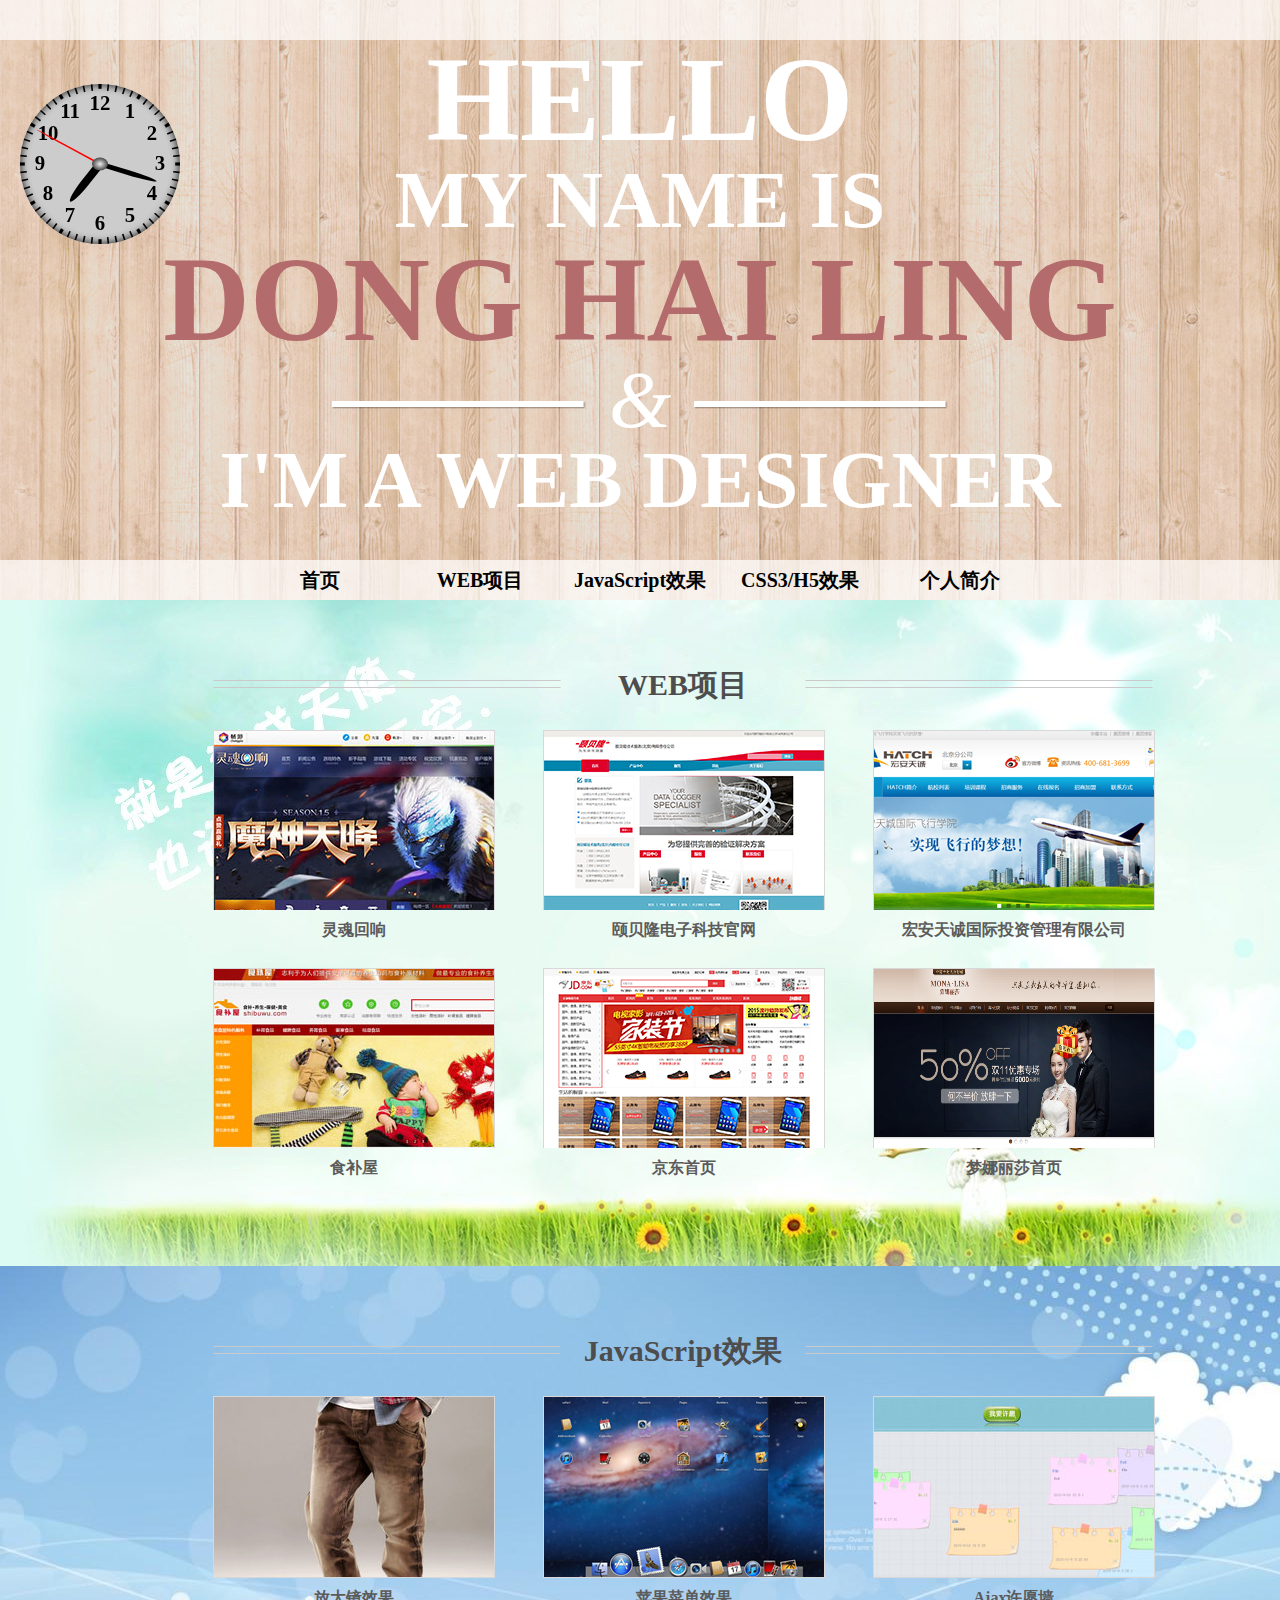
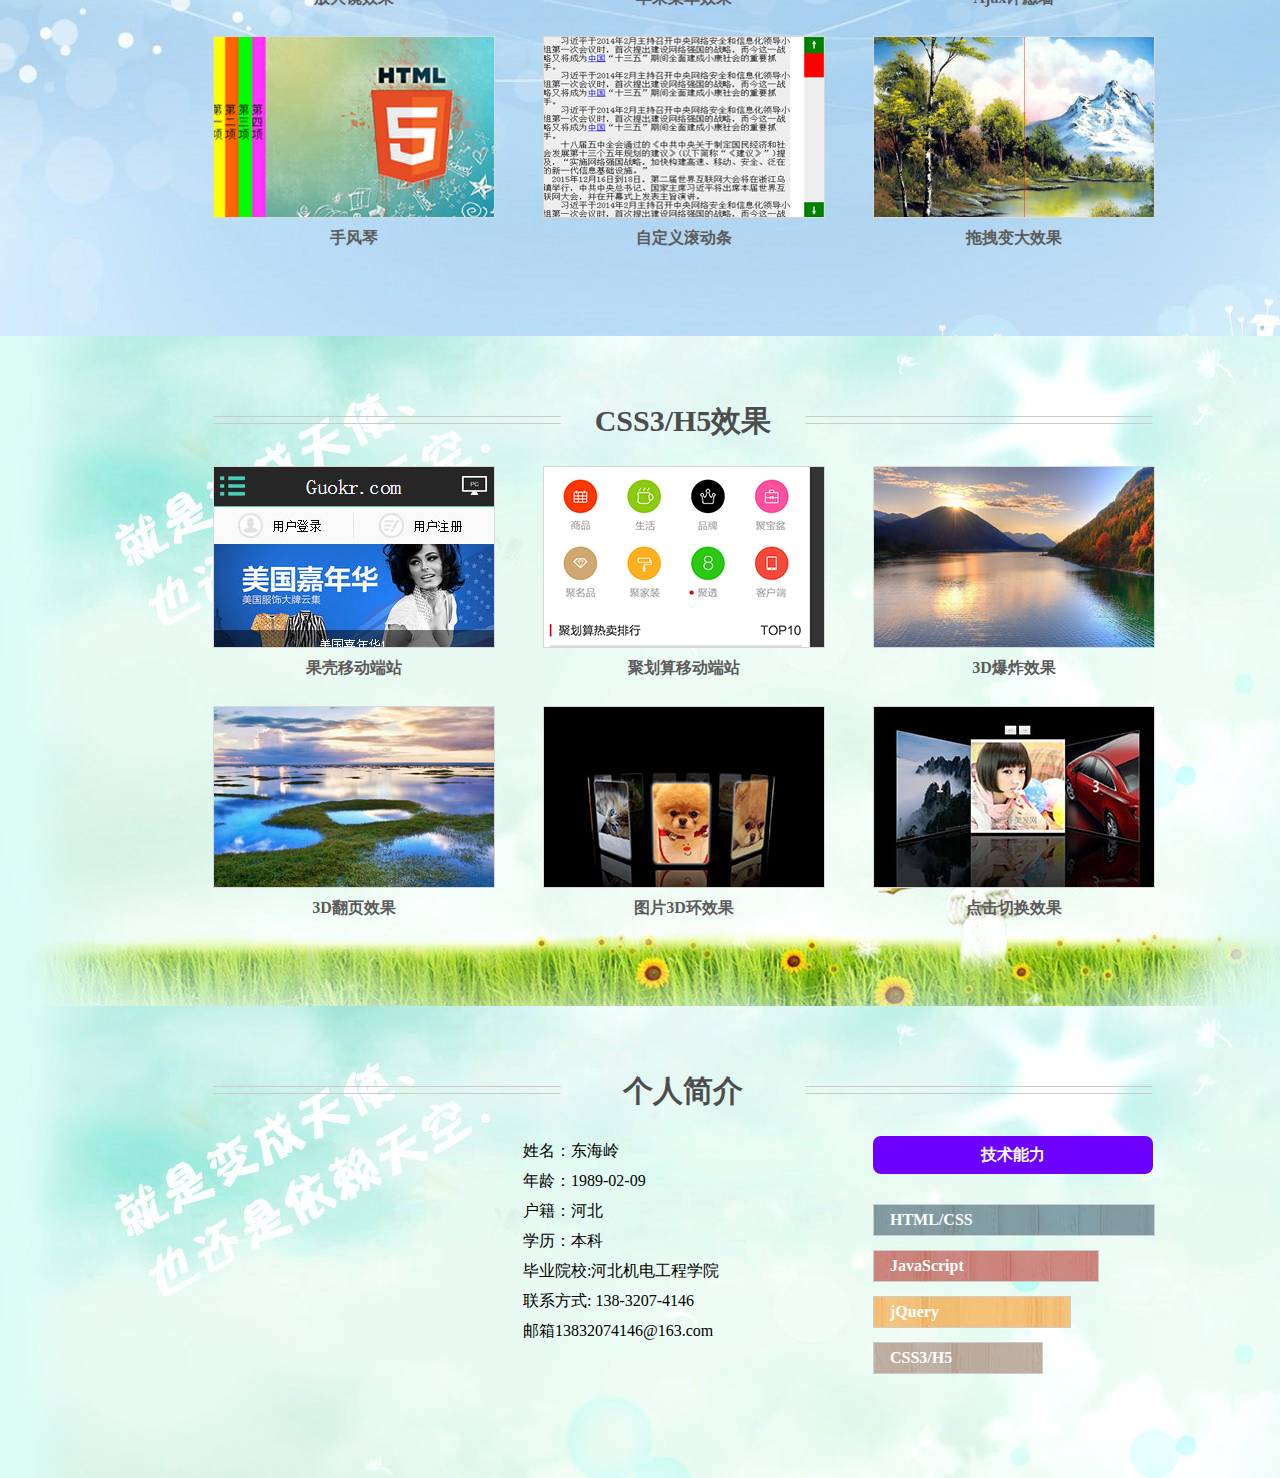
<file: index.html>
<!doctype html>
<html>
<head>
<meta charset="utf-8">
<title>DongHaiLingPersonalWeb</title>
<link rel="stylesheet" href="css/base.css" />
<link rel="stylesheet" href="css/personalweb.css" />
<script src="js/PersonalWeb.js"></script>
<script  src="js/move.js"></script>
<script>
window.onload=function (){
	//吸顶条
	PerWeb.suctionTip();
	//css时钟
	PerWeb.cssTime();
	//回到顶部
	PerWeb.toUp();
	//导航链接
	PerWeb.navLink();
	//contBg
	PerWeb.contBg();
	
	
};
</script>
</head>
<base target="_blank" />
</head>

<body>
<!--head-->
	<div class="headBg j-box">
		<div class="headBar"></div>
		
		<h2 class="headTitle">HELLO</h2>
		<h2 class="headTitle name">MY NAME IS</h2>
		<h2 class="headTitle ly">DONG HAI LING</h2>
		
		<div class="headLine">
			<i></i>
			<span> & </span>
			<i></i>
		</div>
		
		<h2 class="headTitle name">I'M A WEB DESIGNER</h2>
		
		<div class="headNavBg" id="j-suction">
			<ul id="btnBox">
				<li><a href="javascript:;">首页</a></li>
				<li><a href="javascript:;">WEB项目</a></li>
				<li><a href="javascript:;">JavaScript效果</a></li>
				<li><a href="javascript:;">CSS3/H5效果</a></li>
				<li><a href="javascript:;">个人简介</a></li>
			</ul>
			<div class="headBot"></div>
		</div>
	</div>
	
	<!--WEB project-->
	<div class="webProject j-box">
		<div class="certer webProTit clearfix">
			<i class="webProLinL"></i>
			<h4>WEB项目</h4>
			<i class="webProLinR"></i>
		</div>
		<div class="certer webBottom">
			<ul class="webProBox clearfix">
				<li>
					<a href="SOUL/index.html" class="ConBox"><img src="images/soul.jpg"><div class="contentBg">灵魂回响</div></a>
					<h5 class="wPBT"><a href="SOUL/index.html">灵魂回响</a></h5>
				</li>
				<li>
					<a href="http://www.ebro-china.com/"  class="ConBox"><img src="images/ebro.jpg"><div class="contentBg">颐贝隆电子科技官网</div></a>
					<h5 class="wPBT"><a href="http://www.ebro-china.com/">颐贝隆电子科技官网</a></h5>
				</li>
				<li>
					<a href="aviation/index.html" class="ConBox">
						<img src="images/aviation.jpg">
						<div class="contentBg">宏安天诚国际投资公司</div>
					</a>
					<h5 class="wPBT"><a href="aviation/index.html" >宏安天诚国际投资管理有限公司</a></h5>
				</li>
				<li>
					<a href="food/index.html"  class="ConBox">
						<img src="images/food.jpg">
						<div class="contentBg">食补屋</div>
					</a>
					<h5 class="wPBT"><a href="food/index.html">食补屋</a></h5>					
				</li>
				<li>
					<a href="JD/index.html"  class="ConBox"><img src="images/jd.jpg"><div class="contentBg">京东首页静态布局</div></a>
					<h5 class="wPBT"><a href="JD/index.html">京东首页</a></h5>
				</li>
				<li>
					<a href="wedding photo/index.html"  class="ConBox"><img src="images/wedding .png"><div class="contentBg">梦娜丽莎首页静态布局</div></a>
					<h5 class="wPBT"><a href="wedding photo/index.html">梦娜丽莎首页</a></h5>
				</li>
			</ul>
		</div>
	</div>
	
	
	<!--JavaScript-->
	<div class="bg j-box">
		<div class="certer webProTit clearfix">
		<i class="webProLinL"></i>
		<h4>JavaScript效果</h4>
		<i class="webProLinR"></i>
	
		<div class="certer webBottom">
			<ul class="webProBox clearfix">
				<li>
					<a href="magnifier/magnifier.html"><img src="images/magnifier.jpg"></a>
					<h5 class="wPBT"><a href="magnifier/magnifier.html">放大镜效果</a></h5>
				</li>
				<li>
					<a href="apple_menu/apple_menu.html"><img src="images/apple_menu.jpg"></a>
					<h5 class="wPBT"><a href="apple_menu/apple_menu.html">苹果菜单效果</a></h5>
				</li>
				<li>
					<a href="calendar/myWish/index.html"><img src="images/myWish.jpg"></a>
					<h5 class="wPBT"><a href="calendar/myWish/index.html">Ajax许愿墙</a></h5>
				</li>
				<li>
					<a href="accordion/accordion.html"><img src="images/accordion.jpg"></a>
					<h5 class="wPBT"><a href="accordion/accordion.html">手风琴</a></h5>
				</li>
				<li>
					<a href="auto_scroll/auto_scroll.html"><img src="images/auto_scroll.jpg"></a>
					<h5 class="wPBT"><a href="auto_scroll/auto_scroll.html">自定义滚动条</a></h5>
				</li>
				<li>
					<a href="Drag_large/Drag_large.html"><img src="images/Drag_large.jpg"></a>
					<h5 class="wPBT"><a href="Drag_large/Drag_large.html">拖拽变大效果</a></h5>
				</li>
			</ul>
		</div>
	</div>
	</div>
	<!--WAP project-->
	<div class="webProject j-box">
		<div class="certer webProTit clearfix">
			<i class="webProLinL"></i>
			<h4>CSS3/H5效果</h4>
			<i class="webProLinR"></i>
		</div>
		<div class="certer webBottom">
			<ul class="webProBox clearfix">
				<li>
					<a href="Goukr/index.html"><img src="images/guokr.jpg" alt="guokr"/></a>
					<h5 class="wPBT"><a href="Goukr/index.html">果壳移动端站</a></h5>
				</li>
				<li>
					<a href="calculate/index.html"><img src="images/jhs.jpg" alt="jhs" /></a>
					<h5 class="wPBT"><a href="calculate/index.html">聚划算移动端站</a></h5>
				</li>
				<li>
					<a href="CSS3H5/3DBlast.html"><img src="images/scenery.jpg"></a>
					<h5 class="wPBT"><a href="CSS3H5/3DBlast.html">3D爆炸效果</a></h5>
				</li>
				<li>
					<a href="CSS3H5/3DFlip.html"><img src="images/Flip.jpg"></a>
					<h5 class="wPBT"><a href="CSS3H5/3DFlip.html">3D翻页效果</a></h5>
				</li>
				<li>
					<a href="CSS3H5/3DPicRing.html"><img src="images/pic_ring.jpg"></a>
					<h5 class="wPBT"><a href="3DPicRing.html">图片3D环效果</a></h5>
				</li>
				<li>
					<a href="CSS3H5/ClickSwitch.html"><img src="images/pic_play.jpg"></a>
					<h5 class="wPBT"><a href="CSS3H5/ClickSwitch.html">点击切换效果</a></h5>
				</li>
			</ul>
		</div>
	</div>
	
	<!--Mobile terminalt-->
	
	
	<!--Personal profile-->
	<div class="webProject j-box">
		<div class="certer webProTit clearfix">
			<i class="webProLinL"></i>
			<h4>个人简介</h4>
			<i class="webProLinR"></i>
		
			<div class="certer webBottom clearfix">
				<div class="personL">
					<div class=""></div>
				</div>
				<div class="personC">
					<p>姓名：东海岭</p>
					<p>年龄：1989-02-09</p>
					<p>户籍：河北</p>
					<p>学历：本科</p>
					<p>毕业院校:河北机电工程学院</p>
					<p>联系方式: 138-3207-4146</p>
					<p>邮箱13832074146@163.com</p>
				</div>
				<div class="personR">
					<h6>技术能力</h6>
					<ul>
						<li><span class="HC">HTML/CSS</span></li>
						<li><span class="JS">JavaScript</span></li>
						<li><span class="C3H5">jQuery</span></li>
						<li><span class="other">CSS3/H5</span></li>
					</ul>
				</div>
			</div>
		</div>
	</div>
	<!--toUp-->
	<div class="toUpBox" id="j-toUp">
		<a href="javascript:;"></a>
	</div>
	
	<!--css时钟-->
	<div class="box">
        <div class="hour"></div>
        <div class="min"></div>
        <div class="sec"></div>
        <div class="cap"></div>
    </div>
	
	<!--二维码-->
	<div class="QC"></div>
</body>
</html>
</file>
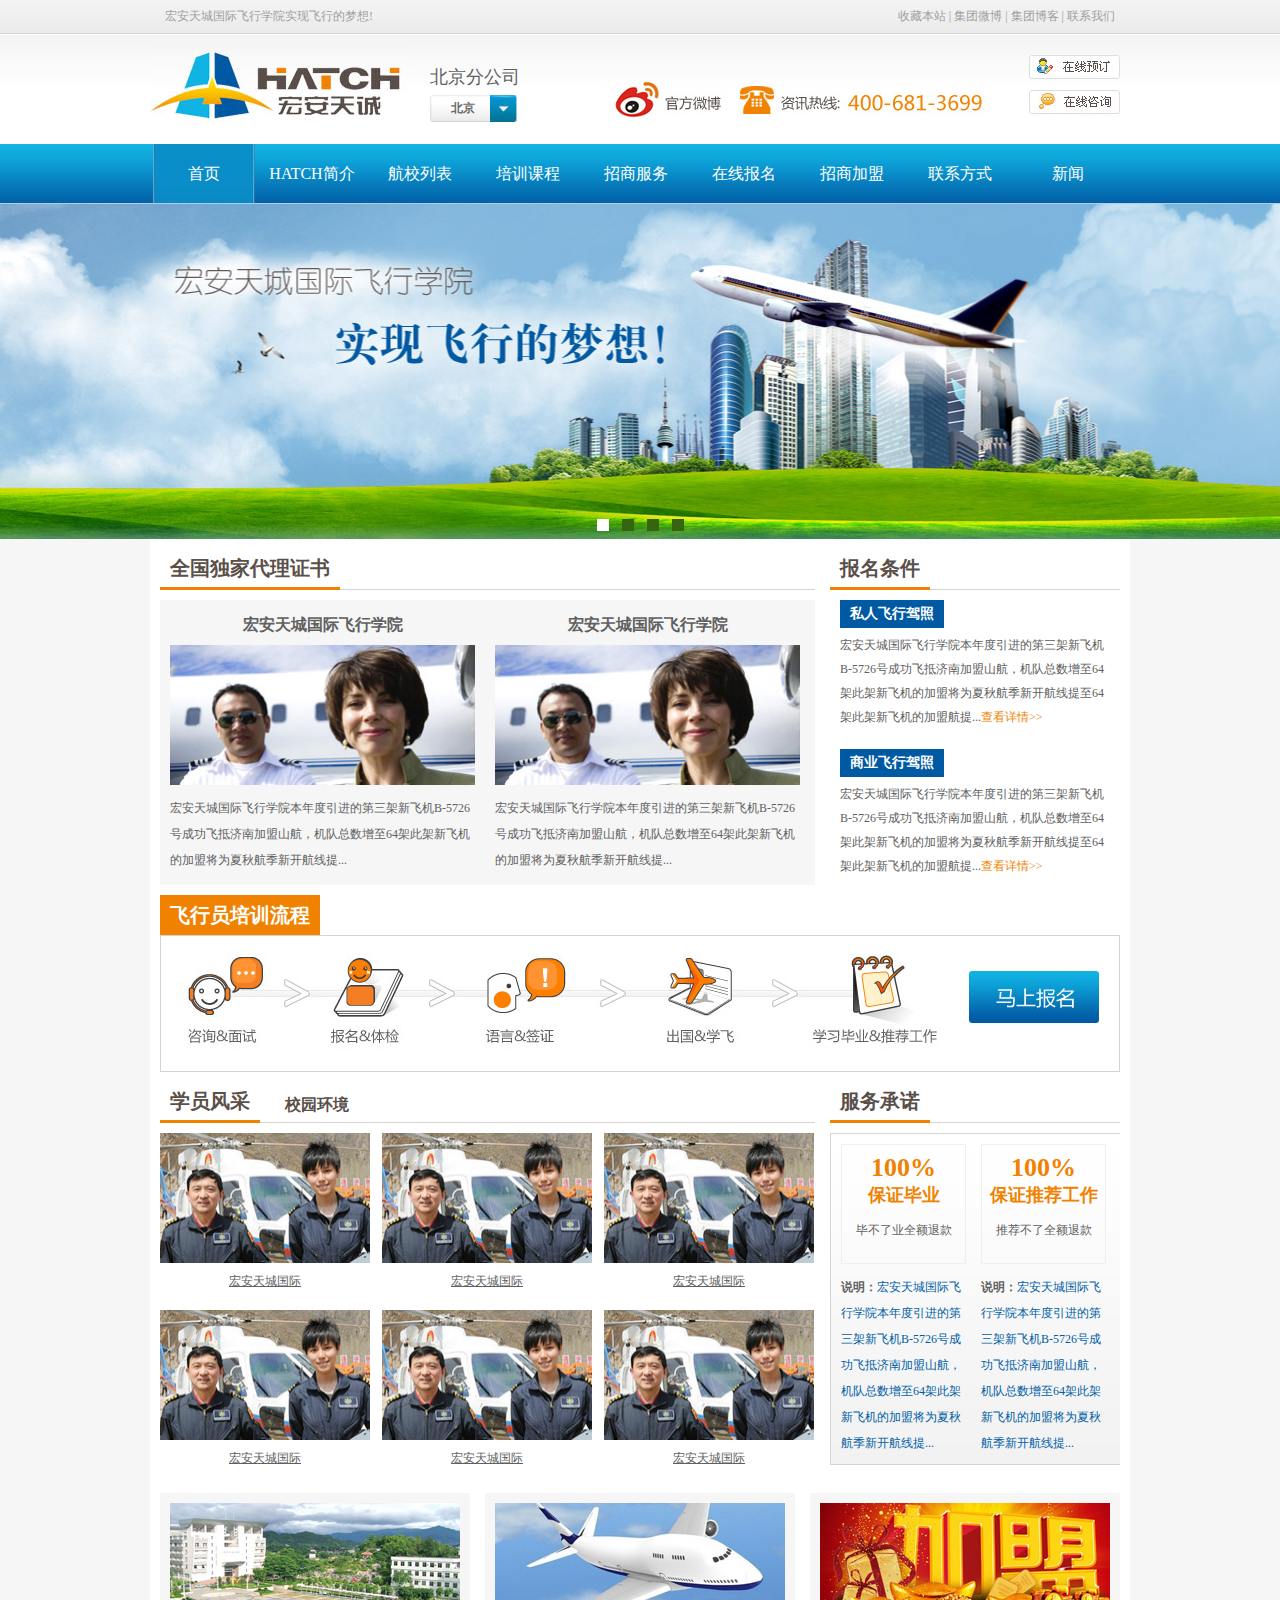
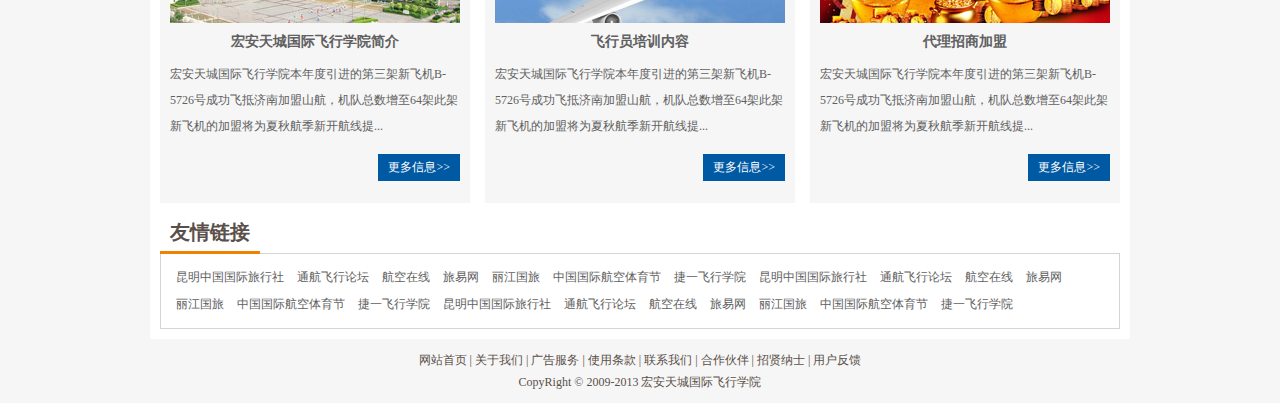
<file: aviation/index.html>
<!DOCTYPE html PUBLIC "-//W3C//DTD XHTML 1.0 Transitional//EN" "http://www.w3.org/TR/xhtml1/DTD/xhtml1-transitional.dtd">
<html xmlns="http://www.w3.org/1999/xhtml">
<head>
<meta http-equiv="Content-Type" content="text/html; charset=utf-8" />
<title>飞机</title>
<script type="text/javascript" src="script/jquery.js"></script>
<script type="text/javascript" src="script/showMenu.js"></script>
<script type="text/javascript" src="script/mouseSelect.js"></script>
<link href="style/common.css" rel="stylesheet" type="text/css" /><!--整体公共CSS-->
<link href="style/index.css" rel="stylesheet" type="text/css" /><!--首页CSS-->
</head>

<body>
	<!--公共头部开始-->
    <div class="header">
    	<div class="h_top">
        	<div class="h_top_c">
            	<div class="h_top_c_l left">宏安天城国际飞行学院实现飞行的梦想!</div>
                <div class="h_top_c_r right">
                	<a href="javascript:;" title="" target="_blank">收藏本站</a> | 
                    <a href="" title="" target="_blank">集团微博</a> | 
                    <a href="javascript:;" title="" target="_blank">集团博客</a> | 
                    <a href="javascript:;" title="" target="_blank">联系我们</a>
                </div>
                <div class="clear"></div>
            </div>
        </div>
        <div class="h_top_1">
        	<div class="h_top_1_c">
            	<div class="logo">
                	<a href="javascript:;" title=""><img src="images/logo.jpg" alt="" width="262" height="109" /></a>
                </div>
                <div class="slong f">北京分公司</div>
                <!--城市开始-->
				<div class="city">
					<ul>
						<li class="city_l"></li>
						<li class="city_m">
							北京
						</li>
						<li class="city_r"></li>
					</ul>
					<div class="clear"></div>
					<div class="city_show" style="display:none;">
						<div class="jiantou"></div>
						<div class="city_c_bg"></div>
						<div class="city_c">
							<ul>
								<li>
									<div class="city_c_l left">
										华北东北：
									</div>
									<div class="city_c_r left">
										<p><a href="北京" title="">北京</a></p>
										<p><a href="天津" title="">天津</a></p>
										<p><a href="沈阳" title="">沈阳</a></p>
										<p><a href="大连" title="">大连</a></p>
										<p><a href="长春" title="">长春</a></p>
										<p><a href="哈尔滨" title="">哈尔滨</a></p>
										<p><a href="石家庄" title="">石家庄</a></p>
										<p><a href="太原" title="">太原</a></p>
										<div class="clear"></div>
									</div>
									<div class="clear"></div>
								</li>
								<li>
									<div class="city_c_l left">
										华东地区：
									</div>
									<div class="city_c_r left">
										<p><a href="上海" title="">上海</a></p>
										<p><a href="杭州" title="">杭州</a></p>
										<p><a href="南京" title="">南京</a></p>
										<p><a href="苏州" title="">苏州</a></p>
										<p><a href="无锡" title="">无锡</a></p>
										<p><a href="常州" title="">常州</a></p>
										<p><a href="济南" title="">济南</a></p>
										<p><a href="厦门" title="">厦门</a></p>
										<p><a href="宁波" title="">宁波</a></p>
										<p><a href="福州" title="">福州</a></p>
										<p><a href="青岛" title="">青岛</a></p>
										<p><a href="合肥" title="">合肥</a></p>
										<div class="clear"></div>
									</div>
									<div class="clear"></div>
								</li>
								<li>
									<div class="city_c_l left">
										中部西部：
									</div>
									<div class="city_c_r left">
										<p><a href="武汉" title="">武汉</a></p>
										<p><a href="郑州" title="">郑州</a></p>
										<p><a href="长沙" title="">长沙</a></p>
										<p><a href="南昌" title="">南昌</a></p>
										<p><a href="成都" title="">成都</a></p>
										<p><a href="重庆" title="">重庆</a></p>
										<p><a href="西安" title="">西安</a></p>
										<div class="clear"></div>
									</div>
									<div class="clear"></div>
								</li>
								<li>
									<div class="city_c_l left">
										华南地区：
									</div>
									<div class="city_c_r left">
										<p><a href="广州" title="">广州</a></p>
										<p><a href="深圳" title="">深圳</a></p>
										<p><a href="东莞" title="">东莞</a></p>
										<p><a href="佛山" title="">佛山</a></p>
										<div class="clear"></div>
									</div>
									<div class="clear"></div>
								</li>
							</ul>
							<div class="more">
								<a href="javascript:;" title="" >更多城市>></a>
							</div>
						</div>
					</div>
				</div>
                <script type="text/javascript">
                	$(".city .city_r").showMenu(".city_show");
                </script>
				<!--城市结束-->
                <div class="weibo"><a href="javascript:;" title="" target="_blank"><img src="images/weibo.jpg" alt="" width="132" height="53"/></a></div>
                <div class="tel"><img src="images/tel.jpg" alt="" width="259" height="53"/></div>
                <div class="zxyd"><a href="javascript:;" title="" target="_blank"><img src="images/zxyd.jpg" /></a></div>
                <div class="zxzx"><a href="javascript:;" title="" target="_blank"><img src="images/zxzx.jpg" /></a></div>
            </div>
        </div>
        <div class="nav f">
        	<div class="nav_c">
            	<ul>
                	<li class="hover"><a href="javascript:;" title="">首页</a></li><!--加hover选中-->
                    <li><a href="info.html" title="">HATCH简介</a></li>
                    <li><a href="list.html" title="">航校列表</a></li>
                    <li><a href="add.html" title="">培训课程</a></li>
                    <li><a href="list.html" title="">招商服务</a></li>
                    <li><a href="city.html" title="">在线报名</a></li>
                    <li><a href="info.html" title="">招商加盟</a></li>
                    <li><a href="add.html" title="">联系方式</a></li>
                    <li><a href="info.html" title="">新闻</a></li>
                </ul>
                <div class="clear"></div>
            </div>
        </div>
    </div>
    <!--公共头部结束-->
    <!--焦点区开始-->
    <div class="focus">
    	<div class="focus_c">
        	<p style="background:url(images/pic/pic_1.jpg) no-repeat top center;"><a href="javascript:;" title="" target="_blank"></a></p>
            <p style="background:url(images/pic/pic_1.jpg) no-repeat top center;"><a href="javascript:;" title="" target="_blank"></a></p>
            <p style="background:url(images/pic/pic_1.jpg) no-repeat top center;"><a href="javascript:;" title="" target="_blank"></a></p>
            <p style="background:url(images/pic/pic_1.jpg) no-repeat top center;"><a href="javascript:;" title="" target="_blank"></a></p>
        </div>
        <div class="focus_m">
        	<div class="focus_m_c">
            	<span class="hover"></span>
                <span></span>
                <span></span>
                <span></span>
            </div>
        </div>
    </div>
    <script type="text/javascript">
	// JavaScript Document
	$(function(){
		var _sw = 0;
		var _menu = $(".focus_m_c span");
		var _tag = $(".focus_c p");
		_menu.click(function(){
			_sw = _menu.index(this);
			//alert(_sw);
			myShow(_sw);
		});
		function myShow(i){
			_menu.eq(i).addClass("hover").siblings("span").removeClass("hover");
			_tag.eq(i).stop(true,true).fadeIn(600).siblings(".focus_c p").fadeOut(600);
		}
		//滑入停止动画，滑出开始动画
		$(".focus_c p").hover(function(){
			if(myTime){
			   clearInterval(myTime);
			}
		},function(){
			myTime = setInterval(function(){
			  myShow(_sw)
			  _sw++;
			  if(_sw > 2){_sw=0;}
			} , 4500);
		});
		//自动开始
		var myTime = setInterval(function(){
		   myShow(_sw)
		   _sw++;
		   if(_sw > 2){_sw=0;}
		} , 4500);
		_menu.eq(0).addClass("hover");
	});

</script>
    <!--焦点区结束-->
    <!--内容区开始-->
    <div class="container">
    	<div class="zs_tj">
        	<div class="zs left">
            	<h3 class="title"><span class="f">全国独家代理证书</span></h3>
                <div class="zs_c">
                	<ul>
                    	<li>
                        	<h5 class="f"><a href="javascript:;" title="" target="_blank">宏安天城国际飞行学院</a></h5>
                            <p><a href="javascript:;" title="" target="_blank"><img src="images/pic/pic_2.jpg" alt="" width="305" height="140" /></a></p>
                            <p class="style_1">宏安天城国际飞行学院本年度引进的第三架新飞机B-5726号成功飞抵济南加盟山航，机队总数增至64架此架新飞机的加盟将为夏秋航季新开航线提...</p>
                        </li>
                        <li>
                        	<h5 class="f"><a href="javascript:;" title="" target="_blank">宏安天城国际飞行学院</a></h5>
                            <p><a href="javascript:;" title="" target="_blank"><img src="images/pic/pic_2.jpg" alt="" width="305" height="140" /></a></p>
                            <p class="style_1">宏安天城国际飞行学院本年度引进的第三架新飞机B-5726号成功飞抵济南加盟山航，机队总数增至64架此架新飞机的加盟将为夏秋航季新开航线提...</p>
                        </li>
                    </ul>
                    <div class="clear"></div>
                </div>
            </div>
            <div class="tj right">
            	<h3 class="title"><span class="f">报名条件</span></h3>
                <div class="tj_c">
                	<ul>
                    	<li>
                        	<h6 class="f">私人飞行驾照</h6>
                            <p class="clear"></p>
                            <p>宏安天城国际飞行学院本年度引进的第三架新飞机B-5726号成功飞抵济南加盟山航，机队总数增至64架此架新飞机的加盟将为夏秋航季新开航线提至64架此架新飞机的加盟航提...<a href="javascript:;" title="" target="_blank">查看详情>></a></p>
                        </li>
                        <li>
                        	<h6 class="f">商业飞行驾照</h6>
                            <p class="clear"></p>
                            <p>宏安天城国际飞行学院本年度引进的第三架新飞机B-5726号成功飞抵济南加盟山航，机队总数增至64架此架新飞机的加盟将为夏秋航季新开航线提至64架此架新飞机的加盟航提...<a href="javascript:;" title="" target="_blank">查看详情>></a></p>
                        </li>
                    </ul>
                </div>
            </div>
            <div class="clear"></div>
        </div>
        <div class="fxy">
        	<h3 class="title_1"><span class="f">飞行员培训流程</span></h3>
            <div class="fxy_c">
            	<div class="lc_pic">
                	<img src="images/liucheng.jpg" alt="" />
                    <div class="lc_pic_m_1"></div>
                    <div class="lc_pic_m_2"></div>
                    <div class="lc_pic_m_3"></div>
                    <div class="lc_pic_m_4"></div>
                    <div class="lc_pic_m_5"></div>
                    <div class="lc_pic_c_1" style="display:none;">
                    	资讯面试宏安天城国际飞行学院本年度引进的第三架新飞机B-5726号成功飞抵济南加盟山航，机队总数增至64架此架新飞机的加盟将为夏秋航季新开航线提...
                    </div>
                    <div class="lc_pic_c_2" style="display:none;">
                    	保铭体检宏安天城国际飞行学院本年度引进的第三架新飞机B-5726号成功飞抵济南加盟山航，机队总数增至64架此架新飞机的加盟将为夏秋航季新开航线提...
                    </div>
                    <div class="lc_pic_c_3" style="display:none;">
                    	语言宏安天城国际飞行学院本年度引进的第三架新飞机B-5726号成功飞抵济南加盟山航，机队总数增至64架此架新飞机的加盟将为夏秋航季新开航线提...
                    </div>
                    <div class="lc_pic_c_4" style="display:none;">
                    	出国宏安天城国际飞行学院本年度引进的第三架新飞机B-5726号成功飞抵济南加盟山航，机队总数增至64架此架新飞机的加盟将为夏秋航季新开航线提...
                    </div>
                    <div class="lc_pic_c_5" style="display:none;">
                    	学习宏安天城国际飞行学院本年度引进的第三架新飞机B-5726号成功飞抵济南加盟山航，机队总数增至64架此架新飞机的加盟将为夏秋航季新开航线提...
                    </div>
                    <script type="text/javascript">
						$(".lc_pic_m_1").showMenu(".lc_pic_c_1");
						$(".lc_pic_m_2").showMenu(".lc_pic_c_2");
						$(".lc_pic_m_3").showMenu(".lc_pic_c_3");
						$(".lc_pic_m_4").showMenu(".lc_pic_c_4");
						$(".lc_pic_m_5").showMenu(".lc_pic_c_5");
					</script>
                </div>
                <p class="bm_btn"><a href="javascript:;" title="" target="_blank"><img src="images/bm_btn.jpg" alt="" /></a></p>
            </div>
        </div>
        <div class="xx_cn">
        	<div class="xx left">
            	<h3 class="title f"><span>学员风采</span><span class="style_1">校园环境</span></h3>
                <div class="xx_c">
                	<ul>
                    	<li>
                        	<p><a href="javascript:;" title="" target="_blank"><img src="images/pic/pic_3.jpg" alt="" width="210" height="130" /></a></p>
                            <p><a href="javascript:;" title="" target="_blank">宏安天城国际</a></p>
                        </li>
                        <li>
                        	<p><a href="javascript:;" title="" target="_blank"><img src="images/pic/pic_3.jpg" alt="" width="210" height="130" /></a></p>
                            <p><a href="javascript:;" title="" target="_blank">宏安天城国际</a></p>
                        </li>
                        <li>
                        	<p><a href="javascript:;" title="" target="_blank"><img src="images/pic/pic_3.jpg" alt="" width="210" height="130" /></a></p>
                            <p><a href="javascript:;" title="" target="_blank">宏安天城国际</a></p>
                        </li>
                        <li>
                        	<p><a href="javascript:;" title="" target="_blank"><img src="images/pic/pic_3.jpg" alt="" width="210" height="130" /></a></p>
                            <p><a href="javascript:;" title="" target="_blank">宏安天城国际</a></p>
                        </li>
                        <li>
                        	<p><a href="javascript:;" title="" target="_blank"><img src="images/pic/pic_3.jpg" alt="" width="210" height="130" /></a></p>
                            <p><a href="javascript:;" title="" target="_blank">宏安天城国际</a></p>
                        </li>
                        <li>
                        	<p><a href="javascript:;" title="" target="_blank"><img src="images/pic/pic_3.jpg" alt="" width="210" height="130" /></a></p>
                            <p><a href="javascript:;" title="" target="_blank">宏安天城国际</a></p>
                        </li>
                    </ul>
                    <div class="clear"></div>
                </div>
                <div class="xx_c" style="display:none;">
                	<ul>
                    	<li>
                        	<p><a href="javascript:;" title="" target="_blank"><img src="images/pic/pic_2.jpg" alt="" width="210" height="130" /></a></p>
                            <p><a href="javascript:;" title="" target="_blank">1宏安天城国际</a></p>
                        </li>
                        <li>
                        	<p><a href="javascript:;" title="" target="_blank"><img src="images/pic/pic_2.jpg" alt="" width="210" height="130" /></a></p>
                            <p><a href="javascript:;" title="" target="_blank">1宏安天城国际</a></p>
                        </li>
                        <li>
                        	<p><a href="javascript:;" title="" target="_blank"><img src="images/pic/pic_2.jpg" alt="" width="210" height="130" /></a></p>
                            <p><a href="javascript:;" title="" target="_blank">1宏安天城国际</a></p>
                        </li>
                        <li>
                        	<p><a href="javascript:;" title="" target="_blank"><img src="images/pic/pic_2.jpg" alt="" width="210" height="130" /></a></p>
                            <p><a href="javascript:;" title="" target="_blank">1宏安天城国际</a></p>
                        </li>
                        <li>
                        	<p><a href="javascript:;" title="" target="_blank"><img src="images/pic/pic_2.jpg" alt="" width="210" height="130" /></a></p>
                            <p><a href="javascript:;" title="" target="_blank">1宏安天城国际</a></p>
                        </li>
                        <li>
                        	<p><a href="javascript:;" title="" target="_blank"><img src="images/pic/pic_2.jpg" alt="" width="210" height="130" /></a></p>
                            <p><a href="javascript:;" title="" target="_blank">1宏安天城国际</a></p>
                        </li>
                    </ul>
                    <div class="clear"></div>
                </div>
            </div>
            <script type="text/javascript">
            	mouseSelect('.xx', '.title span', '', 'style_1', '.xx_c');
            </script>
            <div class="cn right">
            	<h3 class="title"><span class="f">服务承诺</span></h3>
                <div class="cn_c">
                	<ul>
                    	<li>
                        	<p class="style_1">
                            	<span class="f"><strong>100%</strong><br/><strong style="font-size:18px;">保证毕业</strong></span><br/>
                                毕不了业全额退款
                            </p>
                            <p class="style_2"><span>说明：</span>宏安天城国际飞行学院本年度引进的第三架新飞机B-5726号成功飞抵济南加盟山航，机队总数增至64架此架新飞机的加盟将为夏秋航季新开航线提...</p>
                        </li>
                        <li>
                        	<p class="style_1">
                            	<span class="f"><strong>100%</strong><br/><strong style="font-size:18px;">保证推荐工作</strong></span><br/>
                                推荐不了全额退款
                            </p>
                            <p class="style_2"><span>说明：</span>宏安天城国际飞行学院本年度引进的第三架新飞机B-5726号成功飞抵济南加盟山航，机队总数增至64架此架新飞机的加盟将为夏秋航季新开航线提...</p>
                        </li>
                    </ul>
                    <div class="clear"></div>
                </div>
            </div>
            <div class="clear"></div>
        </div>
        <div class="other">
        	<ul>
            	<li>
                	<p><a href="javascript:;" title="" target="_blank"><img src="images/pic/pic_4.jpg" alt="" width="290" height="120" /></a></p>
                    <p class="style_1 f"><a href="javascript:;" title="" target="_blank">宏安天城国际飞行学院简介</a></p>
                    <p class="style_2">宏安天城国际飞行学院本年度引进的第三架新飞机B-5726号成功飞抵济南加盟山航，机队总数增至64架此架新飞机的加盟将为夏秋航季新开航线提...</p>
                    <p class="style_3"><a href="javascript:;" title="" target="_blank">更多信息>></a></p>
                </li>
                <li>
                	<p><a href="javascript:;" title="" target="_blank"><img src="images/pic/pic_5.jpg" alt="" width="290" height="120" /></a></p>
                    <p class="style_1 f"><a href="javascript:;" title="" target="_blank">飞行员培训内容</a></p>
                    <p class="style_2">宏安天城国际飞行学院本年度引进的第三架新飞机B-5726号成功飞抵济南加盟山航，机队总数增至64架此架新飞机的加盟将为夏秋航季新开航线提...</p>
                    <p class="style_3"><a href="javascript:;" title="" target="_blank">更多信息>></a></p>
                </li>
                <li>
                	<p><a href="javascript:;" title="" target="_blank"><img src="images/pic/pic_6.jpg" alt="" width="290" height="120" /></a></p>
                    <p class="style_1 f"><a href="javascript:;" title="" target="_blank">代理招商加盟</a></p>
                    <p class="style_2">宏安天城国际飞行学院本年度引进的第三架新飞机B-5726号成功飞抵济南加盟山航，机队总数增至64架此架新飞机的加盟将为夏秋航季新开航线提...</p>
                    <p class="style_3"><a href="javascript:;" title="" target="_blank">更多信息>></a></p>
                </li>
            </ul>
            <div class="clear"></div>
        </div>
    	<!--公共友情链接开始-->
    	<div class="links">
        	<h3 class="title"><span class="f">友情链接</span></h3>
            <div class="links_c">
            	<a href="javascript:;" title="" target="_blank">昆明中国国际旅行社</a>
                <a href="javascript:;" title="" target="_blank">通航飞行论坛</a>             
                <a href="javascript:;" title="" target="_blank">航空在线</a>             
                <a href="javascript:;" title="" target="_blank">旅易网</a>                
                <a href="javascript:;" title="" target="_blank">丽江国旅</a>            
                <a href="javascript:;" title="" target="_blank">中国国际航空体育节</a>         
                <a href="javascript:;" title="" target="_blank">捷一飞行学院</a>  
                <a href="javascript:;" title="" target="_blank">昆明中国国际旅行社</a>
                <a href="javascript:;" title="" target="_blank">通航飞行论坛</a>             
                <a href="javascript:;" title="" target="_blank">航空在线</a>             
                <a href="javascript:;" title="" target="_blank">旅易网</a>                
                <a href="javascript:;" title="" target="_blank">丽江国旅</a>            
                <a href="javascript:;" title="" target="_blank">中国国际航空体育节</a>         
                <a href="javascript:;" title="" target="_blank">捷一飞行学院</a>  
                <a href="javascript:;" title="" target="_blank">昆明中国国际旅行社</a>
                <a href="javascript:;" title="" target="_blank">通航飞行论坛</a>             
                <a href="javascript:;" title="" target="_blank">航空在线</a>             
                <a href="javascript:;" title="" target="_blank">旅易网</a>                
                <a href="javascript:;" title="" target="_blank">丽江国旅</a>            
                <a href="javascript:;" title="" target="_blank">中国国际航空体育节</a>         
                <a href="javascript:;" title="" target="_blank">捷一飞行学院</a>  
            </div>
        </div>
        <!--公共友情链接结束-->
    </div>
    <!--内容区结束-->
    <!--公共页脚开始-->
    <div class="footer">
    	<div>
            <a href="javascript:;" title="" target="_blank">网站首页</a> | 
            <a href="javascript:;" title="" target="_blank">关于我们</a> | 
            <a href="javascript:;" title="" target="_blank">广告服务</a> | 
            <a href="javascript:;" title="" target="_blank">使用条款</a> | 
            <a href="javascript:;" title="" target="_blank">联系我们</a> | 
            <a href="javascript:;" title="" target="_blank">合作伙伴</a> | 
            <a href="javascript:;" title="" target="_blank">招贤纳士</a> | 
            <a href="javascript:;" title="" target="_blank">用户反馈</a>
        </div>
		<div>CopyRight © 2009-2013 宏安天城国际飞行学院</div>
    </div>
    <!--公共页脚结束-->
</body>
</html>
</file>
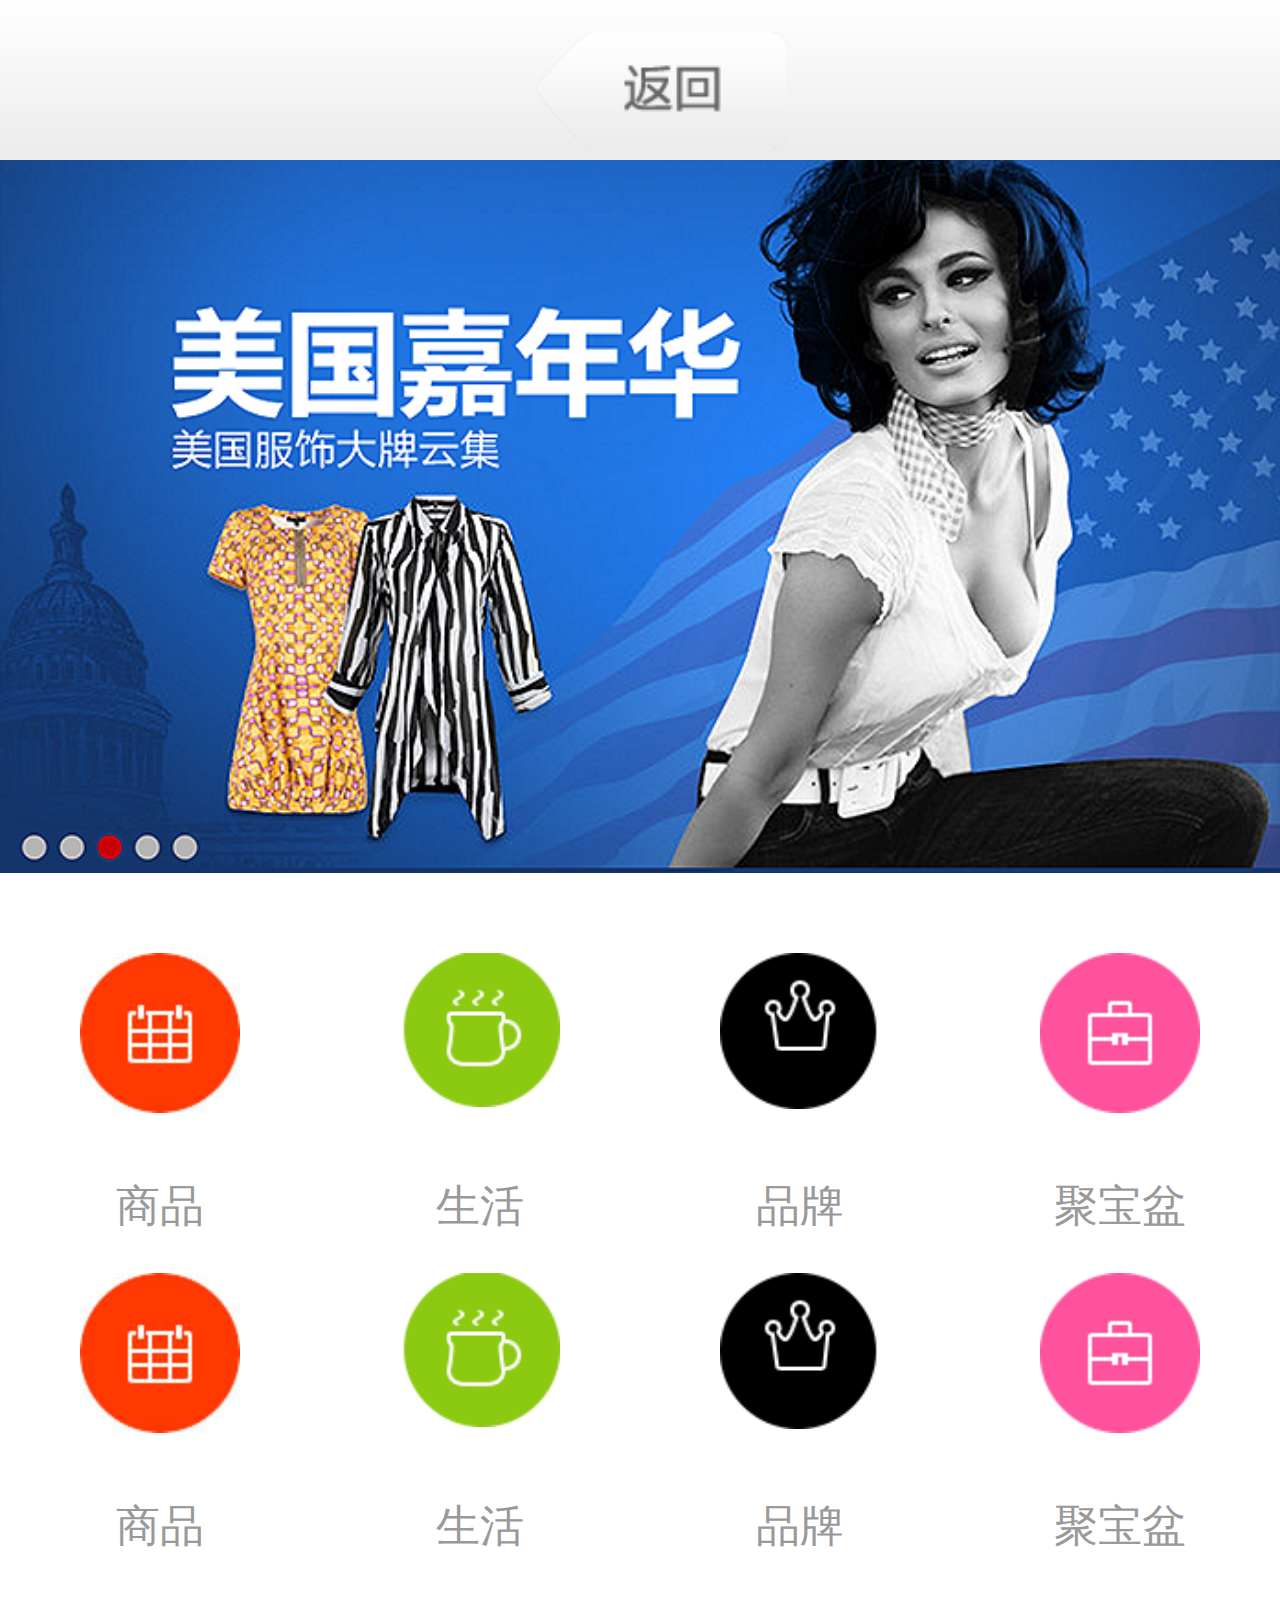
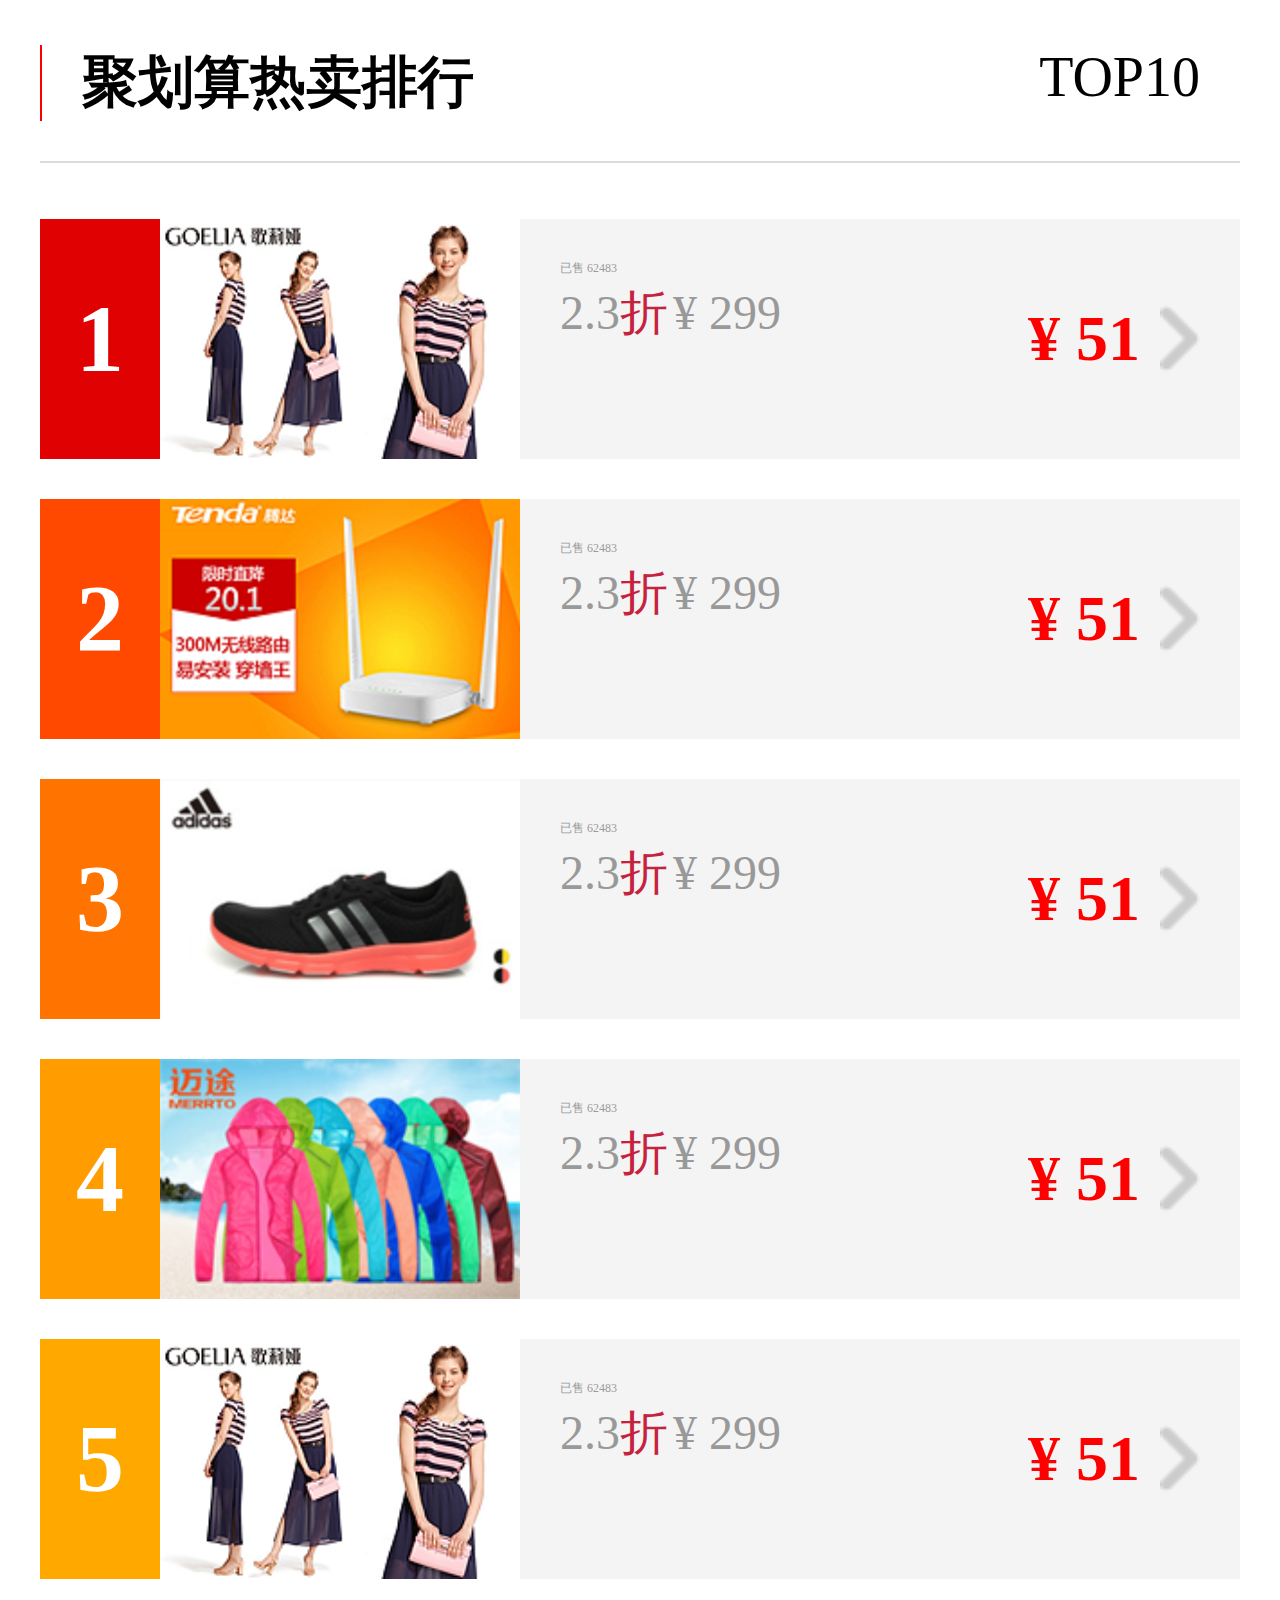
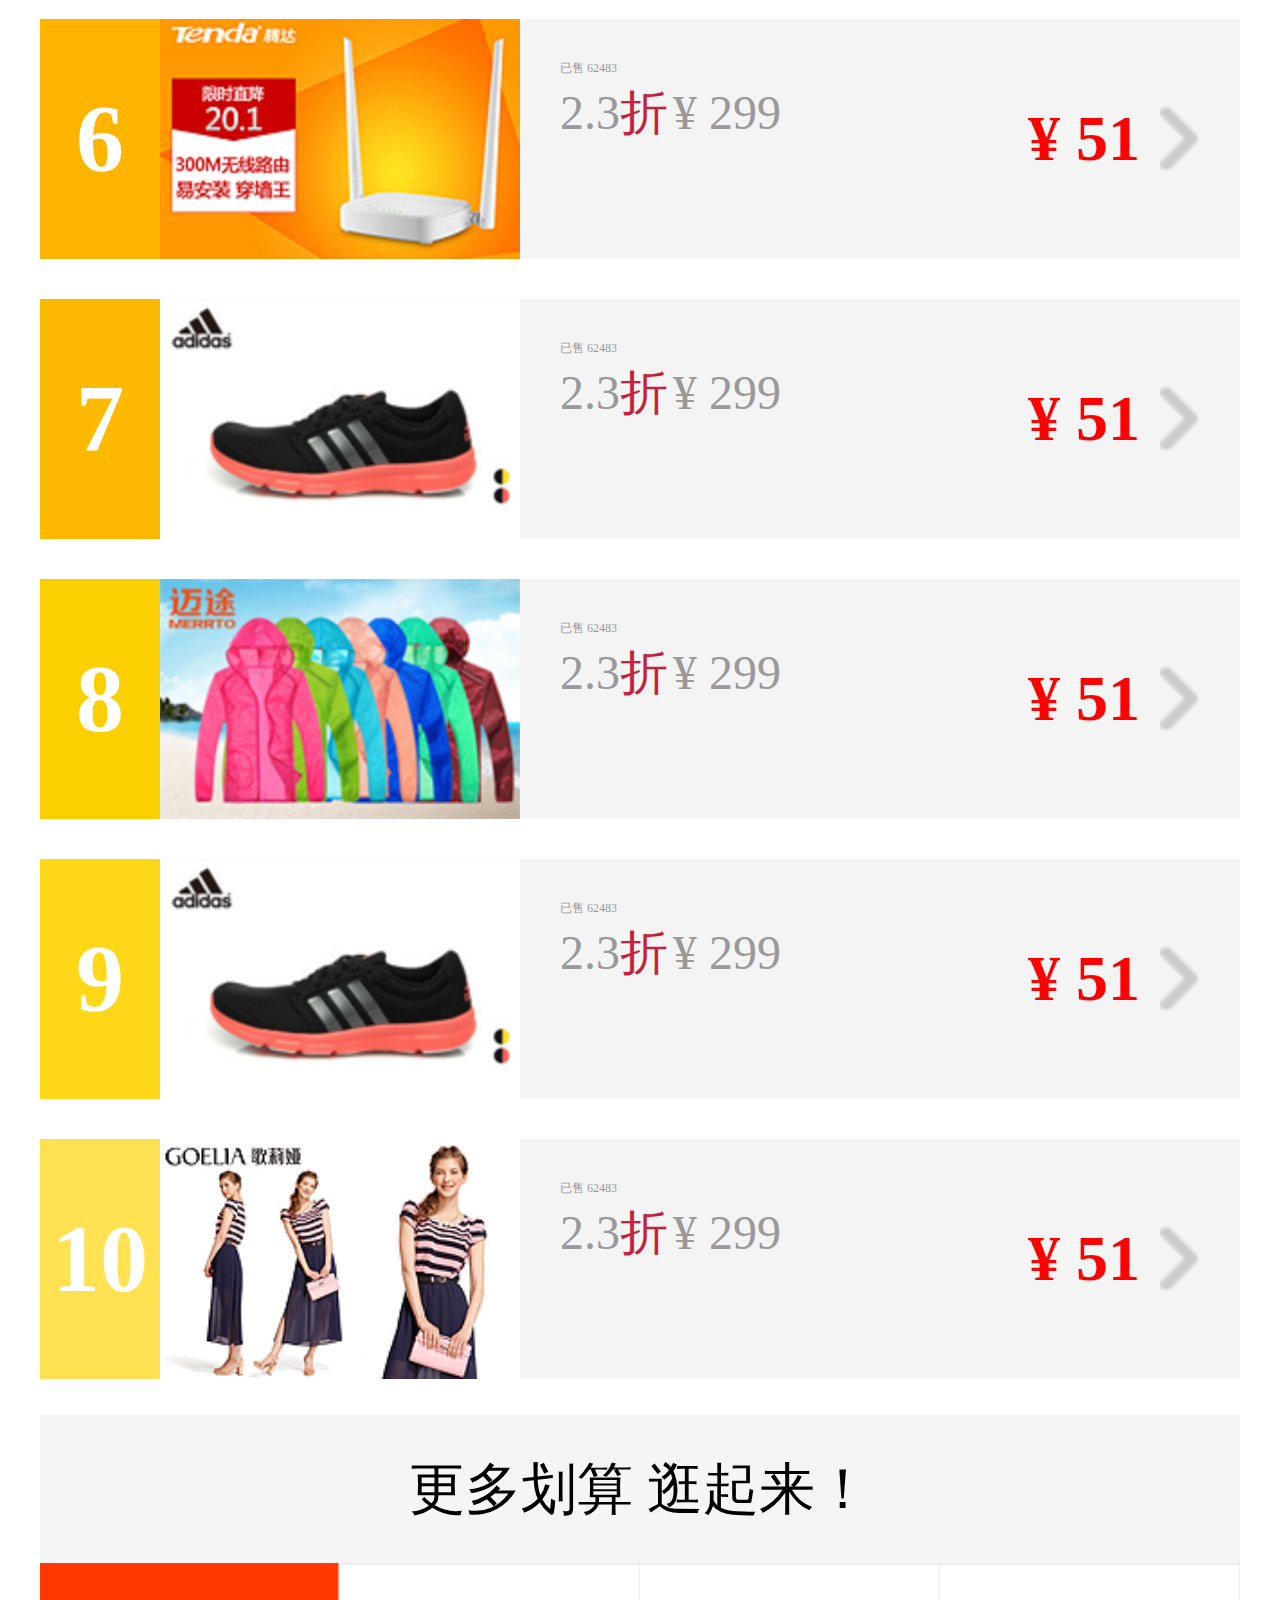
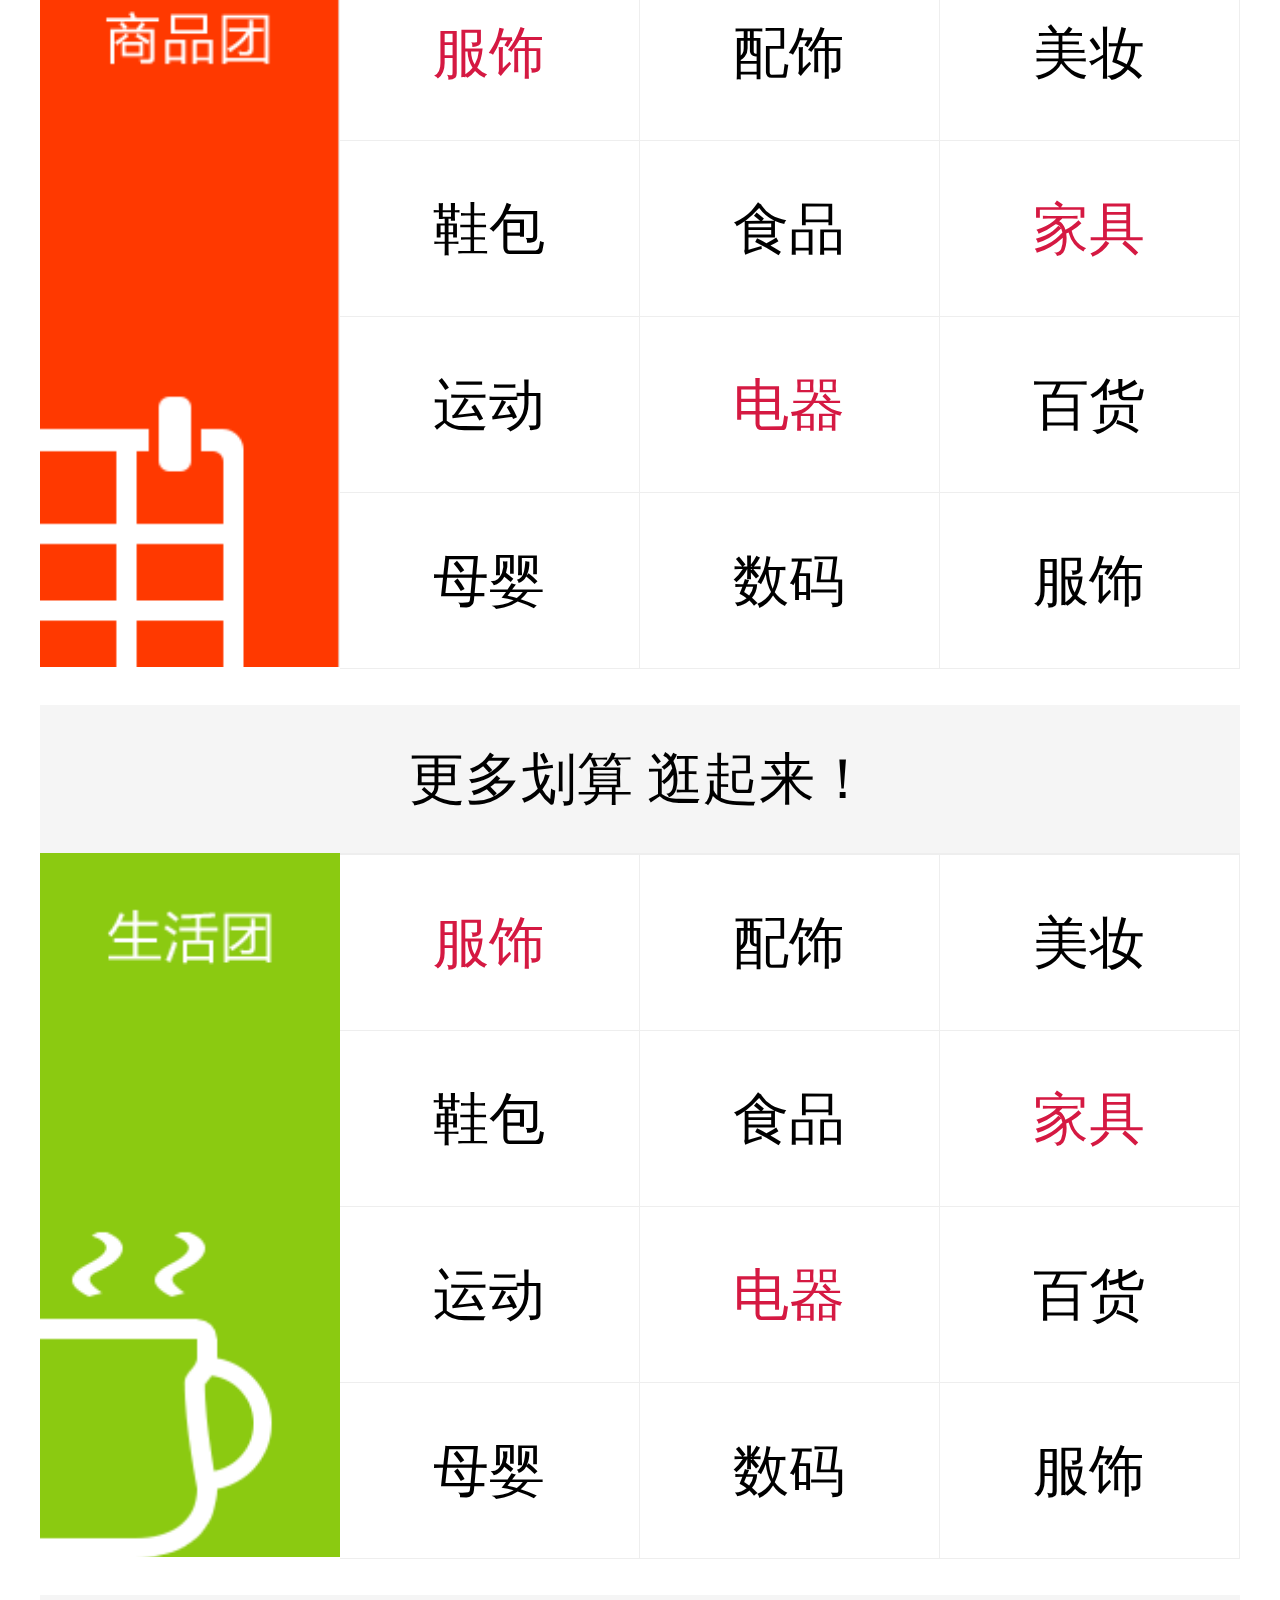
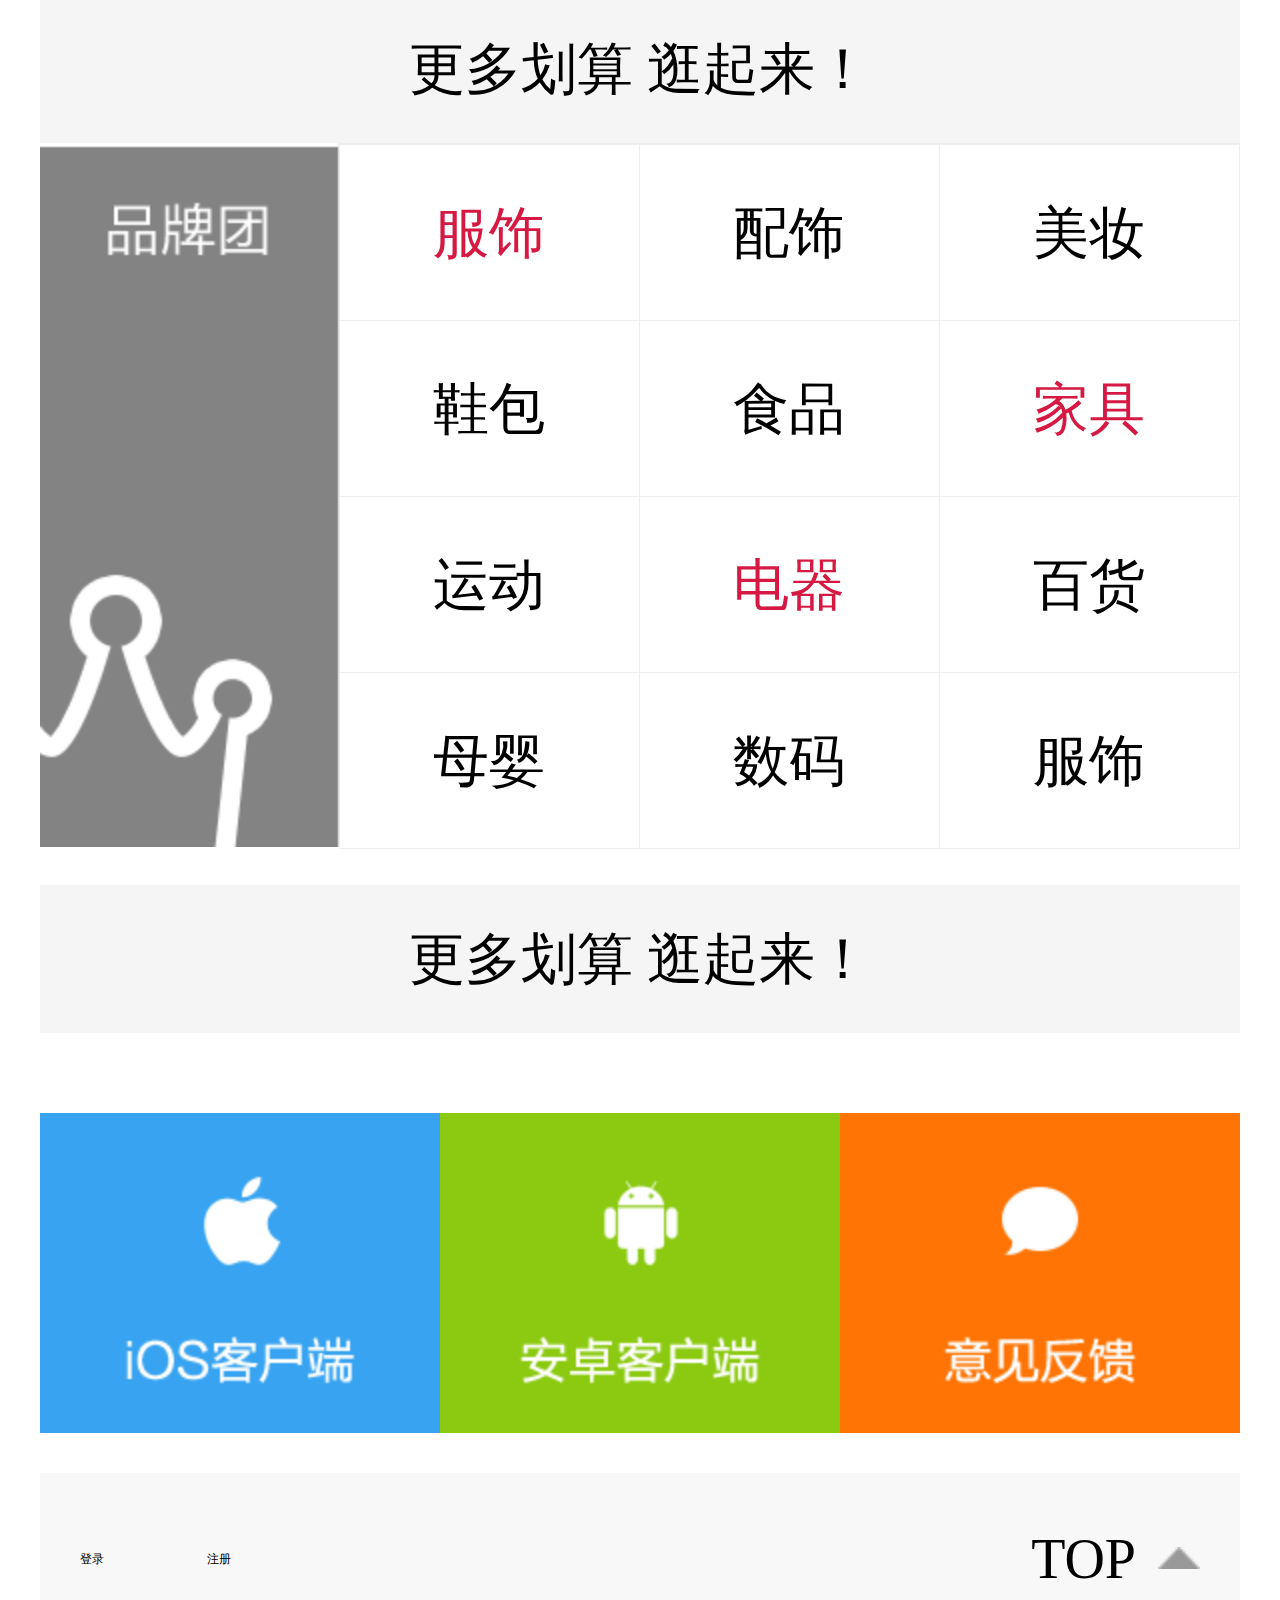
<file: calculate/index.html>
<!doctype html>
<html>
<head>
<meta charset="utf-8">
<title>无标题文档</title>
<meta name="viewport" content="width=device-width, user-scalable=no, initial-scale=1.0, maximum-scale=1.0">
<link rel="stylesheet" href="css/base.css">
<link rel="stylesheet" href="css/style.css">
<script src="js/common.js"></script>
</head>

<body>
<div class="box">
	<header>
		<a href="javascript:;"></a>
		<h1></h1>
	</header>
	<section>
		<div class="big-img">
			<img src="img/big-img.png">
		</div>
		<ul class="list clearfix">
			<li class="icon1">
				<a href="javascript:;"></a>
				<p>商品</p>
			</li>
			<li class="icon2">
				<a href="javascript:;"></a>
				<p>生活</p>
			</li>
			<li class="icon3">
				<a href="javascript:;"></a>
				<p>品牌</p>
			</li>
			<li class="icon4">
				<a href="javascript:;"></a>
				<p>聚宝盆</p>
			</li>
			<li class="icon1">
				<a href="javascript:;"></a>
				<p>商品</p>
			</li>
			<li class="icon2">
				<a href="javascript:;"></a>
				<p>生活</p>
			</li>
			<li class="icon3">
				<a href="javascript:;"></a>
				<p>品牌</p>
			</li>
			<li class="icon4">
				<a href="javascript:;"></a>
				<p>聚宝盆</p>
			</li>
		</ul>
		<!--sisters-->
		<div class="wrap">
		<div class="sister clearfix">
			<h2>聚划算热卖排行</h2>
			<a href="javascript:;">TOP10</a>
		</div>
		<!--number-->
		
		<ol class="price">
			<li>
				<a href="javascript:;" class="clearfix">
					<span class="numb">1</span>
					<img src="img/num1.png">
					<div class="txt">
						<h2>已售 62483</h2>
						<p>2.3<span>折</span><i>&#165; 299</i></p>
					</div>
					<h3>&#165; 51</h3>
					
				</a>
			</li>
			<li>
				<a href="javascript:;" class="clearfix">
					<span class="numb">2</span>
					<img src="img/num2.png">
					<div class="txt">
						<h2>已售 62483</h2>
						<p>2.3<span>折</span><i>&#165; 299</i></p>
					</div>
					<h3>&#165; 51</h3>
					
				</a>
			</li>
			<li>
				<a href="javascript:;" class="clearfix">
					<span class="numb">3</span>
					<img src="img/num3.png">
					<div class="txt">
						<h2>已售 62483</h2>
						<p>2.3<span>折</span><i>&#165; 299</i></p>
					</div>
					<h3>&#165; 51</h3>
					
				</a>
			</li>
			<li>
				<a href="javascript:;" class="clearfix">
					<span class="numb">4</span>
					<img src="img/num4.png">
					<div class="txt">
						<h2>已售 62483</h2>
						<p>2.3<span>折</span><i>&#165; 299</i></p>
					</div>
					<h3>&#165; 51</h3>
					
				</a>
			</li>
			<li>
				<a href="javascript:;" class="clearfix">
					<span class="numb">5</span>
					<img src="img/num1.png">
					<div class="txt">
						<h2>已售 62483</h2>
						<p>2.3<span>折</span><i>&#165; 299</i></p>
					</div>
					<h3>&#165; 51</h3>
					
				</a>
			</li>
			<li>
				<a href="javascript:;" class="clearfix">
					<span class="numb">6</span>
					<img src="img/num2.png">
					<div class="txt">
						<h2>已售 62483</h2>
						<p>2.3<span>折</span><i>&#165; 299</i></p>
					</div>
					<h3>&#165; 51</h3>
					
				</a>
			</li>
			<li>
				<a href="javascript:;" class="clearfix">
					<span class="numb">7</span>
					<img src="img/num3.png">
					<div class="txt">
						<h2>已售 62483</h2>
						<p>2.3<span>折</span><i>&#165; 299</i></p>
					</div>
					<h3>&#165; 51</h3>
					
				</a>
			</li>
			<li>
				<a href="javascript:;" class="clearfix">
					<span class="numb">8</span>
					<img src="img/num4.png">
					<div class="txt">
						<h2>已售 62483</h2>
						<p>2.3<span>折</span><i>&#165; 299</i></p>
					</div>
					<h3>&#165; 51</h3>
					
				</a>
			</li>
			<li>
				<a href="javascript:;" class="clearfix">
					<span class="numb">9</span>
					<img src="img/num3.png">
					<div class="txt">
						<h2>已售 62483</h2>
						<p>2.3<span>折</span><i>&#165; 299</i></p>
					</div>
					<h3>&#165; 51</h3>
					
				</a>
			</li>
			<li>
				<a href="javascript:;" class="clearfix">
					<span class="numb">10</span>
					<img src="img/num1.png">
					<div class="txt">
						<h2>已售 62483</h2>
						<p>2.3<span>折</span><i>&#165; 299</i></p>
					</div>
					<h3>&#165; 51</h3>
					
				</a>
			</li>
		</ol>
		<a href="javascript:;" class="still">更多划算 逛起来！</a>
		<div class="general clearfix">
			<h2 class="count1"></h2>
			<ul class="clearfix">
				<li><a href="#"><span>服饰</span></a></li>
				<li><a href="#">配饰</a></li>
				<li><a href="#">美妆</a></li>
				<li><a href="#">鞋包</a></li>
				<li><a href="#">食品</a></li>
				<li><a href="#"><span>家具</span></a></li>
				<li><a href="#">运动</a></li>
				<li><a href="#"><span>电器</span></a></li>
				<li><a href="#">百货</a></li>
				<li><a href="#">母婴</a></li>
				<li><a href="#">数码</a></li>
				<li><a href="#">服饰</a></li>
			</ul>
		</div>
		<a href="javascript:;" class="still">更多划算 逛起来！</a>
		<div class="general clearfix">
			<h2 class="count2"></h2>
			<ul class="clearfix">
				<li><a href="#"><span>服饰</span></a></li>
				<li><a href="#">配饰</a></li>
				<li><a href="#">美妆</a></li>
				<li><a href="#">鞋包</a></li>
				<li><a href="#">食品</a></li>
				<li><a href="#"><span>家具</span></a></li>
				<li><a href="#">运动</a></li>
				<li><a href="#"><span>电器</span></a></li>
				<li><a href="#">百货</a></li>
				<li><a href="#">母婴</a></li>
				<li><a href="#">数码</a></li>
				<li><a href="#">服饰</a></li>
			</ul>
		</div>
		<a href="javascript:;" class="still">更多划算 逛起来！</a>
		<div class="general clearfix">
			<h2 class="count3"></h2>
			<ul class="clearfix">
				<li><a href="#"><span>服饰</span></a></li>
				<li><a href="#">配饰</a></li>
				<li><a href="#">美妆</a></li>
				<li><a href="#">鞋包</a></li>
				<li><a href="#">食品</a></li>
				<li><a href="#"><span>家具</span></a></li>
				<li><a href="#">运动</a></li>
				<li><a href="#"><span>电器</span></a></li>
				<li><a href="#">百货</a></li>
				<li><a href="#">母婴</a></li>
				<li><a href="#">数码</a></li>
				<li><a href="#">服饰</a></li>
			</ul>
			<a href="javascript:;" class="still">更多划算 逛起来！</a>
		</div>
		<ul class="ios clearfix">
			<li><a href="#"></a></li>
			<li><a href="#"></a></li>
			<li><a href="#"></a></li>
		</ul>
	</section>
	
		<div class="footer clearfix">
			<h2 class="entry">
				<a href="#">登录</a>
				<a href="#">注册</a>
			</h2>
			<a href="#" class="horn">TOP</a>
		</div>
</body>
</html>
</file>
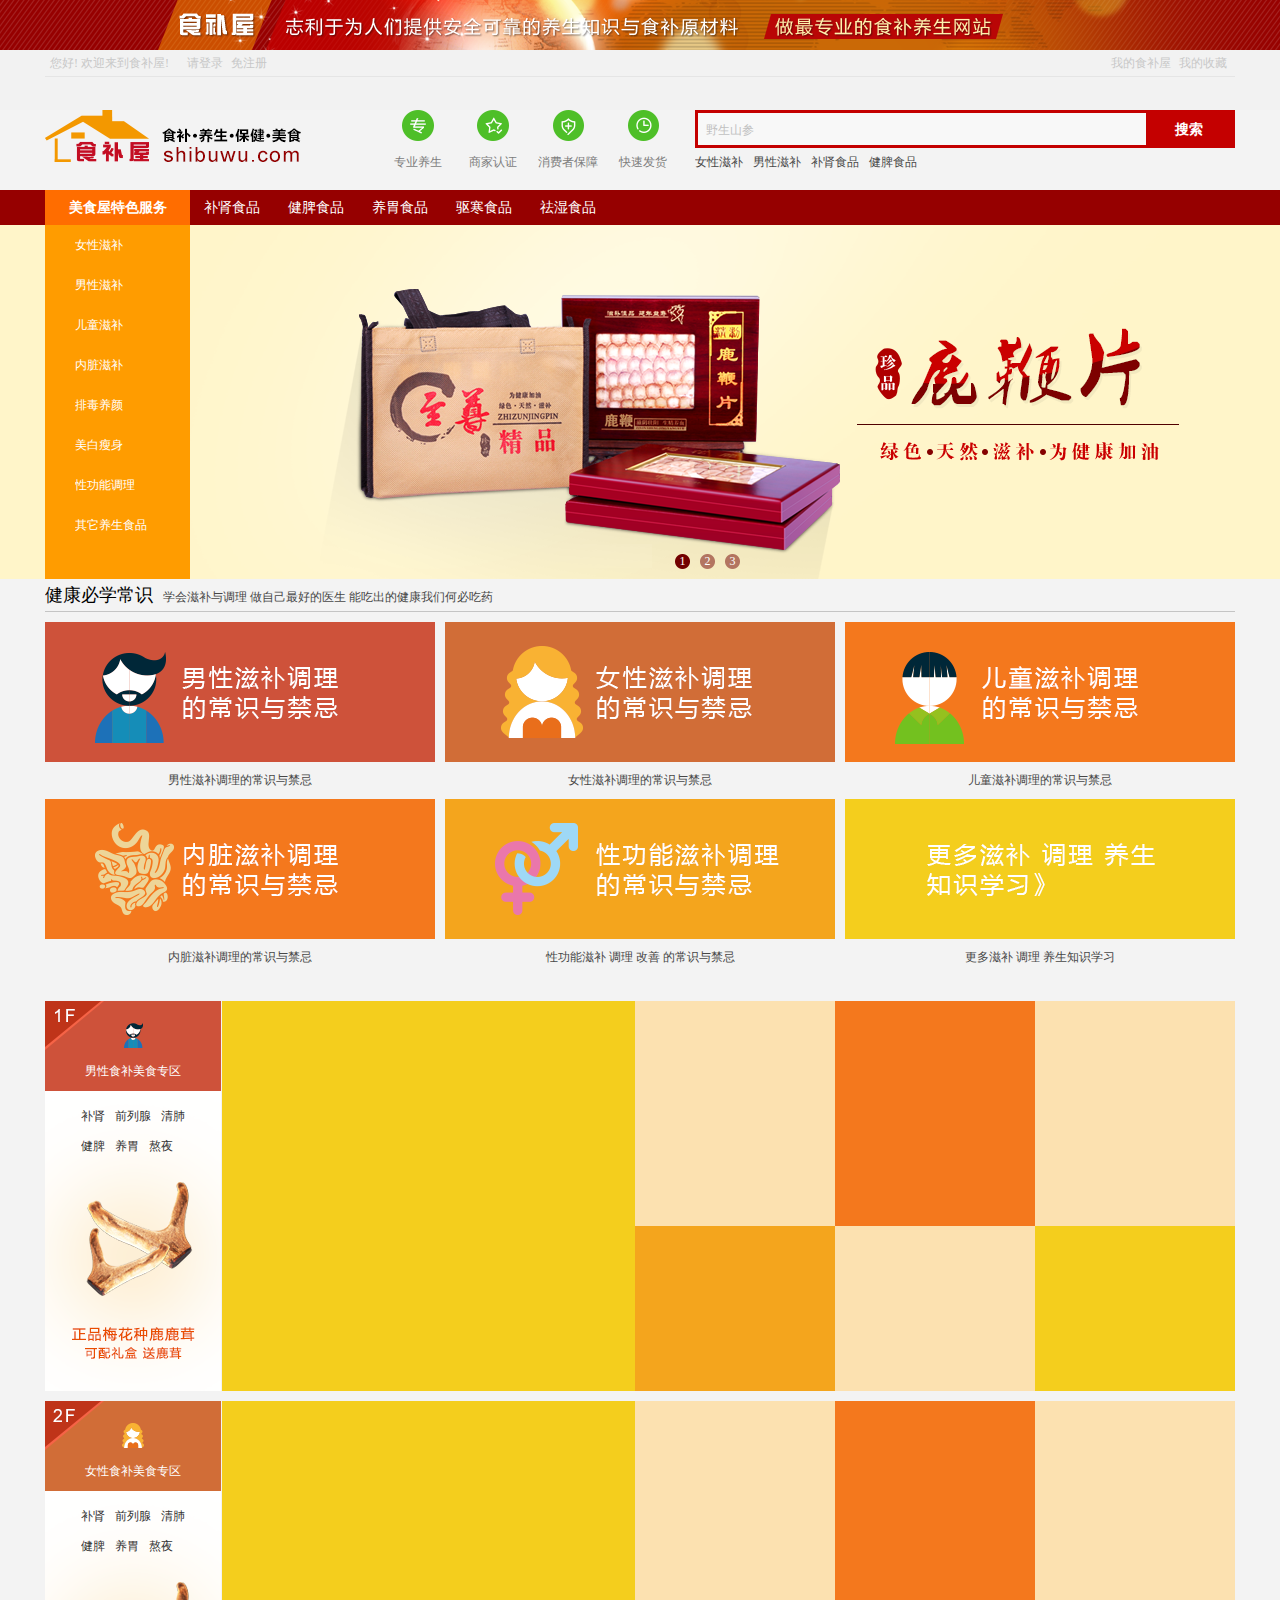
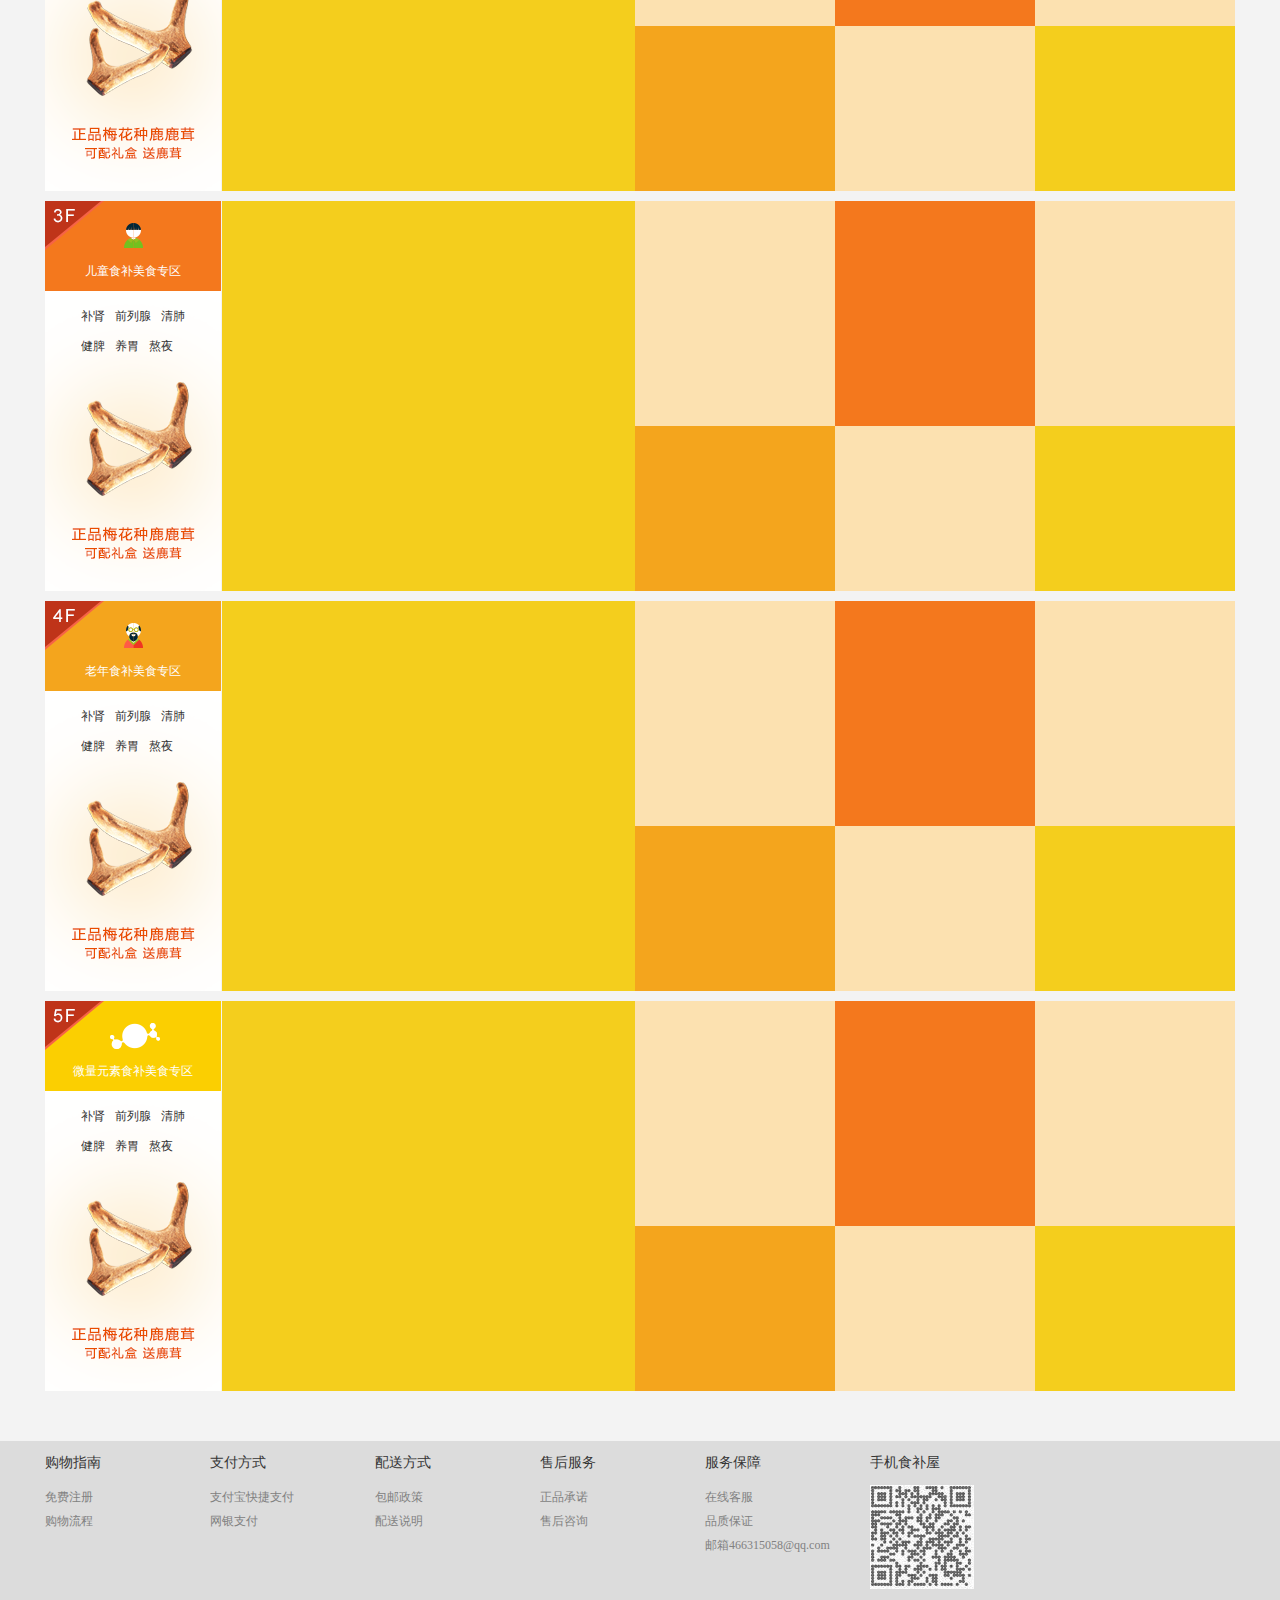
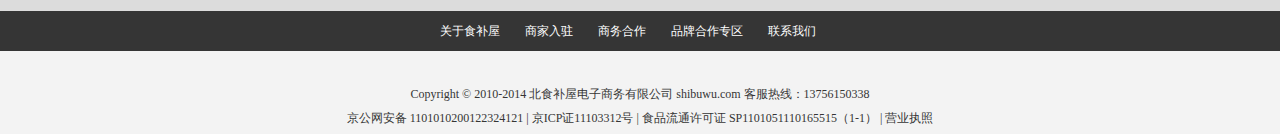
<file: food/index.html>
<!DOCTYPE html PUBLIC "-//W3C//DTD XHTML 1.0 Transitional//EN" "http://www.w3.org/TR/xhtml1/DTD/xhtml1-transitional.dtd">
<html xmlns="http://www.w3.org/1999/xhtml">
<head>
<meta http-equiv="Content-Type" content="text/html; charset=utf-8" />
<title>食补屋</title>
<link rel="stylesheet" href="css/basic.css">
<link rel="stylesheet" href="css/index.css">
<script>
	window.onload=function(){
		var	oDiv1=document.getElementById('div1');
		var oUl=document.getElementById('ul1');
		var aLi=oUl.getElementsByTagName('li');
		var aDiv1=oDiv1.getElementsByTagName('div');
		var iNow=0;
		var timer;
		for(var i=0; i<aLi.length; i++){
			aLi[i].index=i;
			aLi[i].onmouseover=function(){
				for(var i=0; i<aLi.length; i++){
					aLi[i].className='';
					aDiv1[i].style.display='none';
				}
				this.className='active';
				aDiv1[this.index].style.display='block';	
			};
			aDiv1[i].onmouseleave=function(){
				for(var i=0; i<aLi.length; i++){
					aLi[i].className='';
					aDiv1[i].style.display='none';	
				}	
			};
			
		}
		
		
		var oDiv2=document.getElementById('div2');
		var aImg=oDiv2.getElementsByTagName('img');
		var oDiv3=document.getElementById('div3');
		var aA=oDiv3.getElementsByTagName('a');
		for(var i=0; i<aA.length; i++){
			aA[i].index=i;
			aA[i].onmouseover=function(){
				iNow=this.index;
				for(var i=0; i<aA.length; i++){
					aA[i].className='';
					aImg[i].className='';	
				}
				this.className='active';
				aImg[this.index].className='active';
			};	
		}
		timer=setInterval(next,3000);
		function next(){
			if(iNow<aA.length-1){
				iNow++;	
			}else{
				iNow=0;	
			}
			for(var i=0; i<aA.length; i++){
				aA[i].className='';
				aImg[i].className='';	
			}
			aA[iNow].className='active';
			aImg[iNow].className='active';
		}
		oDiv2.onmouseover=function(){
			clearInterval(timer);	
		};
		oDiv2.onmouseout=function(){
			timer=setInterval(next,3000);	
		};
	};
</script>
</head>

<body>
<!----------------------------顶部通栏广告----------------------------------------->
<div class="top_banner"></div>
<!----------------------------注册登录----------------------------------------->
<div class="header_bar">
    <div class="login_M">
        <p class="welcome">您好! 欢迎来到食补屋!</p>
        <div class="login_list fl">
            <a href="javascript:;">请登录</a><a href="javascript:;">免注册</a>
        </div>
        <div class="login_list fr">
            <a href="javascript:;">我的食补屋</a><a href="javascript:;">我的收藏</a>
        </div>
    </div>
</div>
<!----------------------------LOGO及搜索框----------------------------------------->
<div class="logo_bar">
    <div class="logo_M">
        <a class="logo" href="javascript:;"><img src="images/logo.png" /></a>
        <ul class="icon_list">
        	<li>
            	<img src="images/icon_01.png" />
                <a href="food.html">专业养生</a>
            </li>
            <li>
            	<img src="images/icon_02.png" />
                <a href="knowledge.html">商家认证</a>
            </li>
            <li>
            	<img src="images/icon_03.png" />
                <a href="search.html">消费者保障</a>
            </li>
            <li>
            	<img src="images/icon_04.png" />
                <a href="search.html">快速发货</a>
            </li>
        </ul>
        <div class="search_box">
        	<div class="search_show">
            	<div class="search">
                	<input type="text" class="search_inp" />
                    <span class="inp">野生山参</span>
                </div>
                <input type="button" class="search_btn" value="搜索" />
            </div>
            <div class="search_list">
            	<a href="javascript:;">女性滋补</a><a href="javascript:;">男性滋补</a><a href="javascript:;">补肾食品</a><a href="knowledge.html">健脾食品</a>
            </div>
        </div>
    </div>
</div>
<!----------------------------导航----------------------------------------->
<div class="nav_bar">
	<div class="nav_M">
    	<p>美食屋特色服务</p>
        <ul class="nav_list">
        	<li><a href="search.html">补肾食品</a></li><li><a href="food.html">健脾食品</a></li><li><a href="knowledge.html">养胃食品</a></li><li><a href="knowledge.html">驱寒食品</a></li><li><a href="search.html">祛湿食品</a></li>
        </ul>
    </div>
</div>
<!----------------------------轮播图和导航----------------------------------------->
<div class="focus_bar">
	<div class="focus_M" id="div1">
    	<ul class="left_bar" id="ul1">
        	<li>女性滋补<span></span></li>
            <li>男性滋补<span></span></li>
            <li>儿童滋补<span></span></li>
            <li>内脏滋补<span></span></li>
            <li>排毒养颜<span></span></li>
            <li>美白瘦身<span></span></li>
            <li>性功能调理<span></span></li>
            <li>其它养生食品<span></span></li>
        </ul>
        <div class="js_left_bar">
        	<a href="javascript:;">美容养颜食品</a>
            <a href="javascript:;">瘦身</a>
            <a href="javascript:;">补血</a>
            <a href="javascript:;">排毒</a>
            <a href="javascript:;">月经不调</a>
            <a href="javascript:;">子宫肌瘤</a>
            <a href="javascript:;">外阴炎</a>
            <a href="javascript:;">乳腺增生</a>
            <a href="javascript:;">宫颈糜烂</a>
            <a href="javascript:;">附件炎</a>
            <a href="javascript:;">阴道炎</a>
            <a href="javascript:;" style="border:none">乳腺炎</a>
        </div>
		<div class="js_left_bar">
        	<a href="javascript:;">美容养颜食品2</a>
            <a href="javascript:;">瘦身</a>
            <a href="javascript:;">补血</a>
            <a href="javascript:;">排毒</a>
            <a href="javascript:;">月经不调</a>
            <a href="javascript:;">子宫肌瘤</a>
            <a href="javascript:;">外阴炎</a>
            <a href="javascript:;">乳腺增生</a>
            <a href="javascript:;">宫颈糜烂</a>
            <a href="javascript:;">附件炎</a>
            <a href="javascript:;">阴道炎</a>
            <a href="javascript:;" style="border:none">乳腺炎</a>
        </div>
		<div class="js_left_bar">
        	<a href="javascript:;">美容养颜食品3</a>
            <a href="javascript:;">瘦身</a>
            <a href="javascript:;">补血</a>
            <a href="javascript:;">排毒</a>
            <a href="javascript:;">月经不调</a>
            <a href="javascript:;">子宫肌瘤</a>
            <a href="javascript:;">外阴炎</a>
            <a href="javascript:;">乳腺增生</a>
            <a href="javascript:;">宫颈糜烂</a>
            <a href="javascript:;">附件炎</a>
            <a href="javascript:;">阴道炎</a>
            <a href="javascript:;" style="border:none">乳腺炎</a>
        </div>
		<div class="js_left_bar">
        	<a href="javascript:;">美容养颜食品4</a>
            <a href="javascript:;">瘦身</a>
            <a href="javascript:;">补血</a>
            <a href="javascript:;">排毒</a>
            <a href="javascript:;">月经不调</a>
            <a href="javascript:;">子宫肌瘤</a>
            <a href="javascript:;">外阴炎</a>
            <a href="javascript:;">乳腺增生</a>
            <a href="javascript:;">宫颈糜烂</a>
            <a href="javascript:;">附件炎</a>
            <a href="javascript:;">阴道炎</a>
            <a href="javascript:;" style="border:none">乳腺炎</a>
        </div>
		<div class="js_left_bar">
        	<a href="javascript:;">美容养颜食品5</a>
            <a href="javascript:;">瘦身</a>
            <a href="javascript:;">补血</a>
            <a href="javascript:;">排毒</a>
            <a href="javascript:;">月经不调</a>
            <a href="javascript:;">子宫肌瘤</a>
            <a href="javascript:;">外阴炎</a>
            <a href="javascript:;">乳腺增生</a>
            <a href="javascript:;">宫颈糜烂</a>
            <a href="javascript:;">附件炎</a>
            <a href="javascript:;">阴道炎</a>
            <a href="javascript:;" style="border:none">乳腺炎</a>
        </div>
		<div class="js_left_bar">
        	<a href="javascript:;">美容养颜食品6</a>
            <a href="javascript:;">瘦身</a>
            <a href="javascript:;">补血</a>
            <a href="javascript:;">排毒</a>
            <a href="javascript:;">月经不调</a>
            <a href="javascript:;">子宫肌瘤</a>
            <a href="javascript:;">外阴炎</a>
            <a href="javascript:;">乳腺增生</a>
            <a href="javascript:;">宫颈糜烂</a>
            <a href="javascript:;">附件炎</a>
            <a href="javascript:;">阴道炎</a>
            <a href="javascript:;" style="border:none">乳腺炎</a>
        </div>
		<div class="js_left_bar">
        	<a href="javascript:;">美容养颜食品7</a>
            <a href="javascript:;">瘦身</a>
            <a href="javascript:;">补血</a>
            <a href="javascript:;">排毒</a>
            <a href="javascript:;">月经不调</a>
            <a href="javascript:;">子宫肌瘤</a>
            <a href="javascript:;">外阴炎</a>
            <a href="javascript:;">乳腺增生</a>
            <a href="javascript:;">宫颈糜烂</a>
            <a href="javascript:;">附件炎</a>
            <a href="javascript:;">阴道炎</a>
            <a href="javascript:;" style="border:none">乳腺炎</a>
        </div>
		<div class="js_left_bar">
        	<a href="javascript:;">美容养颜食品8</a>
            <a href="javascript:;">瘦身</a>
            <a href="javascript:;">补血</a>
            <a href="javascript:;">排毒</a>
            <a href="javascript:;">月经不调</a>
            <a href="javascript:;">子宫肌瘤</a>
            <a href="javascript:;">外阴炎</a>
            <a href="javascript:;">乳腺增生</a>
            <a href="javascript:;">宫颈糜烂</a>
            <a href="javascript:;">附件炎</a>
            <a href="javascript:;">阴道炎</a>
            <a href="javascript:;" style="border:none">乳腺炎</a>
        </div>
		<!---------------------------轮播图---------------------------------->
		<div class="js_focus" id="div2">
			<img src="images/js_banner01.png" class="active" />
			<img src="images/js_banner02.png" />
			<img src="images/js_banner03.png" />
			<div class="js_focus_list" id="div3">
				<a href="javascript:;" class="active">1</a><a href="javascript:;">2</a><a href="javascript:;">3</a>
			</div>
		</div>
    </div>
</div>
<!----------------------------健康常识----------------------------------------->
<div class="health_know">
	<h3 class="health_know_title">健康必学常识</h3>
	<p class="health_know_p">学会滋补与调理 做自己最好的医生 能吃出的健康我们何必吃药</p>
</div>
<!----------------------------健康常识图标列表----------------------------------------->
<div class="health_M">
	<ul>
		<li>
			<a href="javascript:;"><img src="images/health_icon01.png" /></a>
			<a href="javascript:;">男性滋补调理的常识与禁忌</a>
		</li>
		<li>
			<a href="javascript:;"><img src="images/health_icon02.png" /></a>
			<a href="javascript:;">女性滋补调理的常识与禁忌</a>
		</li>
		<li>
			<a href="javascript:;"><img src="images/health_icon03.png" /></a>
			<a href="javascript:;">儿童滋补调理的常识与禁忌</a>
		</li>
		
		<li>
			<a href="javascript:;"><img src="images/health_icon04.png" /></a>
			<a href="javascript:;">内脏滋补调理的常识与禁忌</a>
		</li>
		<li>
			<a href="javascript:;"><img src="images/health_icon05.png" /></a>
			<a href="javascript:;">性功能滋补 调理 改善 的常识与禁忌</a>
		</li>
		<li>
			<a href="javascript:;"><img src="images/health_icon06.png" /></a>
			<a href="javascript:;">更多滋补 调理 养生知识学习</a>
		</li>
	</ul>
</div>
<!----------------------------产品展示----------------------------------------->
<div class="product_M">
	<div class="product_M_fl">
		<div class="product_icon_a">男性食补美食专区</div>
		<div class="product_banner">
			<a href="javascript:;"><img src="images/product_banner.png" /></a>
			<div class="product_list">
				<a href="javascript:;">补肾</a><a href="javascript:;">前列腺</a><a href="javascript:;">清肺</a><a href="javascript:;">健脾</a><a href="javascript:;">养胃</a><a href="javascript:;">熬夜</a>
			</div>
		</div>
	</div>
	<div class="product_big"><a href="javascript:;"></a></div>
	<div class="product_M_fr">
		<ul class="product_up">
			<li><a href="javascript:;"></a></li>
			<li class="color01"><a href="javascript:;"></a></li>
			<li><a href="javascript:;"></a></li>
		</ul>
		<ul class="product_down">
			<li class="color02"><a href="javascript:;"></a></li>
			<li><a href="javascript:;"></a></li>
			<li class="color03"><a href="javascript:;"></a></li>
		</ul>
	</div>
</div>

<div class="product_M">
	<div class="product_M_fl">
		<div class="product_icon_b">女性食补美食专区</div>
		<div class="product_banner">
			<a href="javascript:;"><img src="images/product_banner.png" /></a>
			<div class="product_list">
				<a href="javascript:;">补肾</a><a href="javascript:;">前列腺</a><a href="javascript:;">清肺</a><a href="javascript:;">健脾</a><a href="javascript:;">养胃</a><a href="javascript:;">熬夜</a>
			</div>
		</div>
	</div>
	<div class="product_big"><a href="javascript:;"></a></div>
	<div class="product_M_fr">
		<ul class="product_up">
			<li><a href="javascript:;"></a></li>
			<li class="color01"><a href="javascript:;"></a></li>
			<li><a href="javascript:;"></a></li>
		</ul>
		<ul class="product_down">
			<li class="color02"><a href="javascript:;"></a></li>
			<li><a href="javascript:;"></a></li>
			<li class="color03"><a href="javascript:;"></a></li>
		</ul>
	</div>
</div>

<div class="product_M">
	<div class="product_M_fl">
		<div class="product_icon_c">儿童食补美食专区</div>
		<div class="product_banner">
			<a href="javascript:;"><img src="images/product_banner.png" /></a>
			<div class="product_list">
				<a href="javascript:;">补肾</a><a href="javascript:;">前列腺</a><a href="javascript:;">清肺</a><a href="javascript:;">健脾</a><a href="javascript:;">养胃</a><a href="javascript:;">熬夜</a>
			</div>
		</div>
	</div>
	<div class="product_big"><a href="javascript:;"></a></div>
	<div class="product_M_fr">
		<ul class="product_up">
			<li><a href="javascript:;"></a></li>
			<li class="color01"><a href="javascript:;"></a></li>
			<li><a href="javascript:;"></a></li>
		</ul>
		<ul class="product_down">
			<li class="color02"><a href="javascript:;"></a></li>
			<li><a href="javascript:;"></a></li>
			<li class="color03"><a href="javascript:;"></a></li>
		</ul>
	</div>
</div>

<div class="product_M">
	<div class="product_M_fl">
		<div class="product_icon_d">老年食补美食专区</div>
		<div class="product_banner">
			<a href="javascript:;"><img src="images/product_banner.png" /></a>
			<div class="product_list">
				<a href="javascript:;">补肾</a><a href="javascript:;">前列腺</a><a href="javascript:;">清肺</a><a href="javascript:;">健脾</a><a href="javascript:;">养胃</a><a href="javascript:;">熬夜</a>
			</div>
		</div>
	</div>
	<div class="product_big"><a href="javascript:;"></a></div>
	<div class="product_M_fr">
		<ul class="product_up">
			<li><a href="javascript:;"></a></li>
			<li class="color01"><a href="javascript:;"></a></li>
			<li><a href="javascript:;"></a></li>
		</ul>
		<ul class="product_down">
			<li class="color02"><a href="javascript:;"></a></li>
			<li><a href="javascript:;"></a></li>
			<li class="color03"><a href="javascript:;"></a></li>
		</ul>
	</div>
</div>

<div class="product_M">
	<div class="product_M_fl">
		<div class="product_icon_e">微量元素食补美食专区</div>
		<div class="product_banner">
			<a href="javascript:;"><img src="images/product_banner.png" /></a>
			<div class="product_list">
				<a href="javascript:;">补肾</a><a href="javascript:;">前列腺</a><a href="javascript:;">清肺</a><a href="javascript:;">健脾</a><a href="javascript:;">养胃</a><a href="javascript:;">熬夜</a>
			</div>
		</div>
	</div>
	<div class="product_big"><a href="javascript:;"></a></div>
	<div class="product_M_fr">
		<ul class="product_up">
			<li><a href="javascript:;"></a></li>
			<li class="color01"><a href="javascript:;"></a></li>
			<li><a href="javascript:;"></a></li>
		</ul>
		<ul class="product_down">
			<li class="color02"><a href="javascript:;"></a></li>
			<li><a href="javascript:;"></a></li>
			<li class="color03"><a href="javascript:;"></a></li>
		</ul>
	</div>
</div>
<!----------------------------底部信息----------------------------------------->
<div class="foot">
	<ul class="foot_nav">
		<li>
			<dl>
				<dt><a href="javascript:;">购物指南</a></dt>
					<dd><a href="javascript:;">免费注册</a></dd>
					<dd><a href="javascript:;">购物流程</a></dd>
			</dl>
		</li>
		<li>
			<dl>
				<dt><a href="javascript:;">支付方式</a></dt>
					<dd><a href="javascript:;">支付宝快捷支付</a></dd>
					<dd><a href="javascript:;">网银支付</a></dd>
			</dl>
		</li>
		<li>
			<dl>
				<dt><a href="javascript:;">配送方式</a></dt>
					<dd><a href="javascript:;">包邮政策</a></dd>
					<dd><a href="javascript:;">配送说明</a></dd>
			</dl>
		</li>
		<li>
			<dl>
				<dt><a href="javascript:;">售后服务</a></dt>
					<dd><a href="javascript:;">正品承诺</a></dd>
					<dd><a href="javascript:;">售后咨询</a></dd>
			</dl>
		</li>
		<li>
			<dl>
				<dt><a href="javascript:;">服务保障</a></dt>
					<dd><a href="javascript:;">在线客服</a></dd>
					<dd><a href="javascript:;">品质保证</a></dd>
					<dd><a href="javascript:;">邮箱466315058@qq.com</a></dd>
			</dl>
		</li>
		<li>
			<dl>
				<dt><a href="javascript:;">手机食补屋</a></dt>
					<dd class="ewm"><img src="images/ewm.png" /></dd>
			</dl>
		</li>
	</ul>
</div>
<div class="link">
	<div class="link_M">
		<a href="javascript:;">关于食补屋</a><a href="javascript:;">商家入驻</a><a href="javascript:;">商务合作</a><a href="javascript:;">品牌合作专区</a><a href="javascript:;">联系我们</a>
	</div>
</div>
<p class="link_p">Copyright © 2010-2014 北食补屋电子商务有限公司  shibuwu.com   客服热线：13756150338</p>
<p class="link_p"><a href="javascript:;">京公网安备 1101010200122324121</a> | <a href="javascript:;">京ICP证11103312号</a> | <a href="javascript:;">食品流通许可证 SP1101051110165515（1-1）</a> | <a href="javascript:;">营业执照</a></p>
</body>
</html>
</file>
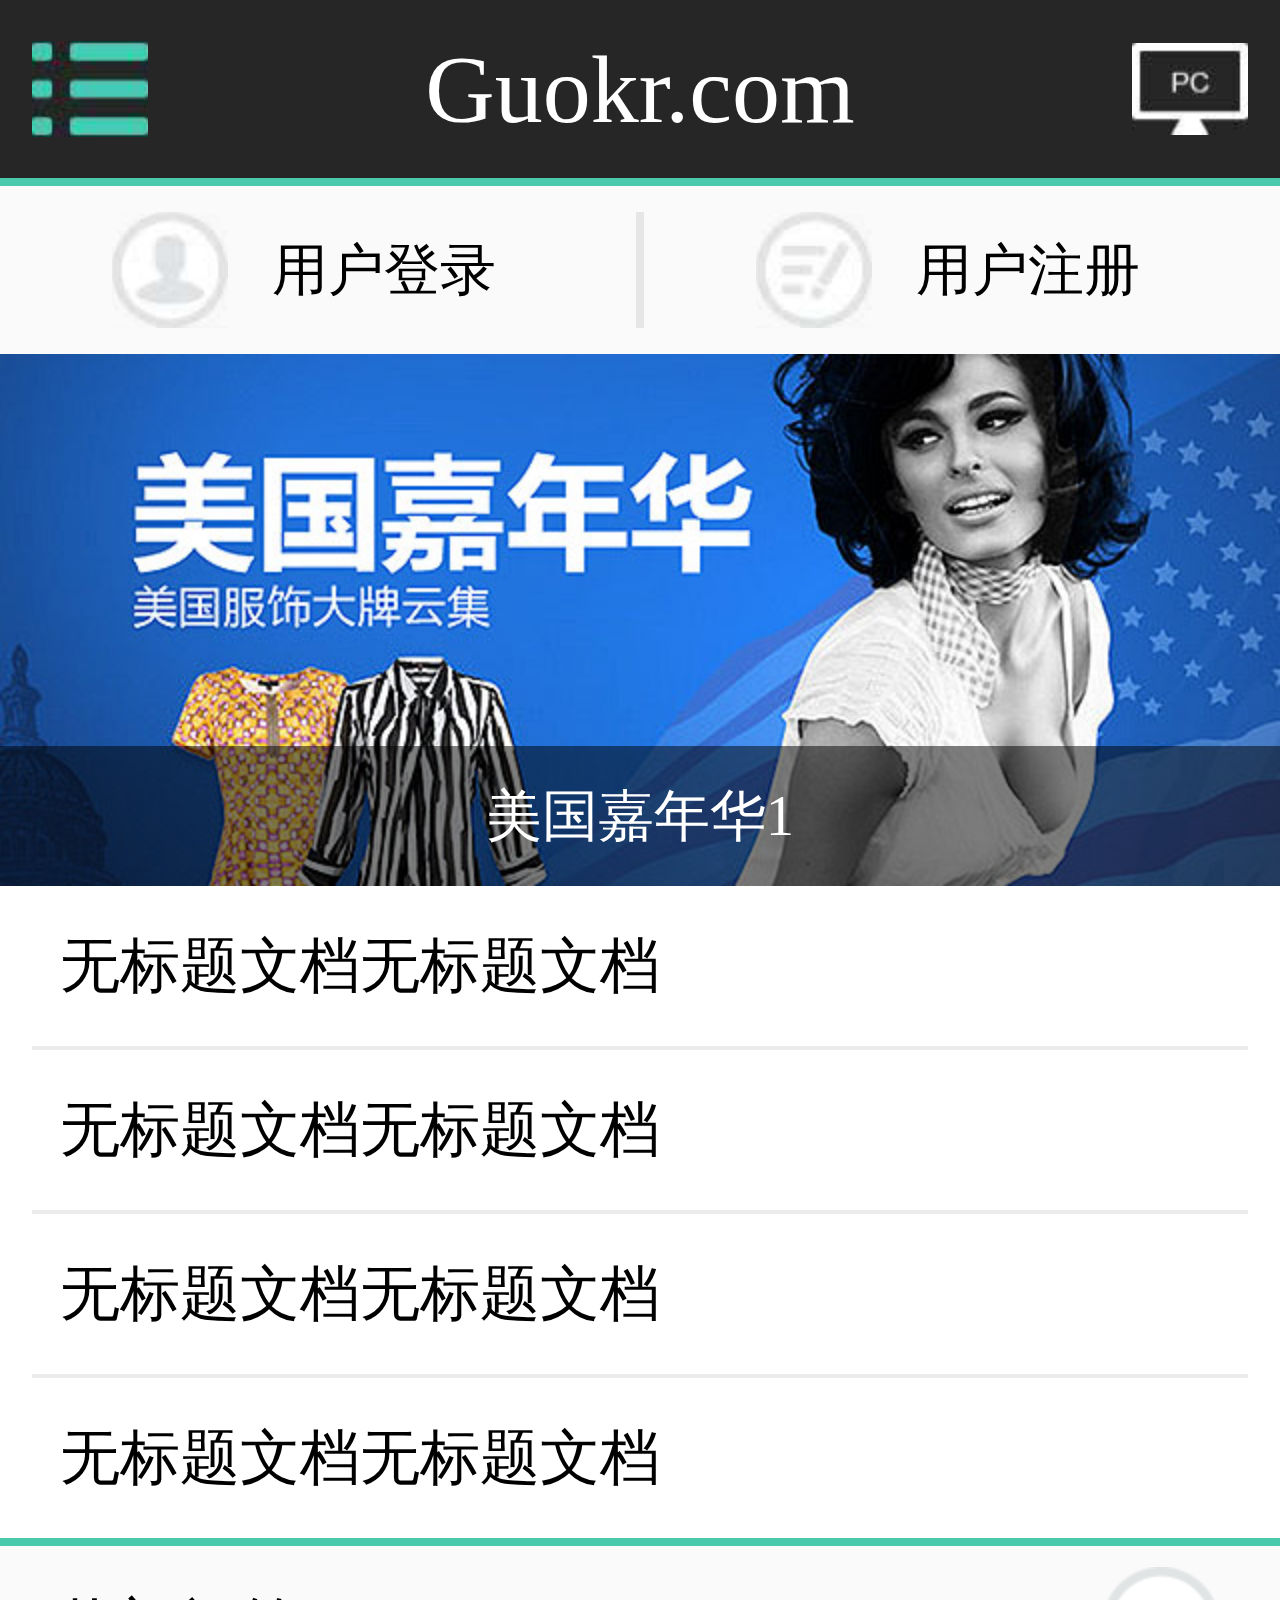
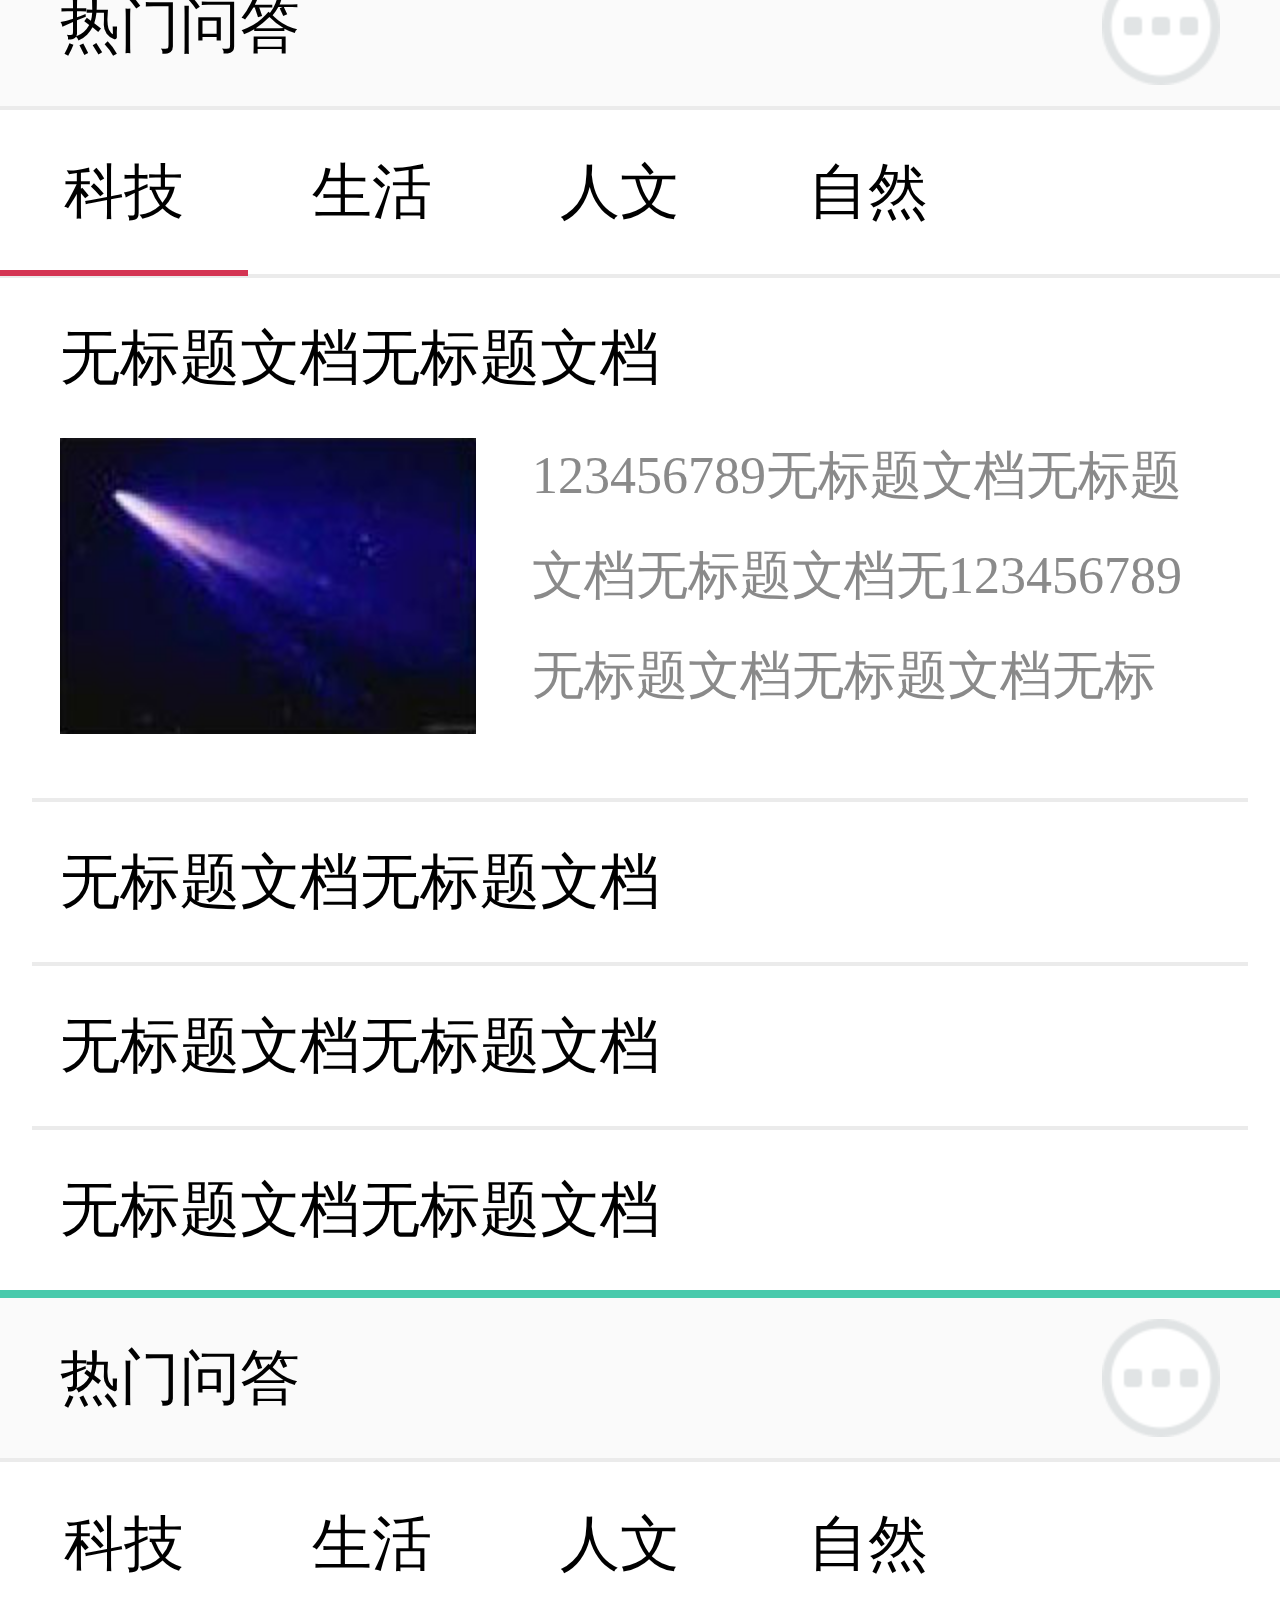
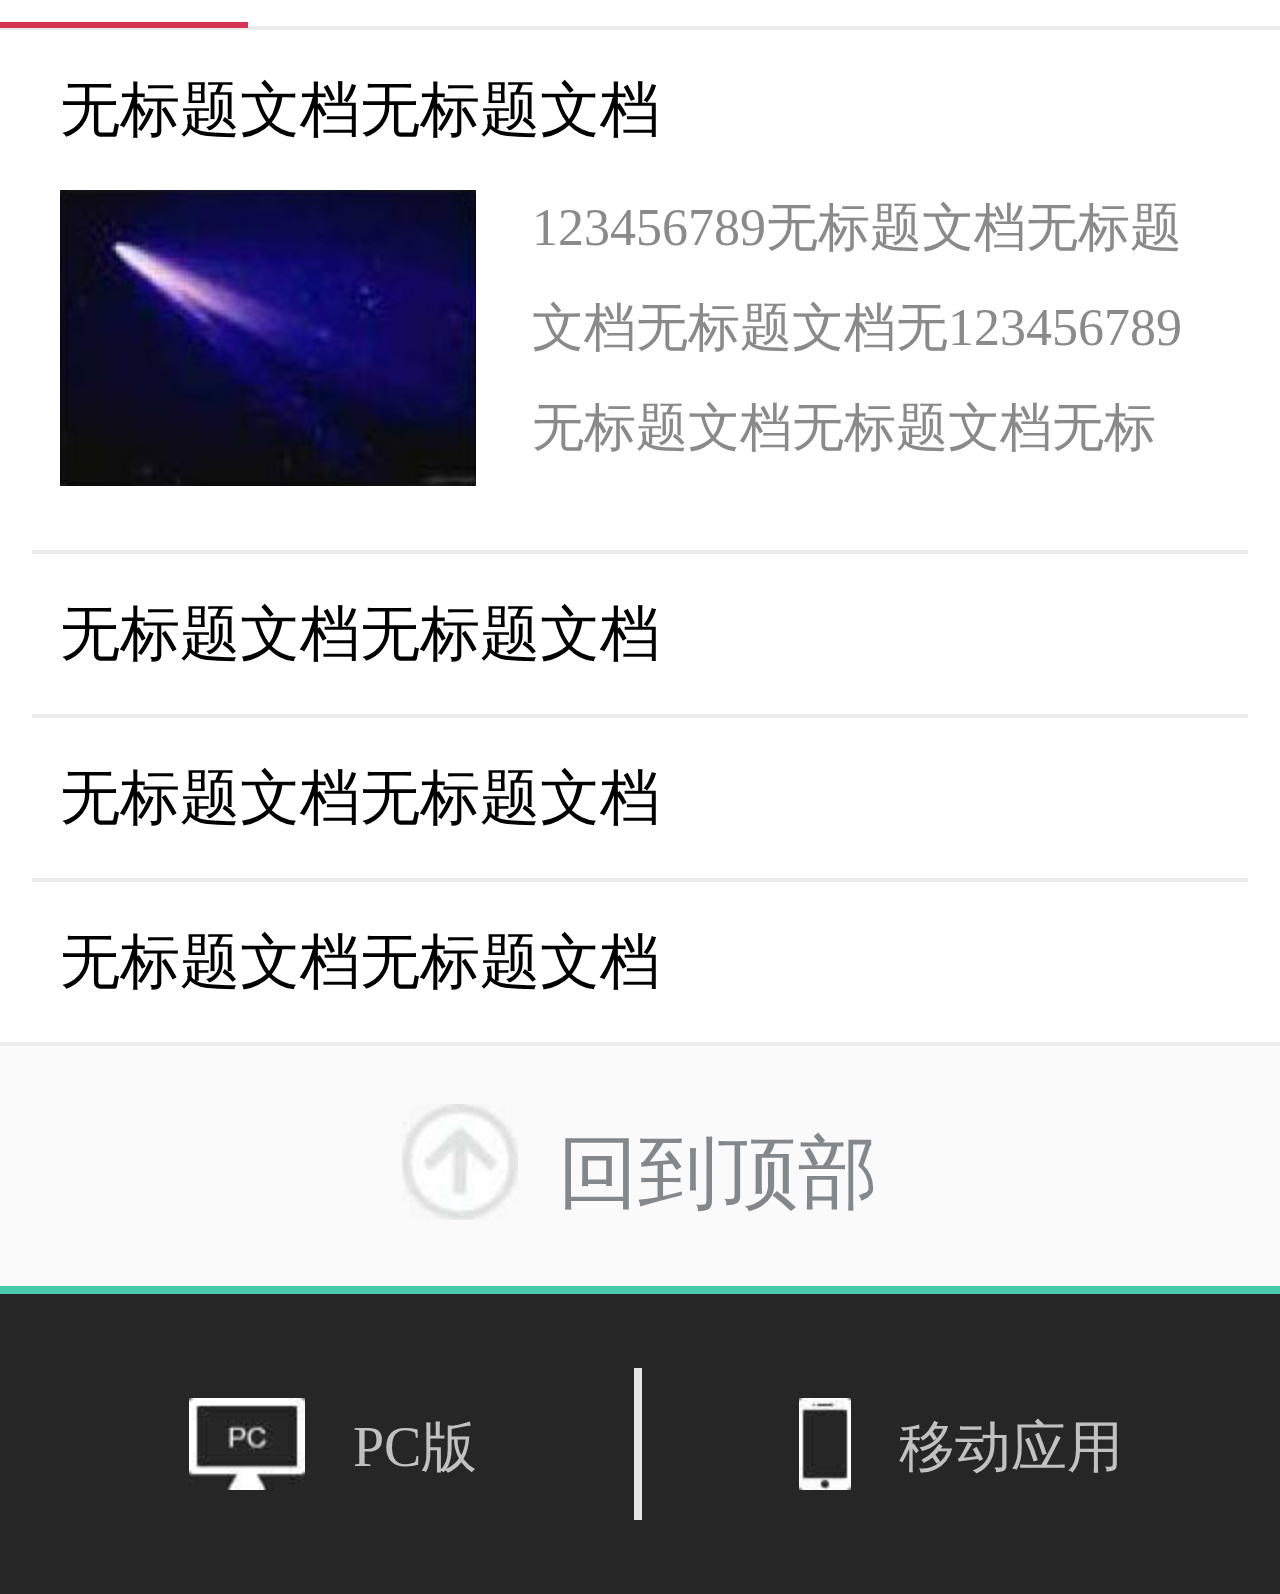
<file: Goukr/index.html>
<!doctype html>
<html>
<head>
<meta charset="utf-8">
<meta name="viewport" content="width=device-width, user-scalable=no, initial-scale=1.0,maximum-scale=1.0">
<meta name="apple-mobile-web-app-capable" content="yes">
<meta name="apple-mobile-web-app-status-bar-style" content="black">
<title>果壳</title>
<link rel="stylesheet" href="css/base.css" />
<link rel="stylesheet" href="css/index.css" />
<script>
window.onload=window.onresize=function(){
	document.documentElement.style.fontSize=20*document.documentElement.clientWidth/320+'px'
};
</script>
</head>

<body>
	<div class="wrap">
		<header>
			<div class="menu"></div>
			<h1>Guokr.com</h1>
			<div class="pcBg"></div>
		</header>
		<span class="line"></span>
		
		<section>
			<div class="userBox">
				<div class="uesrLogin">
					<div></div>
					<p>用户登录</p>
				</div>
				<span class="vLine"></span>
				<div class="uesrRegister">
					<div></div>
					<p>用户注册</p>
				</div>
			</div>
			
			<div class="adBox">
				<ul class="adList clearfix">
					<li>
						<img src="images/ad.jpg" alt="ad" />
						<p>美国嘉年华1</p>
					</li>
					<li>
						<img src="images/ad02.jpg" alt="ad2" />
						<p>这个石头是怎么运过来的2</p>
					</li>
					<li>
						<img src="images/ad03.jpg" alt="ad3" />
						<p>这个石头是怎么运过来的3</p>
					</li>
					<li>
						<img src="images/ad04.jpg" alt="ad4" />
						<p>这个石头是怎么运过来的4</p>
					</li>
					<li>
						<img src="images/ad05.jpg" alt="ad5" />
						<p>这个石头是怎么运过来的5</p>
					</li>
				</ul>
			</div>
			
			<div class="news">
				<ul class="newsList">
					<li><a href="javascript:;">无标题文档无标题文档</a></li>
					<li><a href="javascript:;">无标题文档无标题文档</a></li>
					<li><a href="javascript:;">无标题文档无标题文档</a></li>
					<li><a href="javascript:;">无标题文档无标题文档</a></li>
				</ul>
				<span class="line"></span>
			</div>
			
			<div class="rot">
				<div class="rotTitile">
					<h2>热门问答</h2>
					<i class="empty"></i>
					<span></span>
				</div>
				
				<nav class="rotNav">
					<ul class="rotNavBox clearfix">
						<li class="borderRed">科技</li>
						<li>生活</li>
						<li>人文</li>
						<li>自然</li>
					</ul>
					<ul class="newsList">
						<li>
							<a href="javascript:;">无标题文档无标题文档</a>
							<div class="details clearfix">
								<img src="images/meteor.jpg" alt="bridge" />
								<p>123456789无标题文档无标题文档无标题文档无123456789无标题文档无标题文档无标题文档无标题文档123456789无标题文档无标题文档无标题文档无标题文档123456789无标题文档无标题文档无标题文档无标题文档标题文档</p>
							</div>
						</li>
						<li><a href="javascript:;">无标题文档无标题文档</a></li>
						<li><a href="javascript:;">无标题文档无标题文档</a></li>
						<li><a href="javascript:;">无标题文档无标题文档</a></li>
					</ul>
				</nav>
				<span class="line"></span>
			</div>
			<div class="rot">
				<div class="rotTitile">
					<h2>热门问答</h2>
					<i class="empty"></i>
					<span></span>
				</div>
				
				<nav class="rotNav">
					<ul class="rotNavBox clearfix">
						<li class="borderRed">科技</li>
						<li>生活</li>
						<li>人文</li>
						<li>自然</li>
					</ul>
					<ul class="newsList">
						<li>
							<a href="javascript:;">无标题文档无标题文档</a>
							<div class="details clearfix">
								<img src="images/meteor.jpg" alt="bridge" />
								<p>123456789无标题文档无标题文档无标题文档无123456789无标题文档无标题文档无标题文档无标题文档123456789无标题文档无标题文档无标题文档无标题文档123456789无标题文档无标题文档无标题文档无标题文档标题文档</p>
							</div>
						</li>
						<li><a href="javascript:;">无标题文档无标题文档</a></li>
						<li><a href="javascript:;">无标题文档无标题文档</a></li>
						<li><a href="javascript:;">无标题文档无标题文档</a></li>
					</ul>
				</nav>
			</div>
			
			<div class="toUp">
				<div class="toUpC clearfix">
					<span></span>
					<p>回到顶部</p>
				</div>
			</div>
			<span class="line"></span>
		</section>
		
		<footer>
			<div>
				<div class="footerPcBg"></div>
				<p>PC版</p>
			</div>
			<span></span>
			<div>
				<div  class="ipone"></div>
				<p>移动应用</p>
			</div>
		</footer>
	</div>
</body>
</html>
</file>
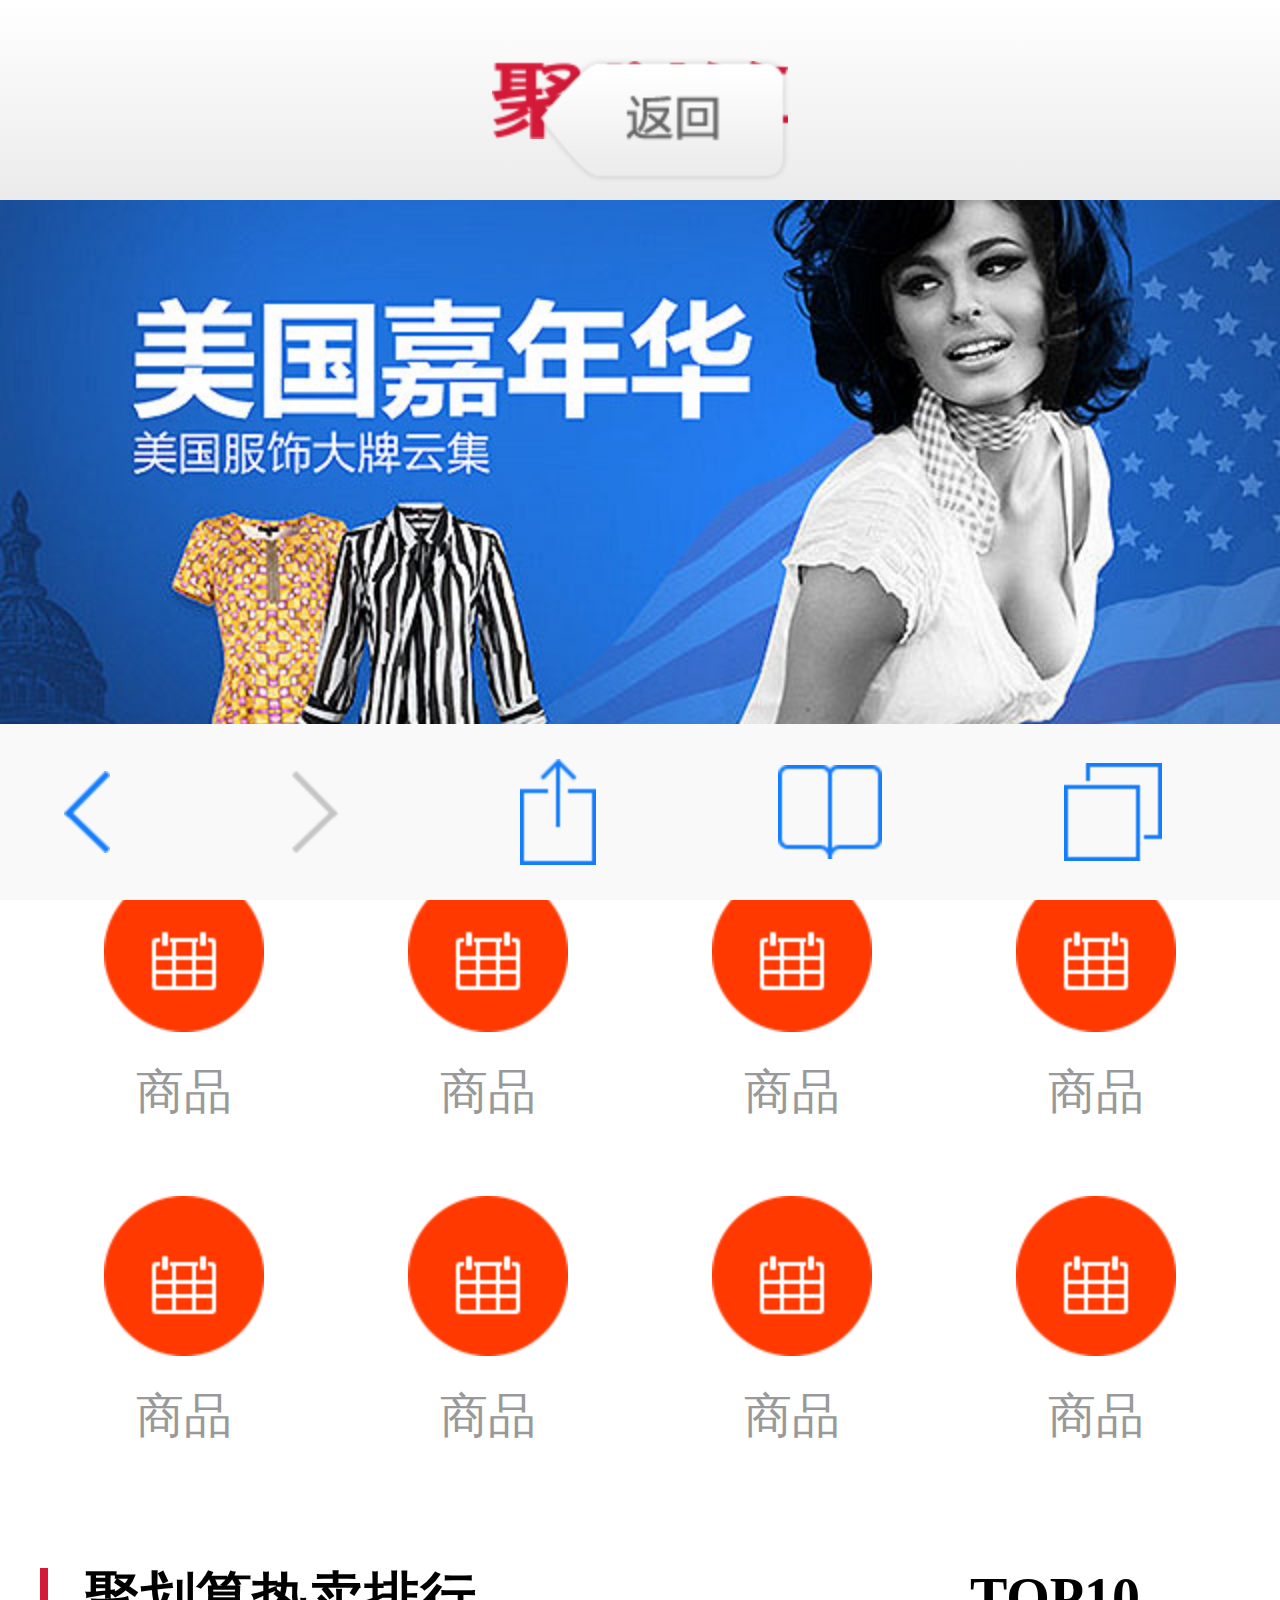
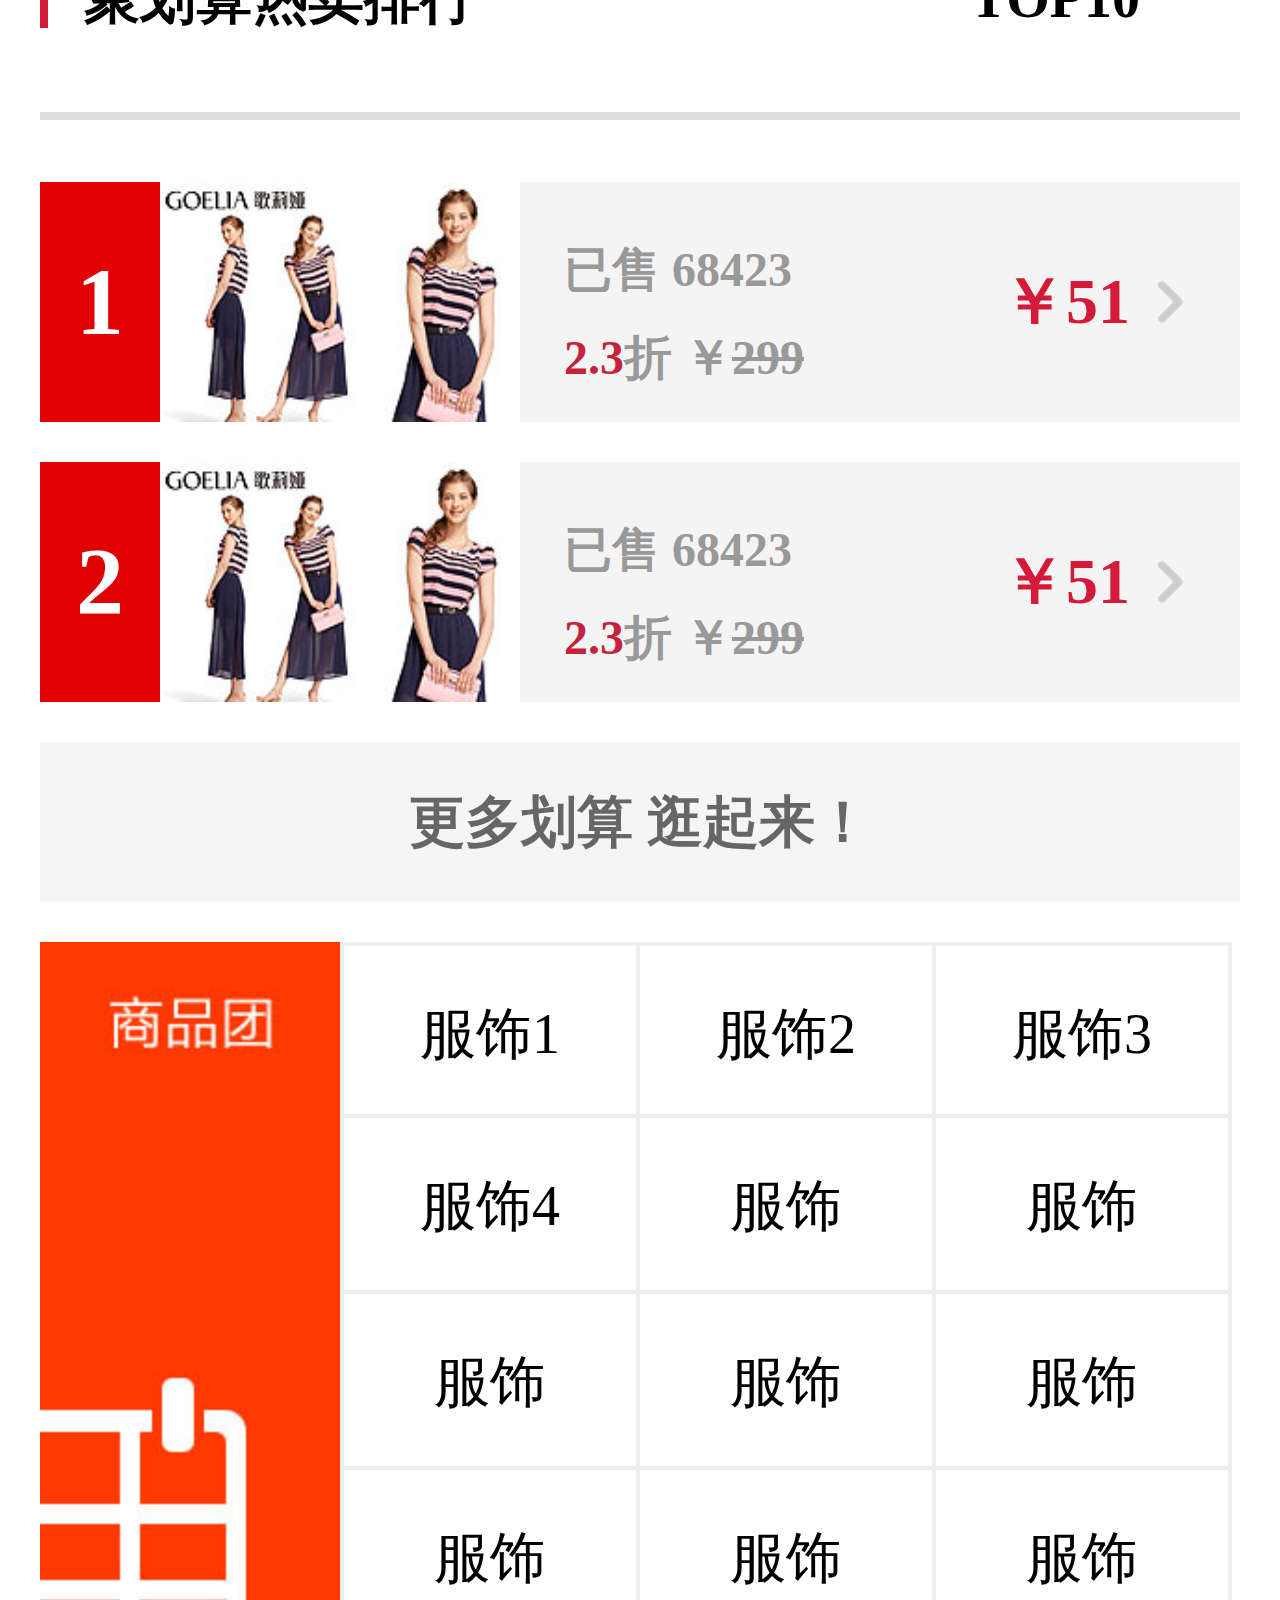
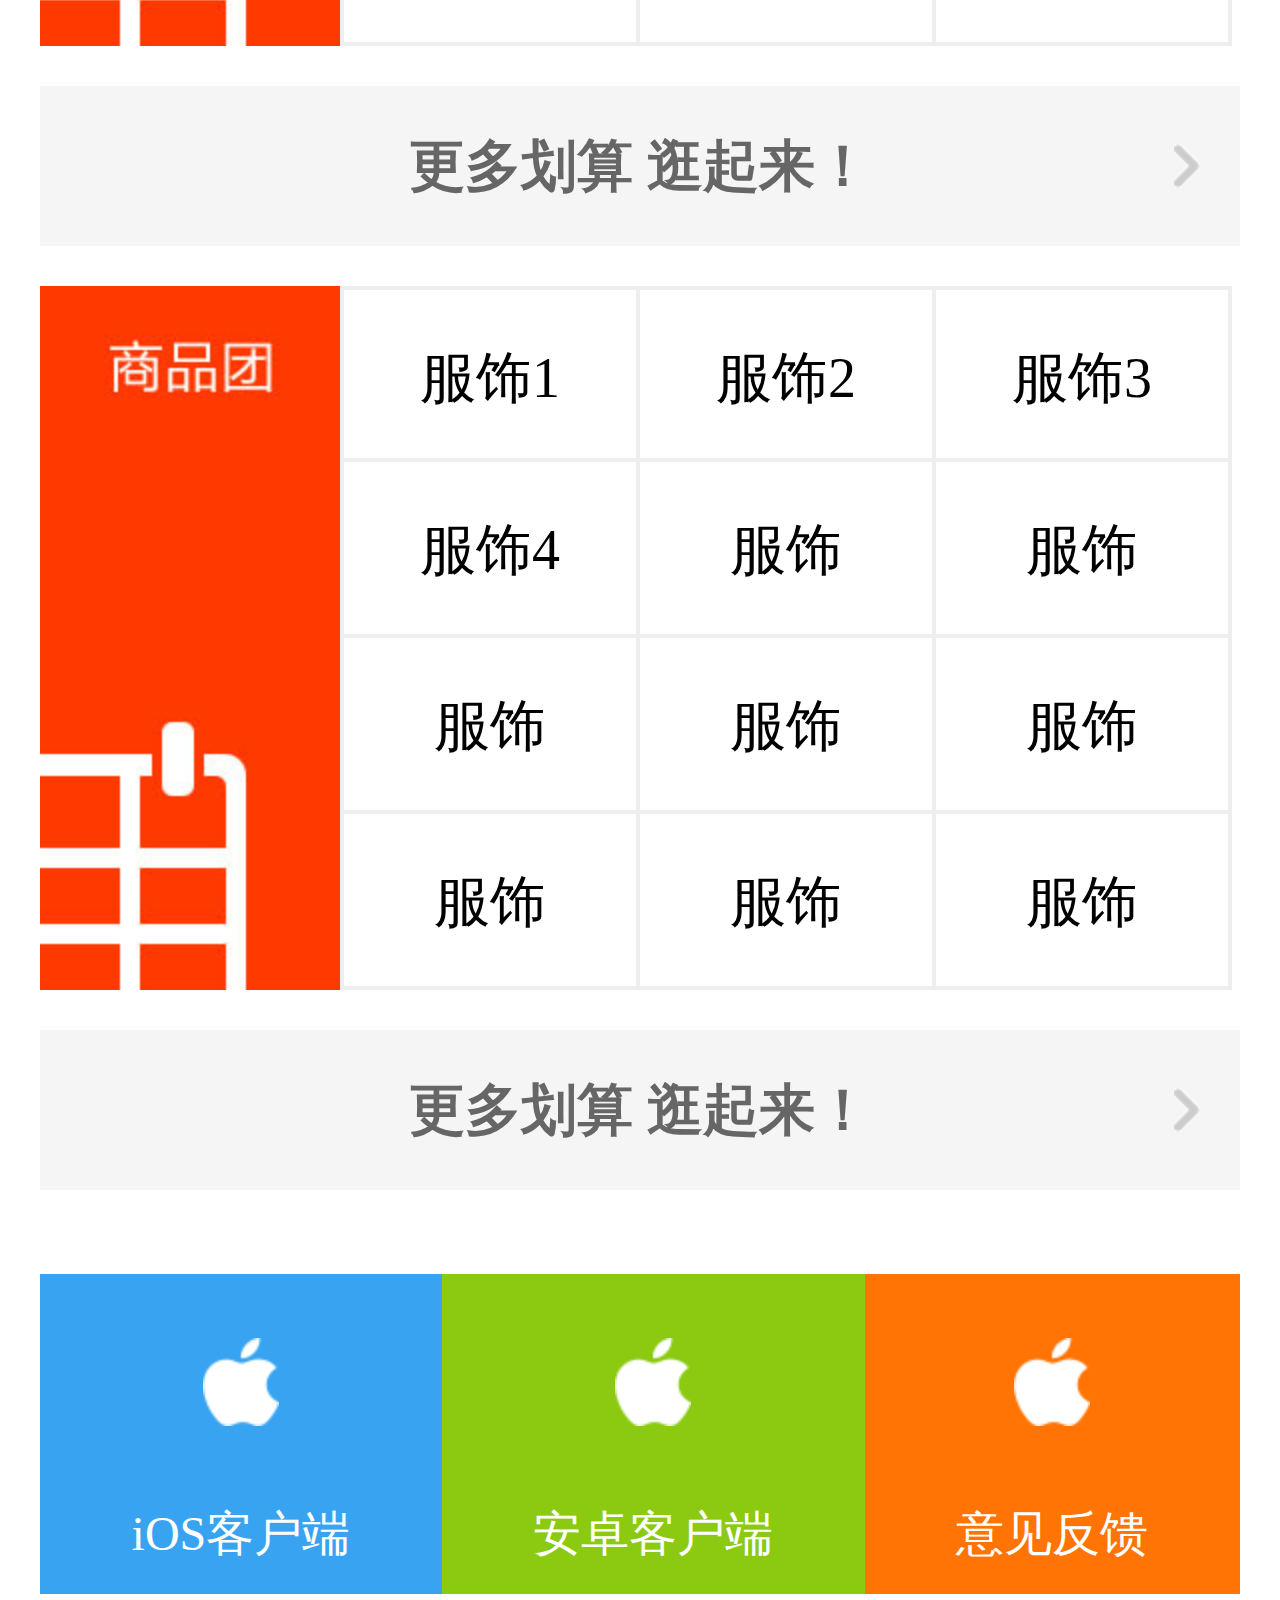
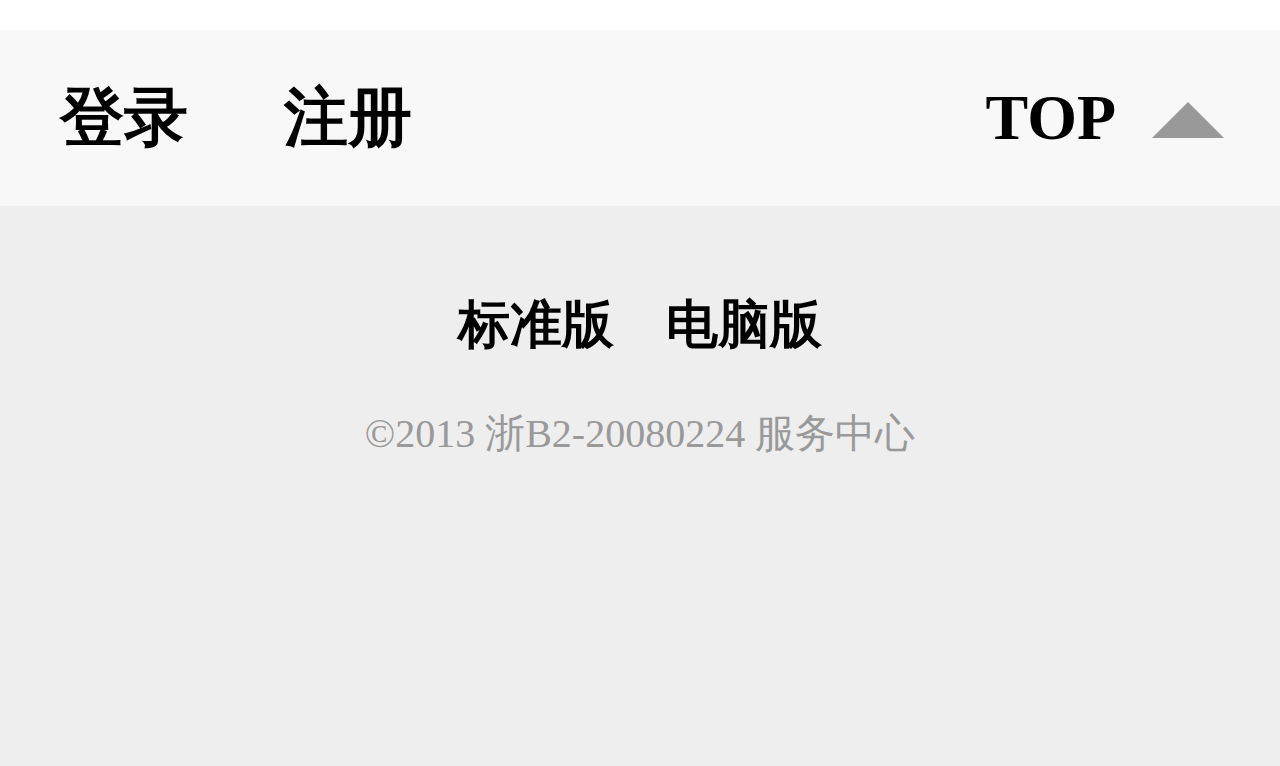
<file: JHS/index.html>
<!doctype html>
<html>
<head>
<meta charset="utf-8">
<meta name="viewport" content="width=device-width, user-scalable=no, initial-scale=1.0,maximum-scale=1.0">
<meta name="apple-mobile-web-app-capable" content="yes">
<meta name="apple-mobile-web-app-status-bar-style" content="black">
<title>聚划算</title>
<link rel="stylesheet" href="css/base.css" />
<link rel="stylesheet" href="css/index.css" />
<script src="js/index.js"></script>
</head>

<body>
	<div class="wrap">
		<header>
			<a href="javascript:;"></a>
			<h1></h1>
		</header>
		
		<section>
			<div class="banner">
				<ul class="banner_pic clearfix">
					<li>
						<a href="javascript:;"><img src="images/ad05.jpg" alt="banner_top"/></a>
					</li>
					<li>
						<a href="javascript:;"><img src="images/ad.jpg" alt="banner_top"/></a>
					</li>
					<li>
						<a href="javascript:;"><img src="images/ad02.jpg" alt="banner_top"/></a>
					</li>
					<li>
						<a href="javascript:;"><img src="images/ad03.jpg" alt="banner_top"/></a>
					</li>
					<li>
						<a href="javascript:;"><img src="images/ad04.jpg" alt="banner_top"/></a>
					</li>
					<li>
						<a href="javascript:;"><img src="images/ad05.jpg" alt="banner_top"/></a>
					</li>
					<li>
						<a href="javascript:;"><img src="images/ad.jpg" alt="banner_top"/></a>
					</li>
				</ul>
				<div>
					<ul class="buttonBox">
						<li class="curBtn"></li>
						<li></li>
						<li></li>
						<li></li>
						<li></li>
					</ul>
				</div>
			</div>
			
			<div class="icoBox">
				<ul class="clearfix">
					<li>
						<span class="commodity"></span>
						<p class="commodityTit">商品</p>
					</li>
					<li>
						<span class="commodity"></span>
						<p class="commodityTit">商品</p>
					</li>
					<li>
						<span class="commodity"></span>
						<p class="commodityTit">商品</p>
					</li>
					<li>
						<span class="commodity"></span>
						<p class="commodityTit">商品</p>
					</li>
					<li>
						<span class="commodity"></span>
						<p class="commodityTit">商品</p>
					</li>
					<li>
						<span class="commodity"></span>
						<p class="commodityTit">商品</p>
					</li>
					<li>
						<span class="commodity"></span>
						<p class="commodityTit">商品</p>
					</li>
					<li>
						<span class="commodity"></span>
						<p class="commodityTit">商品</p>
					</li>
				</ul>
			</div>
			
			<div class="rotBox">
				<div class="rotTop clearfix">
					<h3 class="rotTopL">聚划算热卖排行</h3>
					<h3 class="rotTopR">TOP10</h3>
				</div>
				<ul class="rotList">
					<li>
						<span class="numb">1</span>
						<img src="images/rot_pic.jpg" alt="rot_pic"/>
						<div class="rotCont">
							<div class="rotContL">
								<p class="rotContT">已售 68423</p>
								<p class="discount"><span>2.3</span>折   ￥<i>299</i></p>
							</div>
							<div class="rotContR clearfix">
								<i>￥51</i><span></span>
							</div>
						</div>
					</li>
					<li>
						<span class="numb">2</span>
						<img src="images/rot_pic.jpg" alt="rot_pic"/>
						<div class="rotCont">
							<div class="rotContL">
								<p class="rotContT">已售 68423</p>
								<p class="discount"><span>2.3</span>折   ￥<i>299</i></p>
							</div>
							<div class="rotContR clearfix">
								<i>￥51</i><span></span>
							</div>
						</div>
					</li>
				</ul>
				<a href="javascript:;" class="rotMore">更多划算  逛起来！</a>
			</div>
			
			<div class="goodsList clearfix">
				<div class="clearfix">
					<div class="goodsListL"></div>
					<ul class="goodsListR">
						<li>服饰1</li>
						<li>服饰2</li>
						<li>服饰3</li>
						<li>服饰4</li>
						<li>服饰</li>
						<li>服饰</li>
						<li>服饰</li>
						<li>服饰</li>
						<li>服饰</li>
						<li>服饰</li>
						<li>服饰</li>
						<li>服饰</li>
					</ul>
				</div>
				<div class="rotMoreBox">
					<a href="javascript:;" class="rotMore">更多划算  逛起来！</a>
					<span></span>
				</div>
			</div>
			
			<div class="goodsList clearfix">
				<div class="clearfix">
					<div class="goodsListL"></div>
					<ul class="goodsListR">
						<li>服饰1</li>
						<li>服饰2</li>
						<li>服饰3</li>
						<li>服饰4</li>
						<li>服饰</li>
						<li>服饰</li>
						<li>服饰</li>
						<li>服饰</li>
						<li>服饰</li>
						<li>服饰</li>
						<li>服饰</li>
						<li>服饰</li>
					</ul>
				</div>
				<div class="rotMoreBox">
					<a href="javascript:;" class="rotMore">更多划算  逛起来！</a>
					<span></span>
				</div>
			</div>
			
			<div class="clientDown">
				<ul>
					<li>
						<div class="clientPic">
							<span></span>
						</div>
						<p>iOS客户端</p>
					</li>
					<li>
						<div class="clientPic">
							<span></span>
						</div>
						<p>安卓客户端</p>
					</li>
					<li>
						<div class="clientPic">
							<span></span>
						</div>
						<p>意见反馈</p>
					</li>
				</ul>
			</div>
			
			
			<div class="loginBox">
				<div>
					<a href="javascript:;" class="login">登录</a>
					<a href="javascript:;" class="register">注册</a>
					<div class="loginBoxTop">
						<a href="javascript:;">TOP</a>
						<span class="triangle"></span>
					</div>
				</div>
			</div>
			
			<div class="editionBox">
				<div class="editionT">
					<p><a href="javascript:;">标准版</a></p>
					<p><a href="javascript:;">电脑版</a></p>
				</div>
				<p class="numberTxt">©2013 浙B2-20080224   服务中心</p>
			</div>
		</section>
		
		<footer>
			<nav>
				<ul class="footerBox">
					<li><a href="javascript:;" class="footerL"></a></li>
					<li><a href="javascript:;" class="footerR"></a></li>
					<li><a href="javascript:;" class="footerC"></a></li>
					<li><a href="javascript:;" class="bookMark"></a></li>
					<li><a href="javascript:;" class="footerMore"></a></li>
				</ul>
			</nav>
		</footer>
	</div>
</body>
</html>
</file>
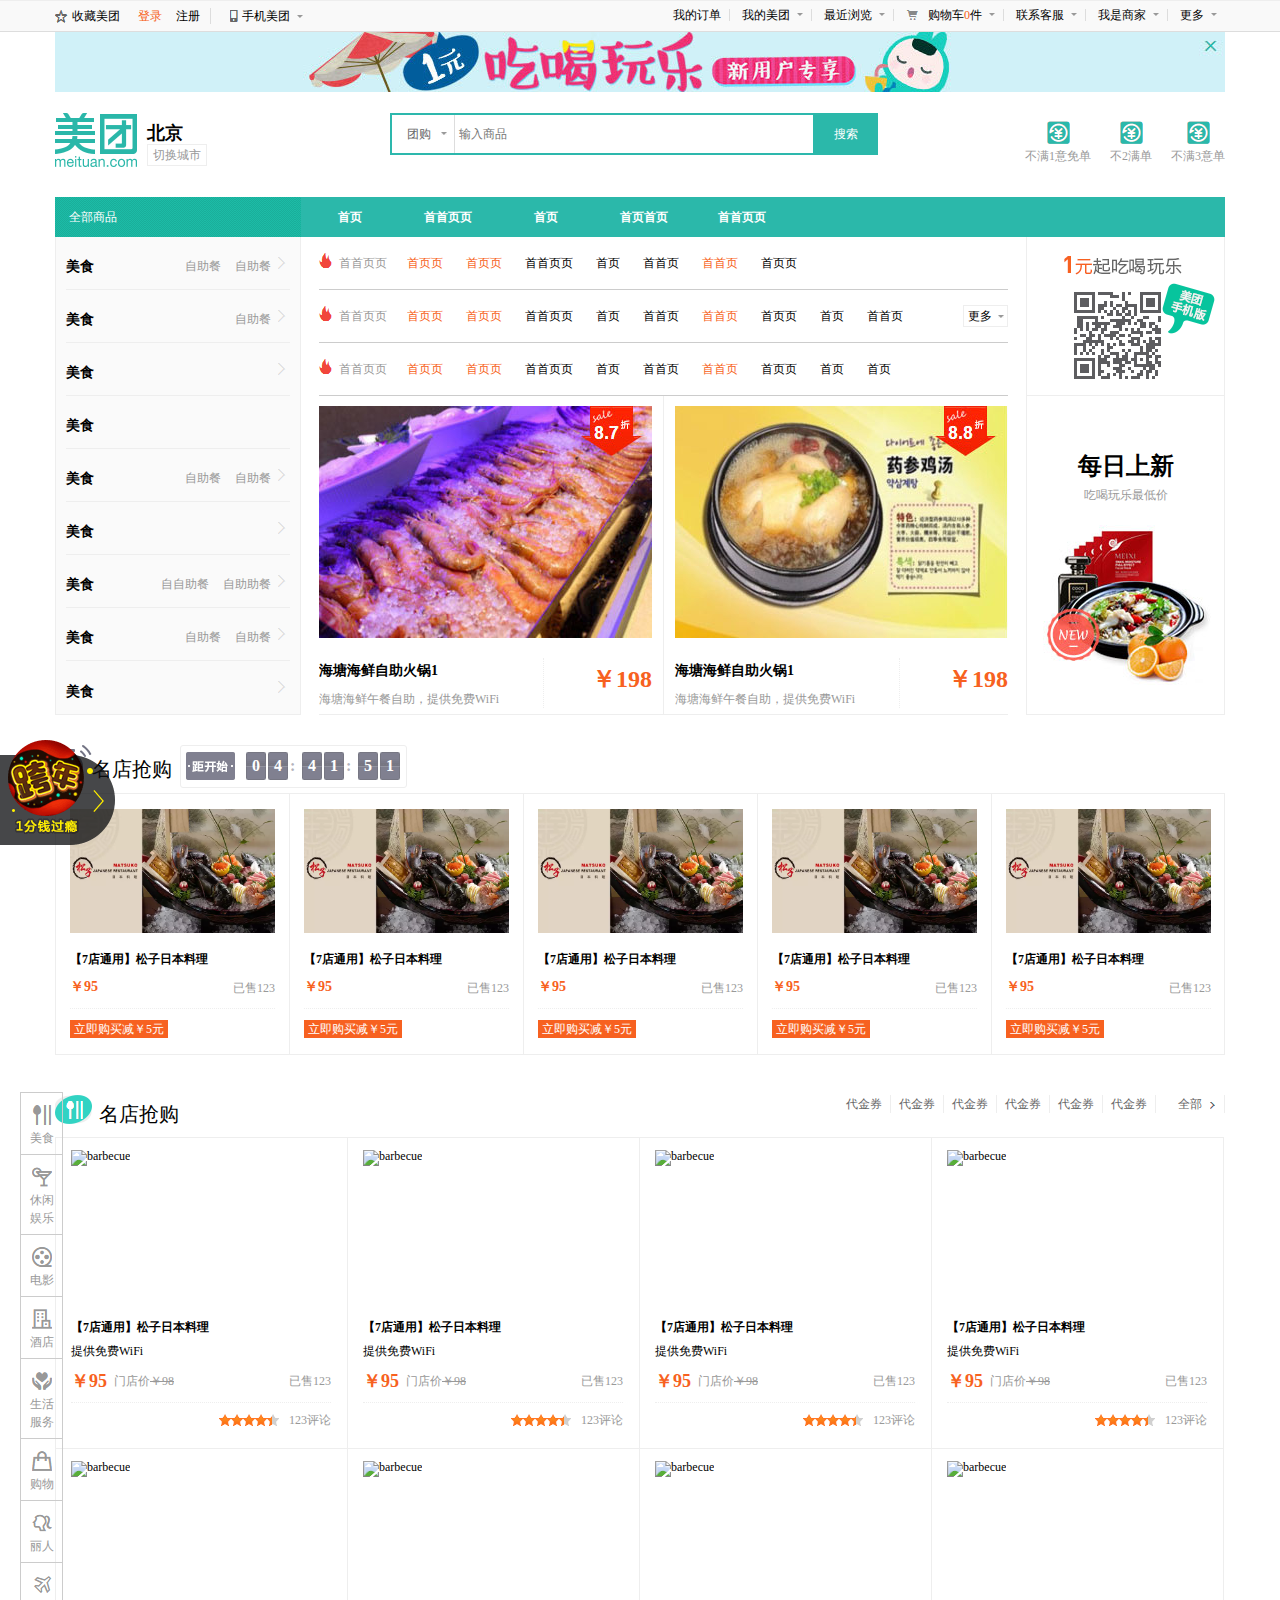
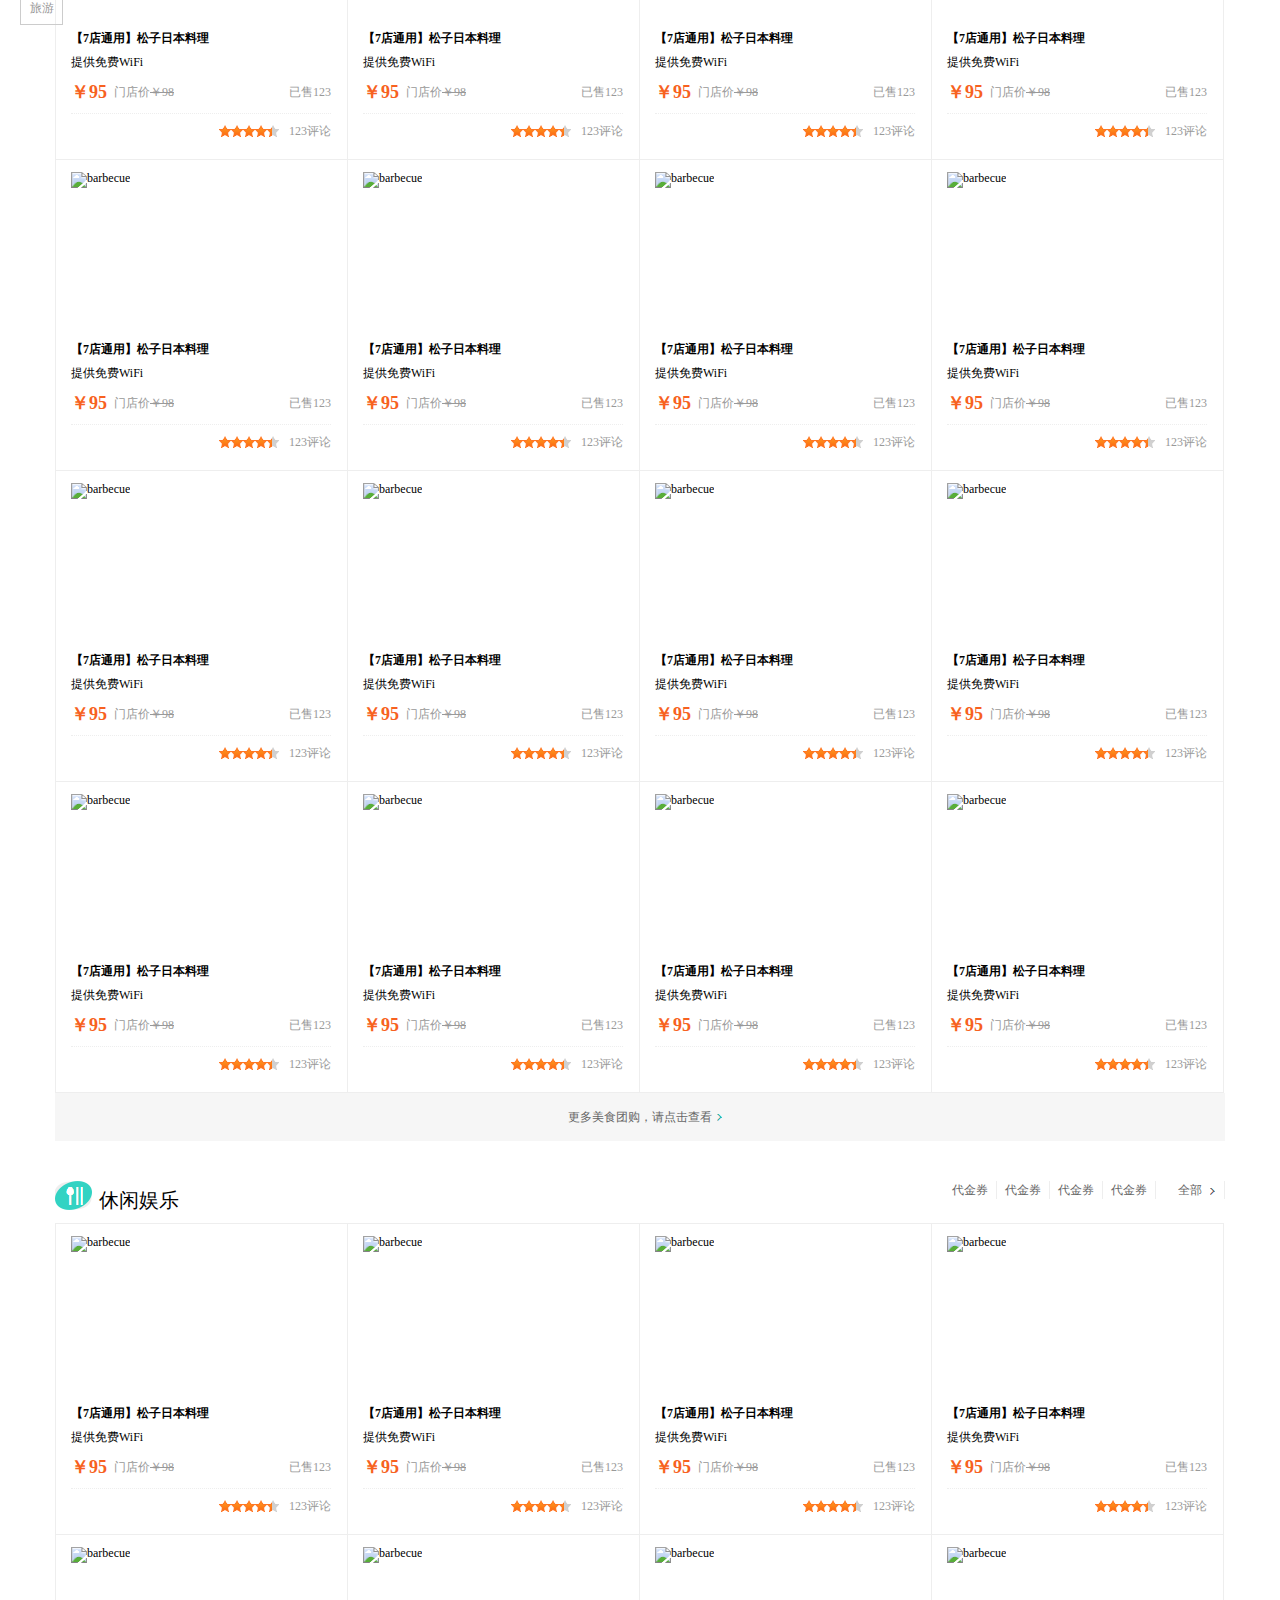
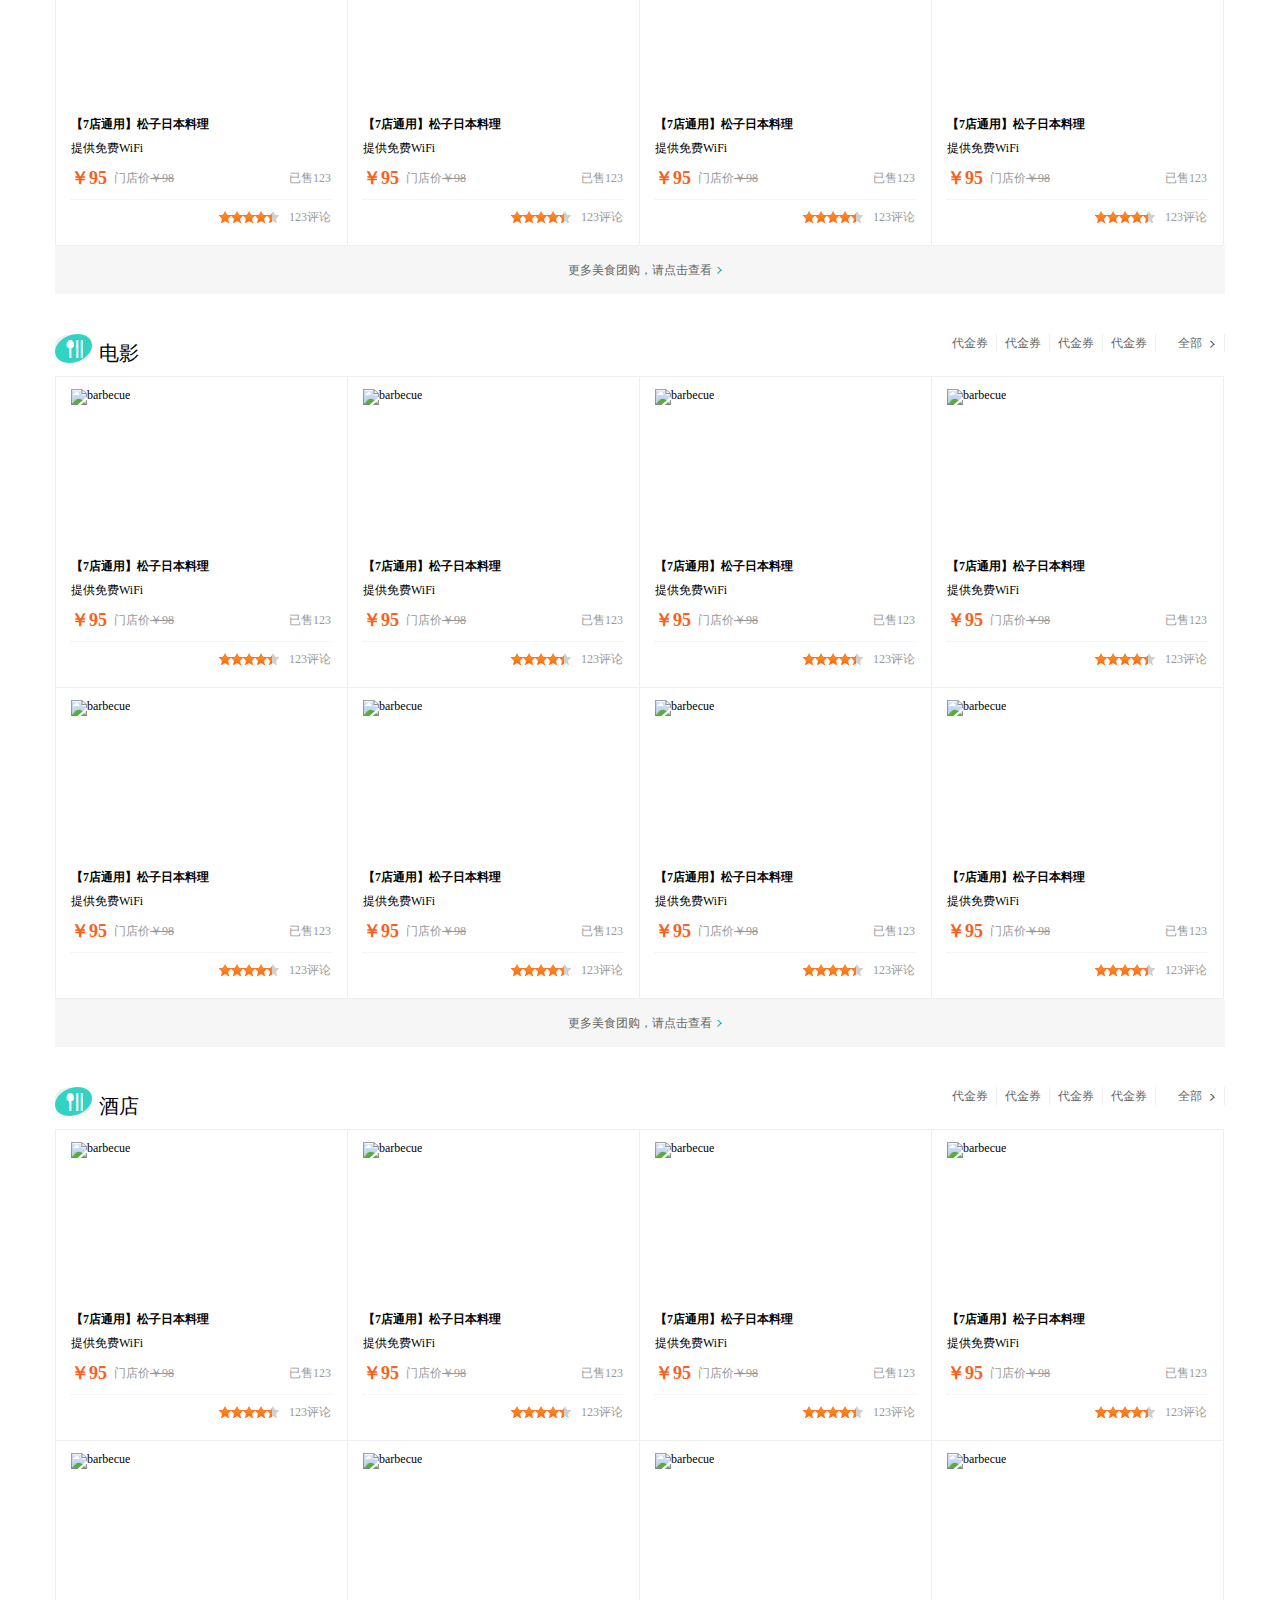
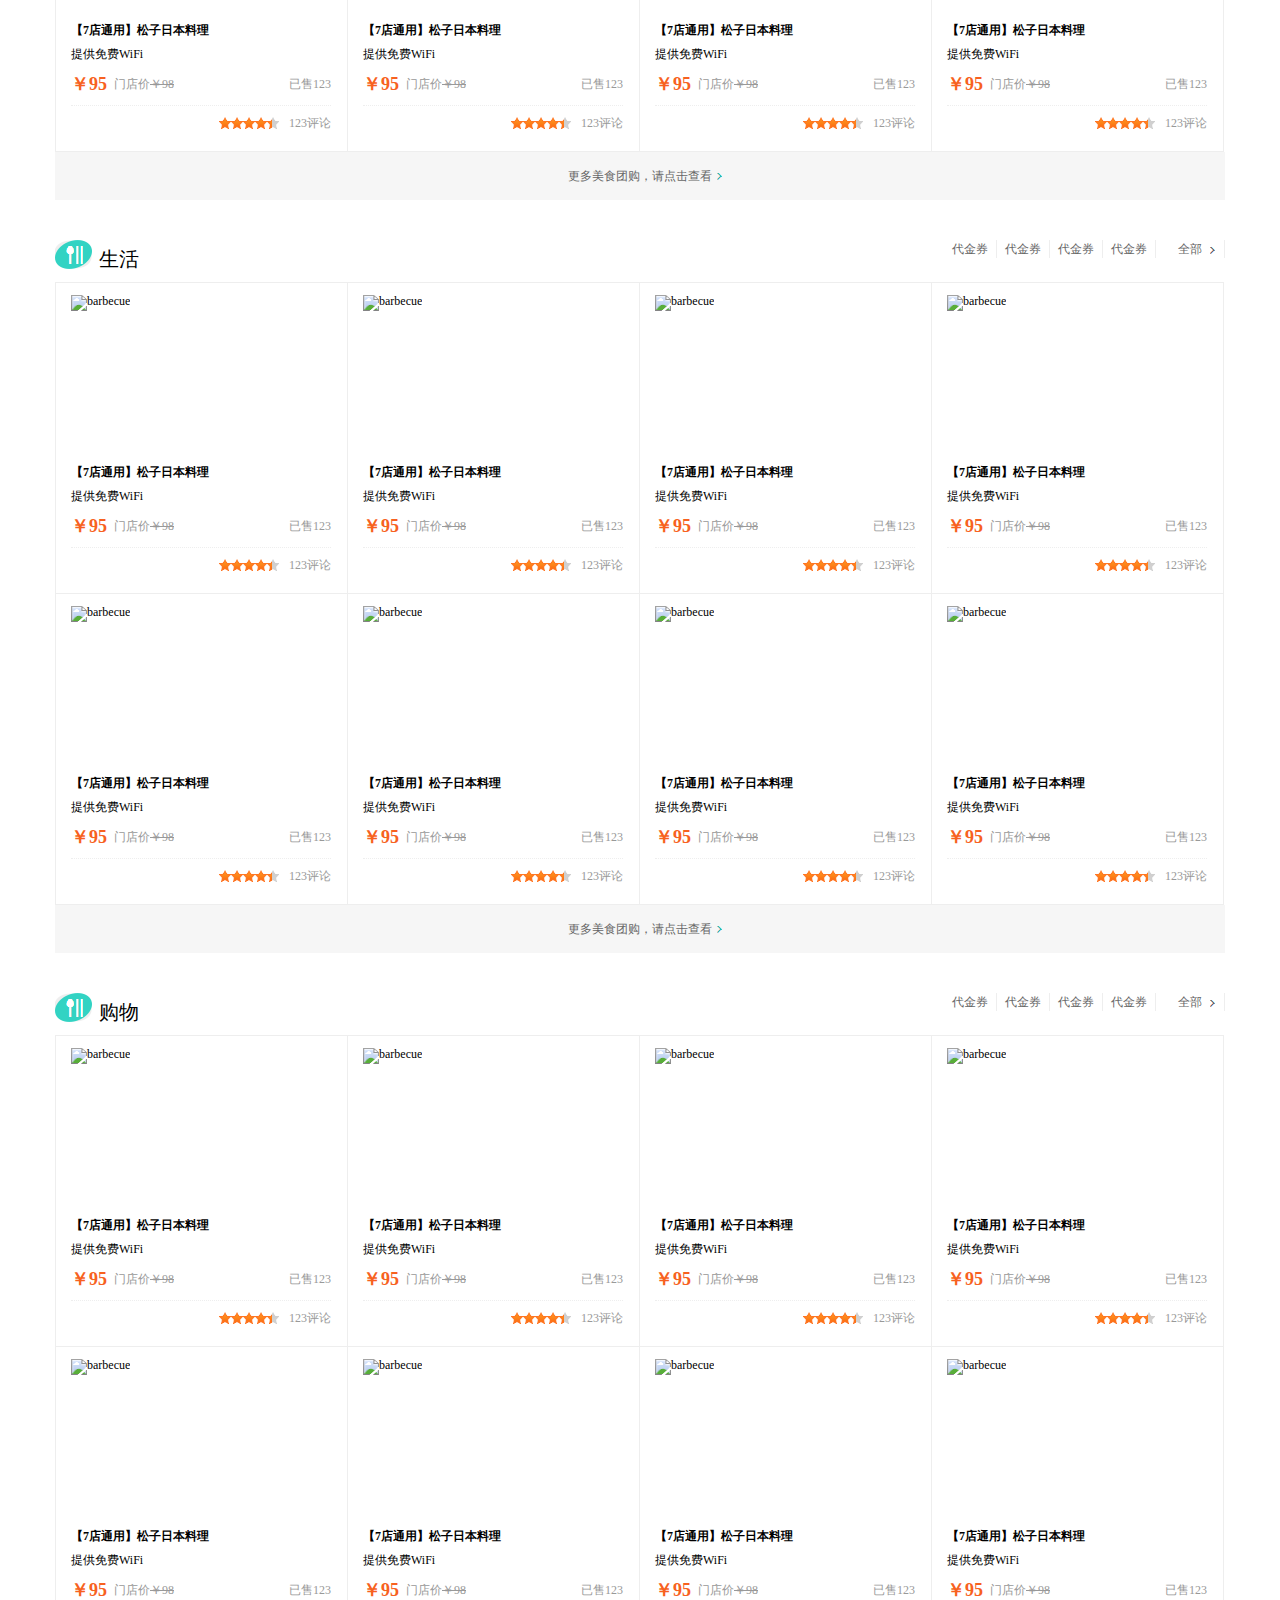
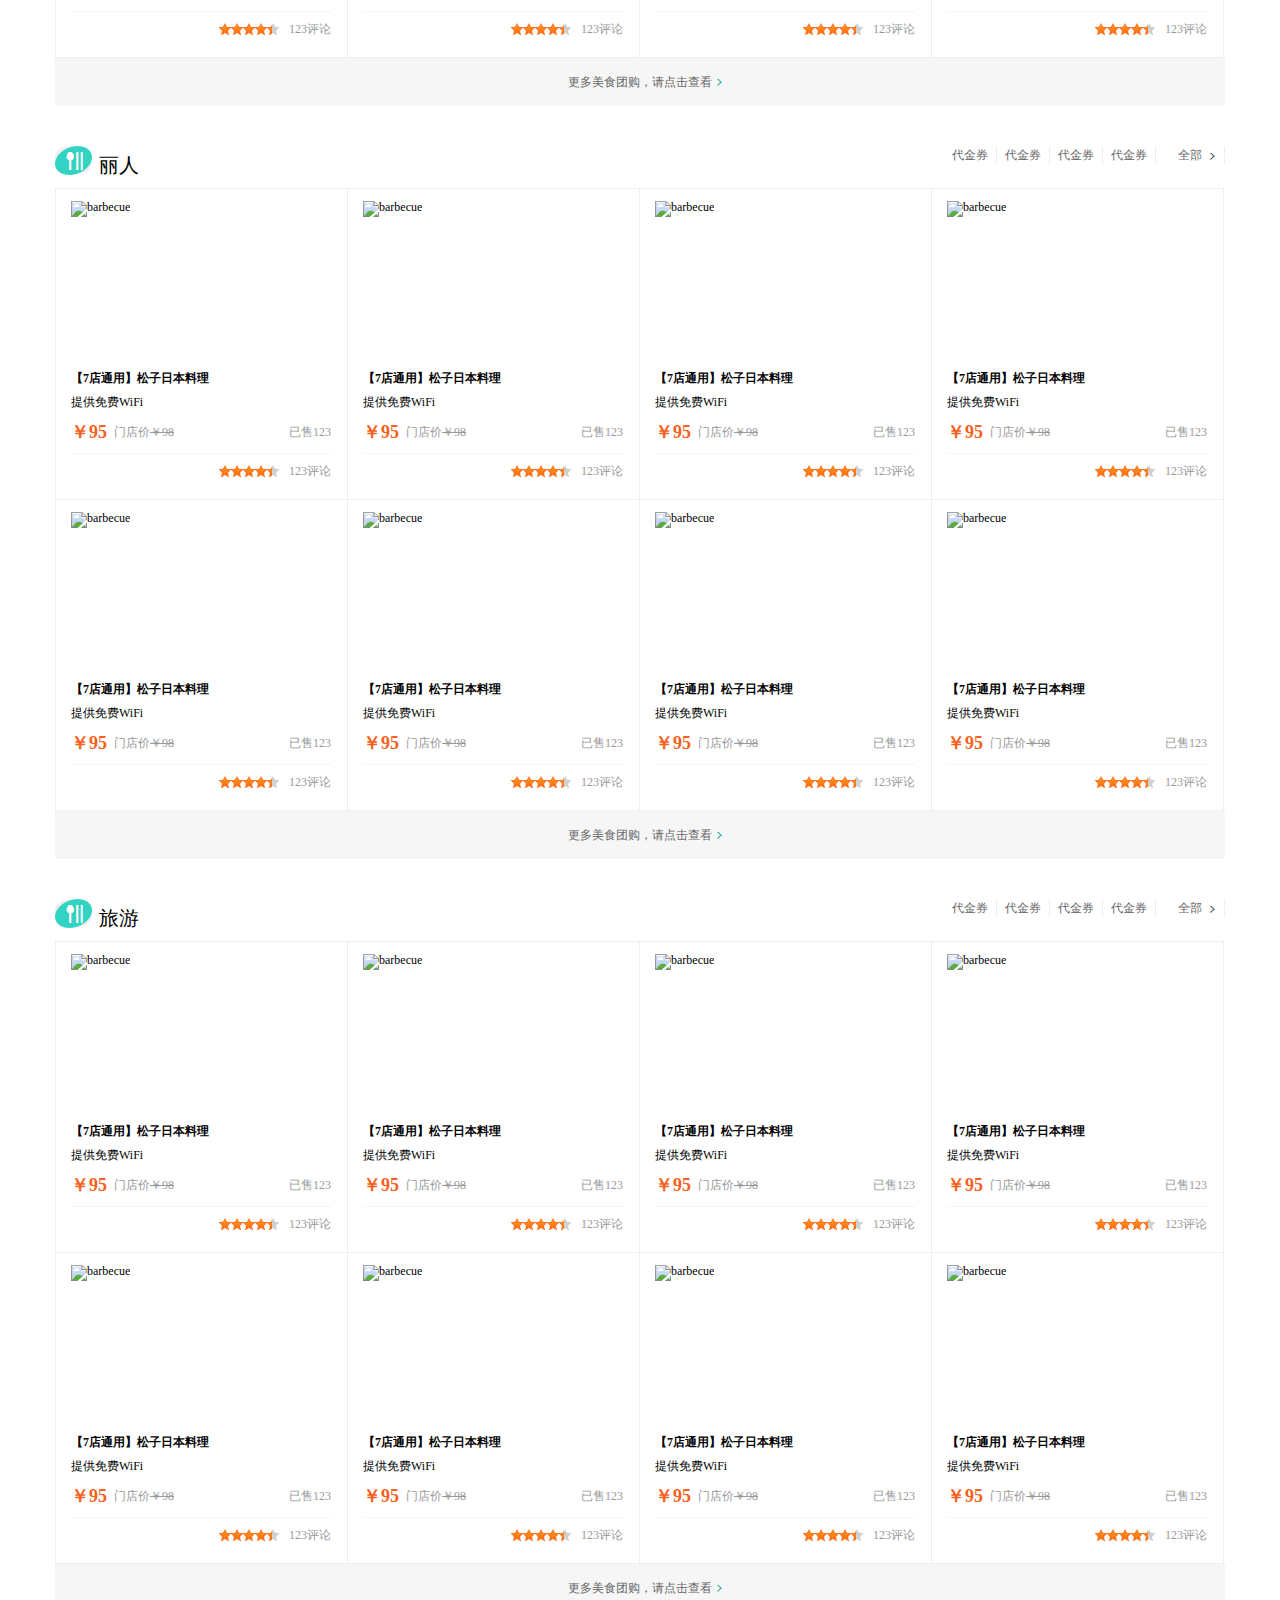
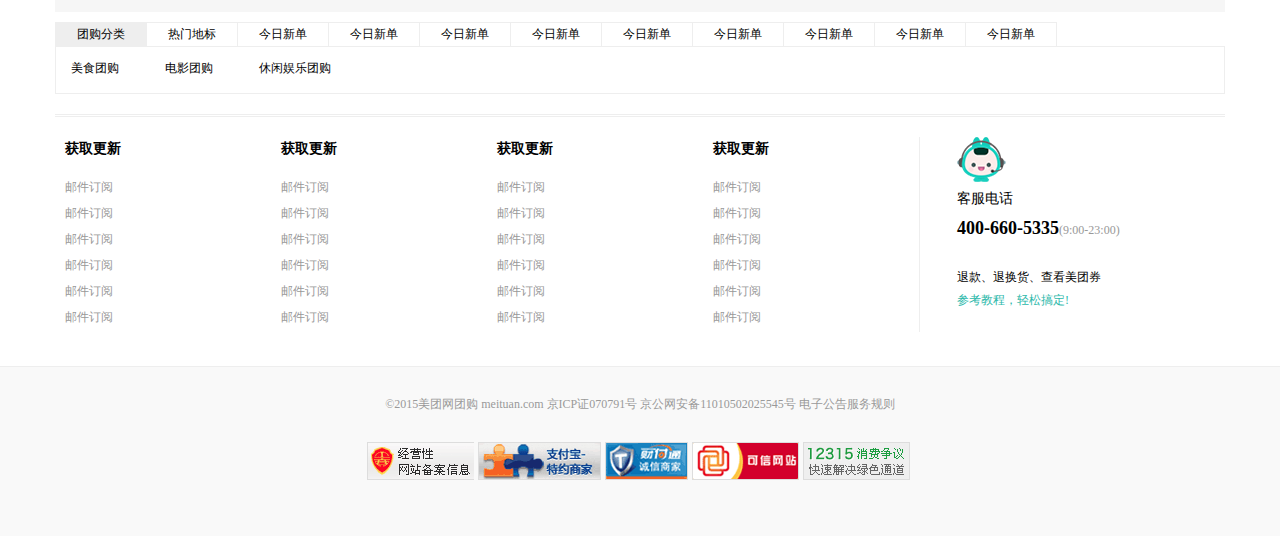
<file: MT/index.html>
<!doctype html>
<html>
<head>
<meta charset="utf-8">
<title>美团</title>
<link rel="stylesheet" href="css/base.css" />
<link rel="stylesheet" href="css/index.css" />
<script src="js/base.js"></script>
<script src="js/jquery-1.7.2.js"></script>
<script src="js/move.js"></script>
<script src="js/mt.js"></script>
<script>
$(function (){
	meituan.public.navTop($('.j-nav-top'));//nav顶对+obj宽度
	meituan.public.dropdDown($('.j-show-box>li'));//下拉
	meituan.public.clicKnone($('.j-clicknone'));//点击消失
	meituan.public.toUp($('#j-toUp'));//回到顶部
	
	meituan.public.headSearch($('.j-search'));//头部搜索框
	
	
	meituan.index.newYear($('.j-newYeBtn'));//newyear
	meituan.index.countdown($('.j-countdown'),'24,0,0');//倒计时
	
		
	meituan.index.tab($('.j-tab'));//选项卡
	meituan.index.navMore($('.j-nav-more'));//nav更多
	meituan.index.navSide($('.j-navSide'));//navSide
	meituan.index.scrollRight($('.j-scrollR'));/*nav无缝滚动-*/
	meituan.index.scrollRight($('.j-scrollShop'));/*shop无缝滚动-*/
	
	meituan.public.delayedLoad($('img'));//延迟加载
	
});
</script>
</head>

<body>
	<!--head-->
	<div class="headBg ">
		<div class="headCenter clearfix center">
			<ul class="left headL">
				<li class="hl1">
					<i class="left"></i>
					<span class="left">收藏美团</span>
				</li>
				<li class="hl2">
					<a href="javascript:;">登录</a>
				</li>
				<li class="hl3">
					<a href="javascript:;">注册</a>
				</li>
				<li class="hl4">
					<i class="left phone"></i>
					<span class="left">手机美团</span>
					<i class="left j"></i>
				</li>
			</ul>
			
			<ul class="right headR j-show-box">
				<li class=" noborder">
					<div class="contactBox">
						我的订单
					</div>
				</li>
				<li>
					<div class="contactBox">
						<a href="javascript:;" class="left">我的美团</a>
						<i class="left j"></i>
					</div>
					<ul>
						<li><a href="javascript:;">我的美团</a></li>
						<li><a href="javascript:;">我的美团</a></li>
						<li><a href="javascript:;">我的美团</a></li>
						<li><a href="javascript:;">我的美团</a></li>
					</ul>
				</li>
				<li>
					<div class="contactBox">
						<a href="javascript:;" class="left">最近浏览</a>
						<i class="left j"></i>
					</div>
					<ul>
						<li><a href="javascript:;">最近浏览</a></li>
						<li><a href="javascript:;">最近浏览</a></li>
						<li><a href="javascript:;">最近浏览</a></li>
						<li><a href="javascript:;">最近浏览</a></li>
					</ul>
				</li class="contact">
				<li>
					<div class="contactBox">
						<i class="left baycar"></i>
						<a href="javascript:;" class="left">购物车<span>0</span>件</a>
						<i class="left j"></i>
					</div>
					
				</li>
				<li>
					<div class="contactBox j-show-zIndex">
						<a href="javascript:;" class="left">联系客服</a>
						<i class="left j"></i>
					</div>
					<ul>
						<li><a href="javascript:;">联系客服</a></li>
						<li><a href="javascript:;">联系客服</a></li>
						<li><a href="javascript:;">联系客服</a></li>
						<li><a href="javascript:;">联系客服</a></li>
					</ul>
				</li>
				<li>
					<div class="contactBox">
						<a href="javascript:;" class="left">我是商家</a>
						<i class="left j"></i>
					</div>
					<ul>
						<li><a href="javascript:;">我是商家</a></li>
						<li><a href="javascript:;">我是商家</a></li>
						<li><a href="javascript:;">我是商家</a></li>
						<li><a href="javascript:;">我是商家</a></li>
					</ul>
				</li>
				<li>
					<div class="contactBox">
						<a href="javascript:;" class="left">更多</a>
						<i class="left j"></i>
					</div>
				</li>
			</ul>
		</div>
	</div>
	
	<!--banner-->
	<div class="center headBanner ">
		<a href="javascript:;" class="j-clicknone"></a>
		<img _src="images/headBanner.jpg" alt="headBanner" style="height:60px;"/>
	</div>
	
	<!--logo-->
	<div class="center logoBox  clearfix ">
		<h1>
			<a href="javascript:;">美团</a>
		</h1>
		
		<div class="city">
			<strong>北京</strong>
			<div>切换城市</div>
		</div>
		
		<div class="left j-search">
			<div class="search">
				<div class="searchL">
					<span>团购</span>
					<i class="j left"></i>
				</div>
				<div class="searchC j-search-text">
					<input type="text"   />
					<span>输入商品</span>
				</div>	
			</div>
			<div class="searchR j-search-btn">
				<input type="submit" />
				<span>搜索</span>
			</div>
		</div>
		
		<ul class="logoBoxR">
			<li>
				<i class="back"></i><p class="back">不满1意免单</p>
			</li>
			<li>
				<i class="back"></i><p class="back">不2满单</p>
			</li>
			<li>
				<i class="back"></i><p class="back">不满3意单</p>
			</li>
		</ul>
		
	</div>
	
	<!--nav-->
	<div class="center clearfix Martoptom ">
		<div class="left navL">
			<h4>全部商品</h4>
			<ul class="navList j-show-box">
				<li>
					<h5>美食</h5>
					<div class="self">
						<p>自助餐</p>
						<p>自助餐</p>
						<i></i>
					</div>
					<div class="drop clearfix j-nav-top">
						<ul>
							<li class="tit">自助餐</li>
							<li>自助餐</li>
							<li>自助餐</li>
						</ul>
					</div>
				</li>
				<li>
					<h5>美食</h5>
					<div class="self">
						<p>自助餐</p>
						<i></i>
					</div>
					<div class="drop j-nav-top clearfix">
						<ul>
							<li class="tit">自1助餐</li>
							<li>自助餐</li>
							<li>自助餐</li>
						</ul>
						<ul>
							<li class="tit">自2助餐</li>
							<li>自助餐</li>
							<li>自助餐</li>
						</ul>
					</div>
				</li>
				<li>
					<h5>美食</h5>
					<div class="self">
						<i></i>
					</div>
					<div class="drop clearfix j-nav-top">
						<ul>
							<li class="tit">自助餐</li>
							<li>自助餐</li>
							<li>自助餐</li>
						</ul>
					</div>
				</li>
				<li class="j-nav-none contactW">
					<h5>美食</h5>
					<div class="self">
 					</div>
					<div class="drop clearfix j-nav-top">
					</div>
				</li>
				<li>
					<h5>美食</h5>
					<div class="self">
						<p>自助餐</p>
						<p>自助餐</p>
						<i></i>
					</div>
					<div class="drop clearfix j-nav-top">
						<ul>
							<li class="tit">自助餐</li>
							<li>自助餐</li>
							<li>自助餐</li>
						</ul>
					</div>
				</li>
				<li>
					<h5>美食</h5>
					<div class="self">
						<i></i>
					</div>
					<div class="drop clearfix j-nav-top">
						<ul>
							<li class="tit">自助餐</li>
							<li>自助餐</li>
							<li>自助餐</li>
						</ul>
					</div>
				</li>
				<li>
					<h5>美食</h5>
					<div class="self">
						<p>自自助餐</p>
						<p>自助助餐</p>
						<i></i>
					</div>
					<div class="drop clearfix j-nav-top">
						<ul>
							<li class="tit">自助餐</li>
							<li>自助餐</li>
							<li>自助餐</li>
						</ul>
					</div>
				</li>
				<li>
					<h5>美食</h5>
					<div class="self">
						<p>自助餐</p>
						<p>自助餐</p>
						<i></i>
					</div>
					<div class="drop clearfix j-nav-top">
						<ul>
							<li class="tit">自助餐</li>
							<li>自助餐</li>
							<li>自助餐</li>
						</ul>
					</div>
				</li>
				<li class="navHeight">
					<h5>美食</h5>
					<div class="self">
						<i></i>
					</div>
					<div class="drop clearfix j-nav-top">
						<ul>
							<li class="tit">自助餐</li>
							<li>自助餐</li>
							<li>自助餐</li>
						</ul>
					</div>
				</li>
			</ul>
		</div>
		
		<div class="left navR">
			<ul class="navTop clearfix">
				<li><a href="javascript:;">首页</a></li>
				<li><a href="list.html">首首页页</a></li>
				<li><a href="list.html">首页</a></li>
				<li><a href="list.html">首页首页</a></li>
				<li><a href="list.html">首首页页</a></li>
			</ul>
			<div class="navCont clearfix">
				<div class="navContL">
					<div class="navCLList clearfix">
						<i class="navPic"></i>
						<h5>首首页页</h5>
						<ul>
							<li class="orange">首页页</li>
							<li class="orange">首页页</li>
							<li>首首页页</li>
							<li>首页</li>
							<li>首首页</li>
							<li class="orange">首首页</li>
							<li>首页页</li>
						</ul>
					</div>
					<div class="navCLList">
						<div class="clearfix">
							<i class="navPic"></i>
							<h5>首首页页</h5>
							
							<div class="navCLMore j-nav-more">
								<a href="javascript;:" class="left">更多</a>
								<i class="j"></i>
							</div>
							
							<ul class="navCLMoR j-nav-moreUl">
								<li class="orange">首页页</li>
								<li class="orange">首页页</li>
								<li>首首页页</li>
								<li>首页</li>
								<li>首首页</li>
								<li class="orange">首首页</li>
								<li>首页页</li>
								<li>首页</li>
								<li>首首页</li>
								<li>首页</li>
								<li>首首页</li>
								<li class="orange">首首页</li>
								<li>首页页</li>
							</ul>
							
							
						</div>
					</div>
					<div class="navCLList clearfix">
						<i class="navPic"></i>
						<h5>首首页页</h5>
						<ul>
							<li class="orange">首页页</li>
							<li class="orange">首页页</li>
							<li>首首页页</li>
							<li>首页</li>
							<li>首首页</li>
							<li class="orange">首首页</li>
							<li>首页页</li>
							<li>首页</li>
							<li>首页</li>
						</ul>
					</div>
					
					<div class="navBottom clearfix j-scrollR">
						<ul class="clearfix j-scrollR-box">
							<li>
								<div class="navBottomL">
									<img _src="images/nav_lp.jpg" alt="nav" style="height:232px;" />
									<div class="navBoLCont clearfix">
										<div class="navBoLCoL">
											<a href="javascript:;">海塘海鲜自助火锅1</a>
											<p>海塘海鲜午餐自助，提供免费WiFi</p>
										</div>
										<p class="navBoLCoR">￥198</p>
									</div>
								</div>
								<div class="navBottomR">
									<img _src="images/nav_rp.jpg" alt="nav" style="height:232px" />
									<div class="navBoLCont clearfix">
										<div class="navBoLCoL">
											<a href="javascript:;">海塘海鲜自助火锅1</a>
											<p>海塘海鲜午餐自助，提供免费WiFi</p>
										</div>
										<p class="navBoLCoR">￥198</p>
									</div>
								</div>
							</li>
							<li>
								<div class="navBottomL">
									<img _src="images/nav_lp.jpg" alt="nav" style="height:232px" />
									<div class="navBoLCont clearfix">
										<div class="navBoLCoL">
											<a href="javascript:;">海塘海鲜自助火锅2</a>
											<p>海塘海鲜午餐自助，提供免费WiFi</p>
										</div>
										<p class="navBoLCoR">￥198</p>
									</div>
								</div>
								<div class="navBottomR">
									<img _src="images/nav_rp.jpg" alt="nav" style="height:232px" />
									<div class="navBoLCont clearfix">
										<div class="navBoLCoL">
											<a href="javascript:;">海塘海鲜自助火锅2</a>
											<p>海塘海鲜午餐自助，提供免费WiFi</p>
										</div>
										<p class="navBoLCoR">￥198</p>
									</div>
								</div>
							</li>
							<li>
								<div class="navBottomL">
									<img _src="images/nav_lp.jpg" alt="nav" style="height:232px" />
									<div class="navBoLCont clearfix">
										<div class="navBoLCoL">
											<a href="javascript:;">海塘海鲜自助火锅3</a>
											<p>海塘海鲜午餐自助，提供免费WiFi</p>
										</div>
										<p class="navBoLCoR">￥198</p>
									</div>
								</div>
								<div class="navBottomR">
									<img _src="images/nav_rp.jpg" alt="nav" style="height:232px" />
									<div class="navBoLCont clearfix">
										<div class="navBoLCoL">
											<a href="javascript:;">海塘海鲜自助火锅3</a>
											<p>海塘海鲜午餐自助，提供免费WiFi</p>
										</div>
										<p class="navBoLCoR">￥198</p>
									</div>
								</div>
							</li>
						</ul>
						<a href="javascript:;" class="navLeft j-scrollR-l"></a>
						<a href="javascript:;" class="navRight j-scrollR-r"><span>1/3</span></a>	
					</div>
				</div>
				
				<div class="navContR">
					<a href="javascript:;" class="download"><img _src="images/download.png" alt="download" style="height:158px"/></a>
					<div>
						<a href="javascript:;" class="everyday">每日上新</a>
						<a href="javascript:;" class="eat">吃喝玩乐最低价</a>
						<img _src="images/nav_everyday.jpg" alt="everyday" style="height:213px"/>
					</div>
				</div>
			</div>
		</div>
	</div>
	
	<!--Shop-->
	<div class="center Martop">
		<div class="shopBox clearfix">
			<a href="javascript:;" class="click"></a>
			<h4>名店抢购</h4>
			<div class="time clearfix j-countdown">
				<i class="start"></i>
				<span class="h1">0</span>
				<span class="h2">0</span>
				<i class="colon">:</i>
				<span class="m1">1</span>
				<span class="m2">1</span>
				<i class="colon">:</i>
				<span class="s1">2</span>
				<span class="s2">3</span>
			</div>
		</div>
		<div class="shopLbox j-scrollShop">
			<ul class="shopList clearfix j-scrollR-box">
				<li>
					<a href="javascript:;" class="shopFood"><img _src="images/shopFood.jpg" alt="shopFood" width="100%" height="100%"/></a>
					<a href="javascript:;" class="shopTit">【7店通用】松子日本料理</a>
					<div class="shopCont clearfix">
						<span class="shopPrice">￥95</span>
						<span class="Sold">已售<i>123</i></span>
					</div>
					<div class="shopBottom">
						<p class="reduce">立即购买减￥5元</p>
					</div>
				</li>
				<li>
					<a href="javascript:;" class="shopFood"><img _src="images/shopFood.jpg" alt="shopFood" width="100%" height="100%"/></a>
					<a href="javascript:;" class="shopTit">【7店通用】松子日本料理</a>
					<div class="shopCont clearfix">
						<span class="shopPrice">￥95</span>
						<span class="Sold">已售<i>123</i></span>
					</div>
					<div class="shopBottom">
						<p class="reduce">立即购买减￥5元</p>
					</div>
				</li>
				<li>
					<a href="javascript:;" class="shopFood"><img _src="images/shopFood.jpg" alt="shopFood" width="100%" height="100%"/></a>
					<a href="javascript:;" class="shopTit">【7店通用】松子日本料理</a>
					<div class="shopCont clearfix">
						<span class="shopPrice">￥95</span>
						<span class="Sold">已售<i>123</i></span>
					</div>
					<div class="shopBottom">
						<p class="reduce">立即购买减￥5元</p>
					</div>
				</li>
				<li>
					<a href="javascript:;" class="shopFood"><img _src="images/shopFood.jpg" alt="shopFood" width="100%" height="100%"/></a>
					<a href="javascript:;" class="shopTit">【7店通用】松子日本料理</a>
					<div class="shopCont clearfix">
						<span class="shopPrice">￥95</span>
						<span class="Sold">已售<i>123</i></span>
					</div>
					<div class="shopBottom">
						<p class="reduce">立即购买减￥5元</p>
					</div>
				</li>
				<li>
					<a href="javascript:;" class="shopFood"><img _src="images/shopFood.jpg" alt="shopFood" width="100%" height="100%"/></a>
					<a href="javascript:;" class="shopTit">【7店通用】松子日本料理</a>
					<div class="shopCont clearfix">
						<span class="shopPrice">￥95</span>
						<span class="Sold">已售<i>123</i></span>
					</div>
					<div class="shopBottom">
						<p class="reduce">立即购买减￥5元</p>
					</div>
				</li>
			</ul>
			<a href="javascript:;" class="showLeft j-scrollR-l"></a>
			<a href="javascript:;" class="showRight j-scrollR-r"><span>1/5</span></a>	
		</div>
	</div>
	
	
	<!--Food-->
	
	<div class="center Martop j-navSide-box">
		<div class="foodBoxTop clearfix">
			<a href="javascript:;" class="foodLogo"></a>
			<h4>名店抢购</h4>
			<ul class="foodLogoR">
				<li>代金券</li>
				<li>代金券</li>
				<li>代金券</li>
				<li>代金券</li>
				<li>代金券</li>
				<li>代金券</li>
				<li class="foodall">全部
					<i></i>
				</li>
			</ul>
		</div>
		
		<div class="center ">
			<ul class="barbecueBox clearfix j-navSide-top">
				<li>
					<a href="javascript:;" class="barbecuePic"><img _src="images/barbecue.jpg" alt="barbecue" style="height:154px;"/></a>
					<a href="javascript:;" class="barbecueTit">【7店通用】松子日本料理</a>
					<a href="javascript:;" class="barbecueCont">提供免费WiFi</a>
					<div class="barbeBuy clearfix">
						<span class="barbePrice">￥95</span>
						<p class="barbeP">门店价<span>￥98</span></p>
						<span class="Sold">已售<i>123</i></span>
					</div>
					<div class="shopBottom">
						<div class="starBox">
							<div class="star">
								<i></i>
							</div>
							<span class="Sold">123<i>评论</i></span>
						</div>
					</div>
				</li>
				<li>
					<a href="javascript:;" class="barbecuePic"><img _src="images/barbecue.jpg" alt="barbecue" style="height:154px;"/></a>
					<a href="javascript:;" class="barbecueTit">【7店通用】松子日本料理</a>
					<a href="javascript:;" class="barbecueCont">提供免费WiFi</a>
					<div class="barbeBuy clearfix">
						<span class="barbePrice">￥95</span>
						<p class="barbeP">门店价<span>￥98</span></p>
						<span class="Sold">已售<i>123</i></span>
					</div>
					<div class="shopBottom">
						<div class="starBox">
							<div class="star">
								<i></i>
							</div>
							<span class="Sold">123<i>评论</i></span>
						</div>
					</div>
				</li>
				<li>
					<a href="javascript:;" class="barbecuePic"><img _src="images/barbecue.jpg" alt="barbecue" style="height:154px;"/></a>
					<a href="javascript:;" class="barbecueTit">【7店通用】松子日本料理</a>
					<a href="javascript:;" class="barbecueCont">提供免费WiFi</a>
					<div class="barbeBuy clearfix">
						<span class="barbePrice">￥95</span>
						<p class="barbeP">门店价<span>￥98</span></p>
						<span class="Sold">已售<i>123</i></span>
					</div>
					<div class="shopBottom">
						<div class="starBox">
							<div class="star">
								<i></i>
							</div>
							<span class="Sold">123<i>评论</i></span>
						</div>
					</div>
				</li>
				<li>
					<a href="javascript:;" class="barbecuePic"><img _src="images/barbecue.jpg" alt="barbecue" style="height:154px;"/></a>
					<a href="javascript:;" class="barbecueTit">【7店通用】松子日本料理</a>
					<a href="javascript:;" class="barbecueCont">提供免费WiFi</a>
					<div class="barbeBuy clearfix">
						<span class="barbePrice">￥95</span>
						<p class="barbeP">门店价<span>￥98</span></p>
						<span class="Sold">已售<i>123</i></span>
					</div>
					<div class="shopBottom">
						<div class="starBox">
							<div class="star">
								<i></i>
							</div>
							<span class="Sold">123<i>评论</i></span>
						</div>
					</div>
				</li>
				<li>
					<a href="javascript:;" class="barbecuePic"><img _src="images/barbecue.jpg" alt="barbecue" style="height:154px;"/></a>
					<a href="javascript:;" class="barbecueTit">【7店通用】松子日本料理</a>
					<a href="javascript:;" class="barbecueCont">提供免费WiFi</a>
					<div class="barbeBuy clearfix">
						<span class="barbePrice">￥95</span>
						<p class="barbeP">门店价<span>￥98</span></p>
						<span class="Sold">已售<i>123</i></span>
					</div>
					<div class="shopBottom">
						<div class="starBox">
							<div class="star">
								<i></i>
							</div>
							<span class="Sold">123<i>评论</i></span>
						</div>
					</div>
				</li>
				<li>
					<a href="javascript:;" class="barbecuePic"><img _src="images/barbecue.jpg" alt="barbecue" style="height:154px;"/></a>
					<a href="javascript:;" class="barbecueTit">【7店通用】松子日本料理</a>
					<a href="javascript:;" class="barbecueCont">提供免费WiFi</a>
					<div class="barbeBuy clearfix">
						<span class="barbePrice">￥95</span>
						<p class="barbeP">门店价<span>￥98</span></p>
						<span class="Sold">已售<i>123</i></span>
					</div>
					<div class="shopBottom">
						<div class="starBox">
							<div class="star">
								<i></i>
							</div>
							<span class="Sold">123<i>评论</i></span>
						</div>
					</div>
				</li>
				<li>
					<a href="javascript:;" class="barbecuePic"><img _src="images/barbecue.jpg" alt="barbecue" style="height:154px;"/></a>
					<a href="javascript:;" class="barbecueTit">【7店通用】松子日本料理</a>
					<a href="javascript:;" class="barbecueCont">提供免费WiFi</a>
					<div class="barbeBuy clearfix">
						<span class="barbePrice">￥95</span>
						<p class="barbeP">门店价<span>￥98</span></p>
						<span class="Sold">已售<i>123</i></span>
					</div>
					<div class="shopBottom">
						<div class="starBox">
							<div class="star">
								<i></i>
							</div>
							<span class="Sold">123<i>评论</i></span>
						</div>
					</div>
				</li>
				<li>
					<a href="javascript:;" class="barbecuePic"><img _src="images/barbecue.jpg" alt="barbecue" style="height:154px;"/></a>
					<a href="javascript:;" class="barbecueTit">【7店通用】松子日本料理</a>
					<a href="javascript:;" class="barbecueCont">提供免费WiFi</a>
					<div class="barbeBuy clearfix">
						<span class="barbePrice">￥95</span>
						<p class="barbeP">门店价<span>￥98</span></p>
						<span class="Sold">已售<i>123</i></span>
					</div>
					<div class="shopBottom">
						<div class="starBox">
							<div class="star">
								<i></i>
							</div>
							<span class="Sold">123<i>评论</i></span>
						</div>
					</div>
				</li>
				<li>
					<a href="javascript:;" class="barbecuePic"><img _src="images/barbecue.jpg" alt="barbecue" style="height:154px;"/></a>
					<a href="javascript:;" class="barbecueTit">【7店通用】松子日本料理</a>
					<a href="javascript:;" class="barbecueCont">提供免费WiFi</a>
					<div class="barbeBuy clearfix">
						<span class="barbePrice">￥95</span>
						<p class="barbeP">门店价<span>￥98</span></p>
						<span class="Sold">已售<i>123</i></span>
					</div>
					<div class="shopBottom">
						<div class="starBox">
							<div class="star">
								<i></i>
							</div>
							<span class="Sold">123<i>评论</i></span>
						</div>
					</div>
				</li>
				<li>
					<a href="javascript:;" class="barbecuePic"><img _src="images/barbecue.jpg" alt="barbecue" style="height:154px;"/></a>
					<a href="javascript:;" class="barbecueTit">【7店通用】松子日本料理</a>
					<a href="javascript:;" class="barbecueCont">提供免费WiFi</a>
					<div class="barbeBuy clearfix">
						<span class="barbePrice">￥95</span>
						<p class="barbeP">门店价<span>￥98</span></p>
						<span class="Sold">已售<i>123</i></span>
					</div>
					<div class="shopBottom">
						<div class="starBox">
							<div class="star">
								<i></i>
							</div>
							<span class="Sold">123<i>评论</i></span>
						</div>
					</div>
				</li>
				<li>
					<a href="javascript:;" class="barbecuePic"><img _src="images/barbecue.jpg" alt="barbecue" style="height:154px;"/></a>
					<a href="javascript:;" class="barbecueTit">【7店通用】松子日本料理</a>
					<a href="javascript:;" class="barbecueCont">提供免费WiFi</a>
					<div class="barbeBuy clearfix">
						<span class="barbePrice">￥95</span>
						<p class="barbeP">门店价<span>￥98</span></p>
						<span class="Sold">已售<i>123</i></span>
					</div>
					<div class="shopBottom">
						<div class="starBox">
							<div class="star">
								<i></i>
							</div>
							<span class="Sold">123<i>评论</i></span>
						</div>
					</div>
				</li>
				<li>
					<a href="javascript:;" class="barbecuePic"><img _src="images/barbecue.jpg" alt="barbecue" style="height:154px;"/></a>
					<a href="javascript:;" class="barbecueTit">【7店通用】松子日本料理</a>
					<a href="javascript:;" class="barbecueCont">提供免费WiFi</a>
					<div class="barbeBuy clearfix">
						<span class="barbePrice">￥95</span>
						<p class="barbeP">门店价<span>￥98</span></p>
						<span class="Sold">已售<i>123</i></span>
					</div>
					<div class="shopBottom">
						<div class="starBox">
							<div class="star">
								<i></i>
							</div>
							<span class="Sold">123<i>评论</i></span>
						</div>
					</div>
				</li>
				<li>
					<a href="javascript:;" class="barbecuePic"><img _src="images/barbecue.jpg" alt="barbecue" style="height:154px;"/></a>
					<a href="javascript:;" class="barbecueTit">【7店通用】松子日本料理</a>
					<a href="javascript:;" class="barbecueCont">提供免费WiFi</a>
					<div class="barbeBuy clearfix">
						<span class="barbePrice">￥95</span>
						<p class="barbeP">门店价<span>￥98</span></p>
						<span class="Sold">已售<i>123</i></span>
					</div>
					<div class="shopBottom">
						<div class="starBox">
							<div class="star">
								<i></i>
							</div>
							<span class="Sold">123<i>评论</i></span>
						</div>
					</div>
				</li>
				<li>
					<a href="javascript:;" class="barbecuePic"><img _src="images/barbecue.jpg" alt="barbecue" style="height:154px;"/></a>
					<a href="javascript:;" class="barbecueTit">【7店通用】松子日本料理</a>
					<a href="javascript:;" class="barbecueCont">提供免费WiFi</a>
					<div class="barbeBuy clearfix">
						<span class="barbePrice">￥95</span>
						<p class="barbeP">门店价<span>￥98</span></p>
						<span class="Sold">已售<i>123</i></span>
					</div>
					<div class="shopBottom">
						<div class="starBox">
							<div class="star">
								<i></i>
							</div>
							<span class="Sold">123<i>评论</i></span>
						</div>
					</div>
				</li>
				<li>
					<a href="javascript:;" class="barbecuePic"><img _src="images/barbecue.jpg" alt="barbecue" style="height:154px;"/></a>
					<a href="javascript:;" class="barbecueTit">【7店通用】松子日本料理</a>
					<a href="javascript:;" class="barbecueCont">提供免费WiFi</a>
					<div class="barbeBuy clearfix">
						<span class="barbePrice">￥95</span>
						<p class="barbeP">门店价<span>￥98</span></p>
						<span class="Sold">已售<i>123</i></span>
					</div>
					<div class="shopBottom">
						<div class="starBox">
							<div class="star">
								<i></i>
							</div>
							<span class="Sold">123<i>评论</i></span>
						</div>
					</div>
				</li>
				<li>
					<a href="javascript:;" class="barbecuePic"><img _src="images/barbecue.jpg" alt="barbecue" style="height:154px;"/></a>
					<a href="javascript:;" class="barbecueTit">【7店通用】松子日本料理</a>
					<a href="javascript:;" class="barbecueCont">提供免费WiFi</a>
					<div class="barbeBuy clearfix">
						<span class="barbePrice">￥95</span>
						<p class="barbeP">门店价<span>￥98</span></p>
						<span class="Sold">已售<i>123</i></span>
					</div>
					<div class="shopBottom">
						<div class="starBox">
							<div class="star">
								<i></i>
							</div>
							<span class="Sold">123<i>评论</i></span>
						</div>
					</div>
				</li>
				<li class="noborBot">
					<a href="javascript:;" class="barbecuePic"><img _src="images/barbecue.jpg" alt="barbecue" style="height:154px;"/></a>
					<a href="javascript:;" class="barbecueTit">【7店通用】松子日本料理</a>
					<a href="javascript:;" class="barbecueCont">提供免费WiFi</a>
					<div class="barbeBuy clearfix">
						<span class="barbePrice">￥95</span>
						<p class="barbeP">门店价<span>￥98</span></p>
						<span class="Sold">已售<i>123</i></span>
					</div>
					<div class="shopBottom">
						<div class="starBox">
							<div class="star">
								<i></i>
							</div>
							<span class="Sold">123<i>评论</i></span>
						</div>
					</div>
				</li>
				<li class="noborBot">
					<a href="javascript:;" class="barbecuePic"><img _src="images/barbecue.jpg" alt="barbecue" style="height:154px;"/></a>
					<a href="javascript:;" class="barbecueTit">【7店通用】松子日本料理</a>
					<a href="javascript:;" class="barbecueCont">提供免费WiFi</a>
					<div class="barbeBuy clearfix">
						<span class="barbePrice">￥95</span>
						<p class="barbeP">门店价<span>￥98</span></p>
						<span class="Sold">已售<i>123</i></span>
					</div>
					<div class="shopBottom">
						<div class="starBox">
							<div class="star">
								<i></i>
							</div>
							<span class="Sold">123<i>评论</i></span>
						</div>
					</div>
				</li>
				<li class="noborBot">
					<a href="javascript:;" class="barbecuePic"><img _src="images/barbecue.jpg" alt="barbecue" style="height:154px;"/></a>
					<a href="javascript:;" class="barbecueTit">【7店通用】松子日本料理</a>
					<a href="javascript:;" class="barbecueCont">提供免费WiFi</a>
					<div class="barbeBuy clearfix">
						<span class="barbePrice">￥95</span>
						<p class="barbeP">门店价<span>￥98</span></p>
						<span class="Sold">已售<i>123</i></span>
					</div>
					<div class="shopBottom">
						<div class="starBox">
							<div class="star">
								<i></i>
							</div>
							<span class="Sold">123<i>评论</i></span>
						</div>
					</div>
				</li>
				<li class="noborBot">
					<a href="javascript:;" class="barbecuePic"><img _src="images/barbecue.jpg" alt="barbecue" style="height:154px;"/></a>
					<a href="javascript:;" class="barbecueTit">【7店通用】松子日本料理</a>
					<a href="javascript:;" class="barbecueCont">提供免费WiFi</a>
					<div class="barbeBuy clearfix">
						<span class="barbePrice">￥95</span>
						<p class="barbeP">门店价<span>￥98</span></p>
						<span class="Sold">已售<i>123</i></span>
					</div>
					<div class="shopBottom">
						<div class="starBox">
							<div class="star">
								<i></i>
							</div>
							<span class="Sold">123<i>评论</i></span>
						</div>
					</div>
				</li>
			</ul>
			<div class="barbBoxBot center">
				<p class="moreClic">
					更多美食团购，请点击查看
					<i></i>
				</p>
			</div>
		</div>
	</div>
	
	<!--entertainment-->
	<div class="center Martop j-navSide-box">
		<div class="foodBoxTop clearfix">
			<a href="javascript:;" class="foodLogo"></a>
			<h4>休闲娱乐</h4>
			<ul class="foodLogoR">
				<li>代金券</li>
				<li>代金券</li>
				<li>代金券</li>
				<li>代金券</li>
				<li class="foodall">全部
					<i></i>
				</li>
			</ul>
		</div>
		
		<div class="center">
			<ul class="barbecueBox clearfix">
				<li>
					<a href="javascript:;" class="barbecuePic"><img _src="images/barbecue.jpg" alt="barbecue" style="height:154px;"/></a>
					<a href="javascript:;" class="barbecueTit">【7店通用】松子日本料理</a>
					<a href="javascript:;" class="barbecueCont">提供免费WiFi</a>
					<div class="barbeBuy clearfix">
						<span class="barbePrice">￥95</span>
						<p class="barbeP">门店价<span>￥98</span></p>
						<span class="Sold">已售<i>123</i></span>
					</div>
					<div class="shopBottom">
						<div class="starBox">
							<div class="star">
								<i></i>
							</div>
							<span class="Sold">123<i>评论</i></span>
						</div>
					</div>
				</li>
				<li>
					<a href="javascript:;" class="barbecuePic"><img _src="images/barbecue.jpg" alt="barbecue" style="height:154px;"/></a>
					<a href="javascript:;" class="barbecueTit">【7店通用】松子日本料理</a>
					<a href="javascript:;" class="barbecueCont">提供免费WiFi</a>
					<div class="barbeBuy clearfix">
						<span class="barbePrice">￥95</span>
						<p class="barbeP">门店价<span>￥98</span></p>
						<span class="Sold">已售<i>123</i></span>
					</div>
					<div class="shopBottom">
						<div class="starBox">
							<div class="star">
								<i></i>
							</div>
							<span class="Sold">123<i>评论</i></span>
						</div>
					</div>
				</li>
				<li>
					<a href="javascript:;" class="barbecuePic"><img _src="images/barbecue.jpg" alt="barbecue" style="height:154px;"/></a>
					<a href="javascript:;" class="barbecueTit">【7店通用】松子日本料理</a>
					<a href="javascript:;" class="barbecueCont">提供免费WiFi</a>
					<div class="barbeBuy clearfix">
						<span class="barbePrice">￥95</span>
						<p class="barbeP">门店价<span>￥98</span></p>
						<span class="Sold">已售<i>123</i></span>
					</div>
					<div class="shopBottom">
						<div class="starBox">
							<div class="star">
								<i></i>
							</div>
							<span class="Sold">123<i>评论</i></span>
						</div>
					</div>
				</li>
				<li>
					<a href="javascript:;" class="barbecuePic"><img _src="images/barbecue.jpg" alt="barbecue" style="height:154px;"/></a>
					<a href="javascript:;" class="barbecueTit">【7店通用】松子日本料理</a>
					<a href="javascript:;" class="barbecueCont">提供免费WiFi</a>
					<div class="barbeBuy clearfix">
						<span class="barbePrice">￥95</span>
						<p class="barbeP">门店价<span>￥98</span></p>
						<span class="Sold">已售<i>123</i></span>
					</div>
					<div class="shopBottom">
						<div class="starBox">
							<div class="star">
								<i></i>
							</div>
							<span class="Sold">123<i>评论</i></span>
						</div>
					</div>
				</li>
				<li class="noborBot">
					<a href="javascript:;" class="barbecuePic"><img _src="images/barbecue.jpg" alt="barbecue" style="height:154px;"/></a>
					<a href="javascript:;" class="barbecueTit">【7店通用】松子日本料理</a>
					<a href="javascript:;" class="barbecueCont">提供免费WiFi</a>
					<div class="barbeBuy clearfix">
						<span class="barbePrice">￥95</span>
						<p class="barbeP">门店价<span>￥98</span></p>
						<span class="Sold">已售<i>123</i></span>
					</div>
					<div class="shopBottom">
						<div class="starBox">
							<div class="star">
								<i></i>
							</div>
							<span class="Sold">123<i>评论</i></span>
						</div>
					</div>
				</li>
				<li class="noborBot">
					<a href="javascript:;" class="barbecuePic"><img _src="images/barbecue.jpg" alt="barbecue" style="height:154px;"/></a>
					<a href="javascript:;" class="barbecueTit">【7店通用】松子日本料理</a>
					<a href="javascript:;" class="barbecueCont">提供免费WiFi</a>
					<div class="barbeBuy clearfix">
						<span class="barbePrice">￥95</span>
						<p class="barbeP">门店价<span>￥98</span></p>
						<span class="Sold">已售<i>123</i></span>
					</div>
					<div class="shopBottom">
						<div class="starBox">
							<div class="star">
								<i></i>
							</div>
							<span class="Sold">123<i>评论</i></span>
						</div>
					</div>
				</li>
				<li class="noborBot">
					<a href="javascript:;" class="barbecuePic"><img _src="images/barbecue.jpg" alt="barbecue" style="height:154px;"/></a>
					<a href="javascript:;" class="barbecueTit">【7店通用】松子日本料理</a>
					<a href="javascript:;" class="barbecueCont">提供免费WiFi</a>
					<div class="barbeBuy clearfix">
						<span class="barbePrice">￥95</span>
						<p class="barbeP">门店价<span>￥98</span></p>
						<span class="Sold">已售<i>123</i></span>
					</div>
					<div class="shopBottom">
						<div class="starBox">
							<div class="star">
								<i></i>
							</div>
							<span class="Sold">123<i>评论</i></span>
						</div>
					</div>
				</li>
				<li class="noborBot">
					<a href="javascript:;" class="barbecuePic"><img _src="images/barbecue.jpg" alt="barbecue" style="height:154px;"/></a>
					<a href="javascript:;" class="barbecueTit">【7店通用】松子日本料理</a>
					<a href="javascript:;" class="barbecueCont">提供免费WiFi</a>
					<div class="barbeBuy clearfix">
						<span class="barbePrice">￥95</span>
						<p class="barbeP">门店价<span>￥98</span></p>
						<span class="Sold">已售<i>123</i></span>
					</div>
					<div class="shopBottom">
						<div class="starBox">
							<div class="star">
								<i></i>
							</div>
							<span class="Sold">123<i>评论</i></span>
						</div>
					</div>
				</li>
			</ul>
			<div class="barbBoxBot">
				<p class="moreClic">
					更多美食团购，请点击查看
					<i></i>
				</p>
			</div>
		</div>
	</div>
	
	<!--Film-->
	<div class="center Martop j-navSide-box">
		<div class="foodBoxTop clearfix">
			<a href="javascript:;" class="foodLogo"></a>
			<h4>电影</h4>
			<ul class="foodLogoR">
				<li>代金券</li>
				<li>代金券</li>
				<li>代金券</li>
				<li>代金券</li>
				<li class="foodall">全部
					<i></i>
				</li>
			</ul>
		</div>
		
		<div class="center">
			<ul class="barbecueBox clearfix">
				<li>
					<a href="javascript:;" class="barbecuePic"><img _src="images/barbecue.jpg" alt="barbecue" style="height:154px;"/></a>
					<a href="javascript:;" class="barbecueTit">【7店通用】松子日本料理</a>
					<a href="javascript:;" class="barbecueCont">提供免费WiFi</a>
					<div class="barbeBuy clearfix">
						<span class="barbePrice">￥95</span>
						<p class="barbeP">门店价<span>￥98</span></p>
						<span class="Sold">已售<i>123</i></span>
					</div>
					<div class="shopBottom">
						<div class="starBox">
							<div class="star">
								<i></i>
							</div>
							<span class="Sold">123<i>评论</i></span>
						</div>
					</div>
				</li>
				<li>
					<a href="javascript:;" class="barbecuePic"><img _src="images/barbecue.jpg" alt="barbecue" style="height:154px;"/></a>
					<a href="javascript:;" class="barbecueTit">【7店通用】松子日本料理</a>
					<a href="javascript:;" class="barbecueCont">提供免费WiFi</a>
					<div class="barbeBuy clearfix">
						<span class="barbePrice">￥95</span>
						<p class="barbeP">门店价<span>￥98</span></p>
						<span class="Sold">已售<i>123</i></span>
					</div>
					<div class="shopBottom">
						<div class="starBox">
							<div class="star">
								<i></i>
							</div>
							<span class="Sold">123<i>评论</i></span>
						</div>
					</div>
				</li>
				<li>
					<a href="javascript:;" class="barbecuePic"><img _src="images/barbecue.jpg" alt="barbecue" style="height:154px;"/></a>
					<a href="javascript:;" class="barbecueTit">【7店通用】松子日本料理</a>
					<a href="javascript:;" class="barbecueCont">提供免费WiFi</a>
					<div class="barbeBuy clearfix">
						<span class="barbePrice">￥95</span>
						<p class="barbeP">门店价<span>￥98</span></p>
						<span class="Sold">已售<i>123</i></span>
					</div>
					<div class="shopBottom">
						<div class="starBox">
							<div class="star">
								<i></i>
							</div>
							<span class="Sold">123<i>评论</i></span>
						</div>
					</div>
				</li>
				<li>
					<a href="javascript:;" class="barbecuePic"><img _src="images/barbecue.jpg" alt="barbecue" style="height:154px;"/></a>
					<a href="javascript:;" class="barbecueTit">【7店通用】松子日本料理</a>
					<a href="javascript:;" class="barbecueCont">提供免费WiFi</a>
					<div class="barbeBuy clearfix">
						<span class="barbePrice">￥95</span>
						<p class="barbeP">门店价<span>￥98</span></p>
						<span class="Sold">已售<i>123</i></span>
					</div>
					<div class="shopBottom">
						<div class="starBox">
							<div class="star">
								<i></i>
							</div>
							<span class="Sold">123<i>评论</i></span>
						</div>
					</div>
				</li>
				<li class="noborBot">
					<a href="javascript:;" class="barbecuePic"><img _src="images/barbecue.jpg" alt="barbecue" style="height:154px;"/></a>
					<a href="javascript:;" class="barbecueTit">【7店通用】松子日本料理</a>
					<a href="javascript:;" class="barbecueCont">提供免费WiFi</a>
					<div class="barbeBuy clearfix">
						<span class="barbePrice">￥95</span>
						<p class="barbeP">门店价<span>￥98</span></p>
						<span class="Sold">已售<i>123</i></span>
					</div>
					<div class="shopBottom">
						<div class="starBox">
							<div class="star">
								<i></i>
							</div>
							<span class="Sold">123<i>评论</i></span>
						</div>
					</div>
				</li>
				<li class="noborBot">
					<a href="javascript:;" class="barbecuePic"><img _src="images/barbecue.jpg" alt="barbecue" style="height:154px;"/></a>
					<a href="javascript:;" class="barbecueTit">【7店通用】松子日本料理</a>
					<a href="javascript:;" class="barbecueCont">提供免费WiFi</a>
					<div class="barbeBuy clearfix">
						<span class="barbePrice">￥95</span>
						<p class="barbeP">门店价<span>￥98</span></p>
						<span class="Sold">已售<i>123</i></span>
					</div>
					<div class="shopBottom">
						<div class="starBox">
							<div class="star">
								<i></i>
							</div>
							<span class="Sold">123<i>评论</i></span>
						</div>
					</div>
				</li>
				<li class="noborBot">
					<a href="javascript:;" class="barbecuePic"><img _src="images/barbecue.jpg" alt="barbecue" style="height:154px;"/></a>
					<a href="javascript:;" class="barbecueTit">【7店通用】松子日本料理</a>
					<a href="javascript:;" class="barbecueCont">提供免费WiFi</a>
					<div class="barbeBuy clearfix">
						<span class="barbePrice">￥95</span>
						<p class="barbeP">门店价<span>￥98</span></p>
						<span class="Sold">已售<i>123</i></span>
					</div>
					<div class="shopBottom">
						<div class="starBox">
							<div class="star">
								<i></i>
							</div>
							<span class="Sold">123<i>评论</i></span>
						</div>
					</div>
				</li>
				<li class="noborBot">
					<a href="javascript:;" class="barbecuePic"><img _src="images/barbecue.jpg" alt="barbecue" style="height:154px;"/></a>
					<a href="javascript:;" class="barbecueTit">【7店通用】松子日本料理</a>
					<a href="javascript:;" class="barbecueCont">提供免费WiFi</a>
					<div class="barbeBuy clearfix">
						<span class="barbePrice">￥95</span>
						<p class="barbeP">门店价<span>￥98</span></p>
						<span class="Sold">已售<i>123</i></span>
					</div>
					<div class="shopBottom">
						<div class="starBox">
							<div class="star">
								<i></i>
							</div>
							<span class="Sold">123<i>评论</i></span>
						</div>
					</div>
				</li>
			</ul>
			<div class="barbBoxBot">
				<p class="moreClic">
					更多美食团购，请点击查看
					<i></i>
				</p>
			</div>
		</div>
	</div>
	
	<!--Hotel-->
	<div class="center Martop j-navSide-box">
		<div class="foodBoxTop clearfix">
			<a href="javascript:;" class="foodLogo"></a>
			<h4>酒店</h4>
			<ul class="foodLogoR">
				<li>代金券</li>
				<li>代金券</li>
				<li>代金券</li>
				<li>代金券</li>
				<li class="foodall">全部
					<i></i>
				</li>
			</ul>
		</div>
		
		<div class="center">
			<ul class="barbecueBox clearfix">
				<li>
					<a href="javascript:;" class="barbecuePic"><img _src="images/barbecue.jpg" alt="barbecue" style="height:154px;"/></a>
					<a href="javascript:;" class="barbecueTit">【7店通用】松子日本料理</a>
					<a href="javascript:;" class="barbecueCont">提供免费WiFi</a>
					<div class="barbeBuy clearfix">
						<span class="barbePrice">￥95</span>
						<p class="barbeP">门店价<span>￥98</span></p>
						<span class="Sold">已售<i>123</i></span>
					</div>
					<div class="shopBottom">
						<div class="starBox">
							<div class="star">
								<i></i>
							</div>
							<span class="Sold">123<i>评论</i></span>
						</div>
					</div>
				</li>
				<li>
					<a href="javascript:;" class="barbecuePic"><img _src="images/barbecue.jpg" alt="barbecue" style="height:154px;"/></a>
					<a href="javascript:;" class="barbecueTit">【7店通用】松子日本料理</a>
					<a href="javascript:;" class="barbecueCont">提供免费WiFi</a>
					<div class="barbeBuy clearfix">
						<span class="barbePrice">￥95</span>
						<p class="barbeP">门店价<span>￥98</span></p>
						<span class="Sold">已售<i>123</i></span>
					</div>
					<div class="shopBottom">
						<div class="starBox">
							<div class="star">
								<i></i>
							</div>
							<span class="Sold">123<i>评论</i></span>
						</div>
					</div>
				</li>
				<li>
					<a href="javascript:;" class="barbecuePic"><img _src="images/barbecue.jpg" alt="barbecue" style="height:154px;"/></a>
					<a href="javascript:;" class="barbecueTit">【7店通用】松子日本料理</a>
					<a href="javascript:;" class="barbecueCont">提供免费WiFi</a>
					<div class="barbeBuy clearfix">
						<span class="barbePrice">￥95</span>
						<p class="barbeP">门店价<span>￥98</span></p>
						<span class="Sold">已售<i>123</i></span>
					</div>
					<div class="shopBottom">
						<div class="starBox">
							<div class="star">
								<i></i>
							</div>
							<span class="Sold">123<i>评论</i></span>
						</div>
					</div>
				</li>
				<li>
					<a href="javascript:;" class="barbecuePic"><img _src="images/barbecue.jpg" alt="barbecue" style="height:154px;"/></a>
					<a href="javascript:;" class="barbecueTit">【7店通用】松子日本料理</a>
					<a href="javascript:;" class="barbecueCont">提供免费WiFi</a>
					<div class="barbeBuy clearfix">
						<span class="barbePrice">￥95</span>
						<p class="barbeP">门店价<span>￥98</span></p>
						<span class="Sold">已售<i>123</i></span>
					</div>
					<div class="shopBottom">
						<div class="starBox">
							<div class="star">
								<i></i>
							</div>
							<span class="Sold">123<i>评论</i></span>
						</div>
					</div>
				</li>
				<li class="noborBot">
					<a href="javascript:;" class="barbecuePic"><img _src="images/barbecue.jpg" alt="barbecue" style="height:154px;"/></a>
					<a href="javascript:;" class="barbecueTit">【7店通用】松子日本料理</a>
					<a href="javascript:;" class="barbecueCont">提供免费WiFi</a>
					<div class="barbeBuy clearfix">
						<span class="barbePrice">￥95</span>
						<p class="barbeP">门店价<span>￥98</span></p>
						<span class="Sold">已售<i>123</i></span>
					</div>
					<div class="shopBottom">
						<div class="starBox">
							<div class="star">
								<i></i>
							</div>
							<span class="Sold">123<i>评论</i></span>
						</div>
					</div>
				</li>
				<li class="noborBot">
					<a href="javascript:;" class="barbecuePic"><img _src="images/barbecue.jpg" alt="barbecue" style="height:154px;"/></a>
					<a href="javascript:;" class="barbecueTit">【7店通用】松子日本料理</a>
					<a href="javascript:;" class="barbecueCont">提供免费WiFi</a>
					<div class="barbeBuy clearfix">
						<span class="barbePrice">￥95</span>
						<p class="barbeP">门店价<span>￥98</span></p>
						<span class="Sold">已售<i>123</i></span>
					</div>
					<div class="shopBottom">
						<div class="starBox">
							<div class="star">
								<i></i>
							</div>
							<span class="Sold">123<i>评论</i></span>
						</div>
					</div>
				</li>
				<li class="noborBot">
					<a href="javascript:;" class="barbecuePic"><img _src="images/barbecue.jpg" alt="barbecue" style="height:154px;"/></a>
					<a href="javascript:;" class="barbecueTit">【7店通用】松子日本料理</a>
					<a href="javascript:;" class="barbecueCont">提供免费WiFi</a>
					<div class="barbeBuy clearfix">
						<span class="barbePrice">￥95</span>
						<p class="barbeP">门店价<span>￥98</span></p>
						<span class="Sold">已售<i>123</i></span>
					</div>
					<div class="shopBottom">
						<div class="starBox">
							<div class="star">
								<i></i>
							</div>
							<span class="Sold">123<i>评论</i></span>
						</div>
					</div>
				</li>
				<li class="noborBot">
					<a href="javascript:;" class="barbecuePic"><img _src="images/barbecue.jpg" alt="barbecue" style="height:154px;"/></a>
					<a href="javascript:;" class="barbecueTit">【7店通用】松子日本料理</a>
					<a href="javascript:;" class="barbecueCont">提供免费WiFi</a>
					<div class="barbeBuy clearfix">
						<span class="barbePrice">￥95</span>
						<p class="barbeP">门店价<span>￥98</span></p>
						<span class="Sold">已售<i>123</i></span>
					</div>
					<div class="shopBottom">
						<div class="starBox">
							<div class="star">
								<i></i>
							</div>
							<span class="Sold">123<i>评论</i></span>
						</div>
					</div>
				</li>
			</ul>
			<div class="barbBoxBot">
				<p class="moreClic">
					更多美食团购，请点击查看
					<i></i>
				</p>
			</div>
		</div>
	</div>
	
	<!--Life-->
	<div class="center Martop j-navSide-box">
		<div class="foodBoxTop clearfix">
			<a href="javascript:;" class="foodLogo"></a>
			<h4>生活</h4>
			<ul class="foodLogoR">
				<li>代金券</li>
				<li>代金券</li>
				<li>代金券</li>
				<li>代金券</li>
				<li class="foodall">全部
					<i></i>
				</li>
			</ul>
		</div>
		
		<div class="center">
			<ul class="barbecueBox clearfix">
				<li>
					<a href="javascript:;" class="barbecuePic"><img _src="images/barbecue.jpg" alt="barbecue" style="height:154px;"/></a>
					<a href="javascript:;" class="barbecueTit">【7店通用】松子日本料理</a>
					<a href="javascript:;" class="barbecueCont">提供免费WiFi</a>
					<div class="barbeBuy clearfix">
						<span class="barbePrice">￥95</span>
						<p class="barbeP">门店价<span>￥98</span></p>
						<span class="Sold">已售<i>123</i></span>
					</div>
					<div class="shopBottom">
						<div class="starBox">
							<div class="star">
								<i></i>
							</div>
							<span class="Sold">123<i>评论</i></span>
						</div>
					</div>
				</li>
				<li>
					<a href="javascript:;" class="barbecuePic"><img _src="images/barbecue.jpg" alt="barbecue" style="height:154px;"/></a>
					<a href="javascript:;" class="barbecueTit">【7店通用】松子日本料理</a>
					<a href="javascript:;" class="barbecueCont">提供免费WiFi</a>
					<div class="barbeBuy clearfix">
						<span class="barbePrice">￥95</span>
						<p class="barbeP">门店价<span>￥98</span></p>
						<span class="Sold">已售<i>123</i></span>
					</div>
					<div class="shopBottom">
						<div class="starBox">
							<div class="star">
								<i></i>
							</div>
							<span class="Sold">123<i>评论</i></span>
						</div>
					</div>
				</li>
				<li>
					<a href="javascript:;" class="barbecuePic"><img _src="images/barbecue.jpg" alt="barbecue" style="height:154px;"/></a>
					<a href="javascript:;" class="barbecueTit">【7店通用】松子日本料理</a>
					<a href="javascript:;" class="barbecueCont">提供免费WiFi</a>
					<div class="barbeBuy clearfix">
						<span class="barbePrice">￥95</span>
						<p class="barbeP">门店价<span>￥98</span></p>
						<span class="Sold">已售<i>123</i></span>
					</div>
					<div class="shopBottom">
						<div class="starBox">
							<div class="star">
								<i></i>
							</div>
							<span class="Sold">123<i>评论</i></span>
						</div>
					</div>
				</li>
				<li>
					<a href="javascript:;" class="barbecuePic"><img _src="images/barbecue.jpg" alt="barbecue" style="height:154px;"/></a>
					<a href="javascript:;" class="barbecueTit">【7店通用】松子日本料理</a>
					<a href="javascript:;" class="barbecueCont">提供免费WiFi</a>
					<div class="barbeBuy clearfix">
						<span class="barbePrice">￥95</span>
						<p class="barbeP">门店价<span>￥98</span></p>
						<span class="Sold">已售<i>123</i></span>
					</div>
					<div class="shopBottom">
						<div class="starBox">
							<div class="star">
								<i></i>
							</div>
							<span class="Sold">123<i>评论</i></span>
						</div>
					</div>
				</li>
				<li class="noborBot">
					<a href="javascript:;" class="barbecuePic"><img _src="images/barbecue.jpg" alt="barbecue" style="height:154px;"/></a>
					<a href="javascript:;" class="barbecueTit">【7店通用】松子日本料理</a>
					<a href="javascript:;" class="barbecueCont">提供免费WiFi</a>
					<div class="barbeBuy clearfix">
						<span class="barbePrice">￥95</span>
						<p class="barbeP">门店价<span>￥98</span></p>
						<span class="Sold">已售<i>123</i></span>
					</div>
					<div class="shopBottom">
						<div class="starBox">
							<div class="star">
								<i></i>
							</div>
							<span class="Sold">123<i>评论</i></span>
						</div>
					</div>
				</li>
				<li class="noborBot">
					<a href="javascript:;" class="barbecuePic"><img _src="images/barbecue.jpg" alt="barbecue" style="height:154px;"/></a>
					<a href="javascript:;" class="barbecueTit">【7店通用】松子日本料理</a>
					<a href="javascript:;" class="barbecueCont">提供免费WiFi</a>
					<div class="barbeBuy clearfix">
						<span class="barbePrice">￥95</span>
						<p class="barbeP">门店价<span>￥98</span></p>
						<span class="Sold">已售<i>123</i></span>
					</div>
					<div class="shopBottom">
						<div class="starBox">
							<div class="star">
								<i></i>
							</div>
							<span class="Sold">123<i>评论</i></span>
						</div>
					</div>
				</li>
				<li class="noborBot">
					<a href="javascript:;" class="barbecuePic"><img _src="images/barbecue.jpg" alt="barbecue" style="height:154px;"/></a>
					<a href="javascript:;" class="barbecueTit">【7店通用】松子日本料理</a>
					<a href="javascript:;" class="barbecueCont">提供免费WiFi</a>
					<div class="barbeBuy clearfix">
						<span class="barbePrice">￥95</span>
						<p class="barbeP">门店价<span>￥98</span></p>
						<span class="Sold">已售<i>123</i></span>
					</div>
					<div class="shopBottom">
						<div class="starBox">
							<div class="star">
								<i></i>
							</div>
							<span class="Sold">123<i>评论</i></span>
						</div>
					</div>
				</li>
				<li class="noborBot">
					<a href="javascript:;" class="barbecuePic"><img _src="images/barbecue.jpg" alt="barbecue" style="height:154px;"/></a>
					<a href="javascript:;" class="barbecueTit">【7店通用】松子日本料理</a>
					<a href="javascript:;" class="barbecueCont">提供免费WiFi</a>
					<div class="barbeBuy clearfix">
						<span class="barbePrice">￥95</span>
						<p class="barbeP">门店价<span>￥98</span></p>
						<span class="Sold">已售<i>123</i></span>
					</div>
					<div class="shopBottom">
						<div class="starBox">
							<div class="star">
								<i></i>
							</div>
							<span class="Sold">123<i>评论</i></span>
						</div>
					</div>
				</li>
			</ul>
			<div class="barbBoxBot">
				<p class="moreClic">
					更多美食团购，请点击查看
					<i></i>
				</p>
			</div>
		</div>
	</div>
	
	<!--Shop-->
	<div class="center Martop j-navSide-box">
		<div class="foodBoxTop clearfix">
			<a href="javascript:;" class="foodLogo"></a>
			<h4>购物</h4>
			<ul class="foodLogoR">
				<li>代金券</li>
				<li>代金券</li>
				<li>代金券</li>
				<li>代金券</li>
				<li class="foodall">全部
					<i></i>
				</li>
			</ul>
		</div>
		
		<div class="center">
			<ul class="barbecueBox clearfix">
				<li>
					<a href="javascript:;" class="barbecuePic"><img _src="images/barbecue.jpg" alt="barbecue" style="height:154px;"/></a>
					<a href="javascript:;" class="barbecueTit">【7店通用】松子日本料理</a>
					<a href="javascript:;" class="barbecueCont">提供免费WiFi</a>
					<div class="barbeBuy clearfix">
						<span class="barbePrice">￥95</span>
						<p class="barbeP">门店价<span>￥98</span></p>
						<span class="Sold">已售<i>123</i></span>
					</div>
					<div class="shopBottom">
						<div class="starBox">
							<div class="star">
								<i></i>
							</div>
							<span class="Sold">123<i>评论</i></span>
						</div>
					</div>
				</li>
				<li>
					<a href="javascript:;" class="barbecuePic"><img _src="images/barbecue.jpg" alt="barbecue" style="height:154px;"/></a>
					<a href="javascript:;" class="barbecueTit">【7店通用】松子日本料理</a>
					<a href="javascript:;" class="barbecueCont">提供免费WiFi</a>
					<div class="barbeBuy clearfix">
						<span class="barbePrice">￥95</span>
						<p class="barbeP">门店价<span>￥98</span></p>
						<span class="Sold">已售<i>123</i></span>
					</div>
					<div class="shopBottom">
						<div class="starBox">
							<div class="star">
								<i></i>
							</div>
							<span class="Sold">123<i>评论</i></span>
						</div>
					</div>
				</li>
				<li>
					<a href="javascript:;" class="barbecuePic"><img _src="images/barbecue.jpg" alt="barbecue" style="height:154px;"/></a>
					<a href="javascript:;" class="barbecueTit">【7店通用】松子日本料理</a>
					<a href="javascript:;" class="barbecueCont">提供免费WiFi</a>
					<div class="barbeBuy clearfix">
						<span class="barbePrice">￥95</span>
						<p class="barbeP">门店价<span>￥98</span></p>
						<span class="Sold">已售<i>123</i></span>
					</div>
					<div class="shopBottom">
						<div class="starBox">
							<div class="star">
								<i></i>
							</div>
							<span class="Sold">123<i>评论</i></span>
						</div>
					</div>
				</li>
				<li>
					<a href="javascript:;" class="barbecuePic"><img _src="images/barbecue.jpg" alt="barbecue" style="height:154px;"/></a>
					<a href="javascript:;" class="barbecueTit">【7店通用】松子日本料理</a>
					<a href="javascript:;" class="barbecueCont">提供免费WiFi</a>
					<div class="barbeBuy clearfix">
						<span class="barbePrice">￥95</span>
						<p class="barbeP">门店价<span>￥98</span></p>
						<span class="Sold">已售<i>123</i></span>
					</div>
					<div class="shopBottom">
						<div class="starBox">
							<div class="star">
								<i></i>
							</div>
							<span class="Sold">123<i>评论</i></span>
						</div>
					</div>
				</li>
				<li class="noborBot">
					<a href="javascript:;" class="barbecuePic"><img _src="images/barbecue.jpg" alt="barbecue" style="height:154px;"/></a>
					<a href="javascript:;" class="barbecueTit">【7店通用】松子日本料理</a>
					<a href="javascript:;" class="barbecueCont">提供免费WiFi</a>
					<div class="barbeBuy clearfix">
						<span class="barbePrice">￥95</span>
						<p class="barbeP">门店价<span>￥98</span></p>
						<span class="Sold">已售<i>123</i></span>
					</div>
					<div class="shopBottom">
						<div class="starBox">
							<div class="star">
								<i></i>
							</div>
							<span class="Sold">123<i>评论</i></span>
						</div>
					</div>
				</li>
				<li class="noborBot">
					<a href="javascript:;" class="barbecuePic"><img _src="images/barbecue.jpg" alt="barbecue" style="height:154px;"/></a>
					<a href="javascript:;" class="barbecueTit">【7店通用】松子日本料理</a>
					<a href="javascript:;" class="barbecueCont">提供免费WiFi</a>
					<div class="barbeBuy clearfix">
						<span class="barbePrice">￥95</span>
						<p class="barbeP">门店价<span>￥98</span></p>
						<span class="Sold">已售<i>123</i></span>
					</div>
					<div class="shopBottom">
						<div class="starBox">
							<div class="star">
								<i></i>
							</div>
							<span class="Sold">123<i>评论</i></span>
						</div>
					</div>
				</li>
				<li class="noborBot">
					<a href="javascript:;" class="barbecuePic"><img _src="images/barbecue.jpg" alt="barbecue" style="height:154px;"/></a>
					<a href="javascript:;" class="barbecueTit">【7店通用】松子日本料理</a>
					<a href="javascript:;" class="barbecueCont">提供免费WiFi</a>
					<div class="barbeBuy clearfix">
						<span class="barbePrice">￥95</span>
						<p class="barbeP">门店价<span>￥98</span></p>
						<span class="Sold">已售<i>123</i></span>
					</div>
					<div class="shopBottom">
						<div class="starBox">
							<div class="star">
								<i></i>
							</div>
							<span class="Sold">123<i>评论</i></span>
						</div>
					</div>
				</li>
				<li class="noborBot">
					<a href="javascript:;" class="barbecuePic"><img _src="images/barbecue.jpg" alt="barbecue" style="height:154px;"/></a>
					<a href="javascript:;" class="barbecueTit">【7店通用】松子日本料理</a>
					<a href="javascript:;" class="barbecueCont">提供免费WiFi</a>
					<div class="barbeBuy clearfix">
						<span class="barbePrice">￥95</span>
						<p class="barbeP">门店价<span>￥98</span></p>
						<span class="Sold">已售<i>123</i></span>
					</div>
					<div class="shopBottom">
						<div class="starBox">
							<div class="star">
								<i></i>
							</div>
							<span class="Sold">123<i>评论</i></span>
						</div>
					</div>
				</li>
			</ul>
			<div class="barbBoxBot">
				<p class="moreClic">
					更多美食团购，请点击查看
					<i></i>
				</p>
			</div>
		</div>
	</div>
	
	<!--Girl-->
	<div class="center Martop j-navSide-box">
		<div class="foodBoxTop clearfix">
			<a href="javascript:;" class="foodLogo"></a>
			<h4>丽人</h4>
			<ul class="foodLogoR">
				<li>代金券</li>
				<li>代金券</li>
				<li>代金券</li>
				<li>代金券</li>
				<li class="foodall">全部
					<i></i>
				</li>
			</ul>
		</div>
		
		<div class="center">
			<ul class="barbecueBox clearfix">
				<li>
					<a href="javascript:;" class="barbecuePic"><img _src="images/barbecue.jpg" alt="barbecue" style="height:154px;"/></a>
					<a href="javascript:;" class="barbecueTit">【7店通用】松子日本料理</a>
					<a href="javascript:;" class="barbecueCont">提供免费WiFi</a>
					<div class="barbeBuy clearfix">
						<span class="barbePrice">￥95</span>
						<p class="barbeP">门店价<span>￥98</span></p>
						<span class="Sold">已售<i>123</i></span>
					</div>
					<div class="shopBottom">
						<div class="starBox">
							<div class="star">
								<i></i>
							</div>
							<span class="Sold">123<i>评论</i></span>
						</div>
					</div>
				</li>
				<li>
					<a href="javascript:;" class="barbecuePic"><img _src="images/barbecue.jpg" alt="barbecue" style="height:154px;"/></a>
					<a href="javascript:;" class="barbecueTit">【7店通用】松子日本料理</a>
					<a href="javascript:;" class="barbecueCont">提供免费WiFi</a>
					<div class="barbeBuy clearfix">
						<span class="barbePrice">￥95</span>
						<p class="barbeP">门店价<span>￥98</span></p>
						<span class="Sold">已售<i>123</i></span>
					</div>
					<div class="shopBottom">
						<div class="starBox">
							<div class="star">
								<i></i>
							</div>
							<span class="Sold">123<i>评论</i></span>
						</div>
					</div>
				</li>
				<li>
					<a href="javascript:;" class="barbecuePic"><img _src="images/barbecue.jpg" alt="barbecue" style="height:154px;"/></a>
					<a href="javascript:;" class="barbecueTit">【7店通用】松子日本料理</a>
					<a href="javascript:;" class="barbecueCont">提供免费WiFi</a>
					<div class="barbeBuy clearfix">
						<span class="barbePrice">￥95</span>
						<p class="barbeP">门店价<span>￥98</span></p>
						<span class="Sold">已售<i>123</i></span>
					</div>
					<div class="shopBottom">
						<div class="starBox">
							<div class="star">
								<i></i>
							</div>
							<span class="Sold">123<i>评论</i></span>
						</div>
					</div>
				</li>
				<li>
					<a href="javascript:;" class="barbecuePic"><img _src="images/barbecue.jpg" alt="barbecue" style="height:154px;"/></a>
					<a href="javascript:;" class="barbecueTit">【7店通用】松子日本料理</a>
					<a href="javascript:;" class="barbecueCont">提供免费WiFi</a>
					<div class="barbeBuy clearfix">
						<span class="barbePrice">￥95</span>
						<p class="barbeP">门店价<span>￥98</span></p>
						<span class="Sold">已售<i>123</i></span>
					</div>
					<div class="shopBottom">
						<div class="starBox">
							<div class="star">
								<i></i>
							</div>
							<span class="Sold">123<i>评论</i></span>
						</div>
					</div>
				</li>
				<li class="noborBot">
					<a href="javascript:;" class="barbecuePic"><img _src="images/barbecue.jpg" alt="barbecue" style="height:154px;"/></a>
					<a href="javascript:;" class="barbecueTit">【7店通用】松子日本料理</a>
					<a href="javascript:;" class="barbecueCont">提供免费WiFi</a>
					<div class="barbeBuy clearfix">
						<span class="barbePrice">￥95</span>
						<p class="barbeP">门店价<span>￥98</span></p>
						<span class="Sold">已售<i>123</i></span>
					</div>
					<div class="shopBottom">
						<div class="starBox">
							<div class="star">
								<i></i>
							</div>
							<span class="Sold">123<i>评论</i></span>
						</div>
					</div>
				</li>
				<li class="noborBot">
					<a href="javascript:;" class="barbecuePic"><img _src="images/barbecue.jpg" alt="barbecue" style="height:154px;"/></a>
					<a href="javascript:;" class="barbecueTit">【7店通用】松子日本料理</a>
					<a href="javascript:;" class="barbecueCont">提供免费WiFi</a>
					<div class="barbeBuy clearfix">
						<span class="barbePrice">￥95</span>
						<p class="barbeP">门店价<span>￥98</span></p>
						<span class="Sold">已售<i>123</i></span>
					</div>
					<div class="shopBottom">
						<div class="starBox">
							<div class="star">
								<i></i>
							</div>
							<span class="Sold">123<i>评论</i></span>
						</div>
					</div>
				</li>
				<li class="noborBot">
					<a href="javascript:;" class="barbecuePic"><img _src="images/barbecue.jpg" alt="barbecue" style="height:154px;"/></a>
					<a href="javascript:;" class="barbecueTit">【7店通用】松子日本料理</a>
					<a href="javascript:;" class="barbecueCont">提供免费WiFi</a>
					<div class="barbeBuy clearfix">
						<span class="barbePrice">￥95</span>
						<p class="barbeP">门店价<span>￥98</span></p>
						<span class="Sold">已售<i>123</i></span>
					</div>
					<div class="shopBottom">
						<div class="starBox">
							<div class="star">
								<i></i>
							</div>
							<span class="Sold">123<i>评论</i></span>
						</div>
					</div>
				</li>
				<li class="noborBot">
					<a href="javascript:;" class="barbecuePic"><img _src="images/barbecue.jpg" alt="barbecue" style="height:154px;"/></a>
					<a href="javascript:;" class="barbecueTit">【7店通用】松子日本料理</a>
					<a href="javascript:;" class="barbecueCont">提供免费WiFi</a>
					<div class="barbeBuy clearfix">
						<span class="barbePrice">￥95</span>
						<p class="barbeP">门店价<span>￥98</span></p>
						<span class="Sold">已售<i>123</i></span>
					</div>
					<div class="shopBottom">
						<div class="starBox">
							<div class="star">
								<i></i>
							</div>
							<span class="Sold">123<i>评论</i></span>
						</div>
					</div>
				</li>
			</ul>
			<div class="barbBoxBot">
				<p class="moreClic">
					更多美食团购，请点击查看
					<i></i>
				</p>
			</div>
		</div>
	</div>
	
	<!--Plane-->
	<div class="center Martop j-navSide-box">
		<div class="foodBoxTop clearfix">
			<a href="javascript:;" class="foodLogo"></a>
			<h4>旅游</h4>
			<ul class="foodLogoR">
				<li>代金券</li>
				<li>代金券</li>
				<li>代金券</li>
				<li>代金券</li>
				<li class="foodall">全部
					<i></i>
				</li>
			</ul>
		</div>
		
		<div class="center">
			<ul class="barbecueBox clearfix">
				<li>
					<a href="javascript:;" class="barbecuePic"><img _src="images/barbecue.jpg" alt="barbecue" style="height:154px;"/></a>
					<a href="javascript:;" class="barbecueTit">【7店通用】松子日本料理</a>
					<a href="javascript:;" class="barbecueCont">提供免费WiFi</a>
					<div class="barbeBuy clearfix">
						<span class="barbePrice">￥95</span>
						<p class="barbeP">门店价<span>￥98</span></p>
						<span class="Sold">已售<i>123</i></span>
					</div>
					<div class="shopBottom">
						<div class="starBox">
							<div class="star">
								<i></i>
							</div>
							<span class="Sold">123<i>评论</i></span>
						</div>
					</div>
				</li>
				<li>
					<a href="javascript:;" class="barbecuePic"><img _src="images/barbecue.jpg" alt="barbecue" style="height:154px;"/></a>
					<a href="javascript:;" class="barbecueTit">【7店通用】松子日本料理</a>
					<a href="javascript:;" class="barbecueCont">提供免费WiFi</a>
					<div class="barbeBuy clearfix">
						<span class="barbePrice">￥95</span>
						<p class="barbeP">门店价<span>￥98</span></p>
						<span class="Sold">已售<i>123</i></span>
					</div>
					<div class="shopBottom">
						<div class="starBox">
							<div class="star">
								<i></i>
							</div>
							<span class="Sold">123<i>评论</i></span>
						</div>
					</div>
				</li>
				<li>
					<a href="javascript:;" class="barbecuePic"><img _src="images/barbecue.jpg" alt="barbecue" style="height:154px;"/></a>
					<a href="javascript:;" class="barbecueTit">【7店通用】松子日本料理</a>
					<a href="javascript:;" class="barbecueCont">提供免费WiFi</a>
					<div class="barbeBuy clearfix">
						<span class="barbePrice">￥95</span>
						<p class="barbeP">门店价<span>￥98</span></p>
						<span class="Sold">已售<i>123</i></span>
					</div>
					<div class="shopBottom">
						<div class="starBox">
							<div class="star">
								<i></i>
							</div>
							<span class="Sold">123<i>评论</i></span>
						</div>
					</div>
				</li>
				<li>
					<a href="javascript:;" class="barbecuePic"><img _src="images/barbecue.jpg" alt="barbecue" style="height:154px;"/></a>
					<a href="javascript:;" class="barbecueTit">【7店通用】松子日本料理</a>
					<a href="javascript:;" class="barbecueCont">提供免费WiFi</a>
					<div class="barbeBuy clearfix">
						<span class="barbePrice">￥95</span>
						<p class="barbeP">门店价<span>￥98</span></p>
						<span class="Sold">已售<i>123</i></span>
					</div>
					<div class="shopBottom">
						<div class="starBox">
							<div class="star">
								<i></i>
							</div>
							<span class="Sold">123<i>评论</i></span>
						</div>
					</div>
				</li>
				<li class="noborBot">
					<a href="javascript:;" class="barbecuePic"><img _src="images/barbecue.jpg" alt="barbecue" style="height:154px;"/></a>
					<a href="javascript:;" class="barbecueTit">【7店通用】松子日本料理</a>
					<a href="javascript:;" class="barbecueCont">提供免费WiFi</a>
					<div class="barbeBuy clearfix">
						<span class="barbePrice">￥95</span>
						<p class="barbeP">门店价<span>￥98</span></p>
						<span class="Sold">已售<i>123</i></span>
					</div>
					<div class="shopBottom">
						<div class="starBox">
							<div class="star">
								<i></i>
							</div>
							<span class="Sold">123<i>评论</i></span>
						</div>
					</div>
				</li>
				<li class="noborBot">
					<a href="javascript:;" class="barbecuePic"><img _src="images/barbecue.jpg" alt="barbecue" style="height:154px;"/></a>
					<a href="javascript:;" class="barbecueTit">【7店通用】松子日本料理</a>
					<a href="javascript:;" class="barbecueCont">提供免费WiFi</a>
					<div class="barbeBuy clearfix">
						<span class="barbePrice">￥95</span>
						<p class="barbeP">门店价<span>￥98</span></p>
						<span class="Sold">已售<i>123</i></span>
					</div>
					<div class="shopBottom">
						<div class="starBox">
							<div class="star">
								<i></i>
							</div>
							<span class="Sold">123<i>评论</i></span>
						</div>
					</div>
				</li>
				<li class="noborBot">
					<a href="javascript:;" class="barbecuePic"><img _src="images/barbecue.jpg" alt="barbecue" style="height:154px;"/></a>
					<a href="javascript:;" class="barbecueTit">【7店通用】松子日本料理</a>
					<a href="javascript:;" class="barbecueCont">提供免费WiFi</a>
					<div class="barbeBuy clearfix">
						<span class="barbePrice">￥95</span>
						<p class="barbeP">门店价<span>￥98</span></p>
						<span class="Sold">已售<i>123</i></span>
					</div>
					<div class="shopBottom">
						<div class="starBox">
							<div class="star">
								<i></i>
							</div>
							<span class="Sold">123<i>评论</i></span>
						</div>
					</div>
				</li>
				<li class="noborBot">
					<a href="javascript:;" class="barbecuePic"><img _src="images/barbecue.jpg" alt="barbecue" style="height:154px;"/></a>
					<a href="javascript:;" class="barbecueTit">【7店通用】松子日本料理</a>
					<a href="javascript:;" class="barbecueCont">提供免费WiFi</a>
					<div class="barbeBuy clearfix">
						<span class="barbePrice">￥95</span>
						<p class="barbeP">门店价<span>￥98</span></p>
						<span class="Sold">已售<i>123</i></span>
					</div>
					<div class="shopBottom">
						<div class="starBox">
							<div class="star">
								<i></i>
							</div>
							<span class="Sold">123<i>评论</i></span>
						</div>
					</div>
				</li>
			</ul>
			<div class="barbBoxBot">
				<p class="moreClic">
					更多美食团购，请点击查看
					<i></i>
				</p>
			</div>
		</div>
	</div>
	
	
	<!--footer-->
		
	<div class="center marginFoot j-tab">
		<ul class="mtType clearfix j-tab-btn">
			<li class="active"><a href="javascript:;">团购分类</a></li>
			<li><a href="javascript:;">热门地标</a></li>
			<li><a href="javascript:;">今日新单</a></li>
			<li><a href="javascript:;">今日新单</a></li>
			<li><a href="javascript:;">今日新单</a></li>
			<li><a href="javascript:;">今日新单</a></li>
			<li><a href="javascript:;">今日新单</a></li>
			<li><a href="javascript:;">今日新单</a></li>
			<li><a href="javascript:;">今日新单</a></li>
			<li><a href="javascript:;">今日新单</a></li>
			<li><a href="javascript:;">今日新单</a></li>
		</ul>
		
		<div class="mtTypeCont j-tab-box">
			<ul class="kind clearfix active">
				<li>美食团购</li>
				<li>电影团购</li>
				<li>休闲娱乐团购</li>
			</ul>
			<ul class="kind clearfix">
				<li>望京团购</li>
				<li>中关村团购</li>
				<li>五道口团购</li>
				<li>五道口团购</li>
				<li>五道口团购</li>
				<li>五道口团购</li>
				<li>五道口团购</li>
				<li>五道口团购</li>
				<li>五道口团购</li>
				<li>五道口团购</li>
				<li>五道口团购</li>
				<li>五道口团购</li>
				<li>五道口团购</li>
				<li>五道口团购</li>
				<li>五道口团购</li>
				<li>五道口团购</li>
			</ul>
			<ul class="kind clearfix">
				<li>途中家家庭旅舍钟点房4小时，特惠大床房/温馨浪漫情侣房、你和她的二人世界2选1，</li>
				<li>途中家家庭旅舍钟点房3小时，特惠大床房/魅力少爷房2选1，</li>
				<li>北医三院女生青旅可爱女生床位入住1晚，</li>
			</ul>
			<ul class="kind clearfix">
				<li>途中家家庭旅舍钟点房4小时，特惠大床房/温馨浪漫情侣房、你和她的二人世界2选1，</li>
				<li>途中家家庭旅舍钟点房3小时，特惠大床房/魅力少爷房2选1，</li>
				<li>北医三院女生青旅可爱女生床位入住1晚，</li>
			</ul>
			<ul class="kind clearfix">
				<li>途中家家庭旅舍钟点房4小时，特惠大床房/温馨浪漫情侣房、你和她的二人世界2选1，</li>
				<li>途中家家庭旅舍钟点房3小时，特惠大床房/魅力少爷房2选1，</li>
				<li>北医三院女生青旅可爱女生床位入住1晚，</li>
			</ul>
			<ul class="kind clearfix">
				<li>途中家家庭旅舍钟点房4小时，特惠大床房/温馨浪漫情侣房、你和她的二人世界2选1，</li>
				<li>途中家家庭旅舍钟点房3小时，特惠大床房/魅力少爷房2选1，</li>
				<li>北医三院女生青旅可爱女生床位入住1晚，</li>
			</ul>
			<ul class="kind clearfix">
				<li>途中家家庭旅舍钟点房4小时，特惠大床房/温馨浪漫情侣房、你和她的二人世界2选1，</li>
				<li>途中家家庭旅舍钟点房3小时，特惠大床房/魅力少爷房2选1，</li>
				<li>北医三院女生青旅可爱女生床位入住1晚，</li>
			</ul>
			<ul class="kind clearfix">
				<li>途中家家庭旅舍钟点房4小时，特惠大床房/温馨浪漫情侣房、你和她的二人世界2选1，</li>
				<li>途中家家庭旅舍钟点房3小时，特惠大床房/魅力少爷房2选1，</li>
				<li>北医三院女生青旅可爱女生床位入住1晚，</li>
			</ul>
			<ul class="kind clearfix">
				<li>途中家家庭旅舍钟点房4小时，特惠大床房/温馨浪漫情侣房、你和她的二人世界2选1，</li>
				<li>途中家家庭旅舍钟点房3小时，特惠大床房/魅力少爷房2选1，</li>
				<li>北医三院女生青旅可爱女生床位入住1晚，</li>
			</ul><ul class="kind clearfix">
				<li>途中家家庭旅舍钟点房4小时，特惠大床房/温馨浪漫情侣房、你和她的二人世界2选1，</li>
				<li>途中家家庭旅舍钟点房3小时，特惠大床房/魅力少爷房2选1，</li>
				<li>北医三院女生青旅可爱女生床位入住1晚，</li>
			</ul>
			<ul class="kind clearfix">
				<li>途中家家庭旅舍钟点房4小时，特惠大床房/温馨浪漫情侣房、你和她的二人世界2选1，</li>
				<li>途中家家庭旅舍钟点房3小时，特惠大床房/魅力少爷房2选1，</li>
				<li>北医三院女生青旅可爱女生床位入住1晚，</li>
			</ul>
		</div>
		
	</div>
	
	<!--line-->
	<div class="line center marginFoot"></div>	
	
	<!--friLink-->
	<div class="center clearfix">
		<div class="friLink">
			<dl>
				<dt>获取更新</dt>
				<dd>邮件订阅</dd>
				<dd>邮件订阅</dd>
				<dd>邮件订阅</dd>
				<dd>邮件订阅</dd>
				<dd>邮件订阅</dd>
				<dd>邮件订阅</dd>
			</dl>
			<dl>
				<dt>获取更新</dt>
				<dd>邮件订阅</dd>
				<dd>邮件订阅</dd>
				<dd>邮件订阅</dd>
				<dd>邮件订阅</dd>
				<dd>邮件订阅</dd>
				<dd>邮件订阅</dd>
			</dl>
			<dl>
				<dt>获取更新</dt>
				<dd>邮件订阅</dd>
				<dd>邮件订阅</dd>
				<dd>邮件订阅</dd>
				<dd>邮件订阅</dd>
				<dd>邮件订阅</dd>
				<dd>邮件订阅</dd>
			</dl>
			<dl class="user">
				<dt>获取更新</dt>
				<dd>邮件订阅</dd>
				<dd>邮件订阅</dd>
				<dd>邮件订阅</dd>
				<dd>邮件订阅</dd>
				<dd>邮件订阅</dd>
				<dd>邮件订阅</dd>
			</dl>
		</div>
		<div class="friLiR">
			<i></i>
			<p class="friPhone">客服电话</p>
			<p class="friPhoN">400-660-5335<span>(9:00-23:00)</span></p>
			<p class="friBack">退款、退换货、查看美团券</p>
			<a href="javascript:;" class="course">参考教程，轻松搞定!</a>
		</div>
	</div>
	
	<div class="friLiTop">
		<p class="center ">©2015美团网团购 meituan.com 京ICP证070791号 京公网安备11010502025545号 电子公告服务规则</p>
		<ul class="clearfix">
			<li>
				<a href="javascript:;" class="operate"></a>
			</li>
			<li>
				<a href="javascript:;" class="Alipay"></a>
			</li>
			<li>
				<a href="javascript:;" class="Tenpay"></a>
			</li>
			<li>
				<a href="javascript:;" class="credible"></a>
			</li>
			<li>
				<a href="javascript:;" class="consume"></a>
			</li>
		</ul>
	</div>
	
	<!--position-->
	<div>
		<div class="newYear j-newYeBtn"></div>
		<div class="fixedBottom">
			<div class="newYearBg"></div>
			<div class="newYearPic">
				<img _src="images/newYearBan.png" alt="newYearBan"/>
			</div>
			<a href="javascript:;" class="newYeClose" ></a>
		</div>
	</div>
	<!--toUp-->
	<ul class="toUpBox">
		<li><a href="javascript:;" class="toUp" id="j-toUp"></a></li>
		<li><a href="javascript:;" class="nvestig"></a></li>
		<li><a href="javascript:;" class="help"></a></li>
		<li><a href="javascript:;" class="feedBack"></a></li>
	</ul>
	
	<!--navSide-->
	<ul class="navSide j-navSide">
		<li>
			<i class="navFood"></i>
			<p>美食</p>	
		</li>
		<li>
			<i class="navEnter"></i>
			<p>休闲娱乐</p>	
		</li>
		<li>
			<i class="navFilm"></i>
			<p>电影</p>	
		</li>
		<li>
			<i class="navHotel"></i>
			<p>酒店</p>	
		</li>
		<li>
			<i class="navLife"></i>
			<p>生活服务</p>	
		</li>
		<li>
			<i class="navShop"></i>
			<p>购物</p>	
		</li>
		<li>
			<i class="navGirl"></i>
			<p>丽人</p>	
		</li>
		<li>
			<i class="navPlane"></i>
			<p>旅游</p>	
		</li>
	</ul>
</body>
</html>
</file>
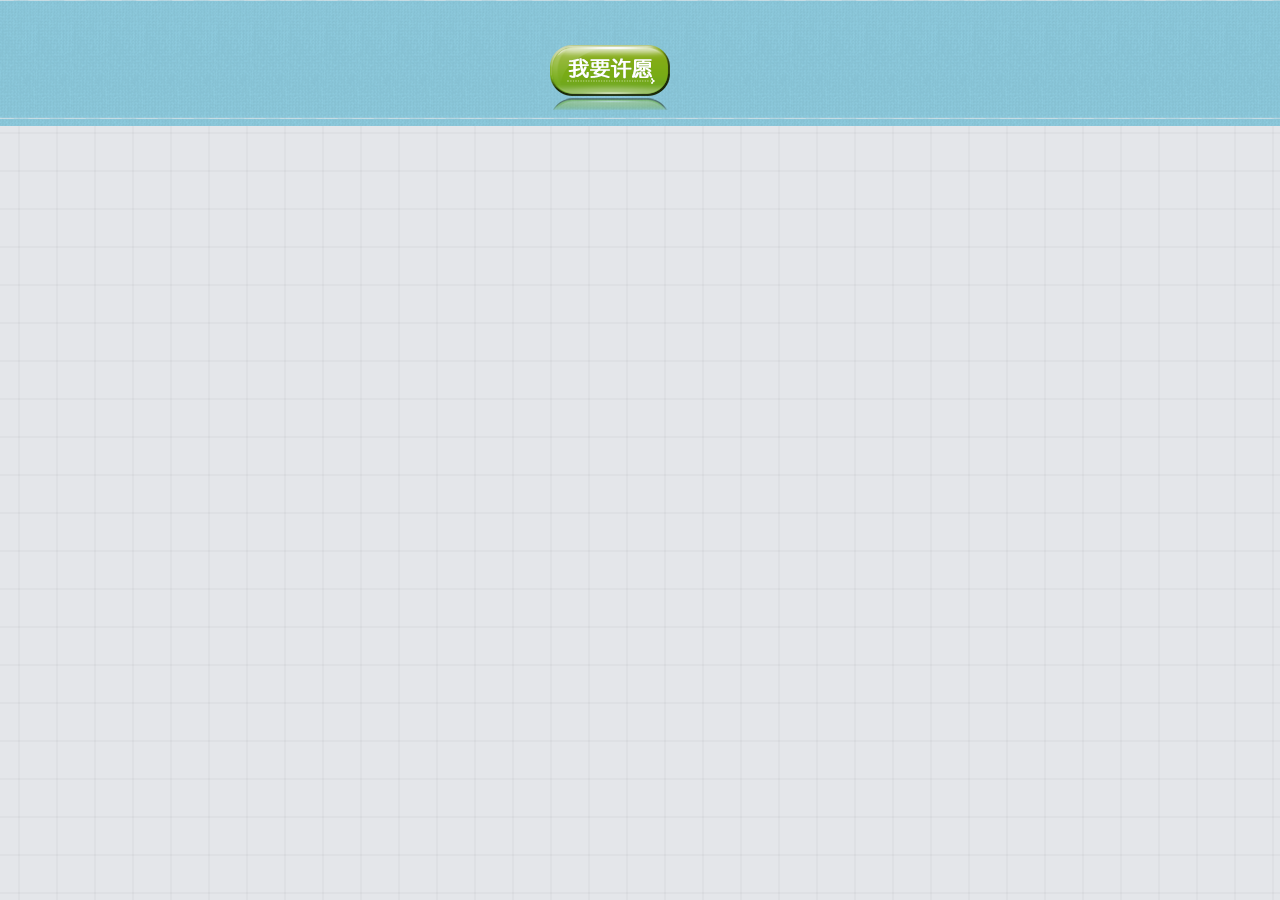
<file: myWish/index.html>
<!doctype html>
<html>
<head>
<meta charset="utf-8">
<meta name="author" content="" />
<meta name="copyright" content="" />
<meta name="description" content="" />
<title></title>
<link rel="stylesheet" href="./Css/index.css" />
<script src="ajax.js"></script>
<script>
function formatDate(time){
	var oDate=new Date();
	oDate.setTime(time*1000);
	var sDate=oDate.getFullYear()+'-'+(oDate.getMonth()+1)+'-'+oDate.getDate()+' '+oDate.getHours()+':'+oDate.getMinutes()+':'+oDate.getSeconds();
	return sDate;
}
function rnd(n,m){
	return parseInt(Math.random()*(m-n)+n);
}

window.onload=function(){
	var oSend=document.getElementById('send');	
	var oSendBox=document.getElementById('send-form');
	var oClose=document.getElementById('close');
	var oLayer=document.getElementById('layer');
	
	var oUser=document.getElementById('username');
	var oCon=document.getElementById('content');
	var oBtn=document.getElementById('send-btn');
	
	var oMain=document.getElementById('main');
	
	var oFace=document.getElementById('phiz');
	var aImg=oFace.children;
	
	var URL='wish.php';
	
	var hide=function(){
		oSendBox.style.display='none';	
		oLayer.style.display='none';	
	};
	
	oSend.onclick=function(){
		oSendBox.style.display='block';
		oSendBox.style.left=(document.documentElement.clientWidth-oSendBox.offsetWidth)/2+'px';
		oLayer.style.display='block';	
	};
	oClose.onclick=function(){
		hide();
	};
	
	//添加心愿
	oBtn.onclick=function(){
		ajax({
			url:URL,
			data:{
				act:'add',
				username:oUser.value,
				content:oCon.value	
			},
			success:function(str){
				var json=eval('('+str+')');
				if(json.error){
					alert('添加心愿失败了:'+json.msg);
				}else{
					hide();
					
					getAllWish();
					
					oUser.value='';
					oCon.value='';
				}
			}	
		});	
	};
	
	function createMsg(username,content,id,time){
		var oDl=document.createElement('dl');
		oDl.className='paper a'+(id%5+1);
		oDl.innerHTML='<dt>'
			+'<span class="username">'+username+'</span>'
			+'<span class="num">No.'+id+'</span>'
			+'</dt>'
			+'<dd class="content">'+str2Face(content)+'</dd>'
			+'<dd class="bottom">'
			+'<span class="time">'+formatDate(time)+'</span>'
			+'<a href="javascrsipt:;" class="close"></a>'
			+'</dd>';	
		
		var oA=oDl.getElementsByTagName('a')[0];	
		oA.onclick=function(){
			var t=confirm('确认删除么?');
			if(t){
				ajax({
					url:URL,
					data:{
						act:'delete',
						id:id	
					},
					success:function(str){
						var json=eval('('+str+')');
						if(json.error){
							alert('删除失败了');
						}else{
							oMain.removeChild(oDl);
						}
					}	
				});
			}
		};
		
		return oDl;
	}
	
	//获取所有心愿
	getAllWish();
	function getAllWish(){
		ajax({
			url:URL,
			data:{
				act:'get'	
			},
			success:function(str){
				oMain.innerHTML='';
				
				var json=eval('('+str+')');
				if(json.error){
					alert(json.msg);
				}else{
					var arr=json.msg;
					
					console.log(arr);
					
					for(var i=0; i<arr.length; i++){
						var oDl=createMsg(arr[i].username, arr[i].content, arr[i].id, arr[i].time);
						oMain.appendChild(oDl);
						
						drag(oDl);
						rndPos(oDl);
					}
				}
			}	
		});
	}
	
	//drag
	function drag(oDiv){
		oDiv.onmousedown=function(ev){
			var oEvent=ev || event;
			
			var disX=oEvent.clientX-oDiv.offsetLeft;
			var disY=oEvent.clientY-oDiv.offsetTop;
			
			document.onmousemove=function(ev){
				var oEvent=ev || event;
				
				oDiv.style.left=oEvent.clientX-disX+'px';
				oDiv.style.top=oEvent.clientY-disY+'px';	
			}
			document.onmouseup=function(){
				document.onmousemove=null;
				document.onmouseup=null;	
				oDiv.releaseCapture && oDiv.releaseCapture();
			}
			oDiv.setCapture && oDiv.setCapture();
			return false;	
		}
	}
	
	//rnd
	function rndPos(obj){
		obj.style.left=rnd(0,document.documentElement.clientWidth-obj.offsetWidth)+'px';
		obj.style.top=rnd(0,document.documentElement.clientHeight-150-obj.offsetHeight)+'px';
	}
	
	//点击事件
	
	for(var i=0; i<aImg.length; i++){
		aImg[i].onclick=function(){
			
			oCon.value+='['+this.alt+']';	
		};
	}
	
	function str2Face(str){
		//[抓狂]  ——> zhuakuang
		//["[抓狂]", "[抱抱]", "[害羞]", "[酷]", "[嘻嘻]", "[太开心]", "[偷笑]", "[钱]", "[花心]", "[挤眼]"]
		
		var arrText=[];
		var arrP=[];
		for(var i=0; i<aImg.length; i++){
			arrText.push('['+aImg[i].alt+']');
			arrP.push(aImg[i].src);
		}
		
		for(var i=0; i<arrText.length; i++){
			if(str.indexOf(arrText[i])!=-1){
				str=str.replace(arrText[i],'<img src="'+arrP[i]+'">');
				i--;	
			}
		}
		return str;
	}
};
</script>
</head>
<body>
<div id='top'>
    <span id='send'></span>
</div>
<div id='main'>
    <!--<dl class='paper a1'>
        <dt>
            <span class='username'>姓名</span>
            <span class='num'>No.00001</span>
        </dt>
        <dd class='content'>留言</dd>
        <dd class='bottom'>
            <span class='time'>今天08:30</span>
            <a href="" class='close'></a>
        </dd>
    </dl>-->
</div>
<div id="layer"></div>
<div id='send-form'>
    <p class='title'><span>许下你的愿望</span><a href="javascript:;" id='close'></a></p>
    <form action="" name='wish'>
        <p>
            <label for="username">昵称：</label>
            <input type="text" name='username' id='username'/>
        </p>
        <p>
            <label for="content">愿望：(您还可以输入&nbsp;<span id='font-num'>50</span>&nbsp;个字)</label>
            <textarea name="content" id='content'></textarea>
            <div id='phiz'>
                <img src="./Images/phiz/zhuakuang.gif" alt="抓狂" />
                <img src="./Images/phiz/baobao.gif" alt="抱抱" />
                <img src="./Images/phiz/haixiu.gif" alt="害羞" />
                <img src="./Images/phiz/ku.gif" alt="酷" />
                <img src="./Images/phiz/xixi.gif" alt="嘻嘻" />
                <img src="./Images/phiz/taikaixin.gif" alt="太开心" />
                <img src="./Images/phiz/touxiao.gif" alt="偷笑" />
                <img src="./Images/phiz/qian.gif" alt="钱" />
                <img src="./Images/phiz/huaxin.gif" alt="花心" />
                <img src="./Images/phiz/jiyan.gif" alt="挤眼" />
            </div>
        </p>
        <span id='send-btn'></span>
    </form>
</div>
<!--[if IE 6]>
<script type="text/javascript" src="./Js/iepng.js"></script>
<script type="text/javascript">
    DD_belatedPNG.fix('#send,#close,.close','background');
</script>
<![endif]-->
</body>
</html>
</file>
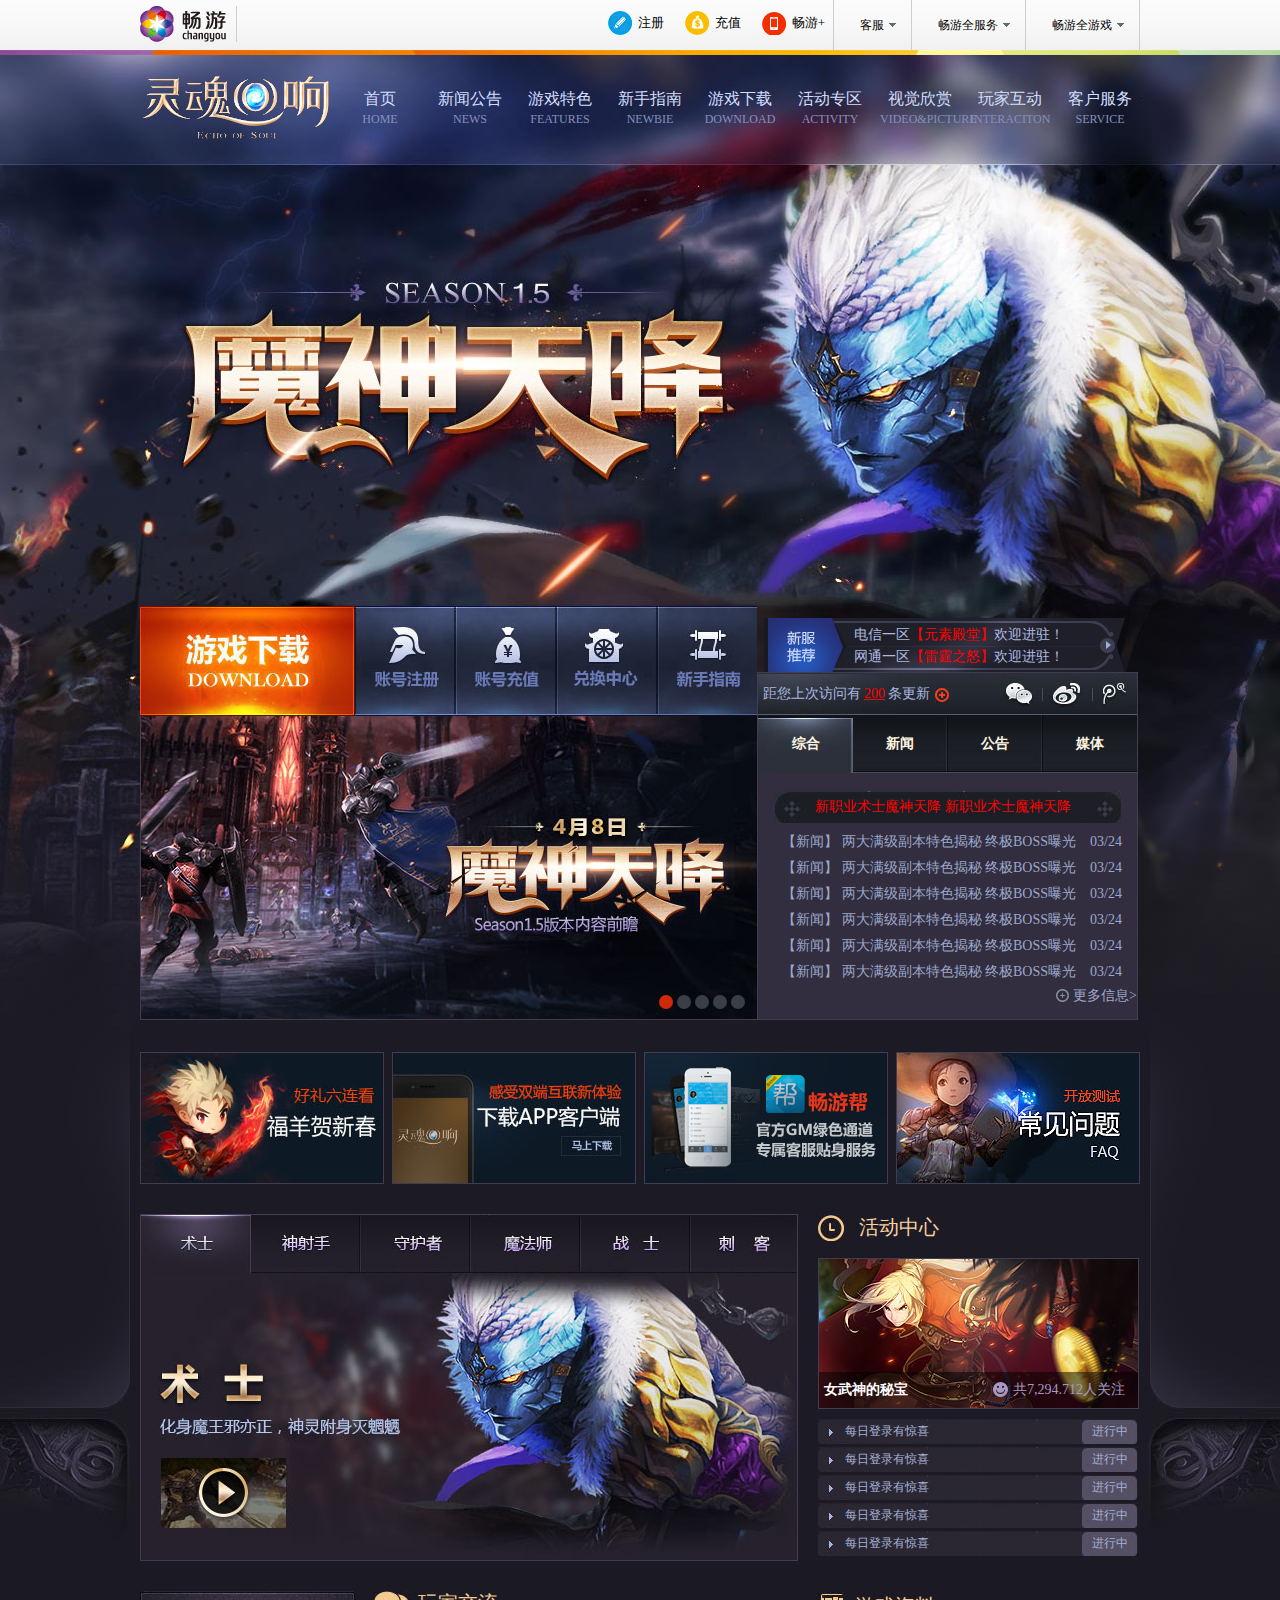
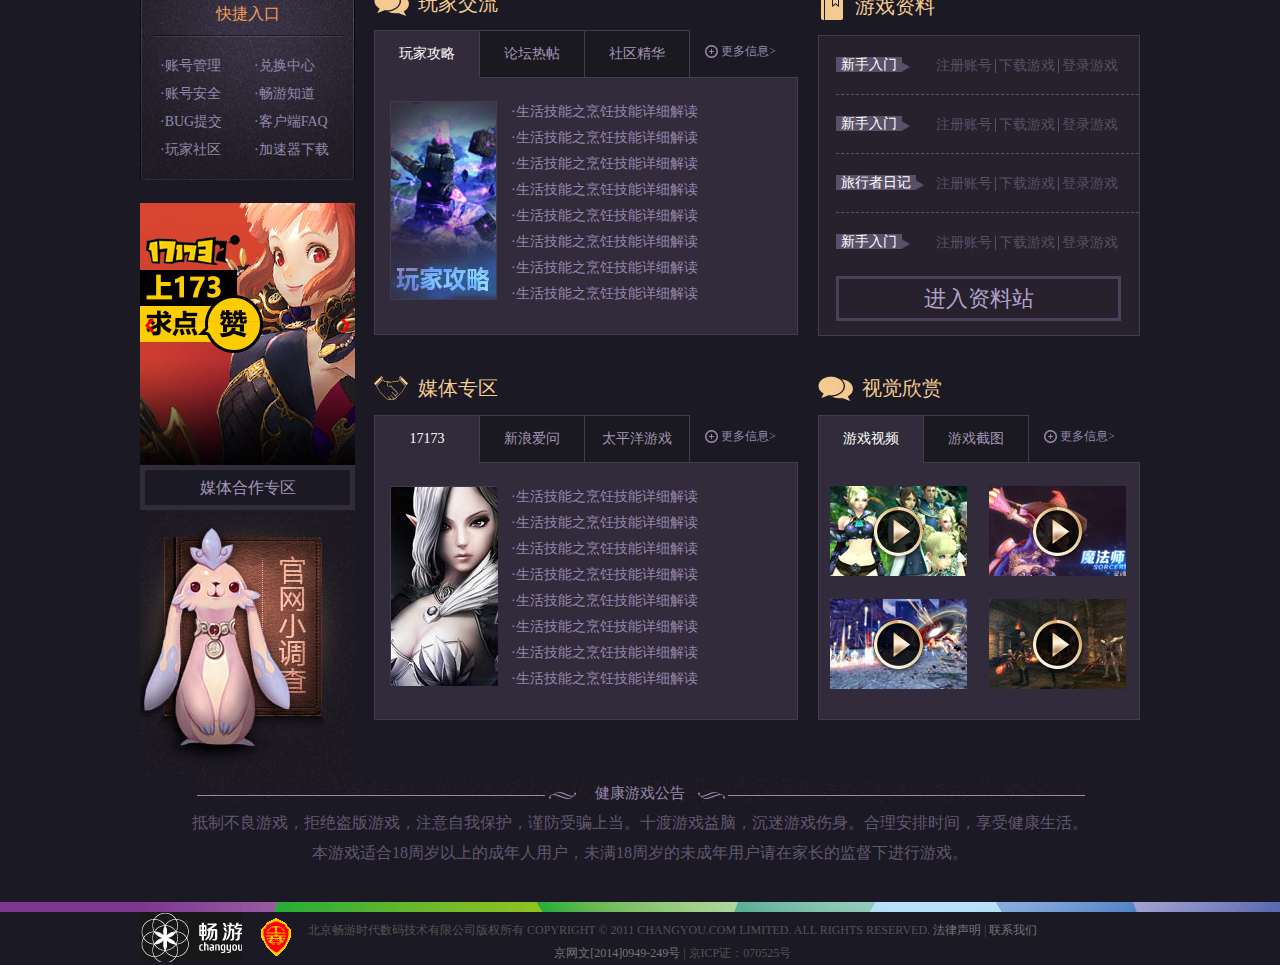
<file: SOUL/index.html>
<!DOCTYPE html PUBLIC "-//W3C//DTD XHTML 1.0 Transitional//EN" "http://www.w3.org/TR/xhtml1/DTD/xhtml1-transitional.dtd">
<html xmlns="http://www.w3.org/1999/xhtml">
<head>
<meta http-equiv="Content-Type" content="text/html; charset=utf-8" />
<title>无标题文档</title>
<link rel="stylesheet" href="css/base.css" />
<link rel="stylesheet" href="css/style.css" />
<script>
	window.onload=function(){
		var serH=document.getElementById('serh');
		var serHo=serh.getElementsByTagName('div')[0];
		serH.onmouseover=function(){
			serHo.style.display='block';
			this.className='hover_ser service';
			}
		serH.onmouseout=function(){
			serHo.style.display='none'
			this.className='service';}
			
		var xinxi=document.getElementById('xinxi');
		var xinlist=xinxi.getElementsByTagName('a');
		var xinxi_box=document.getElementById('xinxi_box');
		var xinxi_cont=xinxi_box.getElementsByTagName('div');
		for( var i=0;i<xinlist.length;i++){
			xinlist[i].index=i;
			xinlist[i].onmouseover=function(){
				for( var i=0;i<xinlist.length;i++){
					xinlist[i].className='';
					xinxi_cont[i].className='news_box clearfix';}
				this.className='active';
				xinxi_cont[this.index].className='show news_box clearfix'}
			}
			var qiehuan=document.getElementById('qiehuan');
			var qiehuan_i=qiehuan.getElementsByTagName('i');
			for(var i=0;i<qiehuan_i.length;i++){
				qiehuan_i[i].onmouseover=function(){
					for(var i=0;i<qiehuan_i.length;i++){
						qiehuan_i[i].className='';}
					this.className='active';}
				}
		var nav_box=document.getElementById('nav_box');
		var nav_list=nav_box.getElementsByTagName('li');
		var nav=nav_box.getElementsByTagName('p');
		var nav_infor=nav_box.getElementsByTagName('div');
		for(var i=0; i<nav_list.length;i++){
			nav_list[i].index=i;
			nav_list[i].onmouseover=function(){
				for(var i=0; i<nav_list.length;i++){
					nav[i].style.display='block';
					nav_infor[i].style.display='none';
					}	
					if(this.className=='shouye'){
				nav[this.index].style.display='block';
				nav_infor[this.index].style.display='none';}
					else{nav[this.index].style.display='none';
					nav_infor[this.index].style.display='block';}		
				}
			}
		
		var wanjia=document.getElementById('wanjia');
		var wanjia_nav=wanjia.getElementsByTagName('li');
		var wanjia_list=document.getElementById('wanjia_list');
		var wanjia_cont=wanjia_list.getElementsByTagName('div');
		for(var i=0;i<wanjia_nav.length;i++){
			wanjia_nav[i].index=i;
			wanjia_nav[i].onmouseover=function(){
				for(var i=0;i<wanjia_nav.length;i++){
				wanjia_nav[i].className='';
				wanjia_cont[i].className='con_list clearfix';}
				this.className='active';
				wanjia_cont[this.index].className='con_list clearfix active';}}
		var meiti=document.getElementById('meiti');
		var meiti_nav=meiti.getElementsByTagName('li');
		var meiti_list=document.getElementById('meiti_list');
		var meiti_cont=meiti_list.getElementsByTagName('div');
		for(var i=0;i<wanjia_nav.length;i++){
			meiti_nav[i].index=i;
			meiti_nav[i].onmouseover=function(){
				for(var i=0;i<meiti_nav.length;i++){
				meiti_nav[i].className='';
				meiti_cont[i].className='con_list clearfix';}
				
				this.className='active';
				meiti_cont[this.index].className='con_list clearfix active';}}
				
		var shijue=document.getElementById('shijue');
		var shijue_nav=shijue.getElementsByTagName('li');
		var shijue_list=document.getElementById('shijue_list');
		var shijue_cont=shijue_list.getElementsByTagName('ul');
		for(var i=0;i<shijue_nav.length;i++){
			shijue_nav[i].index=i;
			shijue_nav[i].onmouseover=function(){
				for(var i=0;i<shijue_nav.length;i++){
				shijue_nav[i].className='';
				shijue_cont[i].className='xinshang clearfix';}
				
				this.className='active';
				shijue_cont[this.index].className='xinshang clearfix show';}}
		
		var role=document.getElementById('role');
		var role_nav=role.getElementsByTagName('li');
		var role_list=document.getElementById('role_list');
		var role_cont=role_list.getElementsByTagName('div');
		for(var i=0;i<role_nav.length;i++){
			role_nav[i].index=i;
			role_nav[i].onmouseover=function(){
				for(var i=0;i<role_nav.length;i++){
				role_nav[i].className='';
				role_cont[i].className='con_list';}
				this.className='active'+this.index;
				role_cont[this.index].className='con_list show';}}
		}
</script>
</head>
<body>
	<!--头部登录条-->
	<div class="header_bg">
		<div class="header clearfix">
        	<h1><a href="#">畅游</a></h1>
            <div class="header_right">
            	<ul class="login_box">
                	<li><a href="#"><i class="pic pic1"></i><span class="tit">注册</span></a></li>
                    <li><a href="#"><i class="pic pic2"></i><span class="tit">充值</span></a></li>
                    <li><a href="#"><i class="pic pic3"></i><span class="tit">畅游+</span></a></li>
                </ul>
                <div class="kefu">
                	<p>客服<i></i></p>
                </div>
                <div class="service" id="serh">
                	<p>畅游全服务<i></i></p>
                    <div  class="service_box">
                    	<h5 class="tongxing"><em class="fuwu_icon icon1"></em>我的通行证</h5>
                        <ul class="tongxing_infor clearfix">
                        	<li class="hei_111"><a href="#">修改密码</a></li>
                            <li class="hei_111"><a href="#">实名认证</a></li>
                            <li><a href="#">认证手机</a></li>
                        </ul>
                        <h5 class="tongxing "><em class="fuwu_icon icon2"></em>安全中心</h5>
                        <ul class="tongxing_infor clearfix">
                        	<li class="hei_111"><a href="#">密保卡</a></li>
                            <li class="hei_111"><a href="#">贴身密保</a></li>
                            <li><a href="#">安全学堂</a></li>
                        </ul>
                        <h5 class="tongxing"><em class="fuwu_icon icon3"></em>充值中心</h5>
                        <ul class="tongxing_infor clearfix">
                        	<li class="hei_111"><a href="#">充值中心</a></li>
                            <li class="hei_111"><a href="#">在线购卡</a></li>
                            <li><a href="#">查询充值记录</a></li>
                        </ul>
                        <h5 class="tongxing "><em class="fuwu_icon icon4"></em>客服中心</h5>
                        <ul class="tongxing_infor clearfix">
                        	<li class="hei_111"><a href="#">客服中心</a></li>
                            <li class="hei_111"><a href="#">被盗找回</a></li>
                            <li><a href="#">手机客服</a></li>
                        </ul>
                    </div>
                </div>
                <div class="games">
                	<p>畅游全游戏<i></i></p>
                </div>
            </div>
        </div>
    </div>
    <div class="zhuti">
    <!--banner和导航部分-->
    <div class="banner_nav clearfix">
    	<h2><a href="#">灵魂回响</a></h2>
       	 <ul class="nav_box" id="nav_box">
         	<li class="shouye">
            	<p class="nav_list">
                    <span class="tit"><a href="#">首页</a></span>
                    <span class="tit_en"><a href="#">HOME</a></span>
                </p>
                <div class="nav_cont">
                    <span class="tit"><a href="#">游戏新闻</a></span>
                    <span class="tit_en"><a href="#"><b></b>官方公告</a></span>
                </div>
            </li>
            <li>
            	<p  class="nav_list">
                    <span class="tit"><a href="#">新闻公告</a></span>
                    <span class="tit_en"><a href="#">NEWS</a></span>
                </p>
                <div class="nav_cont">
                    <span class="tit"><a href="#">游戏新闻</a></span>
                    <span class="tit_en"><a href="#"><b></b>官方公告</a></span>
                </div>
            </li>
            <li>
            	<p class="nav_list">
                    <span class="tit"><a href="#">游戏特色</a></span>
                    <span class="tit_en"><a href="#">FEATURES</a></span>
                </p>
                <div class="nav_cont">
                    <span class="tit"><a href="#">游戏新闻</a></span>
                    <span class="tit_en"><a href="#"><b></b>官方公告</a></span>
                </div>
            </li>
            <li>
            	<p class="nav_list">
                    <span class="tit"><a href="#">新手指南</a></span>
                    <span class="tit_en"><a href="#">NEWBIE</a></span>
                </p>
                <div class="nav_cont">
                    <span class="tit"><a href="#">游戏新闻</a></span>
                    <span class="tit_en"><a href="#"><b></b>官方公告</a></span>
                </div>
            </li>
            <li>
            	<p class="nav_list">
                    <span class="tit"><a href="#">游戏下载</a></span>
                    <span class="tit_en"><a href="#">DOWNLOAD</a></span>
                </p>
                <div class="nav_cont">
                    <span class="tit"><a href="#">游戏新闻</a></span>
                    <span class="tit_en"><a href="#"><b></b>官方公告</a></span>
                </div>
            </li>
            <li>
            	<p class="nav_list">
                    <span class="tit"><a href="#">活动专区</a></span>
                    <span class="tit_en"><a href="#">ACTIVITY</a></span>
                </p>
                <div class="nav_cont">
                    <span class="tit"><a href="#">游戏新闻</a></span>
                    <span class="tit_en"><a href="#"><b></b>官方公告</a></span>
                </div>
            </li>
            <li>
            	<p class="nav_list">
                    <span class="tit"><a href="#">视觉欣赏</a></span>
                    <span class="tit_en"><a href="#">VIDEO&amp;PICTURE</a></span>
                </p>
                <div class="nav_cont">
                    <span class="tit"><a href="#">游戏新闻</a></span>
                    <span class="tit_en"><a href="#"><b></b>官方公告</a></span>
                </div>
            </li>
            <li>
            	<p class="nav_list">
                    <span class="tit"><a href="#">玩家互动</a></span>
                    <span class="tit_en"><a href="#">INTERACITON</a></span>
                </p>
                <div class="nav_cont">
                    <span class="tit"><a href="#">游戏新闻</a></span>
                    <span class="tit_en"><a href="#"><b></b>官方公告</a></span>
                </div>
            </li>
            <li>
            	<p class="nav_list">
                    <span class="tit"><a href="#">客户服务</a></span>
                    <span class="tit_en"><a href="#">SERVICE</a></span>
                </p>
                <div class="nav_cont">
                    <span class="tit"><a href="#">游戏新闻</a></span>
                    <span class="tit_en"><a href="#"><b></b>官方公告</a></span>
                </div>
            </li>
         </ul>
    </div>
    <!--banner下部分-->
    <div class="xiazai_news clearfix">
    	<div class="xiazai_news_left">
        	<div class="xiazai_news_left_t clearfix">
            	<a href="#" class="download">游戏下载</a>
                <a href="#" class="reg">账号注册</a>
                <a href="#" class="recharge">账号充值</a>
                <a href="#" class="exchange">兑换中心</a>
                <a href="#" class="guide">新手指南</a>
            </div>
            <div class="xiazai_news_left_b">
            	<a href="#">
                	<img src="img/main_a1 (1).jpg" />
                    <p class="qiehuan clearfix" id="qiehuan">
                    	<i class="active"></i>
                        <i></i>
                        <i></i>
                        <i></i>
                        <i></i>
                    </p>
                </a>
            </div>
        </div>
        <div class="xiazai_news_right">
        	<div class="xiazai_news_right_top">
            	<ul>
                	<li>电信一区<i>【元素殿堂】</i>欢迎进驻！</li>
                    <li>网通一区<i>【雷霆之怒】</i>欢迎进驻！</li>
                </ul>
            </div>
            <div class="xiazai_news_right_bottom">
            	<div class="guanzhu">
                	<p>距您上次访问有<i>200</i>条更新<b></b></p>
                	<a href="#" class="weixin"></a>
                    <a href="#" class="weibo"></a>
                    <a href="#" class="qq"></a>
                </div>
                <div class="xinxi" >
                	<ul class="tab_list clearfix" id="xinxi">
                    	<li class="zonghe" ><a href="#"  class="active">综合</a></li>
                        <li  class="news"><a href="#"  >新闻</a></li>
                        <li class="gonggao"><a href="#">公告</a></li>
                        <li class="meidia"><a href="#" >媒体</a></li>
                    </ul>
                </div>
                <div id="xinxi_box" class="xinxi_box">
                        <div class="news_box clearfix show">
                            <h4><a href="#">新职业术士魔神天降 新职业术士魔神天降 </a></h4>
                            <ul>
                                <li class="clearfix">
                                    <a href="#" class="news">
                                        <i class="news_lei">【新闻】</i>
                                        <span class="news_tit">两大满级副本特色揭秘 终极BOSS曝光</span>
                                        <i class="news_time">03/24</i>
                                    </a>
                                </li>
                                <li class="clearfix">
                                    <a href="#" class="news">
                                        <i class="news_lei">【新闻】</i>
                                        <span class="news_tit">两大满级副本特色揭秘 终极BOSS曝光</span>
                                        <i class="news_time">03/24</i>
                                    </a>
                                </li>
                                <li class="clearfix">
                                    <a href="#" class="news">
                                        <i class="news_lei">【新闻】</i>
                                        <span class="news_tit">两大满级副本特色揭秘 终极BOSS曝光</span>
                                        <i class="news_time">03/24</i>
                                    </a>
                                </li>
                                <li class="clearfix">
                                    <a href="#" class="news">
                                        <i class="news_lei">【新闻】</i>
                                        <span class="news_tit">两大满级副本特色揭秘 终极BOSS曝光</span>
                                        <i class="news_time">03/24</i>
                                    </a>
                                </li>
                                <li class="clearfix">
                                    <a href="#" class="news">
                                        <i class="news_lei">【新闻】</i>
                                        <span class="news_tit">两大满级副本特色揭秘 终极BOSS曝光</span>
                                        <i class="news_time">03/24</i>
                                    </a>
                                </li>
                                <li class="clearfix">
                                    <a href="#" class="news">
                                        <i class="news_lei">【新闻】</i>
                                        <span class="news_tit">两大满级副本特色揭秘 终极BOSS曝光</span>
                                        <i class="news_time">03/24</i>
                                    </a>
                                </li>
                            </ul>
                            <p class="more clearfix"><a href="#"><i></i>更多信息></a></p>
                        </div>
                        <div class="news_box clearfix">
                            <h4><a href="#">4月8日大版开启 4月8日大版开启 </a></h4>
                            <ul>
                                <li class="clearfix">
                                    <a href="#" class="news">
                                        <i class="news_lei">【新闻】</i>
                                        <span class="news_tit">两大满级副本特色揭秘 终极BOSS曝光</span>
                                        <i class="news_time">03/24</i>
                                    </a>
                                </li>
                                <li class="clearfix">
                                    <a href="#" class="news">
                                        <i class="news_lei">【新闻】</i>
                                        <span class="news_tit">两大满级副本特色揭秘 终极BOSS曝光</span>
                                        <i class="news_time">03/24</i>
                                    </a>
                                </li>
                                <li class="clearfix">
                                    <a href="#" class="news">
                                        <i class="news_lei">【新闻】</i>
                                        <span class="news_tit">两大满级副本特色揭秘 终极BOSS曝光</span>
                                        <i class="news_time">03/24</i>
                                    </a>
                                </li>
                                <li class="clearfix">
                                    <a href="#" class="news">
                                        <i class="news_lei">【新闻】</i>
                                        <span class="news_tit">两大满级副本特色揭秘 终极BOSS曝光</span>
                                        <i class="news_time">03/24</i>
                                    </a>
                                </li>
                                <li class="clearfix">
                                    <a href="#" class="news">
                                        <i class="news_lei">【新闻】</i>
                                        <span class="news_tit">两大满级副本特色揭秘 终极BOSS曝光</span>
                                        <i class="news_time">03/24</i>
                                    </a>
                                </li>
                                <li class="clearfix">
                                    <a href="#" class="news">
                                        <i class="news_lei">【新闻】</i>
                                        <span class="news_tit">两大满级副本特色揭秘 终极BOSS曝光</span>
                                        <i class="news_time">03/24</i>
                                    </a>
                                </li>
                            </ul>
                            <p class="more clearfix"><a href="#"><i></i>更多信息></a></p>
                        </div>
                        <div class="news_box clearfix">
                            <h4><a href="#">新职业术士魔神天降 新职业术士魔神天降</a></h4>
                            <ul>
                                <li class="clearfix">
                                    <a href="#" class="news">
                                        <i class="news_lei">【新闻】</i>
                                        <span class="news_tit">两大满级副本特色揭秘 终极BOSS曝光</span>
                                        <i class="news_time">03/24</i>
                                    </a>
                                </li>
                                <li class="clearfix">
                                    <a href="#" class="news">
                                        <i class="news_lei">【新闻】</i>
                                        <span class="news_tit">两大满级副本特色揭秘 终极BOSS曝光</span>
                                        <i class="news_time">03/24</i>
                                    </a>
                                </li>
                                <li class="clearfix">
                                    <a href="#" class="news">
                                        <i class="news_lei">【新闻】</i>
                                        <span class="news_tit">两大满级副本特色揭秘 终极BOSS曝光</span>
                                        <i class="news_time">03/24</i>
                                    </a>
                                </li>
                                <li class="clearfix">
                                    <a href="#" class="news">
                                        <i class="news_lei">【新闻】</i>
                                        <span class="news_tit">两大满级副本特色揭秘 终极BOSS曝光</span>
                                        <i class="news_time">03/24</i>
                                    </a>
                                </li>
                                <li class="clearfix">
                                    <a href="#" class="news">
                                        <i class="news_lei">【新闻】</i>
                                        <span class="news_tit">两大满级副本特色揭秘 终极BOSS曝光</span>
                                        <i class="news_time">03/24</i>
                                    </a>
                                </li>
                                <li class="clearfix">
                                    <a href="#" class="news">
                                        <i class="news_lei">【新闻】</i>
                                        <span class="news_tit">两大满级副本特色揭秘 终极BOSS曝光</span>
                                        <i class="news_time">03/24</i>
                                    </a>
                                </li>
                            </ul>
                            <p class="more clearfix"><a href="#"><i></i>更多信息></a></p>
                        </div>
                        <div class="news_box clearfix">
                            <h4><a href="#">4月8日大版开启 4月8日大版开启 </a></h4>
                            <ul>
                                <li class="clearfix">
                                    <a href="#" class="news">
                                        <i class="news_lei">【新闻】</i>
                                        <span class="news_tit">两大满级副本特色揭秘 终极BOSS曝光</span>
                                        <i class="news_time">03/24</i>
                                    </a>
                                </li>
                                <li class="clearfix">
                                    <a href="#" class="news">
                                        <i class="news_lei">【新闻】</i>
                                        <span class="news_tit">两大满级副本特色揭秘 终极BOSS曝光</span>
                                        <i class="news_time">03/24</i>
                                    </a>
                                </li>
                                <li class="clearfix">
                                    <a href="#" class="news">
                                        <i class="news_lei">【新闻】</i>
                                        <span class="news_tit">两大满级副本特色揭秘 终极BOSS曝光</span>
                                        <i class="news_time">03/24</i>
                                    </a>
                                </li>
                                <li class="clearfix">
                                    <a href="#" class="news">
                                        <i class="news_lei">【新闻】</i>
                                        <span class="news_tit">两大满级副本特色揭秘 终极BOSS曝光</span>
                                        <i class="news_time">03/24</i>
                                    </a>
                                </li>
                                <li class="clearfix">
                                    <a href="#" class="news">
                                        <i class="news_lei">【新闻】</i>
                                        <span class="news_tit">两大满级副本特色揭秘 终极BOSS曝光</span>
                                        <i class="news_time">03/24</i>
                                    </a>
                                </li>
                                <li class="clearfix">
                                    <a href="#" class="news">
                                        <i class="news_lei">【新闻】</i>
                                        <span class="news_tit">两大满级副本特色揭秘 终极BOSS曝光</span>
                                        <i class="news_time">03/24</i>
                                    </a>
                                </li>
                            </ul>
                            <p class="more clearfix"><a href="#"><i></i>更多信息></a></p>
                        </div>
                    </div>
            </div>
        </div>
    </div>
    <!--banner广告-->
    <div class="ads">
    	<ul class="clearfix">
        	<li><a href="#"><img src="img/main_a2.jpg" /></a></li>
            <li><a href="#"><img src="img/main_a22.jpg" /></a></li>
            <li><a href="#"><img src="img/main_a2 (1).jpg" /></a></li>
            <li><a href="#"><img src="img/ads4.png" /></a></li>
        </ul>
    </div>
    <!--ads下部分-->
    <div class="role_center_box clearfix">
    	<div class="role_left">
            	<ul class="clearfix nav_list" id="role" >
                	<li class="active0">术士</li>
                    <li>神射手</li>
                    <li>守望者</li>
                    <li>魔法师</li>
                    <li >战士</li>
                    <li>刺客</li>
                </ul>
                <div class="role_list" id="role_list">
                    <div class="con_list show">
                            <a href="#"><img src="img/shu1.jpg" /></a>
                    </div>
                    <div class="con_list">
                            <a href="#"><img src="img/shu2.jpg" /></a>
                    </div>
                    <div class="con_list">
                            <a href="#"><img src="img/shu3.jpg" /></a>
                    </div>
                    <div class="con_list">
                            <a href="#"><img src="img/shu4.jpg" /></a>
                    </div>
                    <div class="con_list">
                            <a href="#"><img src="img/shu5.jpg" /></a>
                    </div>
                    <div class="con_list">
                            <a href="#"><img src="img/cike.jpg" /></a>
                    </div>
                </div>
        </div>
        <div class="role_right">
        	<h4 class="clearfix"><i></i>活动中心</h4>
            <div class="ads">
            	<a href="#" class="pic"><img src="img/1.jpg" /></a>
                <div class="opa"></div>
                <p class="ads_infor clearfix">
                	<a href="#">女武神的秘宝</a>
                    <span><i></i>共7,294.712人关注</span>
                </p>
            </div>
            <ul class="activity">
            	<li class="clearfix">
                	<a href="#" class="name">每日登录有惊喜</a>
                    <a href="#" class="tit">进行中</a>
                </li>
                <li class="clearfix">
                	<a href="#" class="name">每日登录有惊喜</a>
                    <a href="#" class="tit">进行中</a>
                </li>
                <li class="clearfix">
                	<a href="#" class="name">每日登录有惊喜</a>
                    <a href="#" class="tit">进行中</a>
                </li>
                <li class="clearfix">
                	<a href="#" class="name">每日登录有惊喜</a>
                    <a href="#" class="tit">进行中</a>
                </li>
                <li class="clearfix">
                	<a href="#" class="name">每日登录有惊喜</a>
                    <a href="#" class="tit">进行中</a>
                </li>
            </ul>
        </div>
    </div>
    <!--主体内容-->
    <div class="zhuti_bg">
    	<div class="con_box clearfix">
    	<div class="con_box_left">
        	<div class="con_box_left_t">
            	<h4>快捷入口</h4>
                <ul class="quick clearfix ">
                	<li><a href="#"><i>·</i>账号管理</a></li>
                    <li><a href="#"><i>·</i>兑换中心</a></li>
                    <li><a href="#"><i>·</i>账号安全</a></li>
                    <li><a href="#"><i>·</i>畅游知道</a></li>
                    <li><a href="#"><i>·</i>BUG提交</a></li>
                    <li><a href="#"><i>·</i>客户端FAQ</a></li>
                    <li><a href="#"><i>·</i>玩家社区</a></li>
                    <li><a href="#"><i>·</i>加速器下载</a></li>
                </ul>
            </div>
            <div class="con_box_mid">
            	<a href="#" class="ads_173"><img src="img/zan.png" /></a>
                <a href="#" class="media_co">媒体合作专区</a>
            </div>
            <div class="con_box_bottom">
            	<a href="#"></a>
            </div>
        </div>
        <div class="con_box_right clearfix">
        	<div class="wanjia">
            	<h4 class="clearfix"><i></i>玩家交流</h4>
                <div class="wanjia_box clearfix">
                	<ul class="nav_list clearfix" id="wanjia">
                    	<li class="active">玩家攻略</li>
                        <li>论坛热帖</li>
                        <li>社区精华</li>
                    </ul>
                    <a href="#" class="more clearfix"><i></i>更多信息></a>
                </div>
                <div id="wanjia_list">
                    <div class="con_list clearfix active">
                            <a href="#" class="pic"><img src="img/wanjia.png" /></a>
                            <ul class="list">
                                <li><a href="#">·生活技能之烹饪技能详细解读</a></li>
                                <li><a href="#">·生活技能之烹饪技能详细解读</a></li>
                                <li><a href="#">·生活技能之烹饪技能详细解读</a></li>
                                <li><a href="#">·生活技能之烹饪技能详细解读</a></li>
                                <li><a href="#">·生活技能之烹饪技能详细解读</a></li>
                                <li><a href="#">·生活技能之烹饪技能详细解读</a></li>
                                <li><a href="#">·生活技能之烹饪技能详细解读</a></li>
                                <li><a href="#">·生活技能之烹饪技能详细解读</a></li>
                            </ul>
                    </div>
                    <div class="con_list clearfix">
                            <a href="#" class="pic"><img src="img/wan1.jpg" /></a>
                            <ul class="list">
                                <li><a href="#">·灵魂回响生活技能玩法介绍（二）</a></li>
                                <li><a href="#">·灵魂回响生活技能玩法介绍（二）</a></li>
                                <li><a href="#">·灵魂回响生活技能玩法介绍（二）</a></li>
                                <li><a href="#">·灵魂回响生活技能玩法介绍（二）</a></li>
                                <li><a href="#">·灵魂回响生活技能玩法介绍（二）</a></li>
                                <li><a href="#">·灵魂回响生活技能玩法介绍（二）</a></li>
                                <li><a href="#">·灵魂回响生活技能玩法介绍（二）</a></li>
                                <li><a href="#">·灵魂回响生活技能玩法介绍（二）</a></li>
                            </ul>
                    </div>
                    <div class="con_list clearfix">
                            <a href="#" class="pic"><img src="img/wan2.jpg" /></a>
                            <ul class="list">
                                <li><a href="#">·生活技能之烹饪技能详细解读</a></li>
                                <li><a href="#">·生活技能之烹饪技能详细解读</a></li>
                                <li><a href="#">·生活技能之烹饪技能详细解读</a></li>
                                <li><a href="#">·生活技能之烹饪技能详细解读</a></li>
                                <li><a href="#">·生活技能之烹饪技能详细解读</a></li>
                                <li><a href="#">·生活技能之烹饪技能详细解读</a></li>
                                <li><a href="#">·生活技能之烹饪技能详细解读</a></li>
                                <li><a href="#">·生活技能之烹饪技能详细解读</a></li>
                            </ul>
                    </div>
                </div>
            </div>
            <div class="ziliao">
            	<h4 class="clearfix"><i></i>游戏资料</h4>
                <div class="ziliao_box">
                	<ul>
                    	<li class="clearfix">
                        	<p class="tit"><span>新手入门<i class="jiao"></i></span></p>
                            <p class="new_guide">
                            	<a href="#">注册账号</a>
                                <a href="#">下载游戏</a>
                                <a href="#" class="last">登录游戏</a>
                            </p>
                        </li>
                        <li class="clearfix">
                        	<p class="tit"><span>新手入门<i class="jiao"></i></span></p>
                            <p class="new_guide">
                            	<a href="#">注册账号</a>
                                <a href="#">下载游戏</a>
                                <a href="#" class="last">登录游戏</a>
                            </p>
                        </li>
                        <li class="clearfix">
                        	<p class="tit"><span>旅行者日记<i class="jiao"></i></span></p>
                            <p class="new_guide">
                            	<a href="#">注册账号</a>
                                <a href="#">下载游戏</a>
                                <a href="#" class="last">登录游戏</a>
                            </p>
                        </li>
                        <li class="clearfix last">
                        	<p class="tit"><span>新手入门<i class="jiao"></i></span></p>
                            <p class="new_guide">
                            	<a href="#">注册账号</a>
                                <a href="#">下载游戏</a>
                                <a href="#" class="last">登录游戏</a>
                            </p>
                        </li>
                    </ul>
                    <a href="#" class="ziliao_more">进入资料站</a>
                </div>
            </div>
            <div class="wanjia meiti">
            	<h4 class="clearfix"><i></i>媒体专区</h4>
                <div class="wanjia_box clearfix">
                	<ul class="nav_list clearfix" id="meiti">
                    	<li class="active">17173</li>
                        <li>新浪爱问</li>
                        <li>太平洋游戏</li>
                    </ul>
                    <a href="#" class="more clearfix"><i></i>更多信息></a>
                </div>
                <div id="meiti_list">
                    <div class="con_list clearfix active">
                            <a href="#" class="pic"><img src="img/1031.jpg" /></a>
                            <ul class="list">
                                <li><a href="#">·生活技能之烹饪技能详细解读</a></li>
                                <li><a href="#">·生活技能之烹饪技能详细解读</a></li>
                                <li><a href="#">·生活技能之烹饪技能详细解读</a></li>
                                <li><a href="#">·生活技能之烹饪技能详细解读</a></li>
                                <li><a href="#">·生活技能之烹饪技能详细解读</a></li>
                                <li><a href="#">·生活技能之烹饪技能详细解读</a></li>
                                <li><a href="#">·生活技能之烹饪技能详细解读</a></li>
                                <li><a href="#">·生活技能之烹饪技能详细解读</a></li>
                            </ul>
                    </div>
                    <div class="con_list clearfix">
                            <a href="#" class="pic"><img src="img/mei1.jpg" /></a>
                            <ul class="list">
                                <li><a href="#">·灵魂回响生活技能玩法介绍（二）</a></li>
                                <li><a href="#">·灵魂回响生活技能玩法介绍（二）</a></li>
                                <li><a href="#">·灵魂回响生活技能玩法介绍（二）</a></li>
                                <li><a href="#">·灵魂回响生活技能玩法介绍（二）</a></li>
                                <li><a href="#">·灵魂回响生活技能玩法介绍（二）</a></li>
                                <li><a href="#">·灵魂回响生活技能玩法介绍（二）</a></li>
                                <li><a href="#">·灵魂回响生活技能玩法介绍（二）</a></li>
                                <li><a href="#">·灵魂回响生活技能玩法介绍（二）</a></li>
                            </ul>
                    </div>
                    <div class="con_list clearfix">
                            <a href="#" class="pic"><img src="img/1031.jpg" /></a>
                            <ul class="list">
                                <li><a href="#">·生活技能之烹饪技能详细解读</a></li>
                                <li><a href="#">·生活技能之烹饪技能详细解读</a></li>
                                <li><a href="#">·生活技能之烹饪技能详细解读</a></li>
                                <li><a href="#">·生活技能之烹饪技能详细解读</a></li>
                                <li><a href="#">·生活技能之烹饪技能详细解读</a></li>
                                <li><a href="#">·生活技能之烹饪技能详细解读</a></li>
                                <li><a href="#">·生活技能之烹饪技能详细解读</a></li>
                                <li><a href="#">·生活技能之烹饪技能详细解读</a></li>
                            </ul>
                    </div>
                </div>
            </div>
            <div class="wanjia shijue">
            	<h4 class="clearfix"><i></i>视觉欣赏</h4>
                <div class="wanjia_box clearfix">
                	<ul class="nav_list clearfix" id="shijue">
                    	<li class="active">游戏视频</li>
                        <li>游戏截图</li>
                    </ul>
                    <a href="#" class="more clearfix"><i></i>更多信息></a>
                </div>
                <div class="shijue_list" id="shijue_list">
                    <ul class=" xinshang clearfix show">
                        <li><a href="#"><img src="img/1 (1).jpg" /></a></li>
                        <li><a href="#"><img src="img/shi2.jpg" /></a></li>
                        <li><a href="#"><img src="img/shi3.jpg" /></a></li>
                        <li><a href="#"><img src="img/shi4.jpg" /></a></li>
                    </ul>
                    <ul class=" xinshang clearfix">
                        <li><a href="#"><img src="img/shi4.jpg" /></a></li>
                        <li><a href="#"><img src="img/shi3.jpg" /></a></li>
                        <li><a href="#"><img src="img/shi2.jpg" /></a></li>
                        <li><a href="#"><img src="img/1 (1).jpg" /></a></li>
                    </ul>
                </div>
            </div>
        </div>
   		 </div>
         <div class="footer_top">
         	<div class="footer_bg">健康游戏公告</div>
         	<p>抵制不良游戏，拒绝盗版游戏，注意自我保护，谨防受骗上当。十渡游戏益脑，沉迷游戏伤身。合理安排时间，享受健康生活。</p>
            <p>本游戏适合18周岁以上的成年人用户，未满18周岁的未成年用户请在家长的监督下进行游戏。</p>
         </div>
         <div class="footer_line"></div>
         <div class="footer_cont clearfix">
            	<span class="c_logo"></span>
                <span class="beian"></span>
                <div class="infor">
                	<p>北京畅游时代数码技术有限公司版权所有 COPYRIGHT © 2011 CHANGYOU.COM LIMITED. ALL RIGHTS RESERVED. <a href="#">法律声明</a> | <a href="#">联系我们</a></p>
                    <p><a href="#">京网文[2014]0949-249号</a> | 京ICP证：070525号</p>
                </div>
         </div>
    </div>
</body>
</html>
</file>
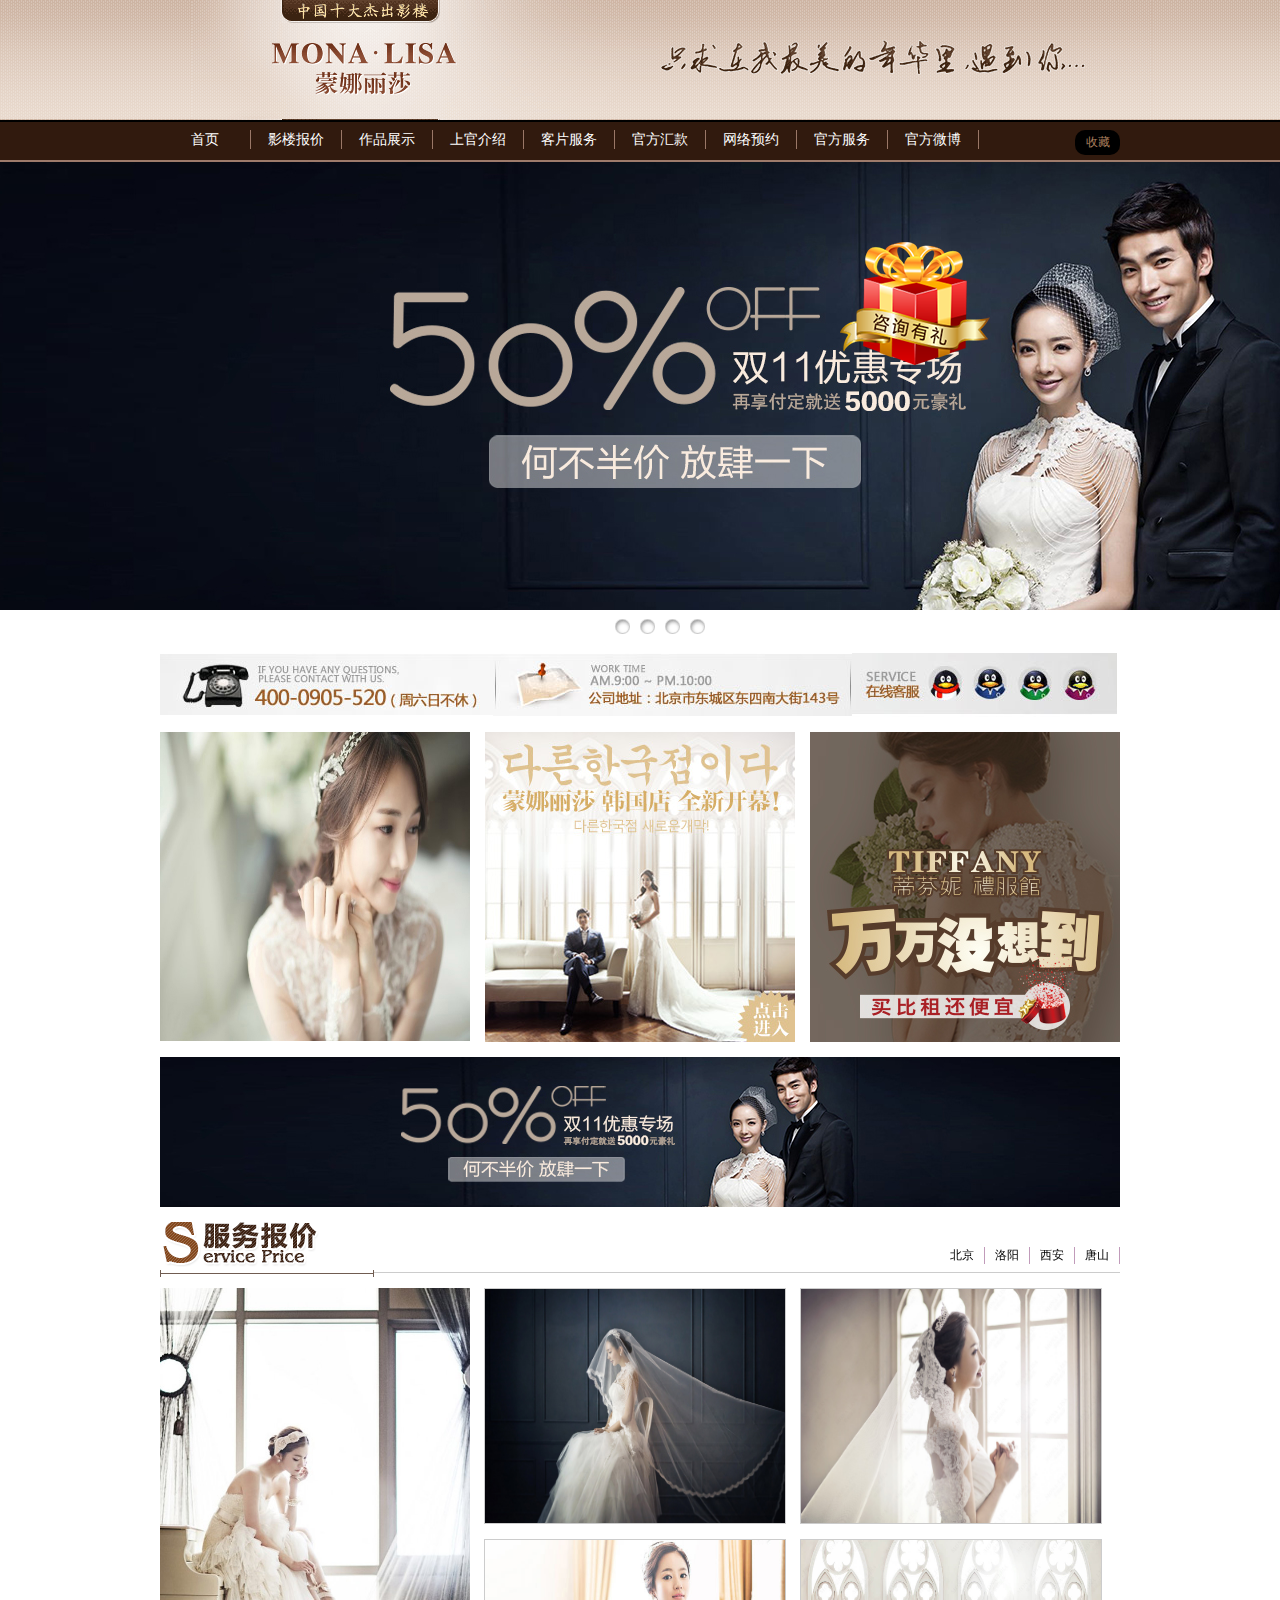
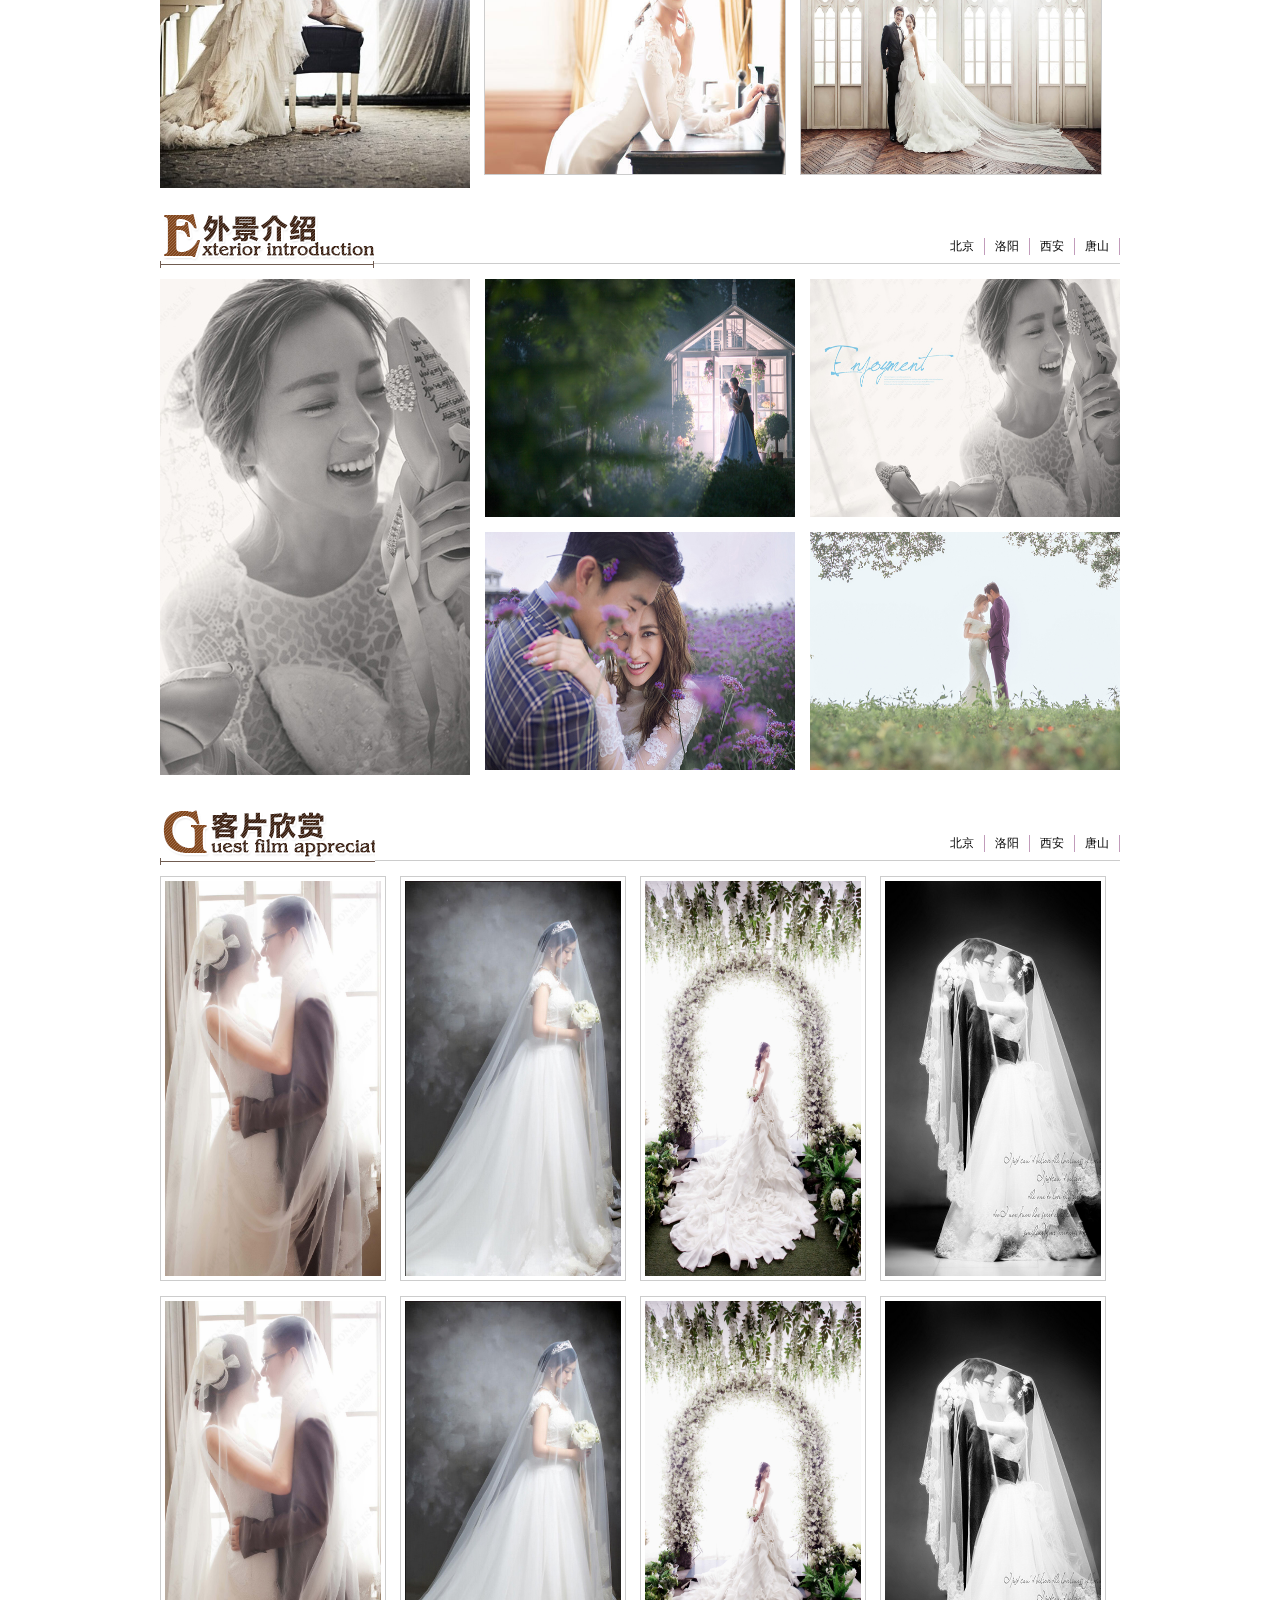
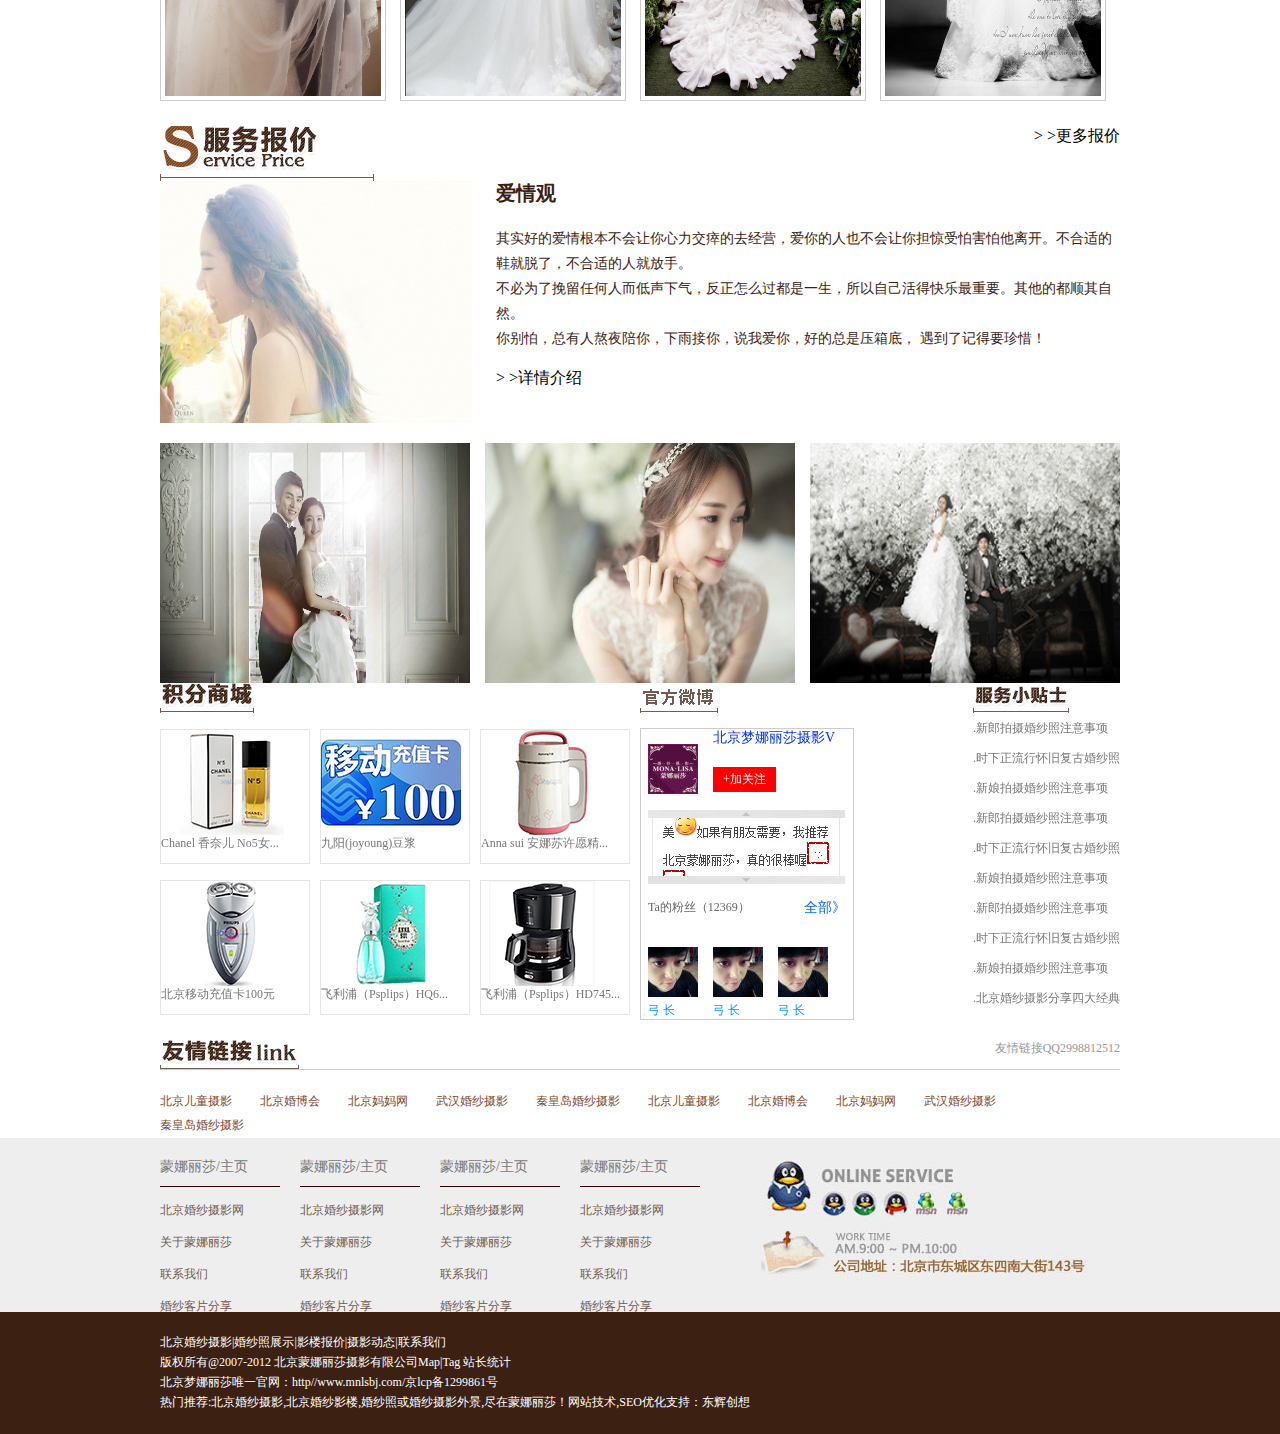
<file: wedding photo/index.html>
<!DOCTYPE html PUBLIC "-//W3C//DTD XHTML 1.0 Transitional//EN" "http://www.w3.org/TR/xhtml1/DTD/xhtml1-transitional.dtd">
<html xmlns="http://www.w3.org/1999/xhtml">
<head>
<meta http-equiv="Content-Type" content="text/html; charset=utf-8" />
<title>无标题文档</title>
<link rel="stylesheet" href="css/base.css" />
<link href="css/style.css" rel="stylesheet" />
<style>
</style>
</head>

<body>
	<h1></h1>
    <div class="header">
    	<div class="tit">
    		<ul class="hbox clearfix">
                <li><a href="#">首页</a></li>
                <li><a href="#">影楼报价</a></li>
                <li><a href="#">作品展示</a></li>
                <li><a href="#">上官介绍</a></li>
                <li><a href="#">客片服务</a></li>
                <li><a href="#">官方汇款</a></li>
                <li><a href="#">网络预约</a></li>
                <li><a href="#">官方服务</a></li>
                <li><a href="#">官方微博</a></li>
       	    </ul>
        	<a href="#" class="a">收藏</a>
        </div>
    </div>  
    
    <h2 class="banner"></h2>
    <ul class="dian clearfix">
    	<li><a href="#" class="btn1"></a></li>
        <li><a href="#" class="btn2"></a></li>
        <li><a href="#" class="btn3"></a></li>
        <li><a href="#" class="btn4"></a></li>
    </ul>
    <div class="box">
    	<div class="box-t1 clearfix">
    		<img src="img/t1.jpg"/>
        	<img src="img/t2.jpg"/>
        	<img src="img/t3.jpg" />
       </div>
       	<ul class="box-t2 clearfix">
       		<li><img src="img/2014-11-01-17-53-05.jpg"  width="310px"; height="309px";/></li>
            <li><img src="img/2014-05-29-12-05-25.jpg" />
            </li>
            <li><img src="img/2014-11-03-16-18-57.jpg" /></li>
       </ul>
        <img src="img/banner.jpg" />
        <div class="lbox clearfix">
        	<h2 class="logo4"></h2>
            <ul class="lbox-con clearfix">
            	<li><a href="#">北京</a></li>
            	<li><a href="#">洛阳</a></li>
            	<li><a href="#">西安</a></li>
            	<li><a href="#">唐山</a></li>
            </ul>
        </div>
        <ul class="cguan clearfix">
        	<li>
            	<img src="img/2014-11-01-17-36-10.jpg" width="310"; height="500";/>
            </li>
            <li class="bor">
            	<img src="img/2014-11-01-17-26-23.jpg" width="300"; height="234";/>
                <img class="down2" src="img/2014-11-01-17-30-11.jpg" width="300"; height="234";/>
            </li>
            <li class="bor">
            	<img src="img/2014-11-01-17-43-05.jpg" width="300"; height="234";/>
                <img class="down2" src="img/2014-11-01-17-40-57.jpg" width="300"; height="234";/>
            </li>
        </ul>
        <div class="lbox clearfix">
        	<h2 class="logo2"></h2>
            <ul class="lbox-con clearfix">
            	<li><a href="#">北京</a></li>
            	<li><a href="#">洛阳</a></li>
            	<li><a href="#">西安</a></li>
            	<li><a href="#">唐山</a></li>
            </ul>
        </div>
        
        <div class="uli clearfix">
        <img src="img/2014-08-15-14-02-54.jpg" />
        <ul class="clearfix">
        	<li><img src="img/2014-08-13-20-09-36.jpg" width="310" height="238";/></li>
            <li class="down"><img src="img/2014-08-15-14-00-32.jpg" width="310" height="238";/></li>
            <li><img src="img/2014-07-18-11-47-06.jpg" width="310" height="238";/></li>
            
            <li class="down"><img src="img/2014-08-09-13-39-59.jpg" width="310" height="238";/></li>
        </ul>
       </div>
        <div class="lbox clearfix">
        	<h2 class="logo3"></h2>
            <ul class="lbox-con clearfix">
            	<li><a href="#">北京</a></li>
            	<li><a href="#">洛阳</a></li>
            	<li><a href="#">西安</a></li>
            	<li><a href="#">唐山</a></li>
            </ul>
        </div>
        <ul class="baimg clearfix">
        	<li><img src="img/2014-10-31-17-37-01.jpg" width="216"; height="395";/></li>
            <li><img src="img/2014-10-31-17-41-22.jpg" width="216"; height="395";/></li>
            <li><img src="img/2014-10-31-17-38-48.JPG" width="216"; height="395";/></li>
            <li><img src="img/2014-05-23-12-47-52.jpg" width="216"; height="395";/></li>
            <li><img src="img/2014-10-31-17-37-01.jpg" width="216"; height="395";/></li>
            <li><img src="img/2014-10-31-17-41-22.jpg" width="216"; height="395";/></li>
            <li><img src="img/2014-10-31-17-38-48.JPG" width="216"; height="395";/></li>
            <li><img src="img/2014-05-23-12-47-52.jpg" width="216"; height="395";/></li>
            
             
        </ul>
        <div class="box-lr clearfix" >
    	<img src="img/hometitle_11.gif" />
        <a href="#">> >更多报价</a>
    </div>
        <div class="box-zlr clearfix">
    	
        	<img src="img/2014-11-01-17-51-42.jpg"  width="312px" height="242px"/>
            <div class="box-wz">
            	<h3>爱情观</h3>
                <p>其实好的爱情根本不会让你心力交瘁的去经营，爱你的人也不会让你担惊受怕害怕他离开。不合适的鞋就脱了，不合适的人就放手。<br />
                不必为了挽留任何人而低声下气，反正怎么过都是一生，所以自己活得快乐最重要。其他的都顺其自然。<br />
                你别怕，总有人熬夜陪你，下雨接你，说我爱你，好的总是压箱底，
                遇到了记得要珍惜！</p>
                <a href="#">> >详情介绍</a>
            </div>
            
     </div>
     
     
        <div class="box-san">
     <ul class="clearfix">
     	<li><img src="img/2014-11-01-17-56-49.jpg"  width="310px" height="240px"/></li>
        <li><img src="img/2014-11-01-17-53-05.jpg"  width="310px" height="240px"/></li>
        <li><img src="img/2013-06-06-16-35-45.jpg"  width="310px" height="240px"/></li>
     </ul>
     </div>
     	<div class="x-box clearfix">
        	<div class="x-box-l clearfix">
            	<h2></h2>
                <div class="bord">
            	<ul class="btno">
            		<li>
            			<img src="img/2013-06-07-10-16-02.jpg"/>
           				<p>Chanel 香奈儿 No5女...</p>
           			 </li>
            
           			<li><img src="img/2013-06-06-17-24-19.jpg" />
           				<p>九阳(joyoung)豆浆</p>
          		    </li>
        
         
        			<li><img src="img/2013-06-06-17-29-23.jpg"/>
            			<p>Anna sui 安娜苏许愿精...</p>
            		</li>
            		<li><img src="img/2013-06-06-17-23-13.jpg"/>
            			<p>北京移动充值卡100元</p>
            	    </li>
        
        			<li><img src="img/2013-06-06-17-26-55.jpg"/>
            			<p>飞利浦（Psplips）HQ6...</p>
            		</li>
            		<li><img src="img/2013-06-06-16-44-48.jpg"/>
            			<p>飞利浦（Psplips）HD745...</p>
            		</li>
           		 </ul>
                 </div>
            </div>
            <div class="x-box-m clearfix">
            	<h2></h2>
                
                <div class="der">
                <div class="jgz clearfix">
                	<img src="img/m1.jpg" />
                    <div class="x-box-m-r">
                    	<h3>北京梦娜丽莎摄影V</h3>
                        <a href="#">+加关注</a>
                    </div>
                </div>
                <img src="img/m2.jpg" />
                <div class="ha clearfix">
                	<h3>Ta的粉丝（12369）</h3>
                    <a href="#">全部》</a>
                </div>
                <ul class="rw clearfix">
                	<li>
                    	<img src="img/gz.jpg" />
                        <p>弓 长</p>
                    </li>
                    <li>
                    	<img src="img/gz.jpg" />
                        <p>弓 长</p>
                    </li>
                    <li>
                    	<img src="img/gz.jpg" />
                        <p>弓 长</p>
                    </li>
                </ul>
                </div>
            </div>
            <div class="x-box-r">
            	<h2></h2>
                <div class="bord">
                <ul>
                	<li>.新郎拍摄婚纱照注意事项</li>
                    <li>.时下正流行怀旧复古婚纱照</li>
                    <li>.新娘拍摄婚纱照注意事项</li>
                    <li>.新郎拍摄婚纱照注意事项</li>
                    <li>.时下正流行怀旧复古婚纱照</li>
                    <li>.新娘拍摄婚纱照注意事项</li>
                    <li>.新郎拍摄婚纱照注意事项</li>
                    <li>.时下正流行怀旧复古婚纱照</li>
                    <li>.新娘拍摄婚纱照注意事项</li>
                    <li>.北京婚纱摄影分享四大经典</li>
                </ul>
                </div>
            </div>
        </div>
        
        <div class="aqq clearfix">
        	<h2></h2>
            <a href="#">友情链接QQ2998812512</a>
        </div>
        <ul class="brten clearfix">
     		<li>北京儿童摄影</li>
        	<li>北京婚博会</li>
            <li>北京妈妈网</li>
            <li>武汉婚纱摄影</li>
            <li>秦皇岛婚纱摄影</li>
            <li>北京儿童摄影</li>
            <li>北京婚博会</li>
            <li>北京妈妈网</li>
            <li>武汉婚纱摄影</li>
            <li>秦皇岛婚纱摄影</li>
     </ul>
    
    </div>
    <div class="footer">
    	<div class="fbox clearfix">
        	<ul class="lie clearfix">
     		    <li>
        		<h3 class="bor2">蒙娜丽莎/主页</h3>
                <i ></i>
                <p>北京婚纱摄影网</p>
                <p>关于蒙娜丽莎</p>
                <p>联系我们</p>
                <p>婚纱客片分享</p>
        	</li>
            <li>
        		<h3 class="bor2">蒙娜丽莎/主页</h3>
                <p>北京婚纱摄影网</p>
                <p>关于蒙娜丽莎</p>
                <p>联系我们</p>
                <p>婚纱客片分享</p>
        	</li>
            <li>
        		<h3 class="bor2">蒙娜丽莎/主页</h3>
                <p>北京婚纱摄影网</p>
                <p>关于蒙娜丽莎</p>
                <p>联系我们</p>
                <p>婚纱客片分享</p>
        	</li>
            <li>
        		<h3 class="bor2">蒙娜丽莎/主页</h3>
                <p>北京婚纱摄影网</p>
                <p>关于蒙娜丽莎</p>
                <p>联系我们</p>
                <p>婚纱客片分享</p>
        	</li>
     	</ul>
        <img src="img/fb.jpg" />
        </div>
    </div>
    <div class="footer2">
        
        <div class="lbox-b">
        	<p>北京婚纱摄影|婚纱照展示|影楼报价|摄影动态|联系我们</p>
        	<p>版权所有@2007-2012 北京蒙娜丽莎摄影有限公司Map|Tag  站长统计</p>
        	<p>北京梦娜丽莎唯一官网：http//www.mnlsbj.com/京lcp备1299861号</p>
        	<p>热门推荐:北京婚纱摄影,北京婚纱影楼,婚纱照或婚纱摄影外景,尽在蒙娜丽莎！网站技术,SEO优化支持：东辉创想</p>
        </div>
    </div>
    <div class="lipin"></div>
</body>
</html>
</file>
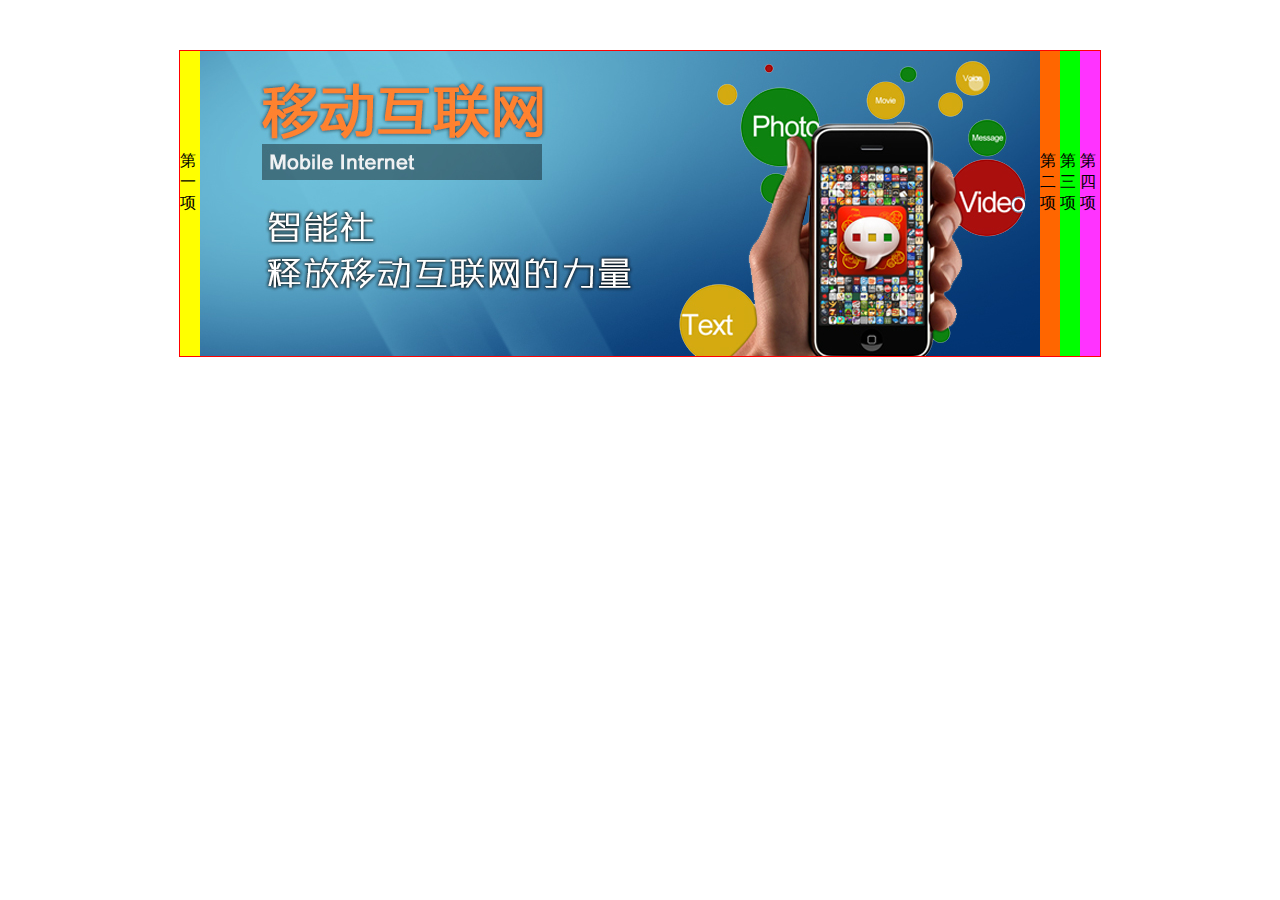
<file: accordion/accordion.html>
<!doctype html>
<html>
<head>
<meta charset="utf-8">
<title>手风琴</title>
<style>
* { margin:0; padding:0; }
ul { overflow:hidden; position:relative; width:920px; height:305px; border:1px solid red; margin:50px auto; }
li { position:absolute; top:0; left:0; width:840px; padding-left:20px; list-style:none; }
span { position:absolute; top:0; left:0; width:20px; height:205px; padding-top:100px; }
img { width:840ppx; height:305px; }
</style>
<script src="../js/jquery-1.7.2.js"></script>
<script src="move.js"></script>
<script>
$(function (){
	var aSpan=$('ul span');
	var aLi=$('ul li');
	var aLiW=aLi.eq(0).innerWidth();
	var aSpanW=aSpan.eq(0).innerWidth();
	//默认
	aLi.each(function (index){
		if(index>0)
		{
			aLi.eq(index).css('left',aLiW+aSpanW*(index-1));
		}
	});
	
	//加事件
	aLi.each(function (index){
		(function (i){
			aLi.eq(index).mouseenter(function (){
				aLi.each(function (j){
					if(j<=i)
					{
						//aLi.eq(j).css('left',aSpanW*j);
						move(aLi[j],{'left':aSpanW*j});
					}
					else
					{
						//aLi.eq(j).css('left',aLiW+aSpanW*(j-1));
						move(aLi[j],{'left':aLiW+aSpanW*(j-1)});
					}
				});
			});
		})(index);
	});
});
</script>
</head>

<body>
	<ul>
		<li>
			<span style="background:yellow;">第一项</span>
			<img src="images/0.jpg" />
		</li>
		<li>
			<span style="background:#F60;">第二项</span>
			<img src="images/1.jpg" />
		</li>
		<li>
			<span style="background:#0F0;">第三项</span>
			<img src="images/2.jpg" />
		</li>
		<li>
			<span style="background:#F3F;">第四项</span>
			<img src="images/3.jpg" />
		</li>
	</ul>
</body>
</html>
</file>
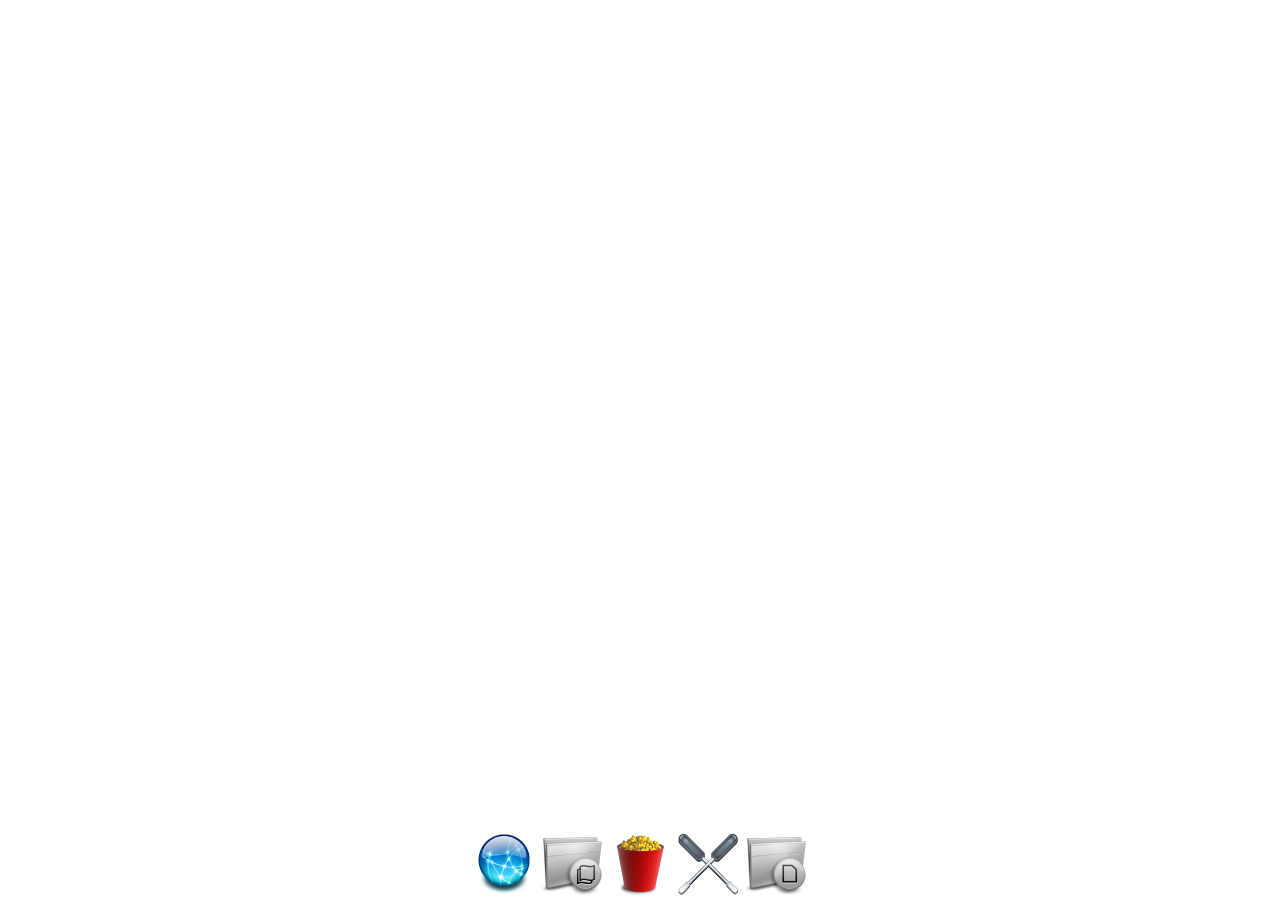
<file: apple_menu/apple_menu.html>
<!doctype html>
<html>
<head>
<meta charset="utf-8">
<meta name="author" content="">
<meta name="copyright" content="">
<title>苹果菜单</title>
<style>
* { margin:0; padding:0; }

#div1 { position:absolute; bottom:0; left:0; width:100%; text-align:center; }
img { width:64px; height:64px; }
</style>
<script>
window.onload=function (){
	var oDiv=document.getElementById('div1');
	var aImg=document.getElementsByTagName('img');
	var maxWidth=128;
	var maxHeight=128;
	
	
	
	document.onmousemove=function (ev){
		var oEvent=ev || event;
		
		for (var i=0; i<aImg.length; i++)
		{
			var left=aImg[i].offsetLeft;
			var top=aImg[i].offsetTop+oDiv.offsetTop; 
			var x=left+aImg[i].offsetWidth/2;
			var y=top+aImg[i].offsetHeight/2;
			
			var a=oEvent.clientX-x;
			var b=y-oEvent.clientY;
			
			var c=Math.sqrt(a*a+b*b);
			
			// 感应距离
			var scale=1-c/500; 
			(scale<0.5) && (scale=0.5)
			
			
			
			aImg[i].style.width=scale*maxWidth+'px';
			aImg[i].style.height=scale*maxHeight+'px';
		}
	};
};
</script>
</head>

<body>
	
	
	<div id="div1">
		<img src="apple/1.png" />
		<img src="apple/2.png" />
		<img src="apple/3.png" />
		<img src="apple/4.png" />
		<img src="apple/5.png" />
	</div>
</body>
</html>
</file>
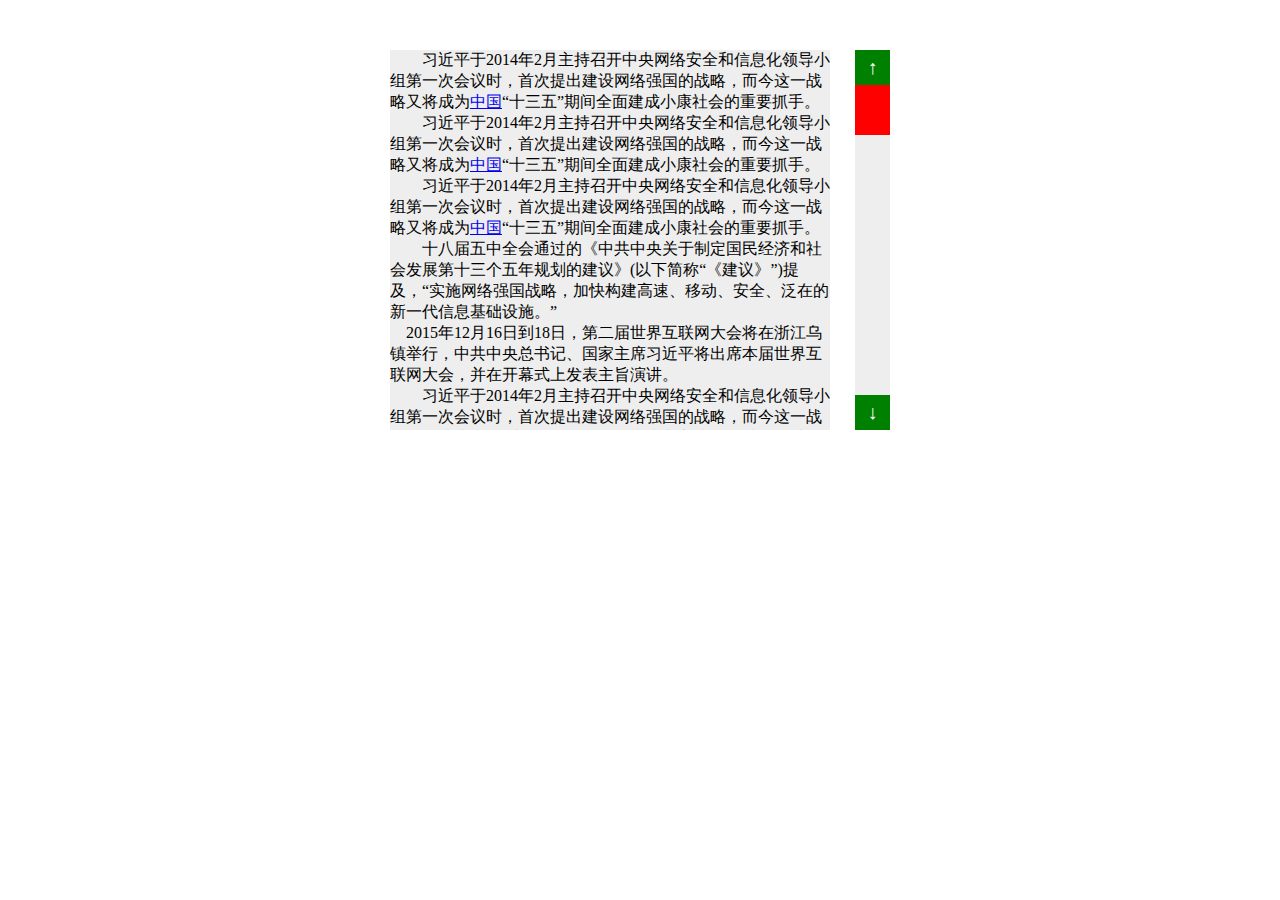
<file: auto_scroll/auto_scroll.html>
<!doctype html>
<html>
<head>
<meta charset="utf-8">
<title>自定义滚动条</title>
<style>
* { margin:0; padding:0; }
.box { overflow:hidden; width:500px; height:380px; margin:50px auto; }
.left-bar { position: relative;; float:left; width:440px; height:100%; background:#eee;/**/  }
.content { position: absolute; top:0; left: 0; width: 100%; }
.right-bar { position:relative; float:right; width:35px; height:100%; background:#eee; }
.right-bar a { position:absolute; left:0; width:100%; height:35px; line-height:35px; text-align:center; text-decoration:none; background:green; color:#fff; font-size:20px; font-weight:bold; }
#up { top:0; }
#down { bottom:0; }
.scroll-box { position:relative; margin-top:35px; height:310px; }
.item { position:absolute; top:0; left:0; width:100%; height:50px;/**/ background:red; }
</style>
<script>
window.onload=function (){
	var oBox=document.getElementById('warp');
	var oSpan=document.getElementById('span1');
	var oCont=document.getElementById('content');
	var oContH=oCont.offsetHeight-oCont.parentNode.offsetHeight;
	
	var oUp=document.getElementById('up');
	var oDown=document.getElementById('down');
	var timer=null;
	//计算span高度,最小高60
	var oSpanH=oSpan.parentNode.offsetHeight*oCont.parentNode.offsetHeight/oCont.offsetHeight;
	(oSpanH<60)&&(oSpanH=60);
	
	//拖拽
	var maxSpanH=oSpan.parentNode.offsetHeight-oSpan.offsetHeight;
	var spanTop=0;
	oSpan.onmousedown=function (ev){
		var oEvent=ev || event;
		var oldY=oEvent.clientY;
		var oldT=oSpan.offsetTop;
		document.onmousemove=function (ev){
			var oEvent=ev || event;
			spanTop=oEvent.clientY-oldY+oldT;
			show();
		};
		
		
		document.onmouseup=function (){
			document.onmousemove=null;
			document.onmouseup=null;
			oSpan.releaseCapture &&oSpan.releaseCapture(); 
		};
		oSpan.setCapture &&oSpan.setCapture();  
		return false;
	};
	//上下
	oUp.onmousedown=function (){
		timer=setInterval(function (){
			spanTop-=5;
			show();
		},30);
	};
	
	oDown.onmousedown=function (){
		timer=setInterval(function (){
			spanTop+=5;
			show();
		},30);
	};
	
	oUp.onmouseup=oDown.onmouseup=function (){
		clearInterval(timer);
	};
	
	
	//滚轮
	
	
	
	function show()
	{
		if(spanTop<0)
			{
				spanTop=0;
			}
			else if(spanTop>maxSpanH)
			{
				spanTop=maxSpanH;	
			}
			oSpan.style.top=spanTop+'px';
			
			//内容
			var n=spanTop/maxSpanH;
			oCont.style.top=-Math.floor(n*oContH)+'px';
	}
	
	addWheel(oBox,function (down){
		if(down)
		{
			spanTop+=5;
			show();
		}
		else
		{
			spanTop-=5;
			show();
		}
		
	});
	function addWheel(obj,fn)
	{
		if(window.navigator.userAgent.toLowerCase().indexOf('firefox') != -1)
		{
			obj.addEventListener('DOMMouseScroll',function (ev){
				var oEvent=ev||event;
				
				var down=oEvent.detail>0 ? true : false;
				fn(down);
			},false);
		}
		else
		{
			obj.onmousewheel=function (ev){
				var oEvent=ev||event;
				var down=oEvent.wheelDelta>0 ? false : true;
				fn(down);
			};
		}
		
	}
};
</script>
</head>

<body>
	<div class="box"  id="warp">
		<div class="left-bar">
			<div class="content" id="content">
				
				<p>　　习近平于2014年2月主持召开中央网络安全和信息化领导小组第一次会议时，首次提出建设网络强国的战略，而今这一战略又将成为<a href="http://country.huanqiu.com/china" target="_blank" title="中国">中国</a>&ldquo;十三五&rdquo;期间全面建成小康社会的重要抓手。</p>
				<p>　　习近平于2014年2月主持召开中央网络安全和信息化领导小组第一次会议时，首次提出建设网络强国的战略，而今这一战略又将成为<a href="http://country.huanqiu.com/china" target="_blank" title="中国">中国</a>&ldquo;十三五&rdquo;期间全面建成小康社会的重要抓手。</p>
				<p>　　习近平于2014年2月主持召开中央网络安全和信息化领导小组第一次会议时，首次提出建设网络强国的战略，而今这一战略又将成为<a href="http://country.huanqiu.com/china" target="_blank" title="中国">中国</a>&ldquo;十三五&rdquo;期间全面建成小康社会的重要抓手。</p>
				<p>　　十八届五中全会通过的《中共中央关于制定国民经济和社会发展第十三个五年规划的建议》(以下简称&ldquo;《建议》&rdquo;)提及，&ldquo;实施网络强国战略，加快构建高速、移动、安全、泛在的新一代信息基础设施。&rdquo;</p>
				<p>　2015年12月16日到18日，第二届世界互联网大会将在浙江乌镇举行，中共中央总书记、国家主席习近平将出席本届世界互联网大会，并在开幕式上发表主旨演讲。</p>
				<p>　　习近平于2014年2月主持召开中央网络安全和信息化领导小组第一次会议时，首次提出建设网络强国的战略，而今这一战略又将成为<a href="http://country.huanqiu.com/china" target="_blank" title="中国">中国</a>&ldquo;十三五&rdquo;期间全面建成小康社会的重要抓手。</p>
				<p>　　十八届五中全会通过的《中共中央关于制定国民经济和社会发展第十三个五年规划的建议》(以下简称&ldquo;《建议》&rdquo;)提及，&ldquo;实施网络强国战略，加快构建高速、移动、安全、泛在的新一代信息基础设施。&rdquo;</p>
				<p>　2015年12月16日到18日，第二届世界互联网大会将在浙江乌镇举行，中共中央总书记、国家主席习近平将出席本届世界互联网大会，并在开幕式上发表主旨演讲。</p>
				<p>　　习近平于2014年2月主持召开中央网络安全和信息化领导小组第一次会议时，首次提出建设网络强国的战略，而今这一战略又将成为<a href="http://country.huanqiu.com/china" target="_blank" title="中国">中国</a>&ldquo;十三五&rdquo;期间全面建成小康社会的重要抓手。</p>
				<p>　　十八届五中全会通过的《中共中央关于制定国民经济和社会发展第十三个五年规划的建议》(以下简称&ldquo;《建议》&rdquo;)提及，&ldquo;实施网络强国战略，加快构建高速、移动、安全、泛在的新一代信息基础设施。&rdquo;</p>
				<p>　2015年12月16日到18日，第二届世界互联网大会将在浙江乌镇举行，中共中央总书记、国家主席习近平将出席本届世界互联网大会，并在开幕式上发表主旨演讲。</p>
				<p>　　习近平于2014年2月主持召开中央网络安全和信息化领导小组第一次会议时，首次提出建设网络强国的战略，而今这一战略又将成为<a href="http://country.huanqiu.com/china" target="_blank" title="中国">中国</a>&ldquo;十三五&rdquo;期间全面建成小康社会的重要抓手。</p>
				<p>　　十八届五中全会通过的《中共中央关于制定国民经济和社会发展第十三个五年规划的建议》(以下简称&ldquo;《建议》&rdquo;)提及，&ldquo;实施网络强国战略，加快构建高速、移动、安全、泛在的新一代信息基础设施。&rdquo;</p>
				<p>　2015年12月16日到18日，第二届世界互联网大会将在浙江乌镇举行，中共中央总书记、国家主席习近平将出席本届世界互联网大会，并在开幕式上发表主旨演讲。</p>
				<p>　　习近平于2014年2月主持召开中央网络安全和信息化领导小组第一次会议时，首次提出建设网络强国的战略，而今这一战略又将成为<a href="http://country.huanqiu.com/china" target="_blank" title="中国">中国</a>&ldquo;十三五&rdquo;期间全面建成小康社会的重要抓手。</p>
				<p>　　十八届五中全会通过的《中共中央关于制定国民经济和社会发展第十三个五年规划的建议》(以下简称&ldquo;《建议》&rdquo;)提及，&ldquo;实施网络强国战略，加快构建高速、移动、安全、泛在的新一代信息基础设施。&rdquo;</p>
			</div>
		</div>
		
		<div class="right-bar">
			<a href="javascript:;" id="up">↑</a>
			<a href="javascript:;" id="down">↓</a>
			<div class="scroll-box">
				<span class="item" id="span1"></span>
			</div>
		</div>
	</div>
</body>
</html>
</file>
<file: css/base.css>
@charset "utf-8";
/*清楚默认样式*/
body{ font-size:12px;}
*{ padding:0; margin:0; }
h1,h2,h3,h4,h5,h6{ font-size:100%; font-weight:normal; line-height:1em;}
a{ text-decoration:none; color:#000; }
ul,ol{ list-style:none;}
i,em{ font-style:normal;}
b,strong{ font-weight:normal;}
a img{ border:none;}
img{ vertical-align:top;}
input { margin:0; padding:0; border: none 0; outline:none; }
input::-ms-clear { display:none; }
.clearfix:after{ display:block; content:""; clear:both;}
.clearfix{zoom:1}
table{ border-collapse:collapse;}
td,th{ border:none;}
</file>
<file: css/personalweb.css>
@charset "utf-8";
/* CSS Document */
.certer{ width:940px; margin:0 auto;}

/*head*/
.headBg{ position:relative; width:100%; min-width:960px; text-align:center; height:600px; margin:0 auto; background:url(../images/intro_bg.jpg) repeat fixed;}

.headTitle{ font-weight:900; color:#fff; font-size:120px; font-family:'Microsoft YaHei';}
h2.name{ font-size:80px;}
h2.ly{ color:#b46b6b}

.headBar{ width:100%; height:40px; background:#fff; opacity:0.7; filter:alpha(opacity:70);}

.headLine{}
.headLine i{ display:inline-block; width:254px; height:8px; margin-bottom:18px; background:url(../images/intro_line.png) no-repeat;}
.headLine span{ display:inline-block; padding:0 20px; font-size:80px; line-height:1em; color:#fff; font-style:italic;}

.headNavBg{ position:absolute; left:0; bottom:0; z-index:10; width:100%; height:40px; line-height:40px; text-align:center;}
.headBot{ position:absolute; left:0; top:0; width:100%; height:100%; background:#fff; opacity:0.7; filter:alpha(opacity:70);}
.headNavBg ul{ position:relative; z-index:2; width:800px; height:100%; margin:0 auto; }
.headNavBg li{ width:160px; float:left; font-size:20px; font-weight:bold; }
.headNavBg li a{ display:block; height:100%; }
.headNavBg li a:hover{ background:#b46b6b; color:#fff;}

/*WEB project*/
.webProject{ width:1366px; margin:0 auto; background:url(../images/bg.jpg) no-repeat;}
.webBottom{ padding-bottom:90px; margin:0 aut0;}
.webProTit{ padding-top:70px; text-align:center; }
.webProLinL{ display:block; float:left; width:348px; height:8px; margin-top:10px; background:url(../images/subheader_line.png) no-repeat; }
.webProLinR{ display:block; float:right; width:348px; height:8px; margin-top:10px; background:url(../images/subheader_line.png) no-repeat; }
.webProTit h4{ display:inline-block; font-size:30px; font-family:'Microsoft YaHei'; font-weight:bold; color:#4d4d4d;}

.webProBox{ margin-right:-50px;}
.webProBox img{width:280px; height:180px; border:1px solid #d8d8d8; -background:red;}
.ConBox{ display:block; height:180px; position:relative; overflow:hidden;}
.webProBox li{float:left; width:282px; margin-right:48px; margin-top:30px; text-align:center;}
.wPBT{ font-size:16px; margin-top:12px; font-weight:bold;}
.wPBT a{ color:#5c5b5b;}
.wPBT a:hover{ text-decoration:underline; color:#06F}
.webProBox li p{ font-size:14px; margin-top:8px; color:#000;}

.bg{ width:1366px;  margin:0 auto; background:url(../images/bg2.jpg) no-repeat; }
.contentBg{ width:100%; height:100%; line-height:180px; text-align:center; font-size:24px; color:#FFF; background:rgba(100,136,141,0.5); position:absolute; left:-100%; top:0; font-weight:bold;}
/*Personal profile*/

.personL{ width:280px; float:left; margin-top:30px;}
.pic{ width:220px; height:220px; border-radius:50%; background:url(../images/DH.png) no-repeat;}
.personC{ width:340px; float:left; margin-top:30px;}
.personC p{ text-align:left; line-height:30px; margin-left:30px; font-size:16px;}
.personR{ width:280px; float:right; margin-top:30px;}
.personR h6{ text-align:center; font-size:16px; font-weight:bold; background-color:#6D00FF; height:38px; line-height:38px; color:#fff; border-radius:8px;}
.personR ul{ margin-top:30px;}
.personR ul li{ width:280px; height:30px; line-height:30px; margin-bottom:16px; color:#fff;}
.personR ul li span{ display:block; text-align:left; height:100%; font-size:16px; text-indent:1em; font-weight:bold; border:1px solid #ccc;}
.HC{ width:100%; background:url(../images/bar_bg1.png);}
.JS{ width:80%; background:url(../images/bar_bg2.png);}
.C3H5{ width:70%; background:url(../images/bar_bg3.png);}
.other{ width:60%; background:url(../images/bar_bg4.png);}
/*toUp*/
.toUpBox{ display:none; position:fixed; right:40px; bottom:60px; z-index:1000; width:43px; height:43px;}
.toUpBox a{ display:block; width:41px; height:41px; border:1px solid #eee; margin-top:-1px; background:url(../images/toUp.jpg)}

/*css时钟*/
.box{ width:200px; height:200px; background:#ccc; position:fixed; left:0; top:64px; z-index:1000; border-radius:50%; box-shadow:inset 0 0 10px #000; transform:scale(0.8);}
.box div{ transform-origin:center bottom;}
.cap{ width:20px; height:16px; background:-webkit-radial-gradient(#eee,#000); position:absolute; left:50%; top:50%; margin-left:-10px; margin-top:-8px; border-radius:50%; z-index:21;}

.hour{width:10px; height:60px; background: #000; position:absolute; left:50%; top:50%; margin-left:-5px; margin-top:-60px; border-radius:50% 50% 0 0; z-index:20;}
.min{ width:6px; height:74px; background: #000; position:absolute; left:50%; top:50%; margin-left:-3px; margin-top:-74px; border-radius:50% 50% 0 0; z-index:19;}
.sec{ width:2px; height:90px; background: #f00; position:absolute; left:50%; top:50%; margin-left:-1px; margin-top:-90px; border-radius:50% 50% 0 0; z-index:18;}
.scale{width:2px; height:8px; background: #000; position:absolute; left:50%; margin-left:-1px; transform-origin:center 100px; }
.bS{width:4px; height:6px; background: #000; position:absolute; left:50%; margin-left:-2px; transform-origin:center 100px;}
 .box span i{ display:inline-block; width:100px; text-align: center; font-size: 26px; position:absolute; left:50%; margin-left:-50px; margin-top:10px; font-weight:bold; font-style:normal;}
 
 .QC{ position:fixed; right:16px; top:90px; z-index:1000; width:160px; height:160px; background:url（） no-repeat;}
</file>
<file: aviation/style/common.css>
@charset "utf-8";
/*base*/
*{padding:0;margin:0;}
body{color:#606060; background:#f6f6f6;font-size:12px;}
a{color:#606060; text-decoration:none;}
a:hover{color:#606060; text-decoration:underline;}
li{list-style:none;} 
img{border:0;}
.clear{clear:both; height:0px; line-height:0px; overflow:hidden;}
.left{float:left;}
.right{float:right;}
.seo{position:absolute;top:-999999px;}
.f{ font-family:'微软雅黑','宋体';}

.header{ background:#fff;}
.h_top{ height:35px; line-height:33px; background:url(../images/h_top.gif) repeat-x top; overflow:hidden;}
.h_top_c{width:950px; padding:0px 15px; margin:0px auto; color:#9f9f9f;}
.h_top_c a{color:#9f9f9f;}.h_top_c a:hover{color:#9f9f9f;}

.h_top_1{ height:109px;background:url(../images/h_top_1.gif) repeat-x top; position:relative; z-index:9999;}
.h_top_1_c{width:980px; margin:0px auto; position:relative;}
.logo{ position:absolute; top:0px; left:0px;}
.slong{ font-size:18px;position:absolute; top:30px; left:280px;}
.weibo{ position:absolute; top:40px; left:450px;}
.tel{ position:absolute; top:40px; left:580px;}
.zxyd{ position:absolute; top:20px; right:10px;}
.zxzx{ position:absolute; top:55px; right:10px;}
.city{height:27px;position:absolute;top:60px;left:280px;}
.city ul li{float:left;line-height:27px;}
.city ul li.city_l{width:6px;height:27px;overflow:hidden;background:url(../images/city_bg.jpg) no-repeat 0px 0px;}
.city ul li.city_m{padding:0px 15px;height:27px;overflow:hidden;font-size:12px;color:#686868;font-weight:bold;background:url(../images/city_bg.jpg) no-repeat -6px 0px;}
.city ul li.city_r{width:27px;height:27px;overflow:hidden;cursor:pointer;background:url(../images/city_bg.jpg) no-repeat -155px 0px;}
.city_c{width:315px; border:3px #ccc solid;padding:10px;overflow:hidden;background:#fff;position:absolute;top:33px;left:-10px;}
.city_c ul li{border-bottom:1px #c1c1c1 dashed;padding-bottom:5px;margin-bottom:10px;overflow:hidden;}
.city_c ul li .city_c_l{width:65px;font-weight:bold;}
.city_c ul li .city_c_r{width:240px;}
.city_c ul li .city_c_r p{float:left;margin-right:10px;white-space:nowrap;}
.city_c ul li .city_c_r p a:hover{color:#0885c2;}
.city_c .more{ text-align:right;}
.city_c .more a{color:#0885c2;}.city_c .more a:hover{color:#0885c2;}
.jiantou{width:8px;height:4px;position:absolute;top:29px;left:30px;background:url(../images/city_bg.jpg) no-repeat 0px -27px;}

.nav{ height:60px; line-height:60px; font-size:16px; background:url(../images/nav_bg.jpg) repeat-x; overflow:hidden;}
.nav_c{ width:980px; margin:0px auto; position:relative; overflow:hidden;}
.nav_c ul{ width:1000px;}
.nav_c ul li{ width:108px; float:left; color:#fff; text-align:center;}
.nav_c ul li.hover{ background:url(../images/nav_hover_bg.jpg) no-repeat top center;}
.nav_c ul li a{ color:#fff;}.nav_c ul li a:hover{ color:#fff;}

.container{ width:960px; padding:10px; background:#fff; margin:0px auto;}

.footer{ width:980px; margin:0px auto; line-height:22px; padding:10px 0px; text-align:center; color:#5a4f49;}
.footer a{ color:#5a4f49;}

.links_c{ border:1px #d6d3d1 solid; padding:15px 15px 5px; margin-top:-1px;}
.links_c a{ display:inline-block; margin:0px 10px 10px 0px;}

/*标题*/
h3.title{ border-bottom:1px #d6d3d1 solid; height:40px;line-height:40px; position:relative;}
h3.title span{ display:inline-block; padding:0px 10px; line-height:37px; font-size:20px; color:#5a4f49; border-bottom:3px #f08200 solid; position:relative; top:1px; margin-right:15px; cursor:pointer; overflow:hidden;}
h3.title span.style_1{ display:inline-block; padding:0px 10px; line-height:37px; font-size:16px; color:#5a4f49;position:relative; top:1px; margin-right:15px; cursor:pointer; border-bottom:none; overflow:hidden;}
</file>
<file: aviation/style/index.css>
@charset "utf-8";
.focus{height:335px;background:#fff;margin:0px auto; overflow:hidden;}
.focus_c{ width:100%; height:335px; position:relative; overflow:hidden;}
.focus_c p{ width:100%; height:335px; position:absolute; top:0px; left:0px;}
.focus_c p a{ width:980px; height:335px; display:block; margin:0px auto; }
.focus_m{width:100%; height:20px; position:relative;top:-20px;}
.focus_m_c{ width:980px; height:20px;text-align:center; margin:0px auto;}
.focus_m_c span{ width:12px; height:12px; display:inline-block; margin:0px 5px; background:#356510; cursor:pointer; overflow:hidden;}
.focus_m_c span.hover{ width:12px; height:12px; display:inline-block; margin:0px 5px; background:#fff; cursor:pointer; overflow:hidden;}

.zs_tj{overflow:hidden; margin-bottom:10px;}
.zs{width:655px; overflow:hidden;}
.zs_c{ margin-top:10px; width:635px; height:265px; padding:10px; background:#f6f6f6; overflow:hidden; position:relative;}
.zs_c ul{ position:relative; width:700px;}
.zs_c ul li{ float:left; width:305px; margin:0px 20px 0px 0px; text-align:center; line-height:26px;}
.zs_c ul li h5{ font-size:16px; height:30px; line-height:30px; overflow:hidden; margin-bottom:5px;}
.zs_c ul li img{ margin-bottom:10px;}
.zs_c ul li p.style_1{ text-align:left;}

.tj{width:290px;}
.tj_c{ margin-top:10px; width:270px; height:285px; padding:0px 10px;overflow:hidden; position:relative;}
.tj_c ul li{ margin-bottom:20px; line-height:24px;}
.tj_c ul li h6{ background:#0059a3; color:#fff; font-size:14px;float:left;padding:2px 10px; margin-bottom:5px;}
.tj_c ul li a{ color:#f08300;}.tj_c ul li a:hover{ color:#f08300;}

h3.title_1{ border-bottom:1px #d6d3d1 solid; height:40px;line-height:40px; position:relative;}
h3.title_1 span{ display:inline-block; padding:0px 10px; line-height:40px; background:#f08200;font-size:20px; color:#fff;top:1px;}
.fxy_c{border:1px #d6d3d1 solid; height:115px; padding:10px; margin-top:-1px; position:relative;}
.fxy{ margin-bottom:10px;}
.lc_pic{ position:absolute; top:10px; left:10px;}
.bm_btn{ position:absolute; top:35px; right:20px;}
.lc_pic_m_1{ width:90px; height:100px; background:#fff;-moz-opacity:0.0;opacity:0.0;filter:alpha(opacity=0); position:absolute; top:5px; left:15px; cursor:pointer;}
.lc_pic_m_2{ width:90px; height:100px; background:#fff;-moz-opacity:0.0;opacity:0.0;filter:alpha(opacity=0);position:absolute; top:5px; left:150px; cursor:pointer;}
.lc_pic_m_3{ width:90px; height:100px; background:#fff;-moz-opacity:0.0;opacity:0.0;filter:alpha(opacity=0);position:absolute; top:5px; left:310px; cursor:pointer;}
.lc_pic_m_4{ width:90px; height:100px; background:#fff;-moz-opacity:0.0;opacity:0.0;filter:alpha(opacity=0);position:absolute; top:5px; left:490px; cursor:pointer;}
.lc_pic_m_5{ width:140px; height:100px; background:#fff;-moz-opacity:0.0;opacity:0.0;filter:alpha(opacity=0);position:absolute; top:5px; left:630px; cursor:pointer;}
.lc_pic_c_1{ width:230px;border:1px #d6d3d1 solid; background:#fff; padding:10px; line-height:22px; position:absolute; top:3px; left:100px;}
.lc_pic_c_2{ width:230px;border:1px #d6d3d1 solid; background:#fff; padding:10px; line-height:22px; position:absolute; top:3px; left:240px;}
.lc_pic_c_3{ width:230px;border:1px #d6d3d1 solid; background:#fff; padding:10px; line-height:22px; position:absolute; top:3px; left:400px;}
.lc_pic_c_4{ width:230px;border:1px #d6d3d1 solid; background:#fff; padding:10px; line-height:22px; position:absolute; top:3px; left:240px;}
.lc_pic_c_5{ width:230px;border:1px #d6d3d1 solid; background:#fff; padding:10px; line-height:22px; position:absolute; top:3px; left:380px;}

.xx_cn{ overflow:hidden; margin-bottom:10px;}
.xx{width:655px; overflow:hidden;}
.xx_c{ height:340px; padding:10px 0px; overflow:hidden; position:relative;}
.xx_c ul{ width:700px;}
.xx_c ul li{ float:left; width:210px; margin:0px 12px 20px 0px; text-align:center;}
.xx_c ul li img{ margin-bottom:10px;}
.xx_c ul li a{ text-decoration:underline;}.xx_c ul li a:hover{ text-decoration:none;}

.cn{width:290px;}
.cn_c{ margin-top:10px;height:310px; background:url(../images/fw.jpg) repeat-x bottom;width:270px;padding:10px;border:1px #d6d3d1 solid; overflow:hidden; position:relative;}
.cn_c ul{ position:relative; width:320px;}
.cn_c ul li{ width:125px; float:left; margin-right:15px;}
.cn_c ul li p.style_1{ margin-bottom:10px; width:123px; height:118px; border:1px #efefef solid; text-align:center;}
.cn_c ul li p.style_1 span{ font-size:26px; color:#f08200; display:block; padding-top:8px;}
.cn_c ul li p.style_2{ line-height:26px;color:#015ea6;}
.cn_c ul li p.style_2 span{ color:#606060; font-weight:bold;}

.other{ overflow:hidden; margin-bottom:10px; position:relative;}
.other ul{ position:relative; width:990px;}
.other ul li{ float:left; margin:0px 15px 0px 0px; width:290px; height:290px; padding:10px; background:#f6f6f6;}
.other ul li p img{ margin-bottom:10px;}
.other ul li p.style_1{ font-size:14px; margin-bottom:10px; text-align:center; font-weight:bold;}
.other ul li p.style_2{ line-height:26px;margin-bottom:15px;}
.other ul li p.style_3{ text-align:right; }
.other ul li p.style_3 a{ display:inline-block; background:#0059a3; padding:5px 10px; color:#fff;}
</file>
<file: calculate/css/base.css>
@charset "utf-8";
/* 清除默认样式的文件 - 基础 */
*{padding:0; margin:0;}
h1,h2,h3,h4,h5,h6{ font-weight:normal; font-size:12px;}
a{ color:#000; text-decoration:none;}
ul,ol{ list-style:none;}
i,em{ font-style:normal;}
b,strong{ font-weight:normal;}
a img{ border:none;}
img{ display:block;}
.clearfix:after{ display:block; content:''; clear:both;}
.clearfix{zoom:1;}
input{border:none 0; resize:none; outline:none;}
td,th{border:1px solid #000; padding:0;}
table{border-collapse:collapse;}
</file>
<file: calculate/css/style.css>
@charset "utf-8";
/* CSS Document */

img{ max-width:100%}
body{ font-size:0.7rem; font-family:"Microsoft Yahei" }
.wrap{ margin:0 0.5rem;}
.box{ margin:0 auto; width:16rem; }
.box header,.box footer{ width:16rem; height:2rem; font-size: 1rem; line-height: 2rem; text-align: center; text-shadow: 0.1rem 0.1rem 0.2rem #000; }
.box footer{ position: fixed; left:0; bottom:0; }
header{  background:-webkit-linear-gradient(#fff,#ebebeb); background-size:100%; height:2.5rem; display:-webkit-box; -webkit-box-pack:center; -webkit-box-align:center;}
header a{background:url(../img/back.png) no-repeat;  position:absolute; width:3.175rem; height:1.55rem; background-size:100%; margin-left:0.55rem;  margin-top:0.3rem;}
header h1{ width:3.7rem; height:0.975rem; background:url(file:///D|/wamp/www/text.png) no-repeat; background-size:100%;}
/*头部导航结束*/
.big-img img{ background-size:contain; width:16rem;}
/*list图标*/
.list{margin-bottom:1.65rem; }
.list li{float:left; margin:1rem 1rem; font-size:0.55rem; text-align:center; }
.icon1 p{ margin-top:2.8rem; color:#999;}
.icon2 p{ margin-top:2.8rem; color:#999;}
.icon3 p{ margin-top:2.8rem; color:#999;}
.icon4 p{ margin-top:2.8rem; color:#999;}
.list .icon1{ background:url(../img/icon1.jpg) no-repeat; width:2rem; height:2rem; display:block; background-size:contain; }
.list .icon2{ background:url(../img/icon2.png) no-repeat; width:2rem; height:2rem; display:block; background-size:contain; }
.list .icon3{ background:url(../img/icon3.png) no-repeat; width:2rem; height:2rem; display:block; background-size:contain; }
.list .icon4{ background:url(../img/icon4.png) no-repeat; width:2rem; height:2rem; display:block; background-size:contain; }
/*sisters*/
.sister{ width:100%; border-bottom:2px solid #dcdcdc; padding-bottom:0.5rem; }
.sister h2{ float:left; font-size:0.7rem; font-weight:bold; border-left:2px solid #F00; padding-left:0.5rem; }
.sister a{ float:right; padding-right:0.5rem; }
/*price*/

.price{ width:100%;  margin-top:0.7rem;}

.price li{ height:3rem; position:relative; margin-top:0.5rem; background:#f4f4f4; }
.price a{ display:block; width:100%; height:100%; }
.price .numb{ float:left; width:1.5rem; height:100%; text-align:center; line-height:3rem; font-size:1.2rem; font-weight:bold; color:#fff;}


.price img{ float:left; width:4.5rem; height:100%; }
.price .price-left{ float:left; margin-top:1.4rem; } 
.price-left div{ float:left; }
.price-left div h2{ font-size:0.6rem; color:#999;  }
.price-left div p{ font-size:0.6rem; color:#999; margin-top:0.3rem; }
.price-left div i{ text-decoration:line-through; }
.price-left div span{font-size:0.6rem; color:#c7223d; }
.price h3{ position:absolute; right:0.5rem;background:url(../img/enter.png) no-repeat right center/23%; padding-right:0.75rem;  color:red; font-weight:bold; height:100%; line-height:3rem; font-size:0.8rem}

.price .txt{ float:left; padding:0.5rem; width:4rem; color:#999; font-size:0.6rem; line-height:1.5; }

.price .txt span{ color:#c7223d; margin-right:5px;}

.price li:nth-child(1) .numb{ background:#e00202; }
.price li:nth-child(2) .numb{ background:#ff4800; }
.price li:nth-child(3) .numb{ background:#ff7300;}
.price li:nth-child(4) .numb{ background:#ff9d00;}
.price li:nth-child(5) .numb{ background:#ffa800;}
.price li:nth-child(6) .numb{ background:#ffb400;}
.price li:nth-child(7) .numb{ background:#ffba00;}
.price li:nth-child(8) .numb{ background:#fcd000;}
.price li:nth-child(9) .numb{ background:#ffd719;}
.price li:nth-child(10) .numb{ background:#ffe152;}
/*dumpling*/
.rotMore{ display:block;width:15rem; height:2rem; background:#f5f5f5; font-size:0.7rem; text-align:center; line-height:2rem; margin:0.5rem auto 0; font-weight:bold; color:#666;}
/*still*/
.still{ display:block; width:100%; height:1.85rem; background:#f5f5f5; text-align:center; line-height:1.85rem; margin-top:0.45rem; }
/*general*/
.general{width:100%; }
.general .count1{ background:url(../img/goods-1.png) no-repeat center/cover; width:3.75rem; height:8.8rem; float:left;}
.general .count2{ background:url(../img/goods-2.png) no-repeat center/cover ; width:3.75rem; height:8.8rem; float:left; }
.general .count3{ background:url(../img/goods-3.png) no-repeat center/cover; width:3.75rem; height:8.8rem; float:left; }
.general ul{ overflow:hidden; border-top:1px solid #eee;  border-bottom:1px solid #eee; }
.general li{ float:left; border-top:1px solid #eee; border-right:1px solid #eee; width:33.3333%; height:2.2rem; box-sizing:border-box; text-align:center; line-height:2.2rem; }
.general a span{ color:#d51942; }
/*ios*/
.ios{ margin-top:1rem; }
.ios li{width:5rem; height:4rem; float:left; background:url(../img/ico1.png) no-repeat center/contain; }
.ios li:nth-child(2){ background-image:url(../img/ico2.png)}
.ios li:nth-child(3){ background-image:url(../img/ico3.png)}
/*footer*/
.footer{ margin:0.5rem 0.5rem; height:2.15rem; line-height:2.15rem; background:#f8f8f8; color:#333; padding:0 0.5rem; }
.footer .entry{ float:Left; }
.footer .entry a{ padding-right:1.25rem; }
.footer .horn{ float:right;background:url(../img/porn.png) no-repeat right center/25%; padding-right:0.8rem; height:100%; display:block; }
</file>
<file: food/css/basic.css>
@charset "utf-8";
/* CSS Document */

body, ul, li, p, h1, h2, h3, h4, h5, h6, form, fieldset, table, td.img, div, dl, dt, dd, input {
	margin:0;
	padding:0;
	border:none
}
body {
	font-size:12px;
	background:#f3f3f3;
	font-family:'微软雅黑'
}
img {
	border:none;
	display:block
}
ul, ol {
	list-style:none
}
input, select, textarea {
	outline:none;
	border:0;
	background:none;
}
textarea {
	resize:none
}
input{border:none 0;}
input::-ms-clear{display:none;}
a {
	text-decoration:none
}
/*清浮动*/
.clearfix:after {
	content:"";
	display:block;
	clear:both
}
.clearfix {
	zoom:1
}


/*------------------------------------------------公共样式-----------------------------------------------*/
.fl{ float:left; display:inline;}
.fr{ float:right; display:inline;}
/*顶部广告*/
.top_banner{ width:100%; height:50px; background:url(../images/top_banner.png) 50% 0 repeat-x;}
/*登录注册*/
.header_bar{ width:100%; height:60px; background:#f2f2f2; }
.login_M{ width:1190px; height:26px; line-height:26px; border-bottom:1px solid #e5e5e5; margin:0 auto; overflow:hidden;}
.welcome{ float:left; display:inline; color:#c8c8c8; padding-left:5px; padding-right:18px;}
.login_list a{ display:inline-block; color:#c8c8c8; padding-right:8px;}
.login_list a:hover{ text-decoration:underline;}
/*LOGO及搜索*/
.logo_bar{ width:100%; background:#f3f3f3;}
.logo_M{ width:1190px; height:80px; margin:0 auto; overflow:hidden;}
.logo{ float:left; display:inline; width:258px; height:59px; margin-right:85px;}
.icon_list{ float:left; display:inline;}
.icon_list li{ float:left; display:inline; width:60px; margin-right:15px; }
.icon_list li img{ width:32px; height:31px; margin:0 auto; margin-bottom:13px; }
.icon_list li a{ display:block; text-align:center; color:#7d7d7d;}
.icon_list li a:hover{ text-decoration:underline;}
.search_box{ float:right; display:inline; width:540px; overflow:hidden;}
.search_show{ width:534px; height:32px; padding:3px; margin-bottom:6px;  background:#c40000; overflow:hidden;}
.search{ position:relative; float:left; display:inline; width:448px; font-size:12px; height:32px; background:#f8f8f8; overflow:hidden;}
.search_inp{ font-size:12px; height:14px; padding:9px 8px; padding-right:0; color:#c1c1c1;}
.inp{ position:absolute; top:9px; left:8px; color:#c1c1c1; }
.search_btn{ float:left; display:inline; width:86px; height:32px; line-height:32px; text-align:center; font-size:14px; color:#fff; font-weight:bold; cursor:pointer;}
.search_list{ width:100%; overflow:hidden;}
.search_list a{ display:inline-block; color:#474747; padding-right:10px;}
.search_list a:hover{ text-decoration:underline;}
/*导航*/
.nav_bar{ width:100%; height:35px; background:#960000;}
.nav_M{ width:1190px; height:100%; margin:0 auto; overflow:hidden;}
.nav_M p{ float:left; display:inline; width:145px; height:35px; line-height:35px; background:#ff6d00; text-align:center; font-size:14px; color:#fff; font-weight:bold;}
.nav_list{ float:left; display:inline;}
.nav_list li{ float:left; display:inline;}
.nav_list li a{ display:inline-block; height:35px; line-height:35px; padding:0 14px; color:#fff; font-size:14px;}
.nav_list li a:hover{ background:#ff6d00;}
/*轮播图和左侧导航*/
.focus_bar{ width:100%; height:354px; background:#fff5c9;}
.focus_M{ position:relative; width:1190px; height:354px; margin:0 auto; overflow:hidden;}
.left_bar{ position:absolute; left:0; top:0; float:left; display:inline; width:115px; padding-left:30px; height:100%; background:#ff9c00;}
.left_bar li{ position:relative; height:40px; line-height:40px; color:#fff; position:relative; overflow:hidden}
.left_bar li.active span{ width:0; height:0; line-height:0; border:8px dashed transparent; border-right:8px solid #fff; position:absolute; right:0px; top:10px; overflow:hidden;}
.js_left_bar{ position:absolute; left:145px; padding:0 15px; width:90px; height:354px; background:#fff; display:none; z-index:999 }
.js_left_bar a{ display:block; height:28px; line-height:28px; color:#555; border-bottom:1px dashed #c3c3c3; }
.js_left_bar a:hover{ text-decoration:underline;}
.js_left_bar.active{ display:block;}
/*轮播图*/
.js_focus{ float:left; display:inline; width:1045px; height:354px; position:relative; left:145px; top:0px; overflow:hidden;}
.js_focus img{ width:1045px; height:354px; display:none;}
.js_focus img.active{ display:block;}
.js_focus_list{ position:absolute; bottom:10px; width:100%; height:15px; text-align:center;}
.js_focus_list a{ display:inline-block; width:15px; height:15px; line-height:15px; text-align:center; margin-right:10px; color:#fff; background:url(../images/dot.png) no-repeat; overflow:hidden;}
.js_focus_list a.active{ background:url(../images/dot_a.png) no-repeat;}


/*底部信息*/
.foot{ width:100%; margin-top:50px; background:#dcdcdc;}
.foot_nav{ width:1190px; margin:0 auto; padding-bottom:22px; overflow:hidden;}
.foot_nav li{ float:left; display:inline; width:165px; overflow:hidden;}
.foot_nav li dl{ width:100%;}
.foot_nav li dl dt{ height:44px; line-height:44px; font-size:14px; }
.foot_nav li dl dt a{ color:#353535;}
.foot_nav li dl dt a:hover{ text-decoration:underline;}
.foot_nav li dl dd{ height:24px; line-height:24px; color:#818181;}
.foot_nav li dl dd a{ color:#818181;}
.foot_nav li dl dd a:hover{ text-decoration:underline;}
.foot_nav li dl dd.ewm{ width:105px; height:104px;}

.link{ width:100%; height:40px; background:#353535; margin-bottom:35px; }
.link_M{ width:1190px; height:40px; line-height:40px; text-align:center; margin:0 auto;}
.link_M a{ display:inline-block; margin-right:25px; color:#fff;}
.link_M a:hover{ text-decoration:underline;}
.link_p{ width:1190px; height:24px; margin:0 auto; text-align:center; color:#353535;}
.link_p a{ color:#353535;}
.link_p a:hover{ text-decoration:underline;}
</file>
<file: food/css/index.css>
@charset "utf-8";
/* CSS Document */
/*---------------------------健康常识------------------------------------*/
.health_know{ width:1190px; height:32px; line-height:32px; border-bottom:1px solid #c4c4c4; margin:0 auto; margin-bottom:10px; overflow:hidden;}
.health_know_title{ float:left; display:inline; font-size:18px; color:#000; padding-right:10px; font-weight:normal; }
.health_know_p{ float:left; display:inline; color:#474747; line-height:36px;}

/*---------------------------健康常识图标列表------------------------------------*/
.health_M{ width:1190px; margin:0 auto; margin-bottom:25px;}
.health_M ul{ overflow:hidden; zoom:1; margin-right:-10px;}
.health_M ul li{ float:left; display:inline; width:390px; margin-right:10px; margin-bottom:10px; overflow:hidden;}
.health_M ul li img{ height:140px; margin-bottom:10px;}
.health_M ul li a{ display:block; text-align:center; color:#474747;}
.health_M ul li a:hover{ text-decoration:underline;}

/*---------------------------产品展示------------------------------------*/
.product_M{ width:1190px; height:390px; margin:0 auto; margin-bottom:10px; overflow:hidden;}
.product_M_fl{ float:left; display:inline; width:176px; height:390px; margin-right:1px; overflow:hidden;}
.product_icon_a{ height:90px; background:url(../images/product_icon01.png) no-repeat; text-align:center; color:#fff; line-height:140px; overflow:hidden;}
.product_icon_b{ height:90px; background:url(../images/product_icon02.png) no-repeat; text-align:center; color:#fff; line-height:140px; overflow:hidden;}
.product_icon_c{ height:90px; background:url(../images/product_icon03.png) no-repeat; text-align:center; color:#fff; line-height:140px; overflow:hidden;}
.product_icon_d{ height:90px; background:url(../images/product_icon04.png) no-repeat; text-align:center; color:#fff; line-height:140px; overflow:hidden;}
.product_icon_e{ height:90px; background:url(../images/product_icon05.png) no-repeat; text-align:center; color:#fff; line-height:140px; overflow:hidden;}
.product_banner{ position:relative; height:300px; overflow:hidden;}
.product_banner img{ width:176px; height:300px; overflow:hidden;}
.product_list{ position:absolute; top:10px; left:36px; width:140px; overflow:hidden;}
.product_list a{ display:inline-block; margin-right:10px; color:#333; line-height:30px;}
.product_list a:hover{ text-decoration:underline;}
.product_big{ float:left; display:inline; width:413px; height:390px; overflow:hidden; background:#f4ce1d;}
.product_M_fr{ float:left; display:inline; width:600px; height:390px; overflow:hidden;}
.product_up{ height:225px; overflow:hidden;}
.product_up li{ float:left; display:inline; width:200px; height:225px; background:#fce1b0;}
.product_down{ height:165px; overflow:hidden;}
.product_down li{ float:left; display:inline; width:200px; height:165px; background:#fce1b0;}
.product_up li.color01{ background:#f4781d;}
.product_down li.color02{ background:#f4a51d;}
.product_down li.color03{ background:#f4ce1d;}
</file>
<file: Goukr/css/base.css>
@charset "utf-8";
/*清楚默认样式*/

*{ padding:0; margin:0;}
h1,h2,h3,h4,h5,h6{ font-weight:normal;}
a{ text-decoration:none; color:#000; }
ul,ol{ list-style:none;}
i,em{ font-style:normal;}
b,strong{ font-weight:normal;}
a img{ border:none;}
img{ vertical-align:top;}
input { margin:0; padding:0; border: none 0; outline:none; }
input::-ms-clear { display:none; }
.clearfix:after{ display:block; content:""; clear:both;}
.clearfix{zoom:1}
table{ border-collapse:collapse;}
td,th{ border:none;}
</file>
<file: Goukr/css/index.css>
@charset "utf-8";
/* CSS Document */

html{ font-size:20px;}
body{ width:16rem; }
.clearfix:after{ display:block; content:""; clear:both;}
.wrap{ width:16rem; margin:0 auto;}

/*header*/
header{ width:16rem; margin:0 auto; height:2.225rem; background:#262626; display:-webkit-box; -webkit-box-align:center;}
.menu{ width:1.45rem; height:1.2rem; margin-left:0.4rem; background:url(../images/menu_bg.png) no-repeat; background-size:100%; }
h1{ -webkit-box-flex:1; text-align:center; font-size:1.2rem; color:#fff;}
.pcBg{ width:1.45rem; height:1.15rem; margin-right:0.4rem; background:url(../images/pc_bg.png) no-repeat; background-size:100%; }
.line{ display:block; width:16rem; height:0; border-bottom:0.1rem solid #49caac; margin:0 auto;} 

/*section*/
section{ width:16rem; margin:0 auto;}
.userBox{ width:16rem; height:2.1rem; margin:0 auto; background:#fafafa; display:-webkit-box; -webkit-box-align:center;}
.userBox>div{ -webkit-box-flex:1; height:100%; display:-webkit-box; -webkit-box-align:center;}
.userBox>span{ display:block; width:0; height:1.45rem; border-left:0.1rem solid #e6e6e6; }
.uesrLogin div,.uesrRegister div{ margin-left:1.4rem; margin-right:0.55rem; width:1.45rem; height:1.45rem; background:url(../images/user_login.png) no-repeat right center; background-size:100%;}
.uesrRegister div{ background:url(../images/user_register.png) no-repeat; background-size:100%;}
.userBox p{ font-size:0.7rem; height:1.45rem; line-height:1.45rem;}

/*adBox*/
.adBox{ width:16rem; margin:0 auto;height:6.65rem; overflow:hidden;}
.adList{ width:90rem;}
.adList li{ position:relative; float:left; width:16rem; height:6.65rem; }
.adList li img{ width:16rem; height:6.65rem;}
.adList li p{ position:absolute; left:0; bottom:0; width:100%; height:1.75rem; line-height:1.75rem; text-align:center; font-size:0.7rem; color:#fff; font-family:'宋体'; background:rgba(0,0,0,0.5);}
/*news*/
.news{ width:16rem; margin:0 auto;}
.newsList{ width:15.2rem; margin:0 auto;}
.newsList li{ padding:0 0.35rem; font-size:0.75rem; line-height:0.75rem; border-bottom:0.05rem solid #ebebeb;}
.newsList li>a{ display:block; width:100%; padding:0.625rem 0;}
.newsList li:last-child{ border-bottom:none;}
.details{ width:100%; padding-bottom:0.8rem; overflow:hidden;}
.details img{ width:5.2rem; height:3.7rem; float:left;}
.details p{ margin-left:5.2rem; height:3.75rem; overflow:hidden; line-height:1.25rem; margin-top:-0.15rem; padding-left:0.7rem; padding-right:0.35rem; font-size:0.65rem; color:#8a8a8a;}

/*rot*/
.rot{ width:16rem; margin:0 auto;}
.rotTitile{ width:16rem; margin:0 auto; height:2rem; background:#fafafa; border-bottom:0.05rem solid #ebebeb;  display:-webkit-box; -webkit-box-align:center;}
.rotTitile h2{ font-size:0.75rem; margin-left:0.75rem;}
.rotTitile .empty{ display:block; -webkit-box-flex:1; height:100%;}
.rotTitile span{ display:block; width:1.475rem; height:1.475rem; background:url(../images/titleMenu.png) no-repeat; background-size:100%; margin-right:0.75rem;}

.rotNav{ width:16rem; margin:0 auto; }
.rotNavBox{ width:100%; margin:0 auto; height:2.05rem; border-bottom:0.05rem solid #ebebeb;}
.rotNavBox li{ float:left; width:3.1rem; height:2.05rem; text-align:center; line-height:2.05rem; font-size:0.75rem;}
.rotNavBox li.borderRed{border-bottom:0.1em solid #d43553; height:2rem;}

/*toUp*/
.toUp{width:16rem; height:3rem; margin:0 auto; background:#fafafa; display:-webkit-box; -webkit-box-pack:center; -webkit-box-align:center;  border-top:0.05rem solid #ebebeb;}
.toUpC{}
.toUpC span{ width:1.45rem; height:1.45rem; background:url(../images/to_up.png) no-repeat; background-size:100%; float:left;}
.toUpC p{ margin-left:1.45rem; padding-left:0.5rem; padding-top:0.2rem; color:#84888b;}

/*footer*/
footer{ height:3.75rem; width:16rem; background:#262626; margin:0 auto; display:-webkit-box; -webkit-box-align:center;}
footer>div{ -webkit-box-flex:1; display:-webkit-box; -webkit-box-pack:center;}
footer span{display:block; height:1.9rem; width:0; border-left:0.1rem solid #e6e6e6; }
.footerPcBg{width:1.45rem; height:1.15rem; margin-left:0.4rem; margin-right:0.6rem; background:url(../images/pc_bg.png) no-repeat; background-size:100%; }
.ipone{ width:0.65rem; height:1.15rem; margin-right:0.6rem; background:url(../images/iphone.png) no-repeat; background-size:100%;}
footer>div p{ font-size:0.7rem; color:#c1c1c1; padding-top:0.15rem;}
</file>
<file: JHS/css/base.css>
@charset "utf-8";
/*清楚默认样式*/

*{ padding:0; margin:0;}
h1,h2,h3,h4,h5,h6{ font-weight:normal;}
a{ text-decoration:none; color:#000; }
ul,ol{ list-style:none;}
i,em{ font-style:normal;}
b,strong{ font-weight:normal;}
a img{ border:none;}
img{ vertical-align:top;}
input { margin:0; padding:0; border: none 0; outline:none; }
input::-ms-clear { display:none; }
.clearfix:after{ display:block; content:""; clear:both;}
.clearfix{zoom:1}
table{ border-collapse:collapse;}
td,th{ border:none;}
</file>
<file: JHS/css/index.css>
@charset "utf-8";
/* CSS Document */

html{ font-size:20px;}
body{width:16rem;}
.clearfix:after{ display:block; content:""; clear:both;}
.wrap{ width:16rem; margin:0 auto; position:relative;}
/*header*/
header{  background:-webkit-linear-gradient(#fff,#ebebeb); background-size:100%; height:2.5rem; display:-webkit-box; -webkit-box-pack:center; -webkit-box-align:center;}
header a{ position:absolute; width:3.175rem; height:1.55rem; background:url(../images/back.png) no-repeat; background-size:100%; margin-left:0.55rem;  margin-top:0.5rem;}
header h1{ width:3.7rem; height:0.975rem; background:url(../images/title.png) no-repeat; background-size:100%;}
/*section*/
section{ margin:0 auto;}
.banner{ position:relative; width:100%; overflow:hidden;}
.banner_pic{ width:112rem; height:6.65rem; transform:translateX(-16rem);}
.banner_pic li{ float:left; width:16rem; height:100%;}
.banner_pic li img{ width:100%; height:100%;}

.banner>div{ width:100%; position:relative; height:0.25rem; padding:0.5rem 0;}
.buttonBox{ position:absolute; left:50%; top:50%; margin-left:-1.25rem; margin-top:-0.125rem; width:2.5rem; height:0.25rem;}
.buttonBox li{ width:0.25rem; height:0.25rem; float:left; margin:0.125rem; border-radius:50%; background:#a9a9a9;}
.buttonBox li.curBtn{ background:#ff4300}

/*icoBox*/
.icoBox{width:16rem; margin:0.5rem auto 0;}
.icoBox ul{ width:15.2rem; margin:0 auto; padding-bottom:0.6rem;}
.icoBox ul li{ float:left; width:2rem; margin:0 0.9rem; padding-bottom:1rem;}
.commodity{ display:block; width:100%; height:2rem; margin-bottom:0.45rem; background:url(../images/commodity.png) no-repeat; background-size:100%;}
.commodityTit{ width:100%; font-size:0.6rem; text-align:center; line-height:0.6rem; color:#999;}

/*rotBox*/
.rotBox{ width:16rem; margin:0 auto;}
.rotTop{ width:15rem; height:1.275rem; line-height:1.275rem;  padding-bottom:0.525rem; margin:0 auto 0.775rem; border-bottom:0.1rem solid #dcdcdc;  }
.rotTopL{ float:left; height:0.75rem; padding-left:0.45rem; border-left:0.1rem solid #d51938; font-size:0.7rem; line-height:0.75rem;font-weight:bold;}
.rotTopR{ float:right; height:0.75rem; padding-right:1.25rem; font-size:0.7rem; line-height:0.75rem; font-weight:bold;}

.rotList{width:15rem; margin:0 auto;}
.rotList li{ width:100%; height:3rem; margin-bottom:0.5rem; overflow:hidden;}
.rotList li .numb{ float:left; width:1.5rem; height:100%; text-align:center; line-height:3rem; background:#e00202; font-size:1.2rem; font-weight:bold; color:#fff;}
.rotList li img{ float:left; width:4.5rem; height:100%;}
.rotCont{ float:left; width:9rem; height:100%; background:#f4f4f4; }
.rotContL{ float:left; color:#999; font-size:0.6rem; font-weight:bold; margin-left:0.55rem; height:3rem; font-family:'Microsoft YaHei';}
.rotContT{ padding:0.7rem 0 0.3rem 0;}
.discount span{color:#c7223d; }
.discount i{ text-decoration:line-through; font-family:'Microsoft YaHei';}
.rotContR{ float:right; font-size:0.8rem;  margin-right:0.7rem; }
/*.rotContR div{ float:right;}*/
.rotContR i{ line-height:3rem; height:3rem; color:#d51938; font-family:'Microsoft YaHei'; font-weight:bold;}
.rotContR span{ margin-left:0.35rem; float:right; width:0.325rem; height:3rem; background:url(../images/arrow.png) no-repeat center center; background-size:100%;}

.rotMore{ display:block;width:15rem; height:2rem; background:#f5f5f5; font-size:0.7rem; text-align:center; line-height:2rem; margin:0.5rem auto 0; font-weight:bold; color:#666;}

/*goods*/
.goodsList{ width:15rem; margin:0.5rem auto 0; }
.goodsListL{ float:left; width:3.75rem; height:8.8rem; background:url(../images/goods_list.jpg) no-repeat; background-size:100%;}
.goodsListR{ float:left; width:11.25rem; padding-left:0.05rem; box-sizing:border-box;}
.goodsListR li{ float:left; width:3.75rem; height:2.2rem; font-size:0.7rem; text-align:center; line-height:2.2rem;
 border:0.05rem solid #eee; border-top:none; margin-left:-0.05rem; box-sizing:border-box;}
.goodsListR li:nth-child(1),.goodsListR li:nth-child(2),.goodsListR li:nth-child(3){ border-top:0.05rem solid #eee;}
.rotMoreBox { position:relative;}
.rotMoreBox span{display:block; position:absolute; top:50%; right:0.5rem; margin-top:-0.275rem; width:0.325rem; height:0.55rem; background:url(../images/arrow.png) no-repeat; background-size:100%;}

/*clientDown*/
.clientDown{ width:15rem; margin:1.05rem auto 0;}
.clientDown ul{ width:100%; display:-webkit-box;}
.clientDown ul li{ -webkit-box-flex:1; height:4rem; text-align:center;}
.clientPic{ width:100%; text-align:center; height:1.9rem;}
.clientPic span{ display:inline-block; width:0.95rem; height:1.1rem; margin-top:0.8rem; background:url(../images/apple.png) no-repeat; background-size:100%;}
.clientDown ul li p{ width:100%; margin-top:0.9rem; height:0.9rem; line-height:0.9rem; color:#fff; font-size:0.6rem;}
.clientDown ul li:nth-child(1){ background:#38a4f1;}
.clientDown ul li:nth-child(2){ background:#8bca11;}
.clientDown ul li:nth-child(3){ background:#ff7404;}

/*loginBox*/
.loginBox{ width:16rem; height:2.2rem; margin:0.45rem auto 0; background:#f8f8f8;}
.loginBox>div{ width:15rem; height:100%; margin:0 auto;}
.loginBox a{font-size:0.8rem; font-weight:bold; line-height:2.2rem;}
.login{ float:left; margin-left:0.25rem;}
.register{ float:left; margin-left:1.2rem;}
.loginBoxTop{ float:right;}
.loginBoxTop a{ float:left; margin-right:0.45rem; }
.triangle{ float:left; display:block; width:0; height:0; margin-right:0.2rem; margin-top:0.45rem; border:0.45rem dashed transparent; border-bottom:0.45rem dashed #999;}

/*bottom*/
.editionBox{ width:16rem; height:7rem; background:#eee;}
.editionT{ width:100%; font-size:0.65rem; height:0.65rem; font-weight:bold; display:-webkit-box; padding-top:1.05rem;}
.editionT p{ display:block; -webkit-box-flex:1; }
.editionT p:nth-child(1){text-align:right; margin-right:0.325rem;}
.editionT p:nth-child(2){ margin-left:0.325rem;}

.numberTxt{ width:16rem; text-align:center; margin-top:0.8rem; font-size:0.5rem; color:#999;}
/*fooder*/
footer{ position:fixed; left:0; bottom:0; width:16rem; height:2.2rem; margin:0 auto; background:#f9f9f9;}
footer nav,.footerBox{ width:16rem;margin:0 auto; height:100%;}
.footerBox{ display:-webkit-box; -webkit-box-align:center;}
.footerBox li{-webkit-box-flex:1; padding:0 0.8rem;}
.footerBox li a{ display:block;}
.footerL{ width:0.575rem; height:1.025rem; background:url(../images/footer_left.png) no-repeat center center; background-size:100%;}
.footerR{ width:0.575rem; height:1.025rem; background:url(../images/footer_right.png) no-repeat; background-size:100%;}
.footerC{ width:0.95rem; height:1.325rem; background:url(../images/footer_c.png) no-repeat; background-size:100%;}
.bookMark{ width:1.3rem; height:1.175rem; background:url(../images/bookmark.png) no-repeat; background-size:100%;}
.footerMore{ width:1.225rem; height:1.225rem; background:url(../images/footer_more.png) no-repeat; background-size:100%;}
</file>
<file: MT/css/base.css>
@charset "utf-8";
/*清楚默认样式*/
body{ font-size:12px;}
*{ padding:0; margin:0; /*line-height:1em;*/}
h1,h2,h3,h4,h5,h6{ font-size:100%; font-weight:normal;}
a{ text-decoration:none; color:#000; }
ul,ol{ list-style:none;}
i,em{ font-style:normal;}
b,strong{ font-weight:normal;}
a img{ border:none;}
img{ vertical-align:top;}
input { margin:0; padding:0; border: none 0; outline:none; }
input::-ms-clear { display:none; }
.clearfix:after{ display:block; content:""; clear:both;}
.clearfix{zoom:1}
table{ border-collapse:collapse;}
td,th{ border:none;}
</file>
<file: MT/css/index.css>
@charset "utf-8";
/* CSS Document */

/*居中*/
.left{ float:left;}
.right{ float:right;}
.j{ display:block; width:6px; height:3px; background:url(../images/headBg.png) no-repeat -30px 0;}
.center{ width:1170px; min-width:1170px; margin:0 auto;}



/* head */
.headBg{ width:100%; height:30px; border-top:1px solid #eee; border-bottom:1px solid #ddd; background:#f9f9f9;}
.headCenter{ width:1170px; height:30px; position:relative;}

.headL{ height:16px; line-height:16px; margin:7px 0;}
.headL li{ float:left; cursor:pointer;}
.hl1{ margin-right:18px;}
.hl2{ margin-right:14px;}
.hl3{ margin-right:10px;}
.hl4{ padding-left:19px; border-left:1px solid #ddd; }
.hl1 i{ display:block; width:13px; height:16px; margin-right:4px; background:url(../images/headBg.png) no-repeat 0 0;}
.hl1 span{ display:block; width:4em;  height:16px;}
.hl2 a{ color:#f76120;}
.hl4 .phone{ display:block; width:8px; height:16px; margin-right:4px; background:url(../images/headBg.png) no-repeat -20px 0;}
.hl4 span{margin-right:7px;}
.hl4 .j{ margin-top:7px;}

.headR{ position:relative;}
.headR>li{ float:left; line-height:12px; margin:8px 0 10px;  padding:0 8px 0 12px; cursor:pointer;  border-left:1px solid #ddd;}
.headR>li:hover li{ color:red;}
.headR>li ul{ display:none;}
.headR .noborder{ border:none;}
.headR li a{ margin-right:7px;}
.headR .j{ margin-top:4px;}
.headR span{ color:#f86120;}
.headR .baycar{display:block; width:12px; height:10px; margin-right:10px; background:url(../images/headBg.png) no-repeat -40px 0; margin-top:1px;}

	/*js布局*/
	.headR .contact{ float:left; height:28px; line-height:28px; cursor:pointer;  position:relative; right:-1px; margin:0; padding:0;  border-right:1px solid #eee;}
	.headR .contact .contactBox{ height:28px; position:relative; z-index:3; background:#fff;  padding:0 8px 0 11px; }
	/*.contact .contactBox>a{ color:red;}*/
	.headR .contact ul{ display:block; width:92px; position:absolute; right:-1px; top:27px; z-index:1;  border:1px solid #eee;background:#fff;}
	.headR .contact>ul li{ width:100%; height:30px; line-height:30px; text-align:center;}
	
	.headR .contact .j{ margin-top:12px;}
	.headR .contact .baycar{display:block; width:12px; height:10px; margin-right:10px; background:url(../images/headBg.png) no-repeat -40px 0; margin-top:9px;}
	

/*banner*/
.headBanner{ position:relative;}
.headBanner a{ position:absolute; right:8px; top:9px; width:12px; height:10px; }

/*logo*/
.logoBox{ padding:21px 0 30px; height:54px; }
h1{ width:82px; height:54px; background:url(../images/logo.png) no-repeat 0 0; float:left; margin-right:10px;}
h1 a{ display:block; width:100%; height:100%; text-indent:-9999em;}
.city{ height:100%; width:60px; float:left; margin-right:183px;}
.city strong{ display:block; height:18px; font-size:18px; font-weight:bold; margin:8px 0 5px;}
.city div{ width:58px; height:20px; line-height:20px; text-align:center; border:1px solid #eee; color:#999; cursor:pointer;}

.search{ width:421px; height:38px; line-height:38px;  border:2px solid #2db8ad; border-right:none; float:left;}
.searchL{ width:62px; height:100%; border-right:1px solid #ddd; float:left;}
.searchL span{height:100%; width:44px; padding-left:5px; text-align:center; float:left; color:#666;}
.searchL .j{ margin-top:17px; float:left;}
.searchC{ position:relative;  width:354px; height:100%; float:left; }

.searchC input,.searchC span{ display:block; width:100%; height:100%; position:absolute; left:0; top:0;padding-left:4px;}
.searchC span{  color:#757575;}

.searchR{ position:relative; width:65px; height:42px; float:left;}
.searchR innput,.searchR span{display:block; width:100%; height:100%; position:absolute; left:0; top:0;}
.searchR span{ line-height:42px; text-align:center; color:#fff; background:#2bb8aa;}

.logoBoxR{ float:right; margin-top:8px;}
.logoBoxR li{ float:left; text-align:center; margin-left:19px;}/*双边距bug*/
i.back{ width:23px; height:23px; background:url(../images/backR.png) no-repeat 0 0; display:inline-block;}
p.back{ color:#999;/* margin-top:5px;距离*/}


/*nav*/
.Marbottom{ margin-bottom:30px;}
	/*nav-L*/
.navL{ width:246px; position:relative;}
.navL h4{ width:232px; height:40px; line-height:40px; padding-left:14px; color:#fff; background:url(../images/navLBg.png) repeat-x 0 0; position:relative; z-index:3;}
.navL .navList{ border:1px solid #eee; border-top:none; background:#fafafa; position:relative; z-index:1;}
.navList>li{ width:224px; height:52px; margin:0 10px;  border-bottom:1px solid #eee; position:relative;}
.navList>li .drop{ display:none;}
.navList>li.navHeight{ height:52px; padding-top:1px; border-bottom:none;}
.navList>li h5{ font-size:14px; font-weight:bold; float:left; margin-top:21px;}
.navList>li .self{ float:right;  padding-right:5px; cursor:pointer;}
.navList>li p{ float:left; margin-top:21px; margin-right:14px; color:#999;}
.navList>li i{ display:block; position:absolute; right:4px; top:0; width:8px; height:12px; margin-top:20px;  background:url(../images/navRight.png) no-repeat 0 0; }
	/*nav-L  JS布局*/
	.navL .contact{ background:#fff; width:225px; margin:0; margin-top:-1px; padding:0 10px; border-top:1px solid #eee;}
	.navL .navList .contactW{ width:224px;}
	.navL .navList .contactW .drop{ display:none;}
	.navL .contact .self{ padding-right:6px;}
	.navL .contact i{ display:none;}
	.navL .contact .drop{ display:block; position:absolute; left:245px; top:0; border-right:1px solid #eee; border-bottom:1px solid #eee; background:#fff;}
	.drop ul{ float:left; width:135px; padding-left:20px; }
	.drop li{ height:24px; line-height:24px; color:#999;}
	.drop ul .tit{ height:56px; line-height:56px; font-size:18px; color:#000;}
	/*nav-R-T*/
.navR{ width:924px; }
.navTop{ width:100%; height:40px; line-height:40px; background:#2bb8aa;}
.navTop li{ width:98px; text-align:center;  float:left;}
.navTop li a{ display:block; width:100%; height:100%; font-weight:bold; color:#fff;  }
.navTop li a:hover{ background:#00c3b0;}
	/*nav-R-B-L*/
.navCont{ width:100%;}
.navContL{ width:689px; padding:0 18px; float:left;}
.navCLList{ position:relative; width:100%; padding:16px 0 20px 0; height:16px; border-bottom:1px solid #ccc; }
.navCLList .navPic{ display:block; width:15px; height:16px; background:url(../images/headBg.png) no-repeat -60px 0; -margin-top:16px; margin-right:5px; float:left;}
.navCLList h5{ float:left; padding-top:4px; margin-right:20px; font-size:12px; line-height:1em; color:#999;}
.navCLList ul{ float:left; height:16px; overflow:hidden; }
.navCLList ul li{ float:left; padding-top:4px; margin-right:23px; line-height:1em; cursor:pointer;}
li.orange{color:#f76120;}
.navCLList .navCLMoR{width:556px;}
.navCLMore{ width:36px; height:20px; line-height:20px; padding:0 3px 0 4px; border:1px solid #eee; float:right; margin-top:-1px; cursor:pointer; position:relative;}
.navCLMore i{ float:right; margin-top:9px;}

.navBottom{ position:relative; width:689px; height:318px; border-bottom:1px solid #eee; overflow:hidden;}
.navBottom>ul{  position:absolute; left:0; top:0; }
.navBottom>ul li{ float:left; width:689px; height:318px; padding-right:10px;}
.navLeft{ display:block; position:absolute; left:0; top:120px;  width:30px; height:39px; background:url(../images/small.png) no-repeat 0 0;}
.navRight{ display:block; position:absolute; right:0; top:120px; width:60px; height:39px; background:url(../images/small.png) no-repeat 0 -41px;}
.navRight span{ display:block; width:30px; line-height:39px; text-align:center; margin-left:5px; font-size:16px; color:#fff; font-weight:bold;}

.navBottomL{ width:333px; float:left; padding:10px 11px 0 0; border-right:1px solid #eee;}
.navBoLCont{ height:43px; margin-top:20px; margin-bottom:13px;}
.navBoLCoL{ float:left; width:224px; border-right:1px dotted #eee;}
.navBoLCoL a{ font-size:14px; font-weight:bold; margin-top:4px; display:block;}
.navBoLCoL p{ margin-top:11px; color:#999;}
.navBoLCoR{ float:right; font-size:24px; font-weight:bold; color:#f76120; font-family:'Microsoft Yahei'; line-height:43px;}

.navBottomR{ width:333px; float:left; padding:10px 0 0 11px;}

/*js布局*/
.navMore{ position:absolute; left:-11px; top:0; width:100%; padding:16px 10px 20px 10px;  border:1px solid #ccc; margin-top:-1px; background:#fff; z-index:1;}
.navCLList .navHreit{ overflow:inherit; height:auto;}
.navCLList .navHreit li{ padding-top:0; line-height:20px;}

	/*nav-R*/
.navContR{ width:197px; float:left; border-left:1px solid #eee; border-right:1px solid #eee;}
.navContR a{ line-height:1em;}
.navContR .download{ display:block; width:100%; height:158px;  border-bottom:1px solid #eee;}
.navContR div{ height:260px; border-bottom:1px solid #eee; padding-top:58px; }
.navContR .everyday{ display:block; width:100%; text-align:center; font-size:24px; font-weight:bold; }
.navContR .eat{ display:block; width:100%; margin-top:11px; text-align:center; color:#999;}


/*Shop*/
.Martop{ margin-top:30px; padding-bottom:10px;}
.shopBox{ margin-bottom:5px;}
.click{ display:block; float:left; width:37px; height:40px; background:url(../images/headBg.png) no-repeat -80px 0 ;}
.shopBox h4{ float:left; font-size:20px; margin-top:11px; margin-right:8px;}
.time{ float:left; width:220px; height:35px; padding:6px 0 0 5px; border:1px solid #eee; border-radius:3px;}
.shopBox span{ float:left; width:20px; height:28px; line-height:28px; text-align:center; font-size:16px; font-weight:bold; color:#fff; background:url(../images/small.png) no-repeat 0 -82px; margin-right:2px;}
i.start{ float:left;  width:49px; height:28px; background:url(../images/small.png) no-repeat 0 -376px; margin-right:11px;}
i.colon{ float:left;  width:10px; height:28px; line-height:28px; font-size:16px; font-weight:bold;  background:none; color:#b3b3bc;margin-right:2px;}

.shopLbox{ width:1168px; height:260px; border:1px solid #eee; overflow:hidden; position:relative;}
.shopList{ position:absolute; left:0; top:0; matgin-left:-1px;}
.shopList li{ float:left; border-right:1px solid #eee; width:205px; padding:15px 14px 0 14px; }
.shopList .shopListwidth{ padding-right:13px}
.shopFood{ display:block; width:205px; height:124px;}
.shopTit{ margin-top:20px; font-weight:bold;line-height:1em; display:block;}
.shopCont{ height:14px;margin-top:15px; margin-bottom:14px; }
.shopPrice{ display:block; float:left; line-height:14px; font-size:14px; font-family:'Microsoft Yahei'; font-weight:bold; color:#f76120;}
.Sold{ display:block; float:right; font-size:12px; color:#999;}
.shopBottom{ width:100%; height:45px; border-top:1px dotted #eee;}
.shopBottom .reduce{ display:inline-block; height:18px; line-height:18px; padding:0 4px; font-family:'Microsoft Yahei';  background:#f76120; color:#fff; margin-top:11px;}

.showLeft{ display:block; position:absolute; left:0; top:100px;  width:30px; height:39px; background:url(../images/small.png) no-repeat 0 0;}
.showRight{ display:block; position:absolute; right:0; top:100px; width:60px; height:39px; background:url(../images/small.png) no-repeat 0 -41px;}
.showRight span{ display:block; width:30px; line-height:39px; text-align:center; margin-left:5px; font-size:16px; color:#fff; font-weight:bold;}

/*Food*/
.foodBoxTop{ height:42px;}
.foodLogo{ display:block; float:left; width:37px; height:29px; background:url(../images/headBg.png) no-repeat -120px 0 ; margin-right:7px;}
.foodBoxTop h4{ float:left; font-size:20px; margin-top:6px;}
.foodLogoR{ float:right;}
.foodLogoR li{ float:left; height:18px; line-height:18px; border-right:1px solid #eee; color:#666; cursor:pointer; padding:0 8px;}
.foodLogoR .foodall{padding:0 22px; position:relative;}
.foodLogoR .foodall i{ display:block; width:5px; height:7px; background:url(../images/headBg.png) no-repeat -160px 0; position:absolute; right:9px; top:7px;}

.barbecueBox{ position:relative; padding-left:1px; padding-top:1px;}
.barbecueBox>li{ float:left; padding:12px 16px 0 15px;  font-size:12px; line-height:1em; border:1px solid #eee; margin-left:-1px; margin-top:-1px; width:260px;}
.barbecuePic{ display:block; width:260px; height:154px; }
.barbecueTit{ display:block; margin-top:17px; font-weight:bold;}
.barbecueCont{ display:block;  margin-top:12px;}
.barbecueBuy{}
.barbeBuy{ height:16px; margin-top:18px; margin-bottom:11px; }
.barbePrice{ display:block; float:left; font-size:18px; height:16px; font-family:'Microsoft Yahei'; font-weight:bold; color:#f76120; margin-right:7px;}
.barbeP{ float:left; font-size:12px; color:#999; }
.barbeP span{ font-family:'Microsoft Yahei'; text-decoration:line-through;}

.starBox{ float:right; margin-top:11px;}
.starBox .star{ float:left;width:60px; height:12px; margin-right:10px; background:url(../images/barbstarback.png) repeat-x 0 0; }
.starBox .star i{ display:block; float:left; width:88%; height:100%; background:url(../images/barbstar.png) repeat-x 0 0;}*/
.barbecueBox .noborBot{ border-bottom:none;}
.barbBoxBot{ width:100%; height:12px; padding:18px 0; line-height:1em; text-align:center; background:#f6f6f6;}
.moreClic{ position:relative; display:inline-block; cursor:pointer; color:#666;}
.moreClic i{ display:block; position:absolute; top:3px; right:-10px; width:5px; height:7px; background:url(../images/headBg.png) no-repeat -170px 0;}


/*footer*/
.marginFoot{ margin-bottom:20px;}
.mtType{ padding-left:1px; padding-top:1px;}
.mtType li{ float:left; width:90px; height:23px; line-height:23px; text-align:center; margin-left:-1px;  margin-top:-1px;  border:1px solid #eee;}
.mtType a{ display:block; width:100%; height:100%;}
.mtType a:hover{background:#eee;}
.mtTypeCont{ padding:10px; margin-top:-1px; border:1px solid #eee;}
.kind li{ float:left; width:85px; padding:3px 4px 6px 5px; overflow:hidden; white-space:nowrap; text-overflow:ellipsis;}
.mtType .active{ background:#eee;}/*.mtType li.active*/
.kind{ display:none; }
.mtTypeCont .active{ display:block;}/*.mtTypeCont .active*/

/*line*/
.line{ height:1px; border-top:1px solid #eee; border-bottom:1px solid #eee;}

/*friLink*/

.friLink{ width:854px; padding-left:10px; float:left; border-right:1px solid #eee; }
.friLink dl{ float:left; width:216px;}
.friLink dl.user{ width:205px;}
.friLink dt{ font-size:14px; font-weight:bold; padding-bottom:18px; padding-top:3px;}
.friLink dd{ padding:3px 0 6px; color:#999; cursor:pointer;}

.friLiR{ padding-left:37px; float:left;}
.friLiR i{display:block; width:49px; height:45px; background:url(../images/footer.png) no-repeat 0 -80px; margin-bottom:8px;}
.friPhone{ font-size:14px; margin-bottom:10px;}
.friPhoN{ height:16px; font-weight:bold; font-size:18px; margin-bottom:35px;}
.friPhoN span{ font-size:12px;  font-weight:normal; color:#999;}
.friBack{ margin-bottom:6px;}
.course{ color:#2bb8aa;}

.friLiTop{ width:100%; margin-top:34px; height:140px; padding-top:29px; text-align:center;  border-top:1px solid #eee; background:#f9f9f9; ;}
.friLiTop p{ width:100%; margin-bottom:29px; color:#999}
.friLiTop ul{ display:inline-block;}
.friLiTop ul li{ float:left; margin-right:4px;}
.friLiTop a{ display:block; height:38px; }
.operate{ width:107px; background:url(../images/footer.png) no-repeat 0 -167px;}
.Alipay{ width:123px; background:url(../images/footer.png) no-repeat 0 0;}
.Tenpay{ width:83px; background:url(../images/footer.png) no-repeat 0 -207px;}
.credible{ width:107px; background:url(../images/footer.png) no-repeat 0 -127px;}
.consume{ width:107px;  background:url(../images/footer.png) no-repeat 0 -40px;}

/*position*/
.newYear{ position:fixed; left:0; bottom:55px; z-index:999; width:115px; height:105px; background:url(../images/NewYear.png) no-repeat 0 -5px; cursor:pointer;}
.fixedBottom{ position:fixed; right:0; bottom:0; z-index:999; width:100%; }
.newYearPic{ position:absolute; left:0; bottom:0; width:100%; text-align:center;}
.newYearBg{ height:150px; background:#000; opacity:0.3; filter:alpha(opacity:30);}
.newYeClose{ display:block; position:absolute; right:16px; top:10px; width:22px; height:22px; background:url(../images/newYearBg.png) no-repeat -1px -205px;}
.newYeClose:hover{ background-color:#eee;}

/*toUp*/
.toUpBox{ display:none; position:fixed; right:12px; bottom:20px; width:43px;}
.toUpBox a{ display:block; width:41px; height:41px; border:1px solid #eee; margin-top:-1px;}

.toUp{ background:url(../images/toUp.png) no-repeat 0 0;}
.nvestig{ background:url(../images/toUp.png) no-repeat 0 -42px;}
.help{ background:url(../images/toUp.png) no-repeat 0 -84px;}
.feedBack{ background:url(../images/toUp.png) no-repeat 0 -126px;}

/*navSide*/
.navSide{ width:43px; position:absolute; left:20px; top:0; z-index:20;}
.navSiactive{ position:fixed; top:0;}
.navSide li{ position:relative; width:41px; text-align:center; padding-top:12px; padding-bottom:7px; border:1px solid #ccc; margin-top:-1px; z-index:10;}
.navSide li p{ width:2em; margin:0 auto; line-height:18px; color:#999;}
.navSide .zIndex{ z-index:11; background:blue; width:100%; border:none;}
.navFood{ display:inline-block; width:20px; height:20px; background:url(../images/navFood.png) no-repeat 0 0;}
.navEnter{ display:inline-block; width:20px; height:20px; background:url(../images/navEnter.png) no-repeat 0 0;}
.navFilm{ display:inline-block; width:20px; height:20px; background:url(../images/navFilm.png) no-repeat 0 0;}
.navHotel{ display:inline-block; width:20px; height:20px; background:url(../images/navHotel.png) no-repeat 0 0;}
.navLife{ display:inline-block; width:20px; height:20px; background:url(../images/navLife.png) no-repeat 0 0;}
.navShop{ display:inline-block; width:20px; height:20px; background:url(../images/navShop.png) no-repeat 0 0;}
.navGirl{ display:inline-block; width:20px; height:20px; background:url(../images/navGirl.png) no-repeat 0 0;}
.navPlane{ display:inline-block; width:20px; height:20px; background:url(../images/navPlane.png) no-repeat 0 0;}
</file>
<file: myWish/Css/index.css>
* {
	margin: 0;
	padding: 0;
}
img {
	border:none;
}
ul {
	list-style: none;
}
body{
	background: url(../Images/bathroom-tile.png);
}
#top {
	height: 81px;
	background: url(../Images/rug.png);
	padding-top: 45px;
	padding-left: 550px;
}
#send {
	display: block;
	width: 120px;
	height: 65px;
	cursor: pointer;
	background: url(../Images/send.png) no-repeat;
}
#send-form {
	width: 360px;
	height: 400px;
	background: #fff;
	display: none;
	position: absolute;
	z-index: 999;
}
#send-form form p {
	width: 340px;
	height: auto;
	overflow: hidden;
	padding: 10px;
}
#send-form form p label {
	display: block;
	width: 340px;
	height: 24px;
	line-height: 24px;
	color: #888888;
}
#font-num {
	font-family :'Constantia,Georgia';
	font-size: 18px;
	font-style: italic;
	font-weight: bold;
	color: #444444;
}
#send-form input{
	border: 1px solid #ccc;
	border-radius: 4px;
	width: 180px;
	height: 24px;
	padding: 5px;
}
#send-form textarea{
	background: #fff;
	border: 1px solid #ccc;
	border-radius: 4px;
	resize: none;
	padding: 5px;
	width: 300px;
	height: 80px;
}
#phiz{
	width: 300px;
	height: 30px;
	line-height: 30px;
	margin-left: 10px;
}
#phiz img {
	cursor: pointer;
	margin-right: 4px;
}
textarea:focus,
input[type="text"]:focus{
    border-color: rgba(82, 168, 236, 0.8);
    outline: 0;
    outline: thin dotted \9;
    /* IE6-9 */
    -webkit-box-shadow: inset 0 1px 1px rgba(0,0,0,.075), 0 0 8px rgba(82,168,236,.6);
    -moz-box-shadow: inset 0 1px 1px rgba(0,0,0,.075), 0 0 8px rgba(82,168,236,.6);
    box-shadow: inset 0 1px 1px rgba(0,0,0,.075), 0 0 8px rgba(82,168,236,.6);
}
#send-form .title {
	width: 360px;
	height: 56px;
	background: url(../Images/send-title.png) repeat-x;
}
#send-form .title span {
	display: block;
	width: 260px;
	height: 56px;
	line-height: 56px;
	color: #666666;
    font-size: 18px;
    font-weight: bold;
    text-indent: 6em;
    float: left;
}
#send-form .title a {
	display: block;
	width: 29px;
	height: 24px;
	background: url(../Images/close.png) no-repeat;
	float: right;
	margin-top: 16px;
	margin-right: 10px;
}
#send-form .title a:hover {
	background-position: -43px 0;
}
#send-btn {
	display: block;
	width: 120px;
	height: 50px;
	background: url(../Images/send-btn.png) no-repeat;
	cursor: pointer;
	float: right;
	margin: 10px;
}
#main {
	width: 100%;
	position: relative;
}
.paper{
	width: 235px;
	height: auto;
	overflow: hidden;
	position: absolute;
	color: #666;
}
.paper dt {
	width: 220px;
	height: 18px;
	cursor: move;
	padding-left: 15px;
	padding-top: 50px;
}
.paper dt .username{
	font-size: 13px;
	float: left;
	color: #3875D7;
	padding-left: 5px;
}
.paper dt .num{
	font-size: 12px;
	float: right;
	color: #81C01A;
	padding-right: 10px;
}
.paper .content{
	width: 205px;
	height: auto;
	overflow: hidden;
	padding: 5px 5px 5px 25px;
	font-size: 12px;
	word-break: break-all;
    word-wrap: normal;
    line-height: 18px;
}
.paper .bottom {
	width: 205px;
	height: 40px;
	padding: 32px 5px 0 25px;
}
.paper .bottom .time {
	font-size: 12px;
	color: #999999;
	float: left;
}
.paper .bottom .close {
	display: block;
	width: 29px;
	height: 24px;
	background: url(../Images/close.png) no-repeat;
	float: right;
}
.paper .bottom .close:hover {
	background-position: -43px 0;
}
.a1 dt {
	background: url(../Images/a1_1.gif);
}
.a1 .content {
	background : url(../Images/a1_2.gif) repeat-y -2px;
}
.a1 .bottom{
	background: url(../Images/a1_3.gif) no-repeat;
}
.a2 dt {
	background: url(../Images/a2_1.gif);
}
.a2 .content {
	background : url(../Images/a2_2.gif) repeat-y -2px;
}
.a2 .bottom{
	background: url(../Images/a2_3.gif) no-repeat;
}
.a3 dt {
	background: url(../Images/a3_1.gif);
}
.a3 .content {
	background : url(../Images/a3_2.gif) repeat-y -2px;
}
.a3 .bottom{
	background: url(../Images/a3_3.gif) no-repeat;
}
.a4 dt {
	background: url(../Images/a4_1.gif);
}
.a4 .content {
	background : url(../Images/a4_2.gif) repeat-y -2px;
}
.a4 .bottom{
	background: url(../Images/a4_3.gif) no-repeat;
}
.a5 dt {
	background: url(../Images/a5_1.gif);
}
.a5 .content {
	background : url(../Images/a5_2.gif) repeat-y -2px;
}
.a5 .bottom{
	background: url(../Images/a5_3.gif) no-repeat;
}
#layer{ width:100%; height:100%; position:fixed; left:0; top:0; background:#000; opacity:0.4; display:none;	}
</file>
<file: SOUL/css/base.css>
@charset "utf-8";
/* CSS Document */
*{padding:0; margin:0;}
a{color:#000; text-decoration:none;}
li{list-style:none;}
h1,h2,h3,h4,h5,h6,strong,b{font-weight:normal; font-size:100%;}
em,i{font-style:normal;}
body{font-size:12px; line-height:12px;}
a img{border:none; vertical-align:top;}
li{list-style:none;}
.clearfix:after{ display:block; clear:both; content:""; }
.clearfix{ zoom:1;}
.clearfix{ zoom:1;}
.fl{ float:left;}
.fr{ float:right;}
table{ border-collapse:collapse;}
th,td{ border:1px solid red; padding:0;}
</file>
<file: SOUL/css/style.css>
@charset "utf-8";
/* 头部 */
.header_bg{ height:55px; background:url(../img/nav_bg.png) no-repeat;}
.header{ width:1000px; margin:0 auto;}
.header h1{ width:83px; height:36px; float:left; background:url(../img/logo_dark.png) no-repeat  -4px -5px; padding-right:13px;
 border-right:1px solid #cecece; margin-top:6px;}
.header h1 a{ display:block; text-indent:-999em; height:100%;}
.header_right{ float:right;}
.login_box{ float:left; padding:11px 9px 0 0;}
.login_box li{ float:left; margin-left:21px;}
.login_box .pic{ float:left; width:24px; height:24px; background:url(../img/cyou_sprite.png) no-repeat;}
.login_box .pic1{ background-position:-139px 0;}
.login_box .pic2{ background-position:-189px 0;}
.login_box .pic3{ background-position:0 -103px;}
.login_box .tit{ float:left; font-size:13px; line-height:24px; margin-left:6px;}
.header_right .kefu,.header_right .service,.header_right .games{ border-left:1px  solid #cecece;border-right:1px  solid #cecece; padding:0 27px 0 26px;margin-left:-1px; float:left; height:50px; line-height:50px; position:relative;}
.header_right .kefu p,.header_right .service p,.header_right .games p{ position:relative;}
.header_right .kefu i,.header_right .service i,.header_right .games i{ width:7px; height:4px; position:absolute; right:-12px; top:23px; background:url(../img/cyou_sprite.png) no-repeat -206px -148px; }
.service .service_box{ width:328px; border:1px solid #bbb; background:#f2f2f2; position:absolute;right:-1px; top:49px; display:none;z-index:1; margin-top:-1px;}
.service .service_box .fuwu_icon{ width:18px; height:18px; background:url(../img/service_tit.png); float:left; margin-right:7px;}
.service .service_box .icon1{ background-position:0 0 ;}
.service .service_box .icon2{ background-position:0 -40px ;}
.service .service_box .icon3{ background-position:0 -80px ;}
.service .service_box .icon4{ background-position:0 -120px ;}
.service .service_box h5{ padding-left:22px; color:#4a4a4a; line-height:18px; height:25px; padding-top:7px;
font-weight:bold;}
.service .service_box  .tongxing_infor{ background:#fff; border-bottom:1px solid #dbdbdb;border-top:1px solid #dbdbdb;}
.service .service_box  .tongxing_infor li{ float:left; height:33px; line-height:33px; padding-left:15px;width:89px;}
.service .service_box  .tongxing_infor .hei_111{width:96px; border-right:1px solid #dbdbdb; }
.header_right  .hover_ser{ background:#f2f2f2; height:51px;}
/* banner&nav */
.banner_nav{ width:1000px; margin:0 auto; height:551px; background:url(../img/header_main.jpg) no-repeat;}
.banner_nav h2{width:190px; height:100px; background:url(../img/logo.gif) no-repeat; float:left;}
.banner_nav h2 a{ display:block; height:100%; text-indent:-999em;}
.banner_nav .nav_box{ float:right; margin-left:-28px; height:110px;}
.banner_nav .nav_box li{ float:left;text-align:center; height:74px; margin-left:10px;}
.banner_nav .nav_box li span{display:block;}
.banner_nav .nav_list{ width:80px;padding-top:36px;}
.banner_nav .nav_cont{ width:80px; background:url(../img/nav_new_hover.jpg); height:74px;padding-top:36px; }
.nav_box a{ color:#d3deff;}
.nav_box .tit{ font-size:16px; line-height:16px;}
.nav_box .tit_en{ margin-top:6px;}
.nav_box .tit_en a{ color:#8590bd;}
.banner_nav .nav_cont{ display:none;}
.nav_cont .tit{ font-size:12px;}
.nav_cont .tit a{ color:#e6e2e0;}
.nav_cont .tit_en{ margin-top:12px; font-size:12px;}
.nav_cont .tit_en b{ width:3px; height:5px; background:url(../img/nav_jiao.png); position:absolute; left:-5px; bottom:4px;}
.nav_cont .tit_en a{ color:#f3ca90; text-decoration:underline; position:relative;}
/*banner下部分*/
.xiazai_news{ width:1000px; margin:0 auto; background:url(../img/content.jpg) no-repeat;}
.xiazai_news_left{ width:617px; float:left;}
.xiazai_news_left_t a{ float:left;}
.xiazai_news_left_t .download{ width:216px; height:110px; background:url(../img/sprite.jpg) no-repeat -1px 0px;text-indent:-999em;}
.xiazai_news_left_t .download:hover{ background-position:-1px -110px;}
.xiazai_news_left_t .reg{ width:99px; height:110px; background:url(../img/sprite.jpg) no-repeat -218px 0px;text-indent:-999em;}
.xiazai_news_left_t .reg:hover{ background-position: -218px -110px;}
.xiazai_news_left_t .recharge{ width:101px; height:110px; background:url(../img/sprite.jpg) no-repeat -316px 0px;text-indent:-999em;}
.xiazai_news_left_t .recharge:hover{ background-position:-316px -110px;}
.xiazai_news_left_t .exchange{ width:101px; height:110px; background:url(../img/sprite.jpg) no-repeat -416px 0px;text-indent:-999em;}
.xiazai_news_left_t .exchange:hover{ background-position:-416px -110px;}
.xiazai_news_left_t .guide{ width:100px; height:110px; background:url(../img/sprite.jpg) no-repeat -516px 0px;text-indent:-999em;}
.xiazai_news_left_t .guide:hover{ background-position:-516px -110px;}
.xiazai_news_left_b{ width:616px; border-left:1px solid #443b4f;border-bottom:1px solid #443b4f;}
.xiazai_news_left_b a{ position:relative; display:block; height:100%;}
.xiazai_news_left_b .qiehuan{ position:absolute; right:12px; bottom:10px;}
.xiazai_news_left_b .qiehuan i{ width:14px; height:14px; background:#3a3e47; float:left; margin-left:4px; border-radius:50%;}
.xiazai_news_left_b .qiehuan .active{ background:#d0290a;}
.xiazai_news_right{ float:right; width:383px; font-family:'Microsoft Yahei';}
.xiazai_news_right_top{ background:url(../img/sever.png) no-repeat 7px 12px; height:66px;}
.xiazai_news_right_top ul{ width:246px; padding:18px 0 0 97px; color:#adb9e0; font-size:14px; line-height:22px;}
.xiazai_news_right_top ul i{ color:#f00;}
.xiazai_news_right_bottom{ width:379px; border:1px solid #433b4f;}
.guanzhu{ height:42px; background:url(../img/sprite.jpg) no-repeat 0 -220px; position:relative;}
.guanzhu p{ width:195px; padding-left:5px; line-height:41px; font-size:14px; color:#adb9e0;}
.guanzhu p i{color:#f00; text-decoration:underline; margin:0 3px;}
.guanzhu p b{ width:14px; height:14px; background:url(../img/sprite.jpg) no-repeat -603px -227px;display:inline-block; margin-left:5px; vertical-align:middle;}
.guanzhu .weixin{ width:27px; height:22px;position:absolute; top:10px; right:105px;}
.guanzhu .weixin:hover{ background:url(../img/sprite.jpg) -404px -231px;}
.guanzhu .weibo{ width:27px; height:22px;position:absolute; top:10px; right:57px;}
.guanzhu .weibo:hover{ background:url(../img/sprite.jpg) -448px -231px;}
.guanzhu .qq{ width:27px; height:22px;position:absolute; top:10px; right:11px;}
.guanzhu .qq:hover{ background:url(../img/sprite.jpg) -490px -231px;}
.xinxi .tab_list { background:url(../img/sprite.jpg) 0 -262px; height:58px;}
.xinxi .tab_list li{ float:left; height:58px;text-align:center;width:95px;center;text-align:center;}
.xinxi .tab_list .zonghe{ width:94px;}
.xinxi .tab_list .zonghe .active{ background:url(../img/sprite.jpg) 0 -320px;}
.xinxi .tab_list .news .active{background:url(../img/sprite.jpg) -94px -320px;}
.xinxi .tab_list .gonggao .active{ background:url(../img/sprite.jpg) -189px -320px;}
.xinxi .tab_list .meidia .active{ background:url(../img/sprite.jpg) -284px -320px;}
.xinxi .tab_list li a{ color:#fdf4e0;line-height:58px; font-size:14px; font-weight:bold; width:95px; display:block;}
.xiazai_news_right_bottom .news_box{ background:#322e3f; padding-top:18px; height:228px; display:none;}
.xiazai_news_right_bottom .xinxi_box .show{ display:block;}
.xiazai_news_right_bottom .news_box a{ color:#9ca7ca; font-size:14px;}
.xiazai_news_right_bottom .news_box h4{ width:306px; height:32px; background:url(../img/sprite.jpg) 0 -377px;
margin-left:17px; line-height:32px; font-size:16px; padding-left:40px;}
.xiazai_news_right_bottom .news_box h4 a{ color:#f00;}
.xiazai_news_right_bottom .news_box ul{ margin:6px 0 0 24px;}
.xiazai_news_right_bottom .news_box ul li{ height:26px; line-height:26px; width:340px;}
.xiazai_news_right_bottom .news_box ul li a{color:#9ca7ca;} 
.xiazai_news_right_bottom .news_box .news_time{ float:right;} 
.xiazai_news_right_bottom .news_box .more{ float:right; color:#9ca7ca;line-height:14px; margin-top:4px;}
.xiazai_news_right_bottom .news_box .more i{ width:13px; height:13px; background:url(../img/more.png); 
float:left; vertical-align:middle; margin-right:4px;}
/* banner下广告*/
.ads{ width:1000px; margin:0 auto; background:#1c1a25; padding-top:32px;}
.ads ul{ margin-right:-8px;}
.ads li{ float:left; margin-right:8px;}
.ads li a{ display:block; height:100%; border:1px solid #433b4f;}
/* ads下部分*/
.role_center_box{ width:1000px; margin:0 auto; background:#1c1a25; padding-top:30px;}
.role_left{ float:left; width:656px;border:1px solid #433b4f;}
.role_left .nav_list{ background:url(../img/sprite.jpg) 0 -412px #322b3c;width:656px; height:58px;}
.role_left .nav_list li{ text-indent:-999em; width:109px; float:left; height:58px;}
.role_left .nav_list .active0{background:url(../img/sprite.jpg)  0 -471px; width:110px;}
.role_left .nav_list .active1{background:url(../img/sprite.jpg)  -109px -471px; width:110px;}
.role_left .nav_list .active2{background:url(../img/sprite.jpg)  -218px -471px; width:111px;}
.role_left .nav_list .active3{background:url(../img/sprite.jpg)  -327px -471px;  width:111px;}
.role_left .nav_list .active4{background:url(../img/sprite.jpg)  -436px -471px;  width:110px;}
.role_left .nav_list .active5{background:url(../img/sprite.jpg)  -545px -471px;}
.role_list .con_list{ display:none;}
.role_list .con_list a{ display:block;}
.role_left .role_list .show{ display:block;}
.role_right{ float:left; width:320px; margin-left:20px;}
.role_right h4{ font-size:20px; color:#f6d29e;line-height:27px;}
.role_right h4 i{ width:26px; height:27px; background:url(../img/sprite.jpg) -630px -1px; float:left; margin-right:15px;}
.role_center_box  .role_right .ads{position:relative; width:319px; border:1px solid #433b4f; margin-top:17px; padding-top:0;
font-family:'Microsoft Yahei';}
.ads .pic{ display:block; height:100%;width:319px;}
.ads_infor a{ float:left;width:149px;}
.ads .opa{ width:100%; background:#000; height:36px; opacity:0.5; filter:alpha(opacity:50); position:absolute; bottom:0; left:0;}
.ads .ads_infor{ height:36px; line-height:36px; position:absolute; bottom:0; left:0; padding-left:5px;}
.ads .ads_infor a{ color:#fff; font-size:14px; line-height:36px; font-weight:bold; float:left; width:169px;}
.ads .ads_infor span{ float:right; font-size:14px; color:#a997c3; line-height:15px; padding-top:10px;}
.ads .ads_infor i{ width:15px; height:15px; background:url(../img/smile.png) no-repeat; float:left; margin-right:5px;}
.role_right .activity { margin-top:10px;}
.role_right li{ height:25px; line-height:25px; padding-left:27px; background:url(../img/sprite.jpg) 0 -529px; margin-bottom:3px;}
.role_right li a{ color:#a5b1d7;}
.role_right .name{ float:left; width:237px;}
.role_right .tit{ float:left; width:55px; text-align:center;}
/* 主体内容*/
.zhuti_bg{ background:#1b1924;}
.zhuti{ background:url(../img/con_bg.jpg) no-repeat center top;}
.con_box_left{ float:left; width:215px;}
.con_box{ width:1000px; margin:0 auto;  background:#1b1924; padding-top:30px;}
.con_box_left_t{ width:215px; height:189px; background:url(../img/sprite.jpg) 0 -554px;}
.con_box_left_t h4{ height:45px; line-height:45px; text-align:center; color:#f39e5c; font-size:16px;}
.con_box_left_t .quick{ margin:16px 0 0 20px;}
.con_box_left_t .quick li{ float:left; line-height:28px; height:28px; font-size:14px; width:94px;}
.con_box_left_t .quick li a{ color:#9587ab;}
.con_box_mid .ads_173{ width:215px; height:262px; display:block; margin-top:23px;}
.con_box_mid .media_co{ width:205px; height:35px; line-height:35px; display:block; text-align:center; font-size:16px; color:#a295b7; border:5px solid #322b3c;}
.con_box_bottom a{ width:215px; height:268px; display:block; background:url(../img/examen.jpg) 0 0;}
.con_box_bottom a:hover{ background-position:-215px 0;}
.con_box_right{ float:left; width:766px; margin-left:19px; font-family:'Microsoft Yahei';}
.wanjia{ width:424px; float:left;}
.wanjia h4{ font-size:20px; color:#f4cc91; line-height:25px;}
.wanjia h4 i{ width:35px; height:25px; background:url(../img/sprite.jpg) -613px -352px; float:left; vertical-align:middle; margin-right:9px;}
.wanjia_box{margin-top:14px; }
.wanjia_box .nav_list{float:left;}
.wanjia_box .nav_list li{ float:left; width:104px; height:46px; text-align:center; line-height:46px; font-size:14px; color:#a295b7; background:#1a191f; border:1px solid #433b4f;  border-bottom:none;margin-right:-1px;}
.wanjia_box .nav_list .active{ background:#322b3c; color:#fff;border-bottom:none; height:47px; position:relative; z-index:2;}
.wanjia_box .more{float:left; color:#9589a9; margin-left:16px; padding-top:15px; width:90px;}
.wanjia_box .more i{ width:13px; height:13px; background:url(../img/more1.png); float:left; margin-right:3px;}
.wanjia .con_list{ height:233px; border:1px solid #433b4f; padding-top:23px; background:#322b3c;
margin-top:-1px; display:none;}
.wanjia .active{ display:block;}
.wanjia .con_list .pic{ width:105px; height:197px; float:left; border:1px solid #433b4f; margin-left:15px;}
 .con_list .list{ float:left; line-height:26px; font-size:14px; margin:-2px 0 0 14px;}
 .con_list .list a{ color:#9587ab;}
.ziliao{ width:322px; float:left; margin-left:20px; font-size:14px;}
.ziliao h4{ font-size:20px; color:#f4cc91; line-height:31px;}
.ziliao h4 i{ width:28px; height:31px; background:url(../img/sprite.jpg) -628px -39px; float:left; vertical-align:middle; margin-right:9px;}
.ziliao_box{ width:303px; border:1px solid #433b4f;font-size:14px; background:#26212d; padding:16px 0 14px 17px;margin-top:13px;}
.ziliao_box .tit{ width:97px; float:left;}
.ziliao_box span{padding:0 5px; height:26px; color:#fff; line-height:26px; text-align:center; position:relative; background:#594f67;}
.ziliao_box span .jiao{ width:8px; height:10px; background:url(../img/jiao.png) no-repeat; position:absolute; top:5px; right:-8px;}
.ziliao_box li{ border-bottom:1px dashed #594f67; padding-bottom:16px; margin-bottom:16px;}
.ziliao_box ul .last{ border-bottom:none; padding-bottom:0; margin-bottom:0;}
.ziliao_box  .new_guide{ float:left;padding-top:7px;}
.ziliao_box  .new_guide a{ float:left; border-right:1px solid #594f67; padding:0 3px; color:#594f67; line-height:14px;}
.ziliao_box  .new_guide .last{ border-right:none;}
.ziliao_box .ziliao_more{ width:279px; height:39px; display:block; border:3px solid #4b3f5c; margin-top:21px;
font-size:22px; color:#b1a1ca; text-align:center; line-height:39px;}
.con_box_right .meiti{ margin-top:40px;}
.con_box_right .meiti h4 i{ background-position:-619px -384px;}
.con_box_right .shijue{ float:left; width:322px; margin-left:20px; margin-top:40px;}
.con_box_right .shijue .shijue_list{ border:1px solid #433b4f; margin-top:-1px; background:#322b3c; padding:23px 0 7px 0; }
.shijue .xinshang{ margin-right:-22px; padding-left:11px;}
.shijue .xinshang li{ float:left; margin:0 22px 23px 0;}
.shijue .xinshang li a{ display:block;}
.shijue_list .xinshang{ display:none;}
.shijue .shijue_list .show{ display:block;}
.footer_top{ width:1000px; margin:0 auto;  text-align:center; font-family:'Microsoft Yahei';}
.footer_top .footer_bg{ height:30px;background:url(../img/game_anc.jpg) no-repeat  0 -5px; line-height:30px; font-size:15px; color:#9587ab; width:893px; margin:0 auto;}
.footer_top p{ line-height:30px; color:#615770; font-size:16px;}
.footer_line{ background:url(../img/nav_bg.png) 0 -55px; height:10px; margin-top:34px;}
.footer_cont{ width:1000px; margin:0 auto; text-align:center;}
.footer_cont .c_logo{ width:102px; height:50px; float:left; background:url(../img/logo_dark.png) -4px -60px;}
.footer_cont .beian{ width:30px; height:38px; float:left; background:url(../img/cyou_copyright_sprite.png) -1px -5px; margin-left:19px; margin-top:6px;}
.footer_cont .infor{ float:left; margin-left:17px; line-height:23px; color:#535353; margin-top:7px;}
.footer_cont .infor a{ color:#767676;}
</file>
<file: wedding photo/css/base.css>
@charset "utf-8";
/* 清除默认样式的文件 - 基础 */
*{padding:0; margin:0;}
h1,h2,h3,h4,h5,h6{ font-weight:normal; font-size:12px;}
a{ color:#000; text-decoration:none;}
ul,ol{ list-style:none;}
i,em{ font-style:normal;}
b,strong{ font-weight:normal;}
a img{ border:none;}
img{ display:block;}
.clearfix:after{ display:block; content:''; clear:both;}
.clearfix{zoom:1;}
input{border:none 0; resize:none; outline:none;}
td,th{border:1px solid #000; padding:0;}
table{border-collapse:collapse;}
</file>
<file: wedding photo/css/style.css>
h1{background:url(../img/1.png); height:120px; border-bottom:2px solid #000;}
.header{width:100%; background:#311a0e;  border-bottom:2px solid #9e7b6b;}
.tit{width:960px; margin:0 auto; height:38px;}
.hbox li {float:left; width:90px; border-right:1px solid #9a7767; text-align:center; margin-top:8px;}
.hbox li a{font-size:14px; color:#fff; }
.tit .hbox{float:left;}
.tit .a{float:right; width:45px; height:25px; border-radius:10px; font-size:12px; color:#aa7f5d; margin-top:8px; background:#000; text-align:center; line-height:25px;}
.hbox li a:hover{color:#691f06; }
 .banner{background:url(../img/2014-11-03-15-01-17.jpg); height:448px; position:relative;}

.dian{ width:960px;}
.dian a{float:left; background:url(../img/dia2.gif); width:15px; height:15px;}
.dian{height:43px; width:960px; margin:0 auto; position:relative;}
.btn1{position:absolute; left:455px; top:9px;}
.btn2{position:absolute; left:480px; top:9px;}
.btn3{position:absolute; left:505px; top:9px;}
.btn4{position:absolute; left:530px; top:9px;}
.dian a:hover{background:url(../img/dian.gif);}
.box{width:960px; margin:0 auto;}
.box-t1 img{float:left; margin-bottom:15px;}
.box-t2 img{float:left; margin-right:15px;}
.box-t2{margin-right:-15px; margin-bottom:15px;}
.lbox .logo{background:url(../img/hometitle_03.gif) no-repeat; width:215px; height:60px; float:left; margin-top:15px;}
.lbox{position:relative; z-index:1;}
.lbox .lbox-con{float:right; margin-top:40px;}
.lbox-con li{float:left; border-right:1px solid #c19bba; font-size:12px; color:#787878;  padding:0 10px;}
.cguan{border-top:1px solid #ccc;  position:relative; left:0; top:-10px;}
.cguan li{float:left; margin-right:14px; margin-top:15px;}
.cguan .bor img{border:1px solid #ccc; }
.cguan img.down2{margin-top:15px;}
.logo2{background:url(../img/hometitle_06.gif) no-repeat; width:215px; height:60px; float:left; margin-top:15px;}
.lbox .lbox-con{float:right; margin-top:40px;}
.uli img{float:left; }
.uli ul{float:left; width:650px;}
.uli ul li{padding-left:15px;width:310px;height:238px;float:left; padding-bottom:15px;}
.uli ul li .down{}
.uli ul li img{width:310px;  padding-right:15px;}
.uli{padding-top:15px; border-top:1px solid #ccc; position:relative; left:0; top:-10px;}
.logo3{background:url(../img/hometitle_08.gif) no-repeat; width:215px; height:60px; float:left; margin-top:15px;}
.lbox .lbox-con{float:right; margin-top:40px;}
.baimg li{float:left;}
.baimg{border-top:1px solid #ccc; position:relative; left:0; top:-10px;}
.baimg li img{ margin-top:15px; margin-right:14px; border:1px solid #ccc; padding:4px;}
.logo4{background:url(../img/hometitle_11.gif) no-repeat; width:215px; height:60px; float:left; margin-top:15px;}
.box-lr{margin-top:15px;}
.box-lr img{float:left;}
.box-lr a{float:right;}		
.box-wz{width:624px; height:242px; line-height:25px; float:left;}
.box-wz h3{font-size:20px; color:#3c2112; margin-bottom:20px; font-weight:bold;}
.box-wz p{font-size:14px; color:#3c2112; margin-bottom:14px;}
.box-zlr img{float:left; margin-right:24px;}
.box-zlr{width:960px; margin:0 auto;} 
.x-box-m img{margin-top:15px;}
.x-box-m h2{background:url(../img/hometitle_17.gif) no-repeat; width:80px; height:30px; }
.x-box{position:relative; z-index:1; margin-bottom:20px;}
.x-box .derd{border-top:1px solid #ccc; position:relative; left:0; top:-10px;}
.x-box-l{float:left;}
.x-box-m{float:left; }
.x-box-m .der{border:1px solid #ccc; padding:0 7px; margin-top:15px;}
.jgz h3{font-size:14px; color:#03F; }
.jgz a{background:red; font-size:12px; color:#fff; width:63px; height:25px; display:block; float:left; text-align:center; line-height:25px; margin-top:10px;}
.x-box-r{float:left; float:right;}	
.jgz img{float:left; margin-right:15px;}
.x-box-m-r h3{margin-bottom:10px;}
	
	
.box-san li{float:left; margin-right:15px;}
.box-san ul{margin-right:-15px;}
.box-san{width:960px; margin:0 auto; margin-top:20px;}
.x-box-l h2{background:url(../img/hometitle_14.gif) no-repeat; width:95px; height:30px;}	
.btno{float:left; width:480px;}
.btno li{float:left; width:148px; height:133px; border:1px solid #e5e5e5;
margin-right:10px; margin-top:16px;}
.btno p{font-size:12px; color:#787878;}
.btnt{ width:220px; float:left;}
.stu li{ width:50px; float:left;}
.ss{font-size:12px; color:#5093d5; margin-top:5px;} 
.btns{float:left; }
.btns li{font-size:12px; color:#787878;  height:29px; line-height:29px;}
.ha h3{float:left; font-size:12px; color:#666;}
.ha a{float:right; font-size:14px; color:#06F;}	
.ha{margin:15px 0;}
.rw p{font-size:12px; color:#09F; margin-top:5px;}
.rw li{float:left; margin-right:15px;}
.x-box-r h2{background:url(../img/hometitle_19.gif) no-repeat; width:96px; height:30px;}
.x-box-r ul li{font-size:12px; color:#787878; line-height:30px;}
.aqq h2{background:url(../img/hometitle_24.gif) no-repeat; width:140px; height:30px; float:left;}
.aqq a{float:right; font-size:12px; color:#999;}
.brten li{font-size:12px; color:#83471d; margin-right:28px; float:left; line-height:24px;}
.brten{border-top:1px solid #ccc; position:relative; left:0; top:-1px; padding-top:19px;}
.footer{width:100%; height:154px; background:#eee; padding-top:20px;}
.fbox{width:960px; margin:0 auto;}
.lei{width:600px; float:left;}
.lei li{float:left; width:120px;}
	.bor2{font-size:14px; color:#787878; width:120px; border-bottom:1px solid #300; padding-bottom:10px;}
	.lie {width:601px; float:left;}
	.lie li{float:left; margin-right:20px;}
	.lei{width:108px; }
	.bor{height:26px; border-bottom:1px solid #705c51;}
	
.footer2{background:#3c2112; height:122px; font-size:12px; color:#fff;}	
	.footer p{font-size:12px; color:#705c51; margin-bottom:14px; margin-top:15px; text-algin:center;}
	.footer img{float:left;}
	.fbox ul{float:left;}
	.fbox img{float:left;}
	
	.lbox-b{ width:960px; margin:0 auto; padding-top:20px; line-height:20px;}
.lipin{background:url(../img/icon_on_10000741397717740.png) no-repeat; width:155px; height:125px; position:fixed; top:240px; left:840px;}
</file>
